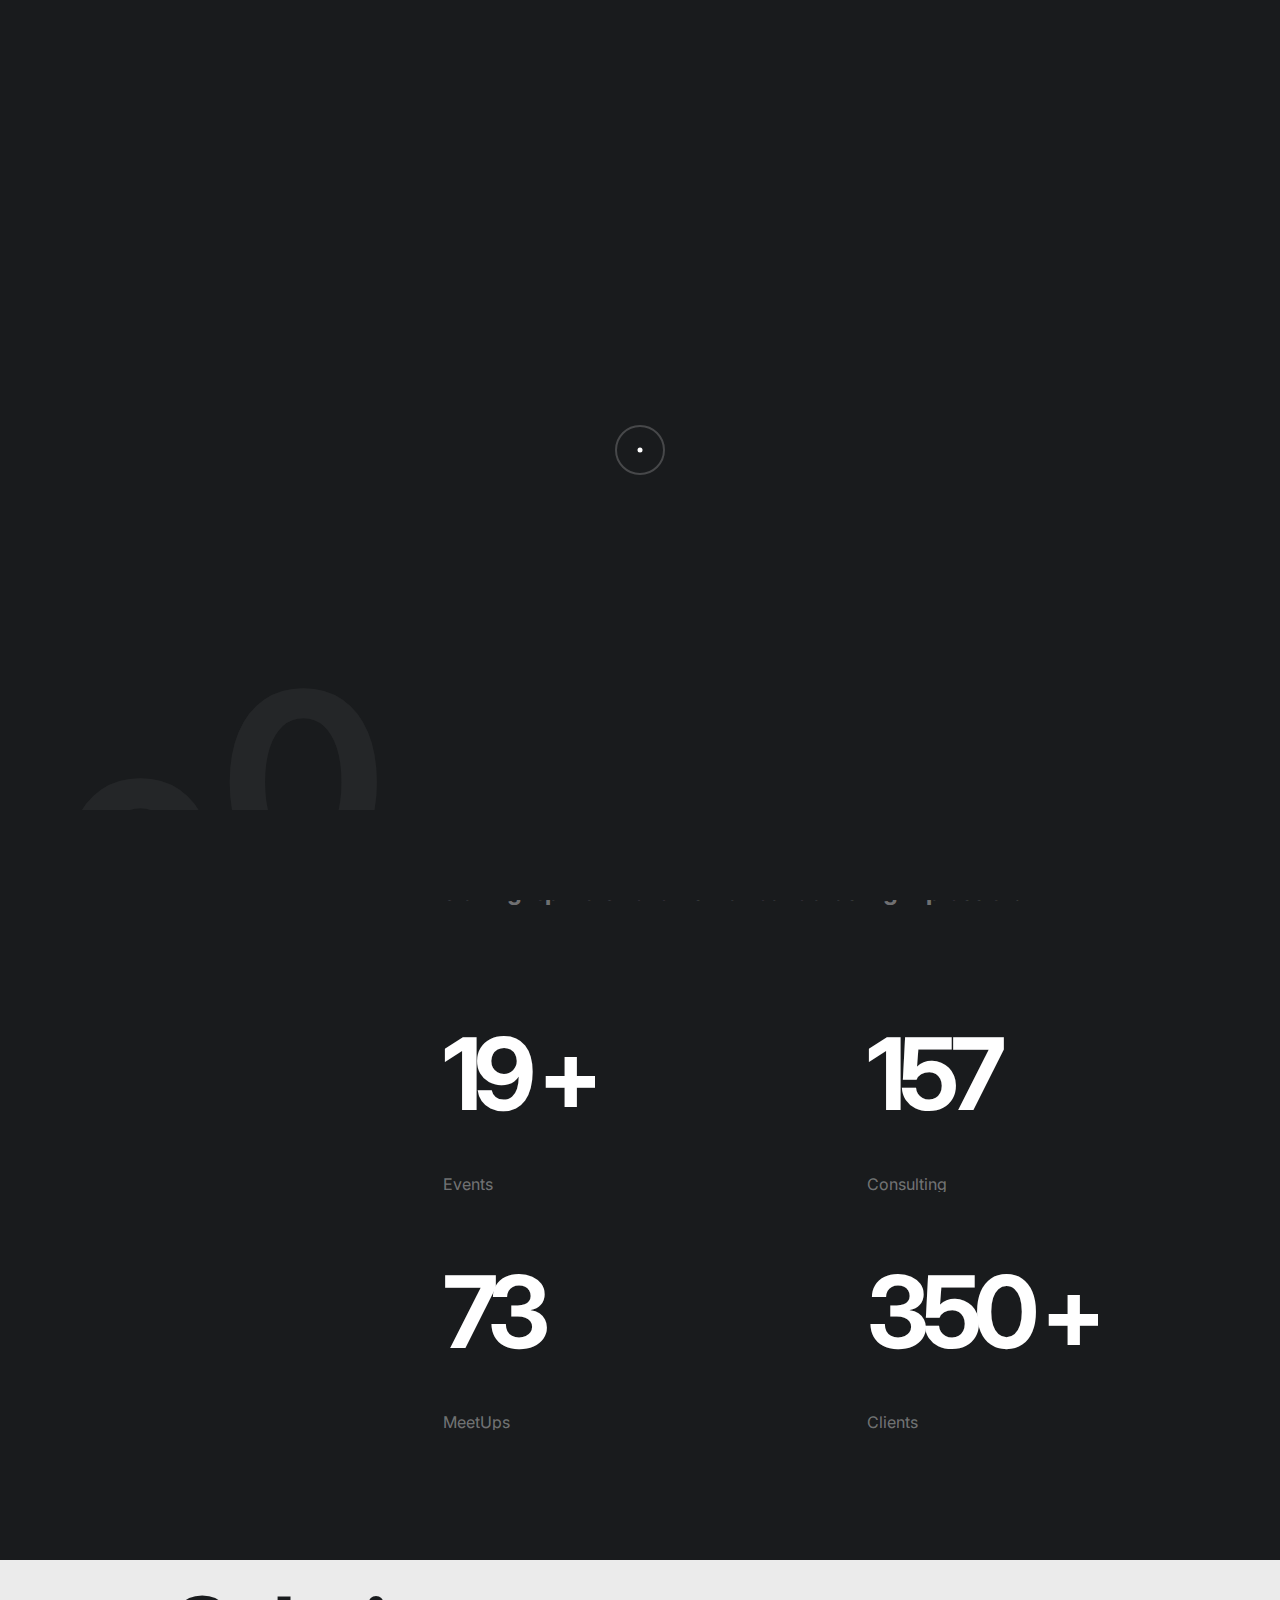
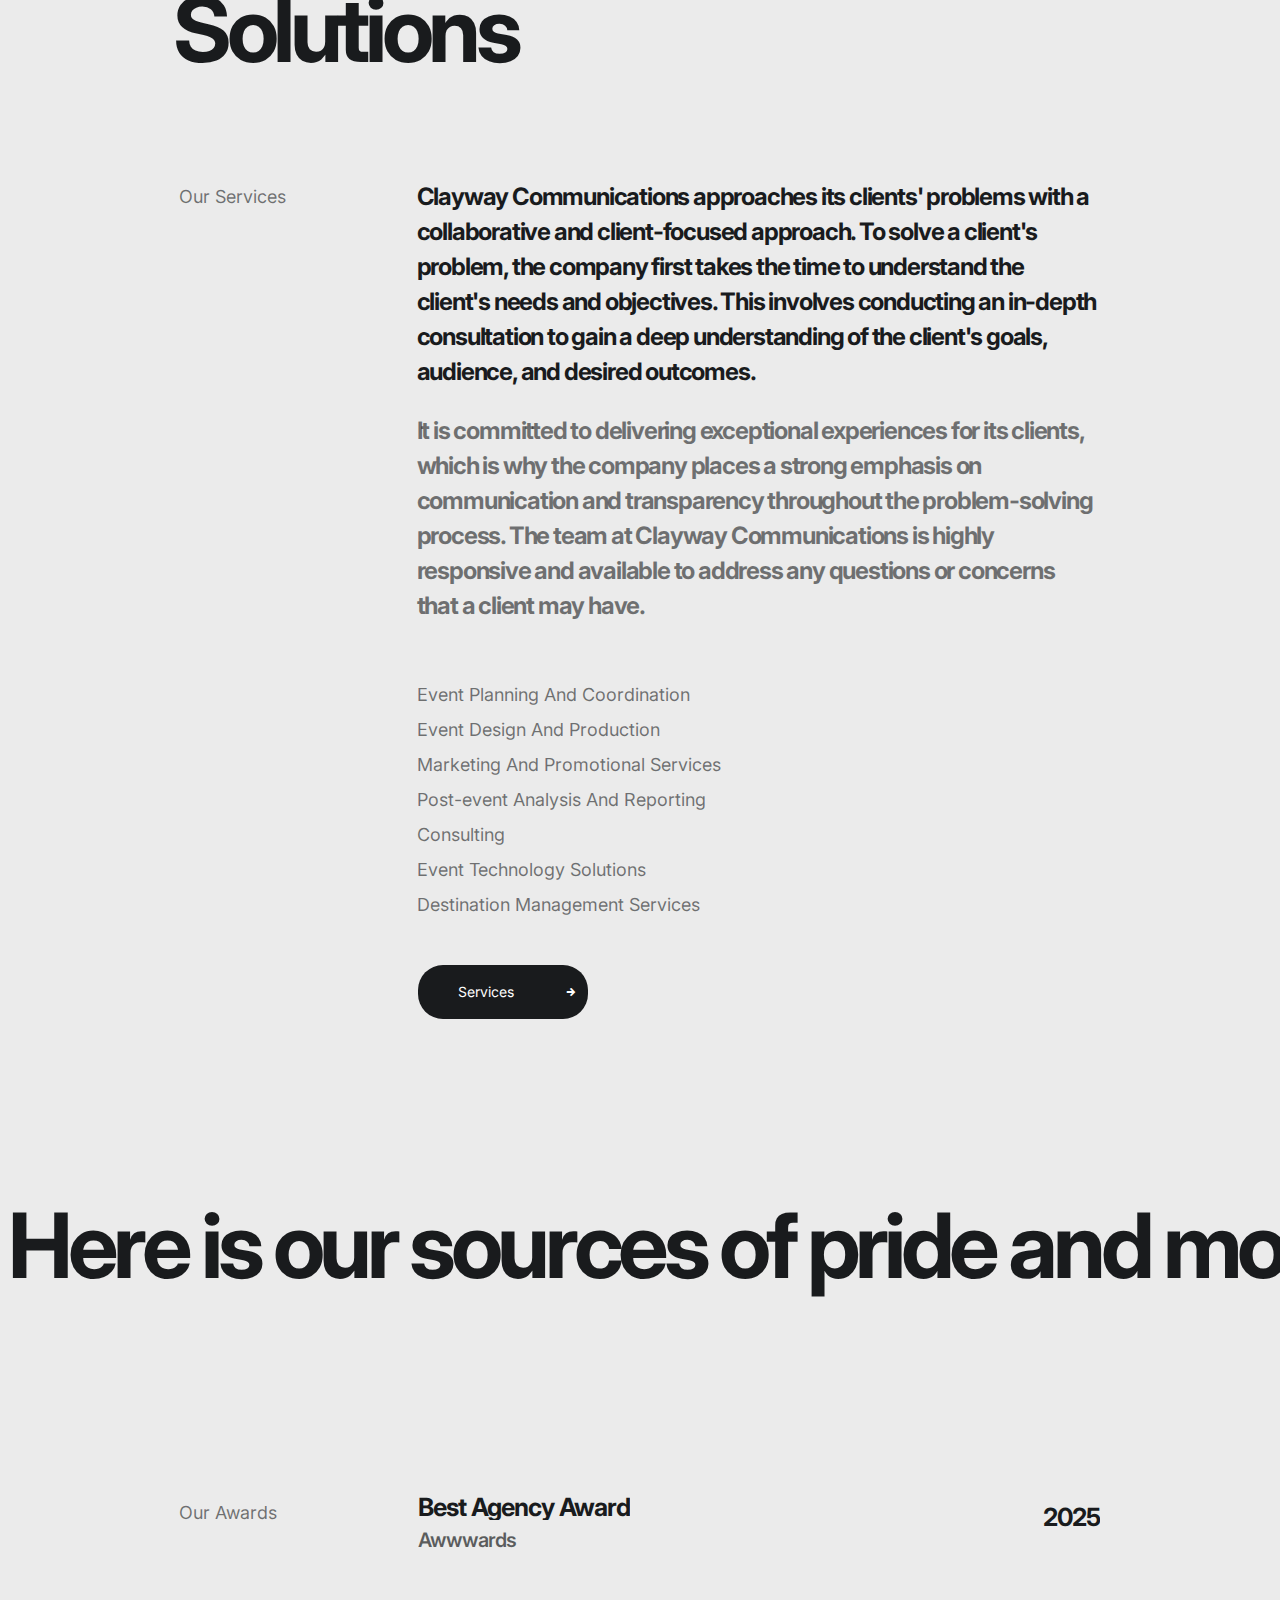
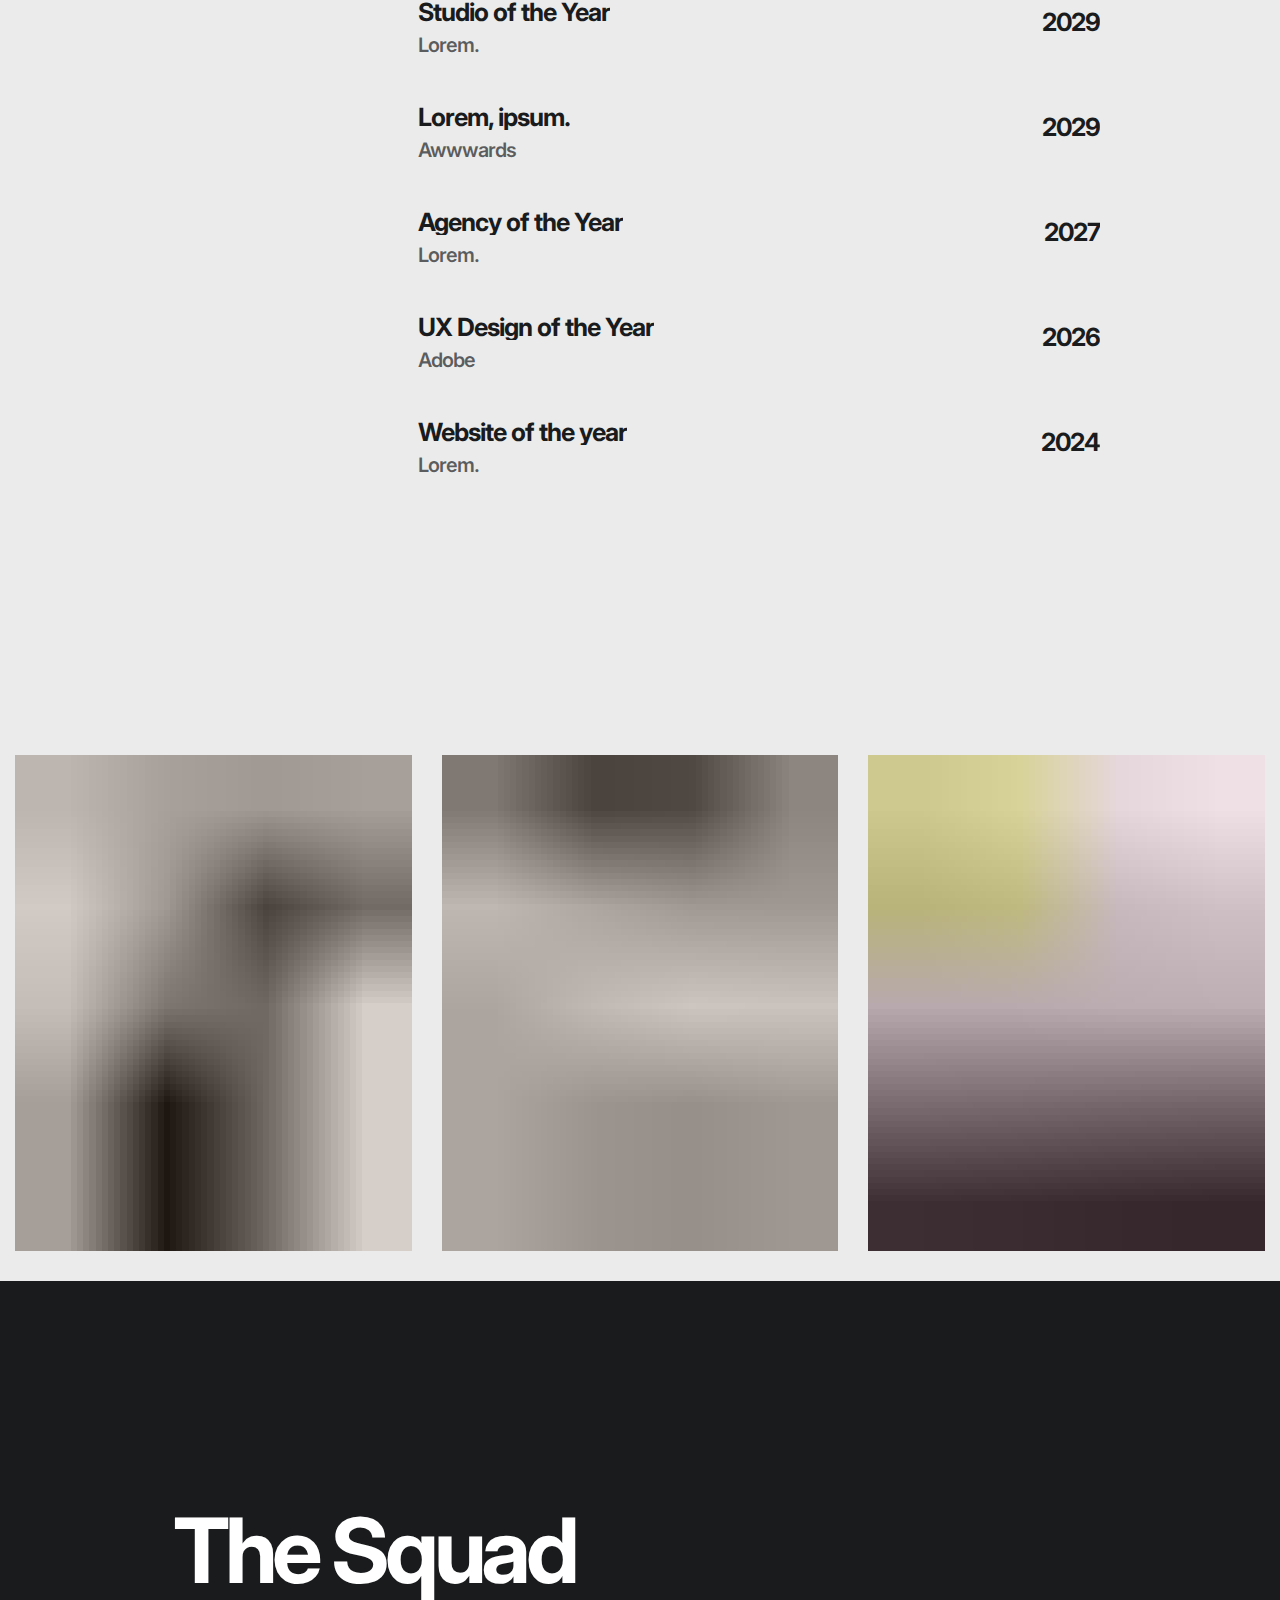
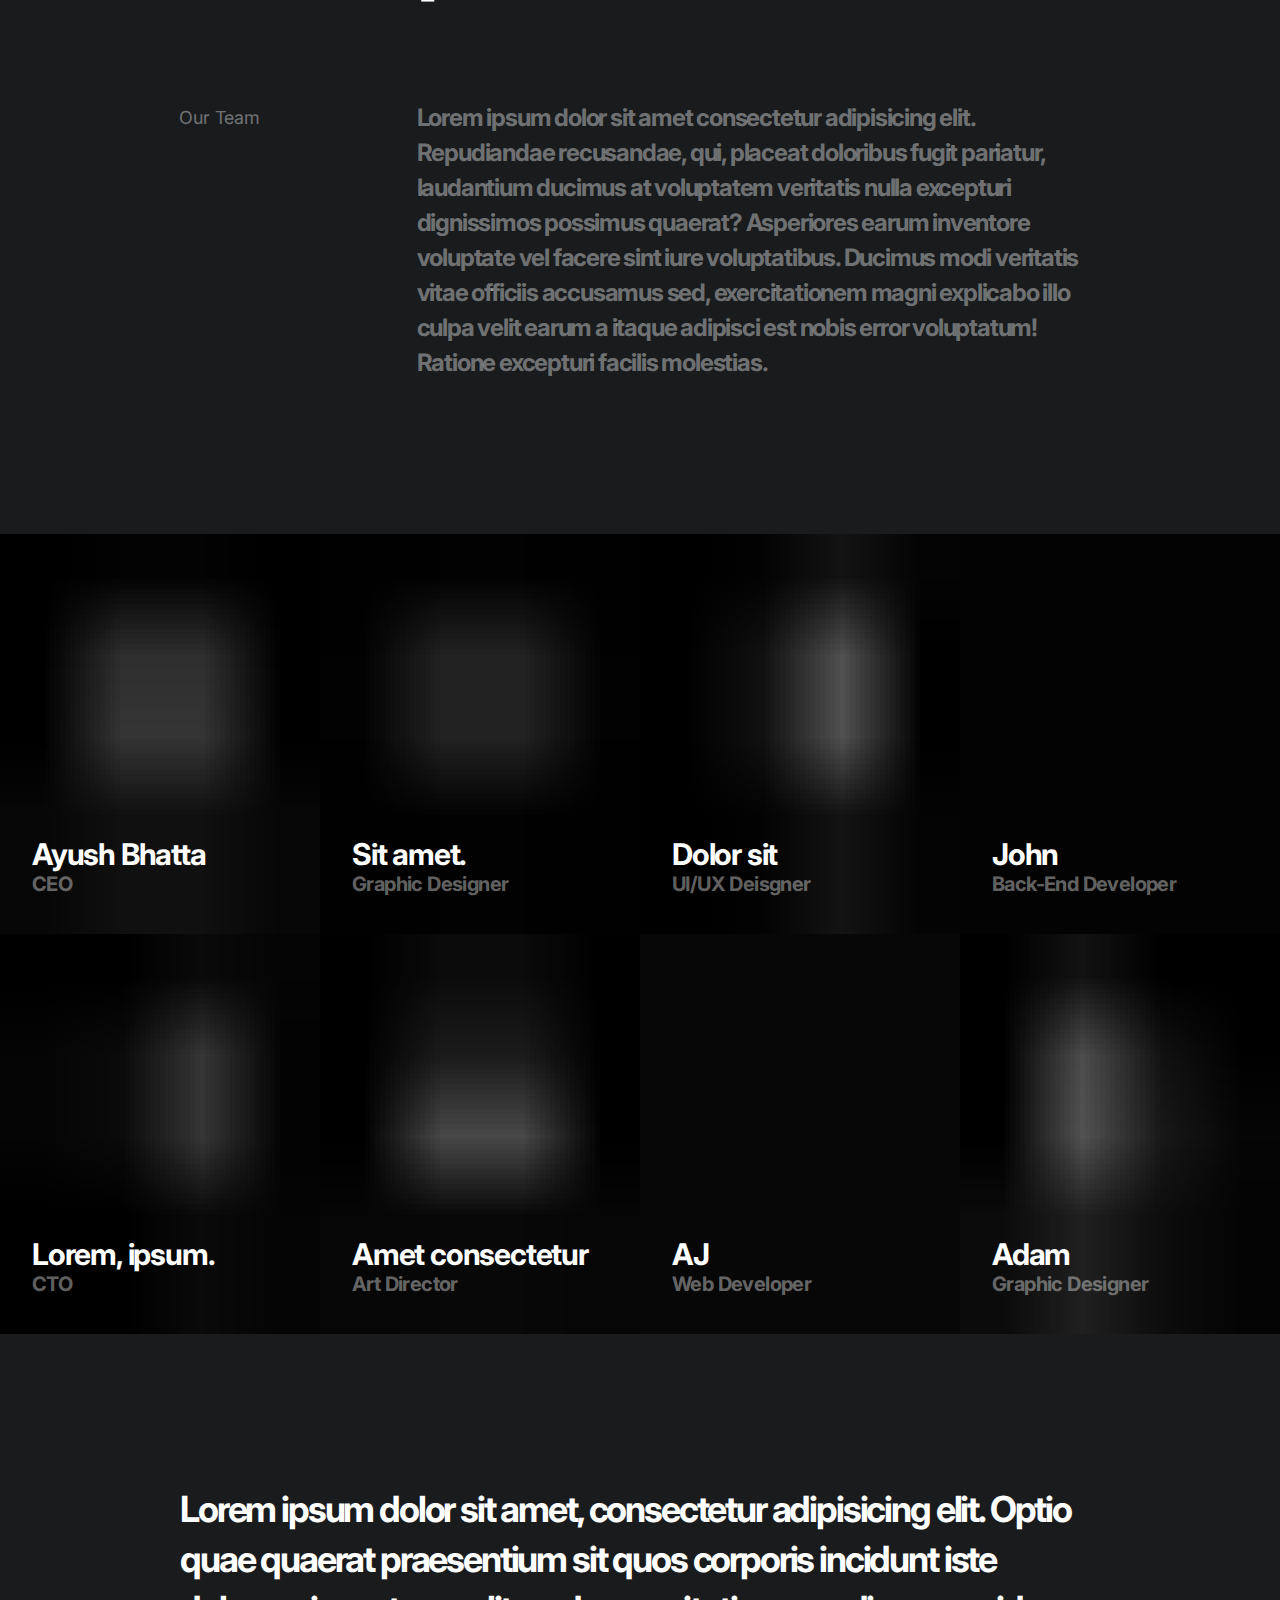
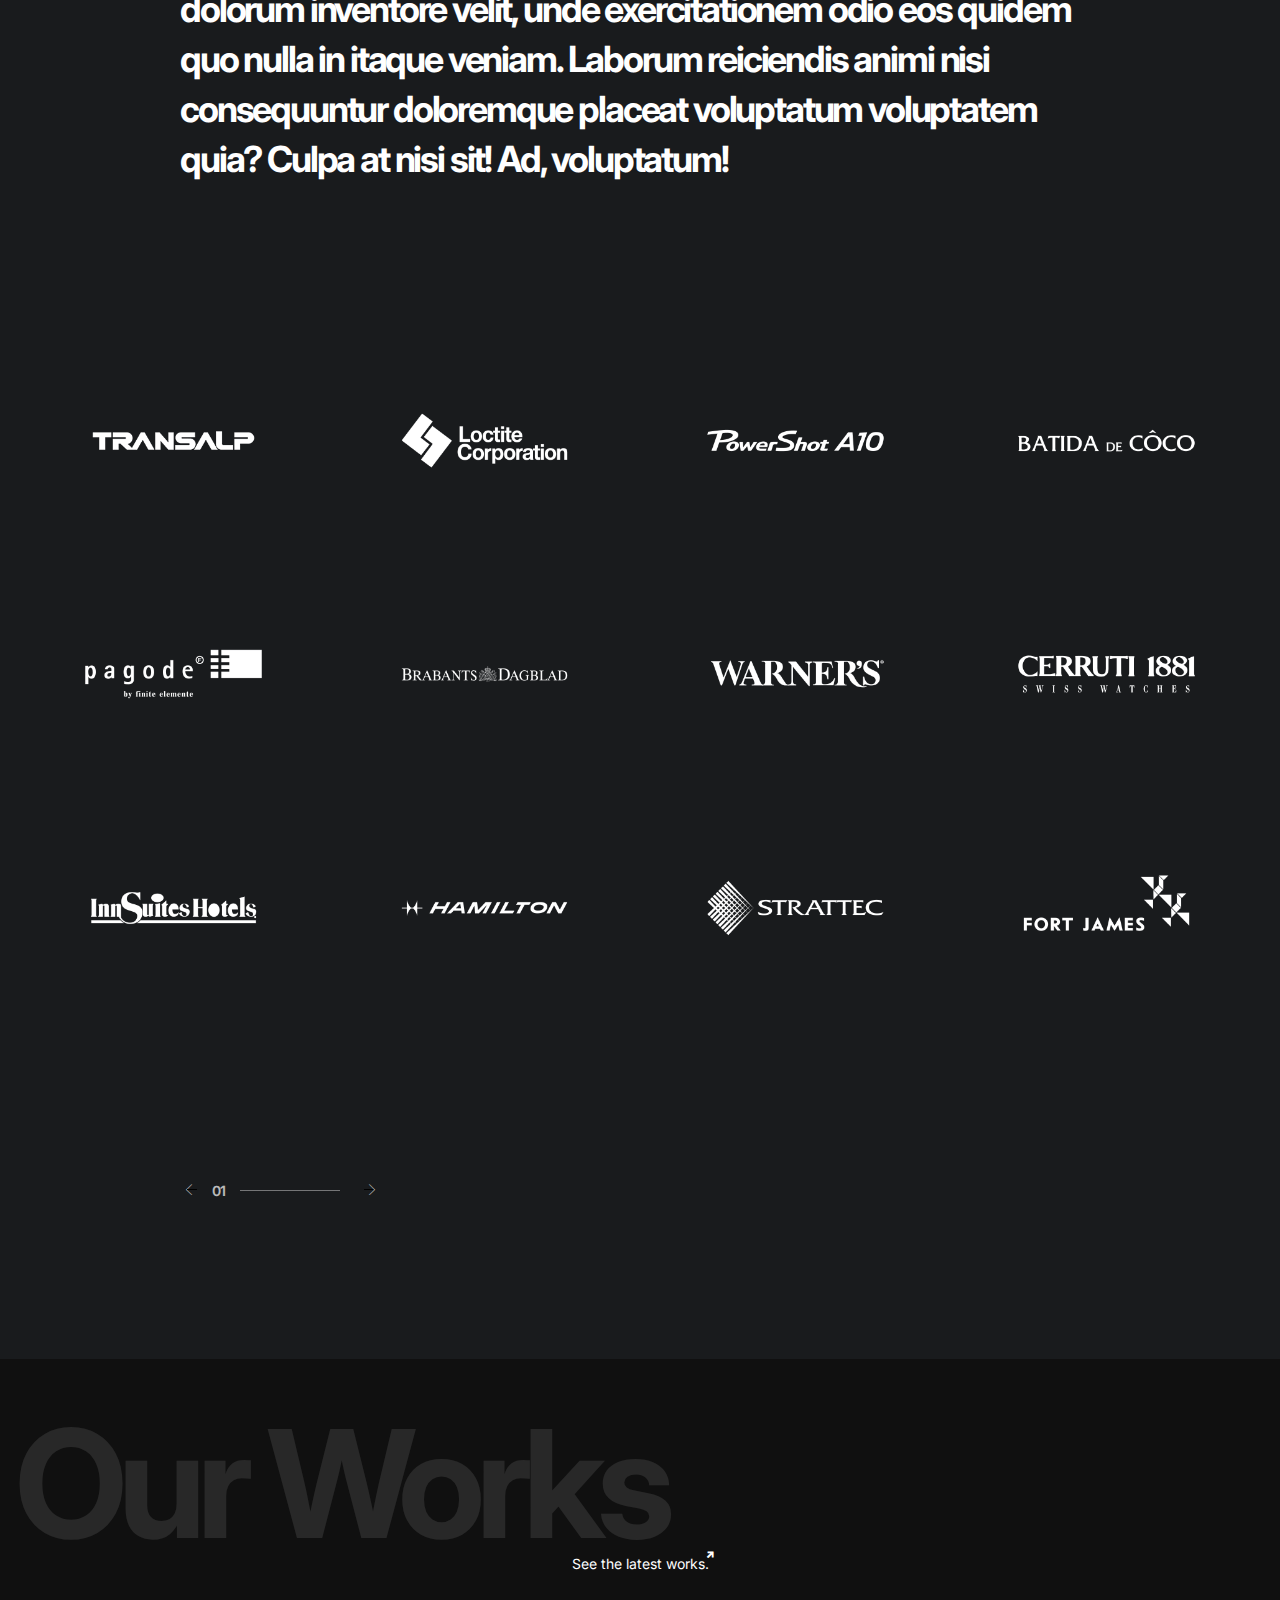
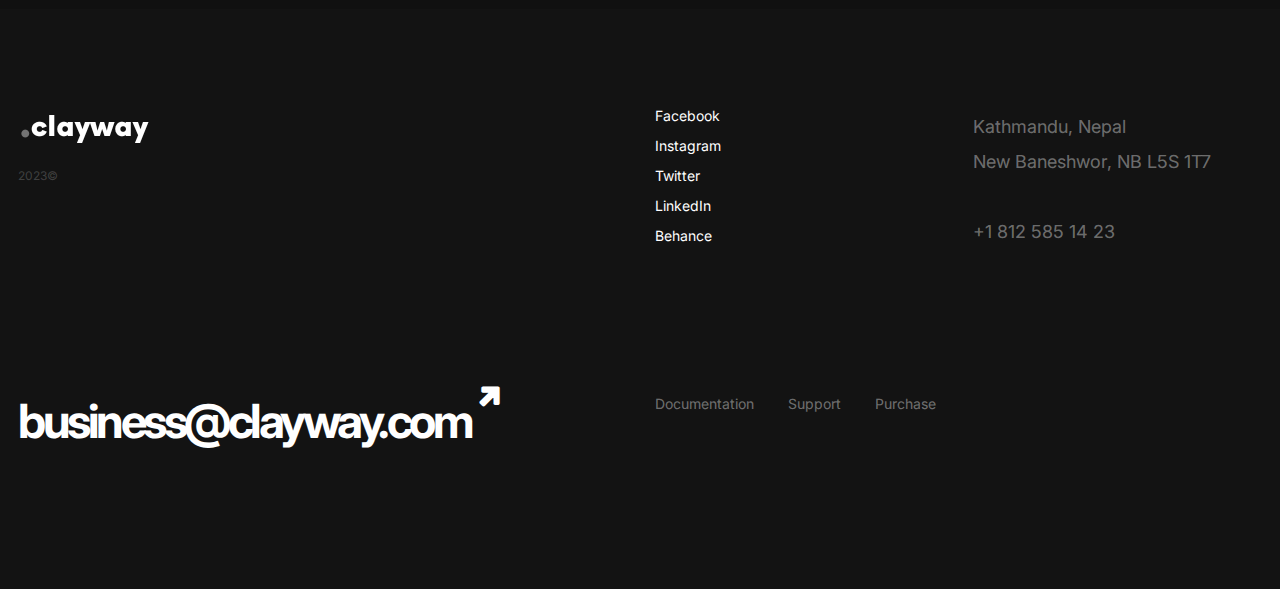
<file: about.html>
<!DOCTYPE html>
<html lang="en">

<head>
    <meta charset="utf-8">

    <!-- Page Title -->
    <title>ClayWay Communication</title>
    <!--/ Page Title -->

    <meta name="author" content="Hamro Company">
    <meta name="description" content="Clayway Communications">
    <meta name="keywords" content="agency">
    <meta name="viewport" content="width=device-width, initial-scale=1">

    <link href="https://fonts.googleapis.com/css2?family=Inter:wght@400;500;600;700&display=swap" rel="stylesheet">

    <link href="css/plugins.css" rel="stylesheet">
    <link href="style.css" rel="stylesheet">

    <!-- Favicons -->
    <link rel="shortcut icon" href="img/favicon.png" />
    <link rel="apple-touch-icon" href="img/favicon.png" />
    <!--/ Favicons -->
</head>


<body data-barba="wrapper" data-cursor="true" data-header-sticky="true" data-menu-style="overlay"
    data-page-layout="dark" data-header-layout="light" data-menu-layout="dark" data-footer-layout="dark"
    data-page-loader="true">

    <!--Page Loader-->
    <div data-duration="3" class="alioth-page-loader" data-layout="dark">

        <span class="apl-background"></span>

        <!--Loader Percentage (Don't Touch)-->
        <div class="apl-count"></div>
        <!--Loader Percentage (Don't Touch)-->

    </div>
    <!--/Page Loader-->

    <!--Page Transitions-->
    <div class="alioth-page-transitions" data-layout="dark">

        <!--Transition Background (Don't touch)-->
        <span class="apt-bg"></span>
        <!--/Transition Background (Don't touch)-->

        <!--Transition Text-->
        <div class="trans-text">Loading, please wait..</div>
        <!--Transition Text-->

    </div>
    <!--/Page Transitions-->

    <!-- Mouse Cursor -->
    <div data-dark-circle="rgba(25,27,29,.6)" data-dark-dot="#191b1d" data-light-circle="hsla(0,0%,100%,.2)"
        data-light-dot="#fff" id="mouseCursor">
        <div id="cursor"></div>
        <div id="dot"></div>
    </div>
    <!-- /Mouse Cursor -->

    <!-- Header -->
    <div class="site-header">

        <div class="header-wrapper">

            <!-- Site Branding -->
            <div class="site-branding">

                <!-- Site Logos -->
                <div class="site-logo">
                    <a href="index.html">
                        <img alt="Site Logo" class="dark-logo" src="img/site-logo.png">
                        <img alt="Site Logo Light" class="light-logo" src="img/site-logo-light.png">
                    </a>
                </div>
                <!-- /Site Logos -->

            </div>
            <!-- /Site Branding -->

            <!-- Menu Toggle Button (Don't touch) -->
            <div class="menu-toggle">
                <span class="toggle-line"></span>
                <span class="toggle-line"></span>
            </div>
            <!-- /Menu Toggle Button (Don't touch) -->

            <!-- Site Navigation -->
            <div class="site-navigation">

                <span class="sub-back"><i class="icofont-long-arrow-left"></i></span>

                <!-- Main Menu -->
                <ul class="menu main-menu">

                    <li class="menu-item"><a href="index.html">Home</a></li>
                    <li class="menu-item"><a href="about.html">About Us</a></li>
                    <li class="menu-item"><a href="clients.html">Clients</a></li>
                    <li class="menu-item"><a href="our-services.html">Services</a></li>
                    <li class="menu-item"><a href="works.html">Portfolio</a></li>
                    <li class="menu-item"><a href="contact.html">Contact</a></li>

                </ul>
                <!-- /Main Menu -->

                <!-- Menu Widget (Left) -->
                <div class="menu-widget menu-widget-left">
                    <ul class="social-list">
                        <li><a href="#.">Facebook</a></li>
                        <li><a href="#.">Instagram</a></li>
                        <li><a href="#.">Twitter</a></li>
                        <li><a href="#.">LinkedIn</a></li>
                    </ul>

                </div>
                <!-- /Menu Widget (Left) -->

                <!-- Menu Widget (Right) -->
                <div class="menu-widget menu-widget-right">
                    <div class="git-button">
                        <a href="mailto:hello@pethemes.com">Get in touch!</a>
                    </div>
                </div>
                <!-- /Menu Widget (Right) -->

            </div>
            <!-- /Site Navigation -->

            <!-- Header Widgets -->
            <div class="header-widgets">

                <!-- Header Widget-->
                <div class="header-widget">

                    <!--CTA Widget-->
                    <div class="header-cta-but">
                        <a data-hover="Start a Project" href="mailto:business@clayways.com">
                            Start a Project
                        </a>
                    </div>
                    <!--CTA Widget-->

                </div>
                <!-- Header Widget-->
            </div>
            <!-- /Header Widgets -->

        </div>

    </div>
    <!-- /Header -->


    <!-- Page -->
    <div id="page" data-barba="container">

        <!-- Page Content -->
        <div id="content" class="page-content">

            <!--Section-->
            <div class="section">

                <!--Wrapper-->
                <div class="wrapper">

                    <span class="a-empty-space hide_mobile" style="height: 250px"></span>
                    <span class="a-empty-space hide_desktop" style="height: 130px"></span>

                    <!--Column-->
                    <div class="c-col-12">

                        <!--Text Wrapper-->
                        <div class="text-wrapper">

                            <h1 class="has-anim big-title" data-stagger="0.01" data-duration="1.2" data-delay="0"
                                data-animation="charsUp">
                                Hello, we are ClayWay Communications.
                                <br>A Creative & digital agency from Kathmandu.
                            </h1>

                        </div>
                        <!--/Text Wrapper-->

                    </div>
                    <!--/Column-->

                    <!--Column-->
                    <div class="c-col-4">
                    </div>
                    <!--/Column-->

                    <!--Column-->
                    <div class="c-col-8">

                        <!--Text Wrapper-->
                        <div class="text-wrapper">

                            <h4 style="color: hsla(0,0%,100%,.4)" class="has-anim" data-stagger="0.05"
                                data-duration="1.25" data-delay=".5" data-animation="linesUp">
                                Clayway Communications is a premier event production and management company that
                                specializes in delivering exceptional experiences to clients and their guests. Our
                                talented team of event professionals is passionate about crafting top-notch events that
                                leave a lasting impression.
                            </h4>

                        </div>
                        <!--/Text Wrapper-->

                        <span class="a-empty-space" style="height: 30px"></span>

                        <!--Seperator-->
                        <span data-color="hsla(0,0%,100%,.4)" data-anim="true" class="alioth-seperator"></span>
                        <!--/Seperator-->

                        <span class="a-empty-space" style="height: 30px"></span>

                    </div>
                    <!--/Column-->

                    <!--Column-->
                    <div class="c-col-4">
                    </div>
                    <!--/Column-->

                    <!--Column-->
                    <div class="c-col-4">

                        <!--Number Counter-->
                        <div data-delay="0" class="a-number-counter">

                            <!--Number-->
                            <div class="ac-number">19</div>

                            <!--Seperator-->
                            <span class="ac-sign">+</span>
                            <!--/Seperator-->

                            <!--/Number-->

                            <!--Counter Title-->
                            <div class="ac-title">Events</div>
                            <!--/Counter Title-->

                        </div>
                        <!--/Number Counter-->

                        <span class="a-empty-space" style="height: 70px"></span>

                        <!--Number Counter-->
                        <div data-delay="0" class="a-number-counter">

                            <!--Number-->
                            <div class="ac-number">73</div>

                            <!--Seperator-->
                            <span class="ac-sign"></span>
                            <!--/Seperator-->

                            <!--/Number-->

                            <!--Counter Title-->
                            <div class="ac-title">MeetUps</div>
                            <!--/Counter Title-->

                        </div>
                        <!--/Number Counter-->

                    </div>
                    <!--/Column-->


                    <!--Column-->
                    <div class="c-col-4">

                        <!--Number Counter-->
                        <div data-delay="0" class="a-number-counter">

                            <!--Number-->
                            <div class="ac-number">157</div>
                            <!--/Number-->

                            <!--Seperator-->
                            <span class="ac-sign"></span>
                            <!--/Seperator-->

                            <!--Counter Title-->
                            <div class="ac-title">Consulting</div>
                            <!--/Counter Title-->

                        </div>
                        <!--/Number Counter-->

                        <span class="a-empty-space" style="height: 70px"></span>

                        <!--Number Counter-->
                        <div data-delay="0" class="a-number-counter">

                            <!--Number-->
                            <div class="ac-number">350</div>

                            <!--Seperator-->
                            <span class="ac-sign">+</span>
                            <!--/Seperator-->

                            <!--/Number-->

                            <!--Counter Title-->
                            <div class="ac-title">Clients</div>
                            <!--/Counter Title-->

                        </div>
                        <!--/Number Counter-->

                    </div>
                    <!--/Column-->

                </div>
                <!--/Wrapper-->

            </div>
            <!--/Section -->

            <!--Section-->
            <div style="background: #ebebeb" class="section">

                <!--Wrapper-->
                <div class="wrapper-small">

                    <!--Column-->
                    <div class="c-col-12">

                        <!--Text Wrapper-->
                        <div class="text-wrapper">

                            <h1 style="color: #191b1d" class="big-title has-anim" data-stagger="0.01"
                                data-duration="1.5" data-delay="0" data-animation="charsUp">
                                Solutions
                            </h1>

                        </div>
                        <!--/Text Wrapper-->

                    </div>
                    <!--/Column-->


                    <!--Column-->
                    <div class="c-col-3">

                        <!--Text Wrapper-->
                        <div class="text-wrapper">

                            <h5 style="color:rgba(25,27,29,.6)" class="has-anim" data-stagger="0.02" data-duration="1"
                                data-delay=".1" data-animation="charsDown">
                                Our Services
                            </h5>

                        </div>
                        <!--/Text Wrapper-->

                    </div>
                    <!--/Column-->

                    <!--Column-->
                    <div class="c-col-9">

                        <!--Text Wrapper-->
                        <div class="text-wrapper">

                            <h4 style="color: #191b1d" class="has-anim" data-stagger="0.1" data-duration="1"
                                data-delay=".1" data-animation="linesUp">
                                Clayway Communications approaches its clients' problems with a collaborative and
                                client-focused approach. To solve a client's problem, the company first takes the time
                                to understand the client's needs and objectives. This involves conducting an in-depth
                                consultation to gain a deep understanding of the client's goals, audience, and desired
                                outcomes.
                            </h4>

                            <h4 style="color: rgba(25,27,29,.6)" class="has-anim" data-stagger="0.1" data-duration="1"
                                data-delay=".5" data-animation="linesUp">
                                It is committed to delivering exceptional experiences for its
                                clients, which is why the company places a strong emphasis on communication and
                                transparency throughout the problem-solving process. The team at Clayway Communications
                                is highly responsive and available to address any questions or concerns that a client
                                may have.
                            </h4>

                        </div>
                        <!--/Text Wrapper-->


                    </div>
                    <!--/Column-->

                    <!--Column-->
                    <div class="c-col-3">

                    </div>
                    <!--/Column-->

                    <!--Column-->
                    <div class="c-col-9">

                        <!--Text Wrapper-->
                        <div class="text-wrapper">
                            <h5 class="has-anim" data-stagger="0.1" data-duration="1.5" data-delay="0"
                                data-animation="linesUp" style="color: rgba(25,27,29,.6)">

                                Event Planning And Coordination
                                <br>Event Design And Production
                                <br>Marketing And Promotional Services
                                <br>Post-event Analysis And Reporting
                                <br>Consulting
                                <br>Event Technology Solutions
                                <br>Destination Management Services
                            </h5>

                        </div>
                        <!--/Text Wrapper-->

                        <!--Button-->
                        <div class="a-button style_1 light">

                            <!--Button URL-->
                            <a href="our-services.html">Services</a>
                            <!--/Button URL-->

                            <!--Button Icon-->
                            <i class="icofont-arrow-right"></i>
                            <!--/Button Icon-->

                        </div>
                        <!--/Button-->


                    </div>
                    <!--/Column-->


                </div>
                <!--/Wrapper-->

                <!--Wrapper-->
                <div class="wrapper-full">

                    <!--Column-->
                    <div class="c-col-12">

                        <!--Text Wrapper-->
                        <div class="scrollable-text">

                            <h1 class="big-title" style="color: #191b1d">
                                Here is our sources of pride and motivation.
                            </h1>

                        </div>
                        <!--/Text Wrapper-->


                    </div>
                    <!--/Column-->

                </div>
                <!--/Wrapper-->


                <!--Wrapper-->
                <div class="wrapper-small">



                    <!--Column-->
                    <div class="c-col-3">

                        <!--Text Wrapper-->
                        <div class="text-wrapper">

                            <h5 style="color: rgba(25,27,29,.6)" class="has-anim" data-stagger="0.02" data-duration="1"
                                data-delay=".1" data-animation="charsDown">
                                Our Awards
                            </h5>

                        </div>
                        <!--/Text Wrapper-->

                    </div>
                    <!--/Column-->

                    <!--Column-->
                    <div class="c-col-9">

                        <!--Alioth Awards-->
                        <div data-anim="true" class="alioth-awards light">

                            <!--Award-->
                            <div class="a-award">

                                <!--Award URL--><a href="#.">

                                    <div class="award-dets">
                                        <!--Alioth Awwards-->
                                        <div class="award-title">Best Agency Award</div>
                                        <!--/Alioth Awwards-->

                                        <!--Award Concern-->
                                        <div class="award-loc">Awwwards</div>
                                        <!--/Award Concern-->

                                    </div>

                                    <!--Award Date-->
                                    <div class="award-date">2025</div>
                                    <!--/Award Date-->

                                </a>
                            </div>
                            <!--/Award-->

                            <!--Award-->
                            <div class="a-award">

                                <!--Award URL--><a href="#.">

                                    <div class="award-dets">
                                        <!--Alioth Awwards-->
                                        <div class="award-title">Studio of the Year</div>
                                        <!--/Alioth Awwards-->

                                        <!--Award Concern-->
                                        <div class="award-loc">Lorem.</div>
                                        <!--/Award Concern-->

                                    </div>

                                    <!--Award Date-->
                                    <div class="award-date">2029</div>
                                    <!--/Award Date-->

                                </a>
                            </div>
                            <!--/Award-->

                            <!--Award-->
                            <div class="a-award">

                                <!--Award URL--><a href="#.">

                                    <div class="award-dets">
                                        <!--Alioth Awwards-->
                                        <div class="award-title">Lorem, ipsum.</div>
                                        <!--/Alioth Awwards-->

                                        <!--Award Concern-->
                                        <div class="award-loc">Awwwards</div>
                                        <!--/Award Concern-->

                                    </div>

                                    <!--Award Date-->
                                    <div class="award-date">2029</div>
                                    <!--/Award Date-->

                                </a>
                            </div>
                            <!--/Award-->

                            <!--Award-->
                            <div class="a-award">

                                <!--Award URL--><a href="#.">

                                    <div class="award-dets">
                                        <!--Alioth Awwards-->
                                        <div class="award-title">Agency of the Year</div>
                                        <!--/Alioth Awwards-->

                                        <!--Award Concern-->
                                        <div class="award-loc">Lorem.</div>
                                        <!--/Award Concern-->

                                    </div>

                                    <!--Award Date-->
                                    <div class="award-date">2027</div>
                                    <!--/Award Date-->

                                </a>
                            </div>
                            <!--/Award-->

                            <!--Award-->
                            <div class="a-award">

                                <!--Award URL--><a href="#.">

                                    <div class="award-dets">
                                        <!--Alioth Awwards-->
                                        <div class="award-title">UX Design of the Year</div>
                                        <!--/Alioth Awwards-->

                                        <!--Award Concern-->
                                        <div class="award-loc">Adobe</div>
                                        <!--/Award Concern-->

                                    </div>

                                    <!--Award Date-->
                                    <div class="award-date">2026</div>
                                    <!--/Award Date-->

                                </a>
                            </div>
                            <!--/Award-->

                            <!--Award-->
                            <div class="a-award">

                                <!--Award URL--><a href="#.">

                                    <div class="award-dets">
                                        <!--Alioth Awwards-->
                                        <div class="award-title">Website of the year</div>
                                        <!--/Alioth Awwards-->

                                        <!--Award Concern-->
                                        <div class="award-loc">Lorem.</div>
                                        <!--/Award Concern-->

                                    </div>

                                    <!--Award Date-->
                                    <div class="award-date">2024</div>
                                    <!--/Award Date-->

                                </a>
                            </div>
                            <!--/Award-->

                        </div>
                        <!--/Alioth Awwards-->

                    </div>
                    <!--/Column-->

                    <span class="a-empty-space" style="height: 100px"></span>

                </div>
                <!--/Wrapper-->

                <!--Wrapper-->
                <div class="wrapper-full">

                    <!--Column-->
                    <div data-parallax-strength="0.2" data-parallax-direction="down" class="c-col-4 has-parallax">

                        <!--Single Image-->
                        <div class="single-image">

                            <img class="has-anim" data-animation="blockLeft" data-duration="1" data-delay="0"
                                data-color="#fff" alt="Single Image" src="img/about-us-light-1.jpg">

                        </div>
                        <!--/Single Image-->

                    </div>
                    <!--/Column-->

                    <!--Column-->
                    <div data-parallax-strength="0.05" data-parallax-direction="up" class="c-col-4 has-parallax">

                        <!--Single Image-->
                        <div class="single-image">

                            <img class="has-anim" data-animation="blockLeft" data-duration="1" data-delay="0"
                                data-color="#fff" alt="Single Image" src="img/about-us-light-2.jpg">

                        </div>
                        <!--/Single Image-->

                    </div>
                    <!--/Column-->

                    <!--Column-->
                    <div data-parallax-strength="0.15" data-parallax-direction="down" class="c-col-4 has-parallax">

                        <!--Single Image-->
                        <div class="single-image">

                            <img class="has-anim" data-animation="blockLeft" data-duration="1" data-delay="0"
                                data-color="#fff" alt="Single Image" src="img/about-us-light-3.jpg">

                        </div>
                        <!--/Single Image-->

                    </div>
                    <!--/Column-->

                </div>
                <!--/Wrapper-->

            </div>
            <!--/Section -->

            <!--Section-->
            <div class="section">

                <!--Wrapper-->
                <div class="wrapper-small">

                    <span class="a-empty-space hide_mobile" style="height: 100px"></span>

                    <!--Column-->
                    <div class="c-col-12">

                        <!--Text Wrapper-->
                        <div class="text-wrapper">

                            <h1 class="big-title has-anim" data-stagger="0.02" data-duration="1" data-delay=".1"
                                data-animation="charsUp">
                                The Squad
                            </h1>

                        </div>
                        <!--/Text Wrapper-->

                    </div>
                    <!--/Column-->

                    <!--Column-->
                    <div class="c-col-3">

                        <!--Text Wrapper-->
                        <div class="text-wrapper">
                            <h5 style="color: hsla(0,0%,100%,.4)" class="has-anim" data-stagger="0.02" data-duration="1"
                                data-delay=".1" data-animation="charsDown">
                                Our Team
                            </h5>

                        </div>
                        <!--/Text Wrapper-->

                    </div>
                    <!--/Column-->

                    <!--Column-->
                    <div class="c-col-9">

                        <!--Text Wrapper-->
                        <div class="text-wrapper">

                            <h4 style="color: hsla(0,0%,100%,.4)" class="has-anim" data-stagger="0.1"
                                data-duration="1.5" data-delay=".1" data-animation="linesUp">
                                Lorem ipsum dolor sit amet consectetur adipisicing elit. Repudiandae recusandae, qui,
                                placeat doloribus fugit pariatur, laudantium ducimus at voluptatem veritatis nulla
                                excepturi dignissimos possimus quaerat? Asperiores earum inventore voluptate vel facere
                                sint iure voluptatibus. Ducimus modi veritatis vitae officiis accusamus sed,
                                exercitationem magni explicabo illo culpa velit earum a itaque adipisci est nobis error
                                voluptatum! Ratione excepturi facilis molestias.
                            </h4>

                        </div>
                        <!--/Text Wrapper-->

                    </div>
                    <!--/Column-->


                </div>
                <!--/Wrapper-->


                <!--Wrapper-->
                <div class="wrapper-full no-gap">

                    <!--Column-->
                    <div class="c-col-3 no-gap no-margin">

                        <!--Team Member-->
                        <div class="alioth-team-member">

                            <!--Team Member Image-->
                            <div class="member-image">

                                <img alt="Member Image" src="img/member_1.jpg">

                            </div>
                            <!--/Team Member Image-->

                            <!--Team Member Meta-->
                            <div class="member-meta">

                                <!--Team Member Name-->
                                <div class="member-name">Ayush Bhatta</div>
                                <!--/Team Member Name-->

                                <!--Team Member Title-->
                                <div class="member-title">CEO</div>
                                <!--/Team Member Title-->

                            </div>
                            <!--/Team Member Meta-->

                            <!--Team Member Socials-->
                            <div class="member-socials">
                                <ul>
                                    <li><a href="#.">Facebook</a></li>
                                    <li><a href="#.">Twitter</a></li>
                                    <li><a href="#.">Instagram</a></li>
                                    <li><a href="#.">Behance</a></li>
                                </ul>
                            </div>
                            <!--/Team Member Socials-->

                        </div>
                        <!--/Team Member-->

                        <!--Team Member-->
                        <div class="alioth-team-member">

                            <!--Team Member Image-->
                            <div class="member-image">

                                <img alt="Member Image" src="img/member_2.jpg">

                            </div>
                            <!--/Team Member Image-->

                            <!--Team Member Meta-->
                            <div class="member-meta">

                                <!--Team Member Name-->
                                <div class="member-name">Lorem, ipsum.</div>
                                <!--/Team Member Name-->

                                <!--Team Member Title-->
                                <div class="member-title">CTO</div>
                                <!--/Team Member Title-->

                            </div>
                            <!--/Team Member Meta-->

                            <!--Team Member Socials-->
                            <div class="member-socials">
                                <ul>
                                    <li><a href="#.">Twitter</a></li>
                                    <li><a href="#.">Instagram</a></li>
                                </ul>
                            </div>
                            <!--/Team Member Socials-->

                        </div>
                        <!--/Team Member-->

                    </div>
                    <!--/Column-->

                    <!--Column-->
                    <div class="c-col-3 no-gap has-parallax no-margin" data-parallax-strength="0.05"
                        data-parallax-direction="up">

                        <!--Team Member-->
                        <div class="alioth-team-member">

                            <!--Team Member Image-->
                            <div class="member-image">

                                <img alt="Member Image" src="img/member_9.jpg">

                            </div>
                            <!--/Team Member Image-->

                            <!--Team Member Meta-->
                            <div class="member-meta">

                                <!--Team Member Name-->
                                <div class="member-name">Sit amet.</div>
                                <!--/Team Member Name-->

                                <!--Team Member Title-->
                                <div class="member-title">Graphic Designer</div>
                                <!--/Team Member Title-->

                            </div>
                            <!--/Team Member Meta-->

                            <!--Team Member Socials-->
                            <div class="member-socials">
                                <ul>
                                    <li><a href="#.">Behance</a></li>
                                </ul>
                            </div>
                            <!--/Team Member Socials-->

                        </div>
                        <!--/Team Member-->

                        <!--Team Member-->
                        <div class="alioth-team-member">

                            <!--Team Member Image-->
                            <div class="member-image">

                                <img alt="Member Image" src="img/member_3.jpg">

                            </div>
                            <!--/Team Member Image-->

                            <!--Team Member Meta-->
                            <div class="member-meta">

                                <!--Team Member Name-->
                                <div class="member-name">Amet consectetur</div>
                                <!--/Team Member Name-->

                                <!--Team Member Title-->
                                <div class="member-title">Art Director</div>
                                <!--/Team Member Title-->

                            </div>
                            <!--/Team Member Meta-->

                            <!--Team Member Socials-->
                            <div class="member-socials">
                                <ul>
                                    <li><a href="#.">Facebook</a></li>
                                    <li><a href="#.">Twitter</a></li>
                                </ul>
                            </div>
                            <!--/Team Member Socials-->

                        </div>
                        <!--/Team Member-->

                    </div>
                    <!--/Column-->

                    <!--Column-->
                    <div class="c-col-3 no-gap has-parallax no-margin" data-parallax-strength="0.05"
                        data-parallax-direction="down">

                        <!--Team Member-->
                        <div class="alioth-team-member">

                            <!--Team Member Image-->
                            <div class="member-image">

                                <img alt="Member Image" src="img/member_4.jpg">

                            </div>
                            <!--/Team Member Image-->

                            <!--Team Member Meta-->
                            <div class="member-meta">

                                <!--Team Member Name-->
                                <div class="member-name">Dolor sit</div>
                                <!--/Team Member Name-->

                                <!--Team Member Title-->
                                <div class="member-title">UI/UX Deisgner</div>
                                <!--/Team Member Title-->

                            </div>
                            <!--/Team Member Meta-->

                            <!--Team Member Socials-->
                            <div class="member-socials">
                                <ul>
                                    <li><a href="#.">Twitter</a></li>
                                    <li><a href="#.">Instagram</a></li>
                                    <li><a href="#.">Behance</a></li>
                                </ul>
                            </div>
                            <!--/Team Member Socials-->

                        </div>
                        <!--/Team Member-->

                        <!--Team Member-->
                        <div class="alioth-team-member">

                            <!--Team Member Image-->
                            <div class="member-image">

                                <img alt="Member Image" src="img/member_8.jpg">

                            </div>
                            <!--/Team Member Image-->

                            <!--Team Member Meta-->
                            <div class="member-meta">

                                <!--Team Member Name-->
                                <div class="member-name">AJ</div>
                                <!--/Team Member Name-->

                                <!--Team Member Title-->
                                <div class="member-title">Web Developer</div>
                                <!--/Team Member Title-->

                            </div>
                            <!--/Team Member Meta-->

                            <!--Team Member Socials-->
                            <div class="member-socials">

                            </div>
                            <!--/Team Member Socials-->

                        </div>
                        <!--/Team Member-->

                    </div>
                    <!--/Column-->

                    <!--Column-->
                    <div class="c-col-3 no-gap no-margin">

                        <!--Team Member-->
                        <div class="alioth-team-member">

                            <!--Team Member Image-->
                            <div class="member-image">

                                <img alt="Member Image" src="img/member_5.jpg">

                            </div>
                            <!--/Team Member Image-->

                            <!--Team Member Meta-->
                            <div class="member-meta">

                                <!--Team Member Name-->
                                <div class="member-name">John</div>
                                <!--/Team Member Name-->

                                <!--Team Member Title-->
                                <div class="member-title">Back-End Developer</div>
                                <!--/Team Member Title-->

                            </div>
                            <!--/Team Member Meta-->

                            <!--Team Member Socials-->
                            <div class="member-socials">
                                <ul>
                                    <li><a href="#.">Facebook</a></li>
                                    <li><a href="#.">Twitter</a></li>
                                </ul>
                            </div>
                            <!--/Team Member Socials-->

                        </div>
                        <!--/Team Member-->

                        <!--Team Member-->
                        <div class="alioth-team-member">

                            <!--Team Member Image-->
                            <div class="member-image">

                                <img alt="Member Image" src="img/member_6.jpg">

                            </div>
                            <!--/Team Member Image-->

                            <!--Team Member Meta-->
                            <div class="member-meta">

                                <!--Team Member Name-->
                                <div class="member-name">Adam</div>
                                <!--/Team Member Name-->

                                <!--Team Member Title-->
                                <div class="member-title">Graphic Designer</div>
                                <!--/Team Member Title-->

                            </div>
                            <!--/Team Member Meta-->

                            <!--Team Member Socials-->
                            <div class="member-socials">
                                <ul>
                                    <li><a href="#.">Instagram</a></li>
                                </ul>
                            </div>
                            <!--/Team Member Socials-->

                        </div>
                        <!--/Team Member-->

                    </div>
                    <!--/Column-->

                </div>
                <!--/Wrapper-->

                <!--Wrapper-->
                <div class="wrapper-small">

                    <!--Column-->
                    <div class="c-col-12">

                        <span class="a-empty-space" style="height: 50px"></span>

                        <!--Text Wrapper-->
                        <div class="text-wrapper">

                            <h2 class="has-anim" data-stagger="0.1" data-duration="1.5" data-delay=".1"
                                data-animation="linesUp">
                                Lorem ipsum dolor sit amet, consectetur adipisicing elit. Optio quae quaerat praesentium
                                sit quos corporis incidunt iste dolorum inventore velit, unde exercitationem odio eos
                                quidem quo nulla in itaque veniam. Laborum reiciendis animi nisi consequuntur doloremque
                                placeat voluptatum voluptatem quia? Culpa at nisi sit! Ad, voluptatum!
                            </h2>

                        </div>
                        <!--/Text Wrapper-->

                    </div>
                    <!--/Column-->

                </div>
                <!--/Wrapper-->

                <!--Wrapper-->
                <div class="wrapper">

                    <!--Column-->
                    <div class="c-col-12">

                        <!--Clients-->
                        <div data-anim="true" class="alioth-clients column-4">

                            <!--Client-->
                            <div class="a-client"><a href="#."><img alt="Client Logo" src="img/client_01-light.png"></a>
                            </div>
                            <!--/Client-->

                            <!--Client-->
                            <div class="a-client"><a href="#."><img alt="Client Logo" src="img/client_02-light.png"></a>
                            </div>
                            <!--/Client-->

                            <!--Client-->
                            <div class="a-client"><a href="#."><img alt="Client Logo" src="img/client_03-light.png"></a>
                            </div>
                            <!--/Client-->

                            <!--Client-->
                            <div class="a-client"><a href="#."><img alt="Client Logo" src="img/client_04-light.png"></a>
                            </div>
                            <!--/Client-->

                            <!--Client-->
                            <div class="a-client"><a href="#."><img alt="Client Logo" src="img/client_05-light.png"></a>
                            </div>
                            <!--/Client-->

                            <!--Client-->
                            <div class="a-client"><a href="#."><img alt="Client Logo" src="img/client_06-light.png"></a>
                            </div>
                            <!--/Client-->

                            <!--Client-->
                            <div class="a-client"><a href="#."><img alt="Client Logo" src="img/client_07-light.png"></a>
                            </div>
                            <!--/Client-->

                            <!--Client-->
                            <div class="a-client"><a href="#."><img alt="Client Logo" src="img/client_08-light.png"></a>
                            </div>
                            <!--/Client-->

                            <!--Client-->
                            <div class="a-client"><a href="#."><img alt="Client Logo" src="img/client_09-light.png"></a>
                            </div>
                            <!--/Client-->

                            <!--Client-->
                            <div class="a-client"><a href="#."><img alt="Client Logo" src="img/client_10-light.png"></a>
                            </div>
                            <!--/Client-->

                            <!--Client-->
                            <div class="a-client"><a href="#."><img alt="Client Logo" src="img/client_11-light.png"></a>
                            </div>
                            <!--/Client-->


                            <!--Client-->
                            <div class="a-client"><a href="#."><img alt="Client Logo" src="img/client_12-light.png"></a>
                            </div>
                            <!--/Client-->

                        </div>
                        <!--/Clients-->

                    </div>
                    <!--/Column-->

                </div>
                <!--/Wrapper-->

                <!--Wrapper-->
                <div class="wrapper-small">

                    <!--Column-->
                    <div class="c-col-12">

                        <!--Testimonials-->
                        <div class="a-testimonials autoplay light">

                            <!--Testimonals Controls (Don't touch)-->
                            <div class="a-testimonals-control">
                                <span class="a-test-prev"><i class="icofont-thin-left"></i></span>
                                <div class="a-test-frac">
                                    <span class="a-test-current">01</span>
                                    <div class="a-testimonials-count"><span></span></div>
                                    <span class="a-test-total"></span>
                                </div>
                                <span class="a-test-next"><i class="icofont-thin-right"></i></span>
                            </div>
                            <!--/Testimonals Controls (Don't touch)-->

                            <!--Testimonals Wrapper-->
                            <div class="a-testimonials-wrapper">

                                <!--Testimonal-->
                                <div class="a-testimonial">

                                    <!--Testimonal Text-->
                                    <div class="testimonial-text">"Lorem ipsum dolor sit amet consectetur, adipisicing
                                        elit. Est recusandae nemo nisi excepturi fugit optio ipsa esse ea exercitationem
                                        dolore, nulla mollitia dolor laudantium consequatur at dolores iure provident
                                        alias vitae! Autem, est velit cum esse officia quia iste delectus eaque
                                        laudantium! Architecto."</div>
                                    <!--/Testimonal Text-->

                                    <!--Testimonal Meta-->
                                    <div class="testimonial-meta">

                                        <!--Testimonial Name-->
                                        <div class="testimonial-name">Anil Shah - CEO</div>
                                        <!--/Testimonial Name-->

                                        <!--Testimonial Brand-->
                                        <div class="testimonial-brand">Nabil Bank</div>
                                        <!--/Testimonial Brand-->

                                    </div>
                                    <!--/Testimonal Meta-->

                                </div>
                                <!--/Testimonal-->

                                <!--Testimonal-->
                                <div class="a-testimonial">

                                    <!--Testimonal Text-->
                                    <div class="testimonial-text">"Lorem ipsum dolor sit amet consectetur adipisicing
                                        elit. Consequatur sed amet et distinctio odio molestias ab, alias libero
                                        provident velit reprehenderit nisi illo, possimus molestiae ratione, tenetur
                                        asperiores eligendi. Deserunt dicta totam quasi quia, cumque soluta consequuntur
                                        harum! Enim."</div>
                                    <!--/Testimonal Text-->

                                    <!--Testimonal Meta-->
                                    <div class="testimonial-meta">

                                        <!--Testimonial Name-->
                                        <div class="testimonial-name">Abhay Parasnis - CTO</div>
                                        <!--/Testimonial Name-->

                                        <!--Testimonial Brand-->
                                        <div class="testimonial-brand">Adobe</div>
                                        <!--/Testimonial Brand-->

                                    </div>
                                    <!--/Testimonal Meta-->

                                </div>
                                <!--/Testimonal-->

                                <!--Testimonal-->
                                <div class="a-testimonial">

                                    <!--Testimonal Text-->
                                    <div class="testimonial-text">"Lorem ipsum dolor sit amet consectetur adipisicing
                                        elit. Quisquam ipsam impedit reiciendis magnam eligendi illo unde officia ipsa
                                        amet, dicta ratione perferendis. Culpa nisi non in dolorem impedit velit eos,
                                        expedita voluptatibus, praesentium ullam sed a? Aut nulla autem assumenda
                                        eveniet illum!"</div>
                                    <!--/Testimonal Text-->

                                    <!--Testimonal Meta-->
                                    <div class="testimonial-meta">

                                        <!--Testimonial Name-->
                                        <div class="testimonial-name">Micheal - Public Relations</div>
                                        <!--/Testimonial Name-->

                                        <!--Testimonial Brand-->
                                        <div class="testimonial-brand">Facebook</div>
                                        <!--/Testimonial Brand-->

                                    </div>
                                    <!--/Testimonal Meta-->

                                </div>
                                <!--/Testimonal-->

                            </div>
                            <!--/Testimonals Wrapper-->

                        </div>
                        <!--/Testimonials-->

                    </div>
                    <!--/Column-->

                </div>
                <!--/Wrapper-->

            </div>
            <!--/Section -->

            <!--Section -->
            <div class="section">

                <!--Wrapper-->
                <div class="wrapper-full no-margin">

                    <!--Column-->
                    <div class="c-col-12 no-gap no-margin">

                        <!-- Page Nav -->
                        <div class="alioth-page-nav" style="background-color: #101010">

                            <!--Page URL-->
                            <a href="works.html">

                                <!-- Page Title -->
                                <div class="page-title">Our Works</div>
                                <!-- /Page Title -->

                                <!-- Page Sub-Title -->
                                <div class="page-sub-title">See the latest works.</div>
                                <!-- /Page Sub-Title -->

                            </a>

                        </div>
                        <!-- /Page Nav -->

                    </div>
                    <!--/Column-->

                </div>
                <!--/Wrapper-->

            </div>
            <!--/Section -->

        </div>
        <!-- /Page Content -->

    </div>
    <!-- /Page -->

    <div id="footer" class="site-footer section">

        <!-- Footer Wrapper (Top) -->
        <div class="wrapper">

            <!-- Footer Branding -->
            <div class="c-col-6 footer-widget footer_brand">

                <!-- Footer Logo -->
                <div class="footer-logo">
                    <img alt="Footer Logo" src="img/footer-logo-light.png">
                </div>
                <!-- Footer Logo -->

                <!-- Copyright -->
                <div class="copyright-text">
                    2023©
                </div>
                <!--/ Copyright -->

            </div>
            <!--/ Footer Branding -->

            <!-- Footer Widget -->
            <div class="c-col-3 footer-widget">

                <!-- Socials Widget -->
                <div class="social-list-widget">
                    <ul>
                        <li><a target="_blank" href="#.">Facebook</a></li>
                        <li><a target="_blank" href="#.">Instagram</a></li>
                        <li><a target="_blank" href="#.">Twitter</a></li>
                        <li><a target="_blank" href="#.">LinkedIn</a></li>
                        <li><a target="_blank" href="#.">Behance</a></li>
                    </ul>
                </div>
                <!--/ Socials Widget -->

            </div>
            <!--/ Footer Widget -->

            <!-- Footer Widget -->
            <div class="c-col-3 footer-widget">

                <!-- Text Box -->
                <div class="alioth-text-box">
                    <h5 style="color: hsla(0, 0%, 100%, .4)">Kathmandu, Nepal
                        <br>New Baneshwor, NB L5S 1T7
                        <br>
                        <br>+1 812 585 14 23
                    </h5>

                </div>
                <!--/ Text Box -->

            </div>
            <!--/ Footer Widget -->

        </div>
        <!--/ Footer Wraper (Top) -->

        <!-- Footer Wraper (Bottom) -->
        <div class="wrapper">

            <!-- Footer Widget -->
            <div class="c-col-6 footer-widget footer_cta">

                <!-- CTA -->
                <div class="big-button">
                    <a href="#">business@clayway.com</a>
                </div>
                <!--/ CTA -->

            </div>
            <!--/ Footer Widget -->

            <!-- Footer Widget -->
            <div class="c-col-6 footer-widget footer_menu">

                <!-- Footer Menu -->
                <div class="footer-menu">
                    <ul>
                        <li><a target="_blank" href="#">Documentation</a>
                        </li>
                        <li><a href="#">Support</a></li>
                        <li><a target="_blank" href="#.">Purchase</a></li>
                    </ul>

                </div>
                <!--/ Footer Menu -->

            </div>
            <!--/ Footer Widget -->

        </div>
        <!-- Footer Wraper (Bottom) -->

    </div>

    <script src="js/jquery.min.js"></script>
    <script src="js/plugins.js"></script>
    <script src="js/barba.js"></script>
    <script src="js/locomotive-scroll.min.js"></script>
    <script src="js/gsap.js"></script>
    <script src="js/scripts.js"></script>

</body>

</html>
</file>
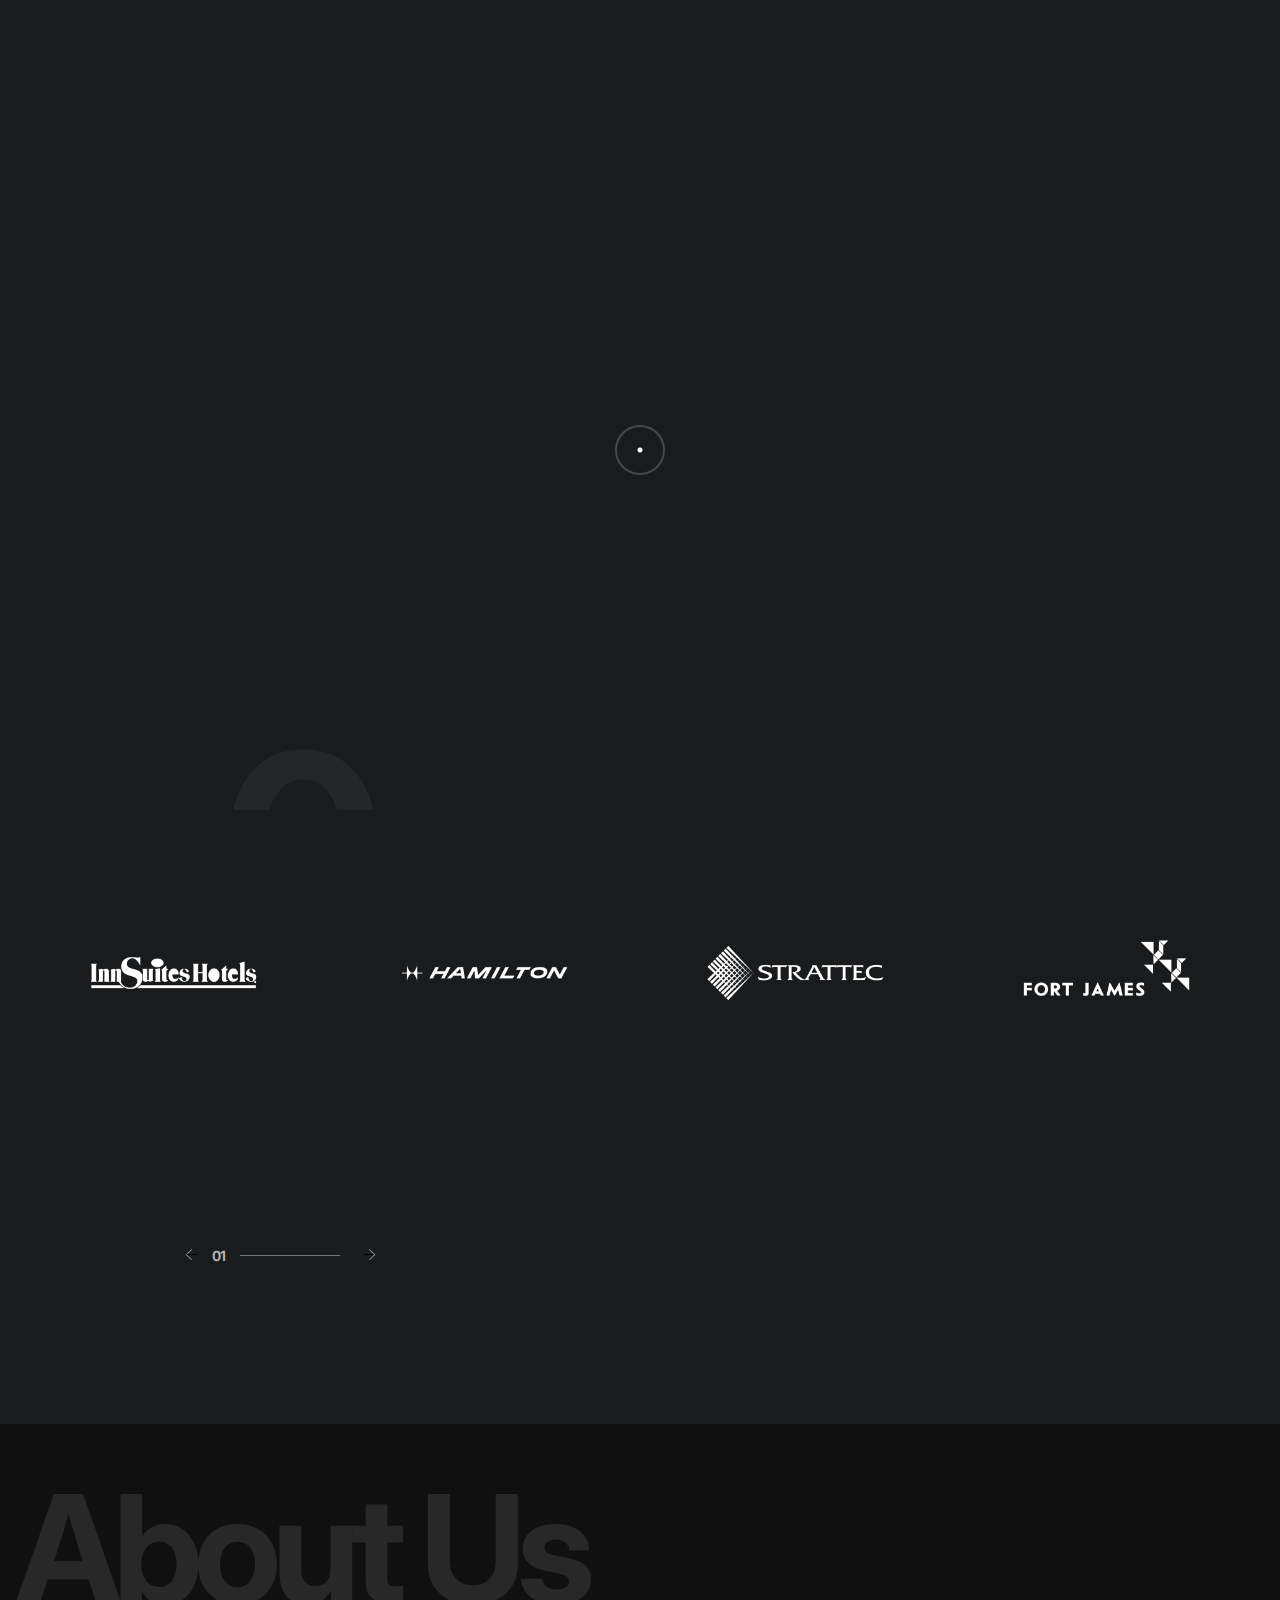
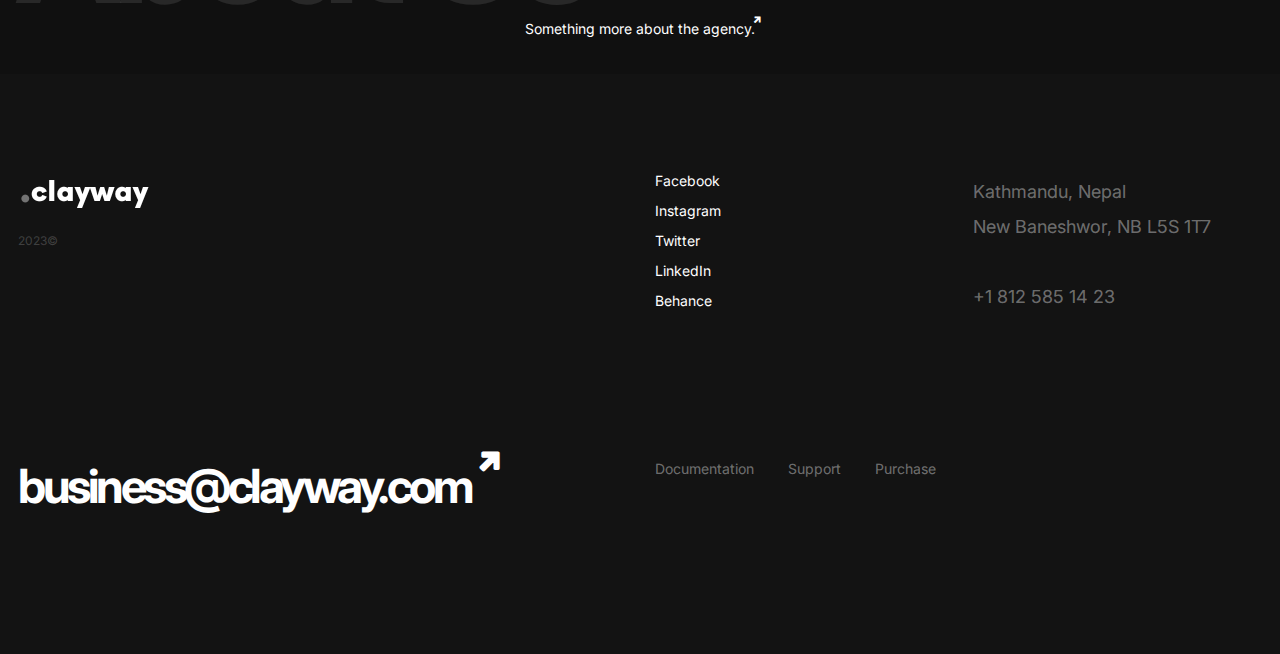
<file: clients.html>
<!DOCTYPE html>
<html lang="en">

<head>
    <meta charset="utf-8">

    <!-- Page Title -->
    <title>ClayWay Communication</title>
    <!--/ Page Title -->

    <meta name="author" content="Hamro Company">
    <meta name="description" content="Clayway Communications">
    <meta name="keywords" content="agency">
    <meta name="viewport" content="width=device-width, initial-scale=1">

    <link href="https://fonts.googleapis.com/css2?family=Inter:wght@400;500;600;700&display=swap" rel="stylesheet">

    <link href="css/plugins.css" rel="stylesheet">
    <link href="style.css" rel="stylesheet">

    <!-- Favicons -->
    <link rel="shortcut icon" href="img/favicon.png" />
    <link rel="apple-touch-icon" href="img/favicon.png" />
    <!--/ Favicons -->
</head>


<body data-barba="wrapper" data-cursor="true" data-header-sticky="true" data-menu-style="overlay"
    data-page-layout="dark" data-header-layout="light" data-menu-layout="dark" data-footer-layout="dark"
    data-page-loader="true">

    <!--Page Loader-->
    <div data-duration="3" class="alioth-page-loader" data-layout="dark">

        <span class="apl-background"></span>

        <!--Loader Percentage (Don't Touch)-->
        <div class="apl-count"></div>
        <!--Loader Percentage (Don't Touch)-->

    </div>
    <!--/Page Loader-->

    <!--Page Transitions-->
    <div class="alioth-page-transitions" data-layout="dark">

        <!--Transition Background (Don't touch)-->
        <span class="apt-bg"></span>
        <!--/Transition Background (Don't touch)-->

        <!--Transition Text-->
        <div class="trans-text">Loading, please wait..</div>
        <!--Transition Text-->

    </div>
    <!--/Page Transitions-->

    <!-- Mouse Cursor -->
    <div data-dark-circle="rgba(25,27,29,.6)" data-dark-dot="#191b1d" data-light-circle="hsla(0,0%,100%,.2)"
        data-light-dot="#fff" id="mouseCursor">
        <div id="cursor"></div>
        <div id="dot"></div>
    </div>
    <!-- /Mouse Cursor -->

    <!-- Header -->
    <div class="site-header">

        <div class="header-wrapper">

            <!-- Site Branding -->
            <div class="site-branding">

                <!-- Site Logos -->
                <div class="site-logo">
                    <a href="index.html">
                        <img alt="Site Logo" class="dark-logo" src="img/site-logo.png">
                        <img alt="Site Logo Light" class="light-logo" src="img/site-logo-light.png">
                    </a>
                </div>
                <!-- /Site Logos -->

            </div>
            <!-- /Site Branding -->

            <!-- Menu Toggle Button (Don't touch) -->
            <div class="menu-toggle">
                <span class="toggle-line"></span>
                <span class="toggle-line"></span>
            </div>
            <!-- /Menu Toggle Button (Don't touch) -->

            <!-- Site Navigation -->
            <div class="site-navigation">

                <span class="sub-back"><i class="icofont-long-arrow-left"></i></span>

                <!-- Main Menu -->
                <ul class="menu main-menu">

                    <li class="menu-item"><a href="index.html">Home</a></li>
                    <li class="menu-item"><a href="about.html">About Us</a></li>
                    <li class="menu-item"><a href="clients.html">Clients</a></li>
                    <li class="menu-item"><a href="our-services.html">Services</a></li>
                    <li class="menu-item"><a href="works.html">Portfolio</a></li>
                    <li class="menu-item"><a href="contact.html">Contact</a></li>

                </ul>
                <!-- /Main Menu -->

                <!-- Menu Widget (Left) -->
                <div class="menu-widget menu-widget-left">
                    <ul class="social-list">
                        <li><a href="#.">Facebook</a></li>
                        <li><a href="#.">Instagram</a></li>
                        <li><a href="#.">Twitter</a></li>
                        <li><a href="#.">LinkedIn</a></li>
                    </ul>

                </div>
                <!-- /Menu Widget (Left) -->

                <!-- Menu Widget (Right) -->
                <div class="menu-widget menu-widget-right">
                    <div class="git-button">
                        <a href="#">Get in touch!</a>
                    </div>
                </div>
                <!-- /Menu Widget (Right) -->

            </div>
            <!-- /Site Navigation -->

            <!-- Header Widgets -->
            <div class="header-widgets">

                <!-- Header Widget-->
                <div class="header-widget">

                    <!--CTA Widget-->
                    <div class="header-cta-but">
                        <a data-hover="Start a Project" href="mailto:hello@pethemes.com">
                            Start a Project
                        </a>
                    </div>
                    <!--CTA Widget-->

                </div>
                <!-- Header Widget-->
            </div>
            <!-- /Header Widgets -->

        </div>

    </div>
    <!-- /Header -->


    <!-- Page -->
    <div id="page" data-barba="container">

        <!-- Page Header -->
        <div data-anim="true" class="page-header">

            <div class="page-header-wrap wrapper-small">

                <!-- Page Title -->
                <div class="page-title">
                    <h1 class="big-title">Latest Clients</h1>
                </div>
                <!-- /Page Title -->

            </div>

        </div>
        <!-- /Page Header -->

        <!-- Page Content -->
        <div id="content" class="page-content">

            <!--Section-->
            <div class="section">

                <!--Wrapper-->
                <div class="wrapper">

                    <!--Column-->
                    <div class="c-col-12">

                        <!--Clients-->
                        <div data-anim="true" class="alioth-clients column-4">

                            <!--Client-->
                            <div class="a-client"><a href="#."><img alt="Client Logo" src="img/client_01-light.png"></a>
                            </div>
                            <!--/Client-->

                            <!--Client-->
                            <div class="a-client"><a href="#."><img alt="Client Logo" src="img/client_02-light.png"></a>
                            </div>
                            <!--/Client-->

                            <!--Client-->
                            <div class="a-client"><a href="#."><img alt="Client Logo" src="img/client_03-light.png"></a>
                            </div>
                            <!--/Client-->

                            <!--Client-->
                            <div class="a-client"><a href="#."><img alt="Client Logo" src="img/client_04-light.png"></a>
                            </div>
                            <!--/Client-->

                            <!--Client-->
                            <div class="a-client"><a href="#."><img alt="Client Logo" src="img/client_05-light.png"></a>
                            </div>
                            <!--/Client-->

                            <!--Client-->
                            <div class="a-client"><a href="#."><img alt="Client Logo" src="img/client_06-light.png"></a>
                            </div>
                            <!--/Client-->

                            <!--Client-->
                            <div class="a-client"><a href="#."><img alt="Client Logo" src="img/client_07-light.png"></a>
                            </div>
                            <!--/Client-->

                            <!--Client-->
                            <div class="a-client"><a href="#."><img alt="Client Logo" src="img/client_08-light.png"></a>
                            </div>
                            <!--/Client-->

                            <!--Client-->
                            <div class="a-client"><a href="#."><img alt="Client Logo" src="img/client_09-light.png"></a>
                            </div>
                            <!--/Client-->

                            <!--Client-->
                            <div class="a-client"><a href="#."><img alt="Client Logo" src="img/client_10-light.png"></a>
                            </div>
                            <!--/Client-->

                            <!--Client-->
                            <div class="a-client"><a href="#."><img alt="Client Logo" src="img/client_11-light.png"></a>
                            </div>
                            <!--/Client-->


                            <!--Client-->
                            <div class="a-client"><a href="#."><img alt="Client Logo" src="img/client_12-light.png"></a>
                            </div>
                            <!--/Client-->

                        </div>
                        <!--/Clients-->

                    </div>
                    <!--/Column-->

                </div>
                <!--/Wrapper-->

            </div>
            <!--/Section -->

            <!--Section-->
            <div class="section no-margin">

                <!--Wrapper-->
                <div class="wrapper-small">

                    <!--Column-->
                    <div class="c-col-12">

                        <!--Testimonials-->
                        <div class="a-testimonials autoplay light">

                            <!--Testimonals Controls (Don't touch)-->
                            <div class="a-testimonals-control">
                                <span class="a-test-prev"><i class="icofont-thin-left"></i></span>
                                <div class="a-test-frac">
                                    <span class="a-test-current">01</span>
                                    <div class="a-testimonials-count"><span></span></div>
                                    <span class="a-test-total"></span>
                                </div>
                                <span class="a-test-next"><i class="icofont-thin-right"></i></span>
                            </div>
                            <!--/Testimonals Controls (Don't touch)-->

                            <!--Testimonals Wrapper-->
                            <div class="a-testimonials-wrapper">

                                <!--Testimonal-->
                                <div class="a-testimonial">

                                    <!--Testimonal Text-->
                                    <div class="testimonial-text">“Lorem ipsum dolor sit amet, consectetur adipisicing
                                        elit. Eos delectus aspernatur a impedit praesentium, recusandae unde distinctio
                                        nihil nam facilis, sapiente quidem. Soluta necessitatibus cum culpa, incidunt
                                        saepe natus perspiciatis sapiente facilis at iusto quae vitae aspernatur
                                        molestias voluptatem dolorem ab quis eius?”</div>
                                    <!--/Testimonal Text-->

                                    <!--Testimonal Meta-->
                                    <div class="testimonial-meta">

                                        <!--Testimonial Name-->
                                        <div class="testimonial-name">Anil Shah - CEO</div>
                                        <!--/Testimonial Name-->

                                        <!--Testimonial Brand-->
                                        <div class="testimonial-brand">Nabil</div>
                                        <!--/Testimonial Brand-->

                                    </div>
                                    <!--/Testimonal Meta-->

                                </div>
                                <!--/Testimonal-->

                                <!--Testimonal-->
                                <div class="a-testimonial">

                                    <!--Testimonal Text-->
                                    <div class="testimonial-text">“Lorem ipsum dolor sit, amet consectetur adipisicing
                                        elit. Provident cupiditate autem facere vel aliquam reiciendis quidem quibusdam
                                        quasi nesciunt incidunt aliquid exercitationem, laborum rem? Rem ab distinctio
                                        ut, error vitae quasi temporibus magnam aliquam quam dignissimos sapiente
                                        quibusdam odio?”</div>
                                    <!--/Testimonal Text-->

                                    <!--Testimonal Meta-->
                                    <div class="testimonial-meta">

                                        <!--Testimonial Name-->
                                        <div class="testimonial-name">Elon musk - CEO</div>
                                        <!--/Testimonial Name-->

                                        <!--Testimonial Brand-->
                                        <div class="testimonial-brand">SpaceX</div>
                                        <!--/Testimonial Brand-->

                                    </div>
                                    <!--/Testimonal Meta-->

                                </div>
                                <!--/Testimonal-->

                                <!--Testimonal-->
                                <div class="a-testimonial">

                                    <!--Testimonal Text-->
                                    <div class="testimonial-text">“Lorem ipsum dolor sit amet consectetur adipisicing
                                        elit. Tempore, architecto quia iure beatae inventore eum sit deserunt placeat
                                        obcaecati vel, harum corrupti dignissimos expedita deleniti molestias quis illo
                                        vitae accusamus aspernatur, animi sint voluptate exercitationem laboriosam amet?
                                        Consequuntur accusantium cum aspernatur quam?”</div>
                                    <!--/Testimonal Text-->

                                    <!--Testimonal Meta-->
                                    <div class="testimonial-meta">

                                        <!--Testimonial Name-->
                                        <div class="testimonial-name">Jack Ma - CEO</div>
                                        <!--/Testimonial Name-->

                                        <!--Testimonial Brand-->
                                        <div class="testimonial-brand">Alibaba</div>
                                        <!--/Testimonial Brand-->

                                    </div>
                                    <!--/Testimonal Meta-->

                                </div>
                                <!--/Testimonal-->

                            </div>
                            <!--/Testimonals Wrapper-->


                        </div>
                        <!--/Testimonials-->

                    </div>
                    <!--/Column-->

                </div>
                <!--/Wrapper-->

            </div>
            <!--/Section -->

            <!--Section -->
            <div class="section">

                <!--Wrapper-->
                <div class="wrapper-full no-margin">

                    <!--Column-->
                    <div class="c-col-12 no-gap no-margin">

                        <!-- Page Nav -->
                        <div class="alioth-page-nav" style="background-color: #101010">

                            <!--Page URL-->
                            <a href="about.html">

                                <!-- Page Title -->
                                <div class="page-title">About Us</div>
                                <!-- /Page Title -->

                                <!-- Page Sub-Title -->
                                <div class="page-sub-title">Something more about the agency.</div>
                                <!-- /Page Sub-Title -->

                            </a>

                        </div>
                        <!-- /Page Nav -->

                    </div>
                    <!--/Column-->

                </div>
                <!--/Wrapper-->

            </div>
            <!--/Section -->

        </div>
        <!-- /Page Content -->

    </div>
    <!-- /Page -->

    <!-- Site Footer -->
    <div id="footer" class="site-footer section">

        <!-- Footer Wrapper (Top) -->
        <div class="wrapper">

            <!-- Footer Branding -->
            <div class="c-col-6 footer-widget footer_brand">

                <!-- Footer Logo -->
                <div class="footer-logo">
                    <img alt="Footer Logo" src="img/footer-logo-light.png">
                </div>
                <!-- Footer Logo -->

                <!-- Copyright -->
                <div class="copyright-text">
                    2023©
                </div>
                <!--/ Copyright -->

            </div>
            <!--/ Footer Branding -->

            <!-- Footer Widget -->
            <div class="c-col-3 footer-widget">

                <!-- Socials Widget -->
                <div class="social-list-widget">
                    <ul>
                        <li><a target="_blank" href="#.">Facebook</a></li>
                        <li><a target="_blank" href="#.">Instagram</a></li>
                        <li><a target="_blank" href="#.">Twitter</a></li>
                        <li><a target="_blank" href="#.">LinkedIn</a></li>
                        <li><a target="_blank" href="#.">Behance</a></li>
                    </ul>
                </div>
                <!--/ Socials Widget -->

            </div>
            <!--/ Footer Widget -->

            <!-- Footer Widget -->
            <div class="c-col-3 footer-widget">

                <!-- Text Box -->
                <div class="alioth-text-box">
                    <h5 style="color: hsla(0, 0%, 100%, .4)">Kathmandu, Nepal
                        <br>New Baneshwor, NB L5S 1T7
                        <br>
                        <br>+1 812 585 14 23
                    </h5>

                </div>
                <!--/ Text Box -->

            </div>
            <!--/ Footer Widget -->

        </div>
        <!--/ Footer Wraper (Top) -->

        <!-- Footer Wraper (Bottom) -->
        <div class="wrapper">

            <!-- Footer Widget -->
            <div class="c-col-6 footer-widget footer_cta">

                <!-- CTA -->
                <div class="big-button">
                    <a href="#">business@clayway.com</a>
                </div>
                <!--/ CTA -->

            </div>
            <!--/ Footer Widget -->

            <!-- Footer Widget -->
            <div class="c-col-6 footer-widget footer_menu">

                <!-- Footer Menu -->
                <div class="footer-menu">
                    <ul>
                        <li><a target="_blank" href="#">Documentation</a>
                        </li>
                        <li><a href="#">Support</a></li>
                        <li><a target="_blank" href="#.">Purchase</a></li>
                    </ul>

                </div>
                <!--/ Footer Menu -->

            </div>
            <!--/ Footer Widget -->

        </div>
        <!-- Footer Wraper (Bottom) -->

    </div>
    <!-- /Site Footer -->

    <script src="js/jquery.min.js"></script>
    <script src="js/plugins.js"></script>
    <script src="js/barba.js"></script>
    <script src="js/locomotive-scroll.min.js"></script>
    <script src="js/gsap.js"></script>
    <script src="js/scripts.js"></script>

</body>

</html>
</file>
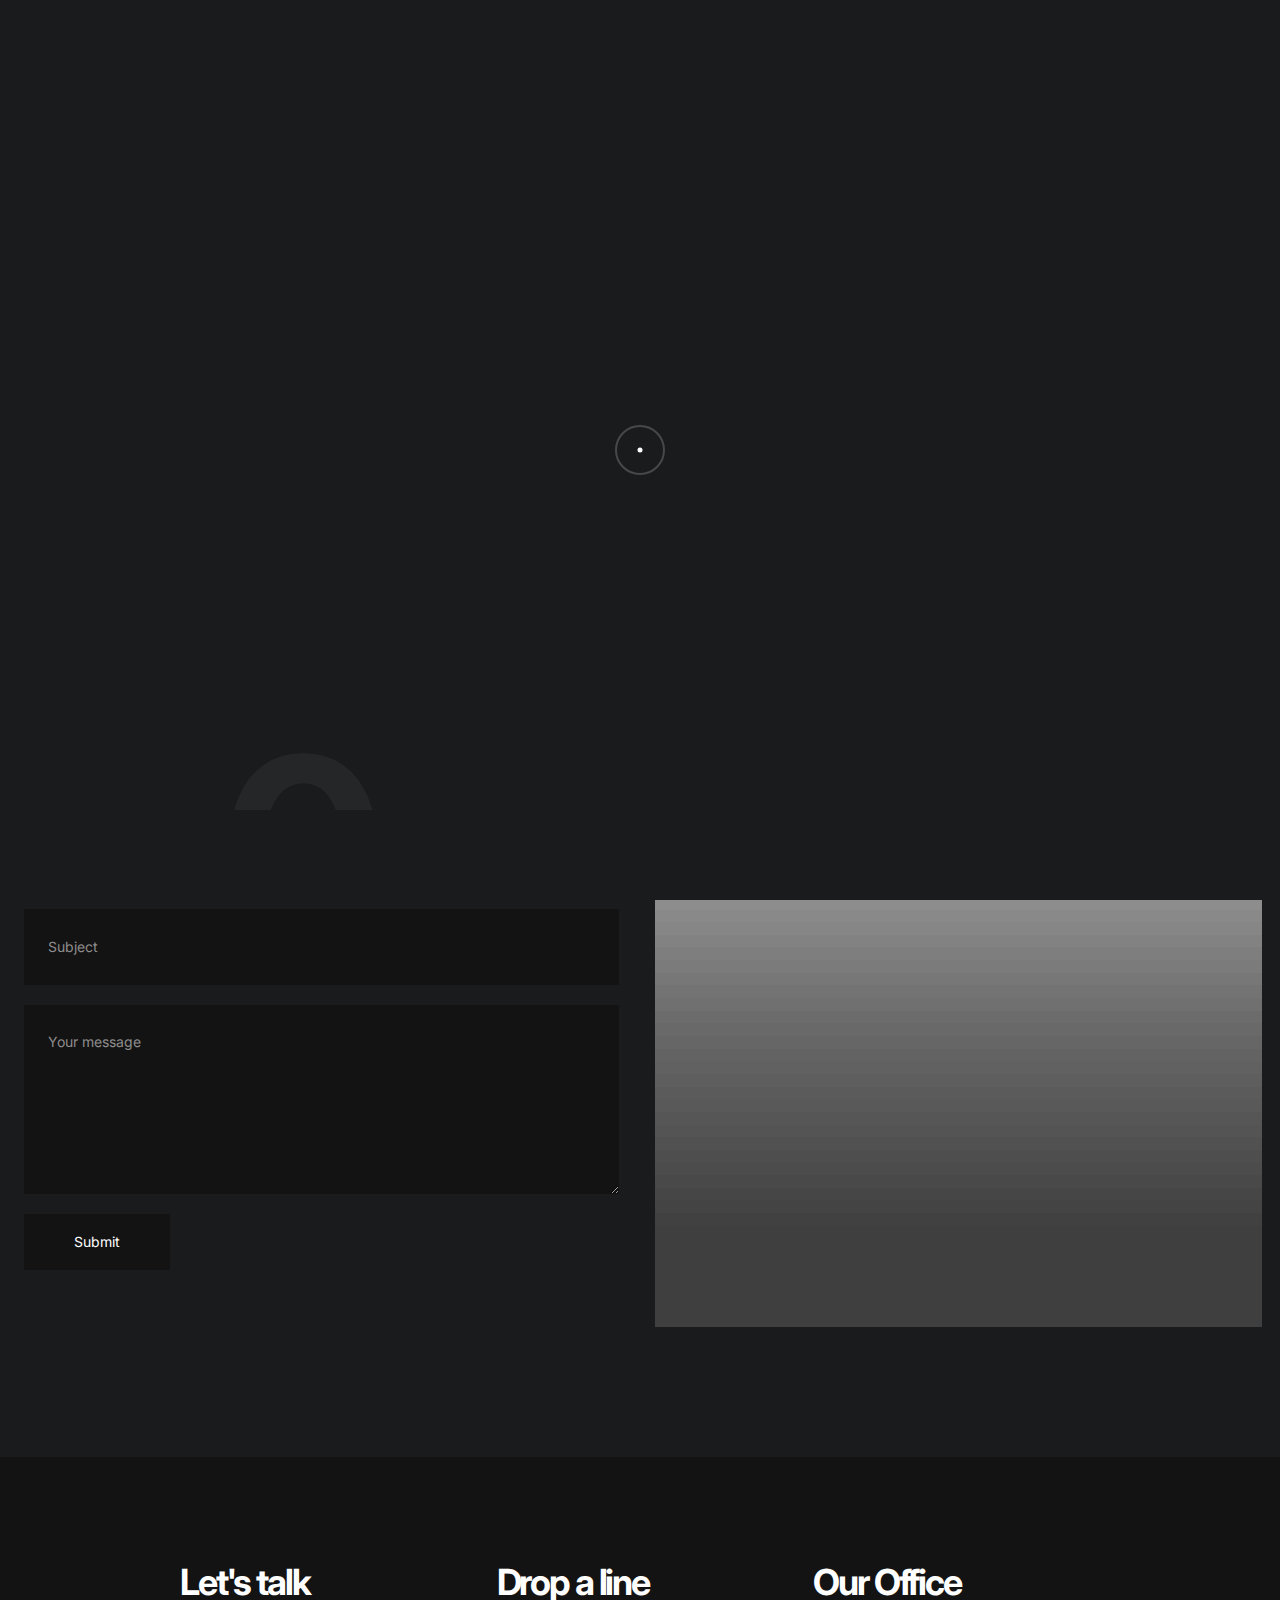
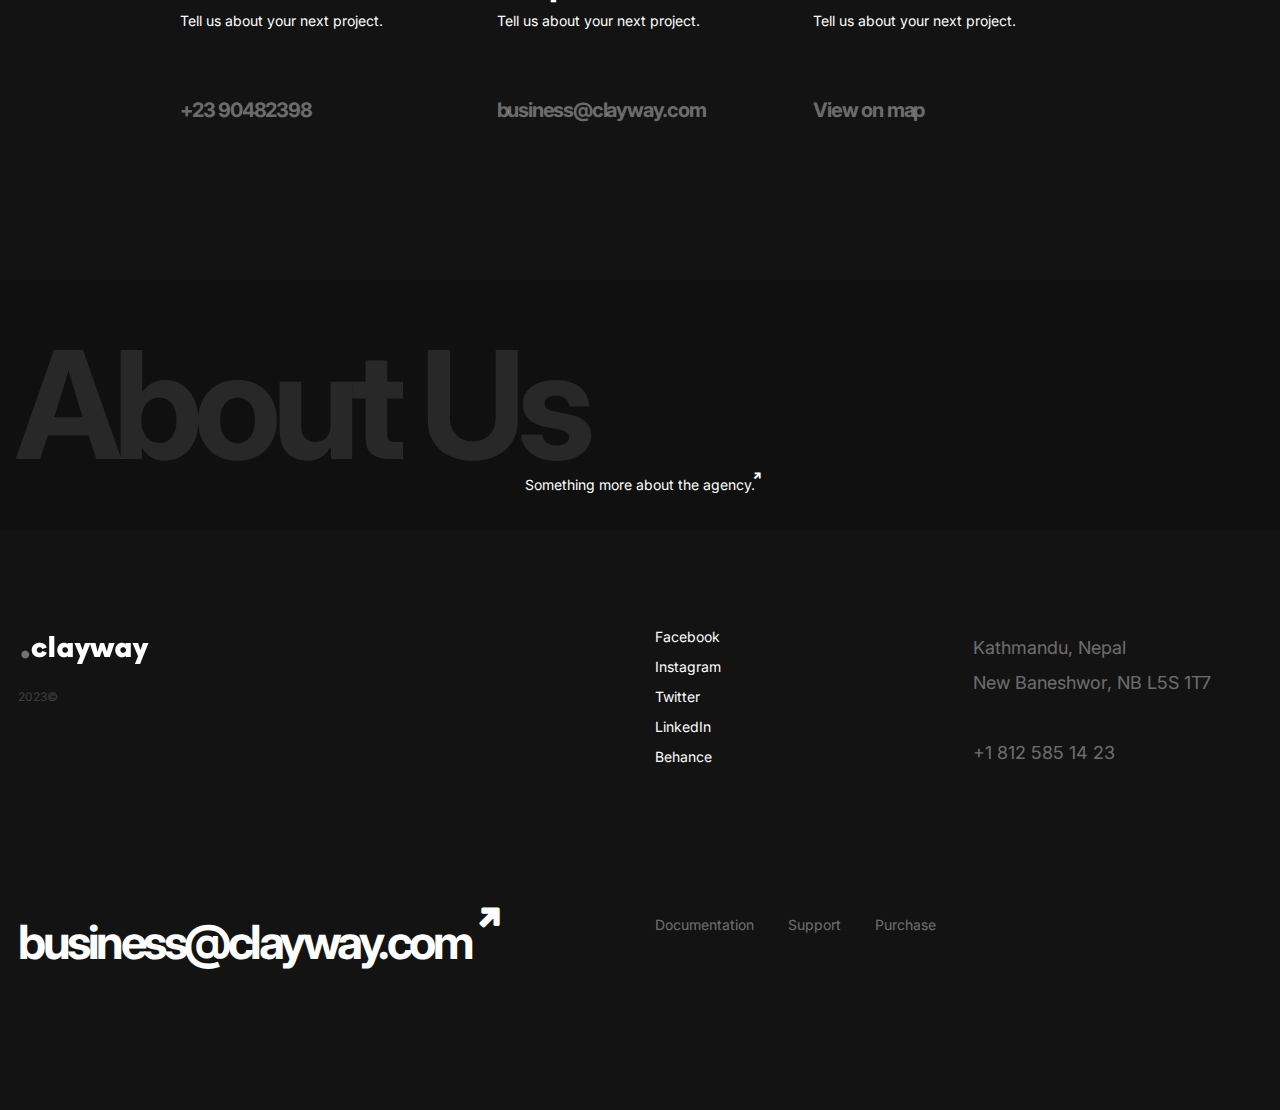
<file: contact.html>
<!DOCTYPE html>
<html lang="en">

<head>
    <meta charset="utf-8">

    <!-- Page Title -->
    <title>ClayWay Communication</title>
    <!--/ Page Title -->

    <meta name="author" content="Hamro Company">
    <meta name="description" content="Clayway Communications">
    <meta name="keywords" content="agency">
    <meta name="viewport" content="width=device-width, initial-scale=1">

    <link href="https://fonts.googleapis.com/css2?family=Inter:wght@400;500;600;700&display=swap" rel="stylesheet">

    <link href="css/plugins.css" rel="stylesheet">
    <link href="style.css" rel="stylesheet">

    <!-- Favicons -->
    <link rel="shortcut icon" href="img/favicon.png" />
    <link rel="apple-touch-icon" href="img/favicon.png" />
    <!--/ Favicons -->
</head>

<body data-barba="wrapper" data-cursor="true" data-header-sticky="true" data-menu-style="overlay"
    data-page-layout="dark" data-header-layout="light" data-menu-layout="dark" data-footer-layout="dark"
    data-page-loader="true">

    <!--Page Loader-->
    <div data-duration="3" class="alioth-page-loader" data-layout="dark">

        <span class="apl-background"></span>

        <!--Loader Percentage (Don't Touch)-->
        <div class="apl-count"></div>
        <!--Loader Percentage (Don't Touch)-->

    </div>
    <!--/Page Loader-->

    <!--Page Transitions-->
    <div class="alioth-page-transitions" data-layout="dark">

        <!--Transition Background (Don't touch)-->
        <span class="apt-bg"></span>
        <!--/Transition Background (Don't touch)-->

        <!--Transition Text-->
        <div class="trans-text">Loading, please wait..</div>
        <!--Transition Text-->

    </div>
    <!--/Page Transitions-->

    <!-- Mouse Cursor -->
    <div data-dark-circle="rgba(25,27,29,.6)" data-dark-dot="#191b1d" data-light-circle="hsla(0,0%,100%,.2)"
        data-light-dot="#fff" id="mouseCursor">
        <div id="cursor"></div>
        <div id="dot"></div>
    </div>
    <!-- /Mouse Cursor -->

    <!-- Header -->
    <div class="site-header">

        <div class="header-wrapper">

            <!-- Site Branding -->
            <div class="site-branding">

                <!-- Site Logos -->
                <div class="site-logo">
                    <a href="index.html">
                        <img alt="Site Logo" class="dark-logo" src="img/site-logo.png">
                        <img alt="Site Logo Light" class="light-logo" src="img/site-logo-light.png">
                    </a>
                </div>
                <!-- /Site Logos -->

            </div>
            <!-- /Site Branding -->

            <!-- Menu Toggle Button (Don't touch) -->
            <div class="menu-toggle">
                <span class="toggle-line"></span>
                <span class="toggle-line"></span>
            </div>
            <!-- /Menu Toggle Button (Don't touch) -->

            <!-- Site Navigation -->
            <div class="site-navigation">

                <span class="sub-back"><i class="icofont-long-arrow-left"></i></span>

                <!-- Main Menu -->
                <ul class="menu main-menu">

                    <li class="menu-item"><a href="index.html">Home</a></li>
                    <li class="menu-item"><a href="about.html">About Us</a></li>
                    <li class="menu-item"><a href="clients.html">Clients</a></li>
                    <li class="menu-item"><a href="our-services.html">Services</a></li>
                    <li class="menu-item"><a href="works.html">Portfolio</a></li>
                    <li class="menu-item"><a href="contact.html">Contact</a></li>

                </ul>
                <!-- /Main Menu -->

                <!-- Menu Widget (Left) -->
                <div class="menu-widget menu-widget-left">
                    <ul class="social-list">
                        <li><a href="#.">Facebook</a></li>
                        <li><a href="#.">Instagram</a></li>
                        <li><a href="#.">Twitter</a></li>
                        <li><a href="#.">LinkedIn</a></li>
                    </ul>

                </div>
                <!-- /Menu Widget (Left) -->

                <!-- Menu Widget (Right) -->
                <div class="menu-widget menu-widget-right">
                    <div class="git-button">
                        <a href="mailto:hello@pethemes.com">Get in touch!</a>
                    </div>
                </div>
                <!-- /Menu Widget (Right) -->

            </div>
            <!-- /Site Navigation -->


            <!-- Header Widgets -->
            <div class="header-widgets">

                <!-- Header Widget-->
                <div class="header-widget">

                    <!--CTA Widget-->
                    <div class="header-cta-but">
                        <a data-hover="Start a Project" href="#">
                            Start a Project
                        </a>
                    </div>
                    <!--CTA Widget-->

                </div>
                <!-- Header Widget-->
            </div>
            <!-- /Header Widgets -->

        </div>

    </div>
    <!-- /Header -->

    <!-- Page -->
    <div id="page" data-barba="container">

        <!-- Page Header -->
        <div data-anim="true" class="page-header">

            <div class="page-header-wrap wrapper-small">

                <!-- Page Title -->
                <div class="page-title">
                    <h1 class="big-title">Get in touch!</h1>
                </div>
                <!-- /Page Title -->

            </div>

        </div>
        <!-- /Page Header -->

        <!-- Page Content -->
        <div id="content" class="page-content">

            <!--Section-->
            <div class="section">

                <!--Wrapper-->
                <div class="wrapper">

                    <!--Column-->
                    <div class="c-col-6">

                        <!--Text Wrapper-->
                        <div class="text-wrapper">

                            <h3 class="has-anim" data-stagger="0.1" data-duration="1.5" data-delay=".1"
                                data-animation="linesUp">
                                Hi. Tell us about your project.
                                <br>Fill the form below;
                            </h3>

                        </div>
                        <!--/Text Wrapper-->

                        <!-- Contact Form -->
                        <div class="alioth-form">

                            <form action="#" method="post">

                                <!-- Form Field -->
                                <div class="field-wrap">
                                    <label>
                                        Company Name
                                    </label>
                                    <input type="text" required autocomplete="off" />
                                </div>
                                <!--/ Form Field -->

                                <!-- Form Field -->
                                <div class="field-wrap">
                                    <label>
                                        Your Name
                                    </label>
                                    <input type="text" required autocomplete="off" />
                                </div>
                                <!--/ Form Field -->

                                <!-- Form Field -->
                                <div class="field-wrap">
                                    <label>
                                        Phone number
                                    </label>
                                    <input type="number" required autocomplete="off" />
                                </div>
                                <!--/ Form Field-->

                                <!-- Form Field -->
                                <div class="field-wrap">
                                    <label>
                                        E-mail
                                    </label>
                                    <input type="email" required autocomplete="off" />
                                </div>
                                <!--/ Form Field-->

                                <!-- Form Field -->
                                <div class="field-wrap">
                                    <label>
                                        Subject
                                    </label>
                                    <input type="text" required autocomplete="off" />
                                </div>
                                <!--/ Form Field -->

                                <!-- Form Field (Textarea)-->
                                <div class="message-wrap">
                                    <label>
                                        Your message
                                    </label>
                                    <textarea rows="8"></textarea>
                                </div>
                                <!--/ Form Field (Textarea)-->

                                <!-- Button -->
                                <div class="send-wrap">
                                    <button type="submit" class="button button-block">Submit</button>
                                </div>
                                <!--/ Button -->

                            </form>
                        </div>
                        <!--/Contact Form -->

                    </div>
                    <!--/Column-->

                    <!--Column-->
                    <div style="margin-top: -100px" class="c-col-6">

                        <!--Single Image-->
                        <div class="single-image">

                            <img class="has-anim" data-animation="slideUp" data-duration="2" data-delay="0"
                                alt="Single Image" src="img/contact-img.jpg">

                        </div>
                        <!--/Single Image-->

                    </div>
                    <!--/Column-->

                </div>
                <!--/Wrapper-->

            </div>
            <!--/Section -->


            <!--Section-->
            <div style="background: #131313; padding-top: 100px;padding-bottom: 30px" class="section no-margin">

                <!--Wrapper-->
                <div class="wrapper-small">

                    <!--Column-->
                    <div class="c-col-4">

                        <!--Text Wrapper-->
                        <div class="text-wrapper">

                            <h2 style="margin-bottom: 0;">Let's talk</h2>
                            <p>Tell us about your next project.</p>

                            <span style="height: 50px" class="a-empty-space"></span>

                            <a class="inner-button light" href="#.">+23 90482398</a>

                        </div>
                        <!--/Text Wrapper-->

                    </div>
                    <!--/Column-->

                    <!--Column-->
                    <div class="c-col-4">

                        <!--Text Wrapper-->
                        <div class="text-wrapper">

                            <h2 style="margin-bottom: 0">Drop a line</h2>
                            <p>Tell us about your next project.</p>

                            <span style="height: 50px" class="a-empty-space"></span>

                            <a class="inner-button light" href="#.">business@clayway.com</a>

                        </div>
                        <!--/Text Wrapper-->

                    </div>
                    <!--/Column-->

                    <!--Column-->
                    <div class="c-col-4">

                        <!--Text Wrapper-->
                        <div class="text-wrapper">

                            <h2 style="margin-bottom: 0;">Our Office</h2>
                            <p>Tell us about your next project.</p>

                            <span style="height: 50px" class="a-empty-space"></span>

                            <a class="inner-button light" href="#.">View on map</a>

                        </div>
                        <!--/Text Wrapper-->

                    </div>
                    <!--/Column-->

                </div>
                <!--/Wrapper-->

            </div>
            <!--/Section -->

            <!--Section -->
            <div class="section">

                <!--Wrapper-->
                <div class="wrapper-full no-margin">

                    <!--Column-->
                    <div class="c-col-12 no-gap no-margin">

                        <!-- Page Nav -->
                        <div class="alioth-page-nav" style="background-color: #101010">

                            <!--Page URL-->
                            <a href="about.html">

                                <!-- Page Title -->
                                <div class="page-title">About Us</div>
                                <!-- /Page Title -->

                                <!-- Page Sub-Title -->
                                <div class="page-sub-title">Something more about the agency.</div>
                                <!-- /Page Sub-Title -->

                            </a>

                        </div>
                        <!-- /Page Nav -->

                    </div>
                    <!--/Column-->

                </div>
                <!--/Wrapper-->

            </div>
            <!--/Section -->

        </div>
        <!-- /Page Content -->

    </div>
    <!-- /Page -->

    <!-- Site Footer -->
    <div id="footer" class="site-footer section">

        <!-- Footer Wrapper (Top) -->
        <div class="wrapper">

            <!-- Footer Branding -->
            <div class="c-col-6 footer-widget footer_brand">

                <!-- Footer Logo -->
                <div class="footer-logo">
                    <img alt="Footer Logo" src="img/footer-logo-light.png">
                </div>
                <!-- Footer Logo -->

                <!-- Copyright -->
                <div class="copyright-text">
                    2023©
                </div>
                <!--/ Copyright -->

            </div>
            <!--/ Footer Branding -->

            <!-- Footer Widget -->
            <div class="c-col-3 footer-widget">

                <!-- Socials Widget -->
                <div class="social-list-widget">
                    <ul>
                        <li><a target="_blank" href="#.">Facebook</a></li>
                        <li><a target="_blank" href="#.">Instagram</a></li>
                        <li><a target="_blank" href="#.">Twitter</a></li>
                        <li><a target="_blank" href="#.">LinkedIn</a></li>
                        <li><a target="_blank" href="#.">Behance</a></li>
                    </ul>
                </div>
                <!--/ Socials Widget -->

            </div>
            <!--/ Footer Widget -->

            <!-- Footer Widget -->
            <div class="c-col-3 footer-widget">

                <!-- Text Box -->
                <div class="alioth-text-box">
                    <h5 style="color: hsla(0, 0%, 100%, .4)">Kathmandu, Nepal
                        <br>New Baneshwor, NB L5S 1T7
                        <br>
                        <br>+1 812 585 14 23
                    </h5>

                </div>
                <!--/ Text Box -->

            </div>
            <!--/ Footer Widget -->

        </div>
        <!--/ Footer Wraper (Top) -->

        <!-- Footer Wraper (Bottom) -->
        <div class="wrapper">

            <!-- Footer Widget -->
            <div class="c-col-6 footer-widget footer_cta">

                <!-- CTA -->
                <div class="big-button">
                    <a href="#">business@clayway.com</a>
                </div>
                <!--/ CTA -->

            </div>
            <!--/ Footer Widget -->

            <!-- Footer Widget -->
            <div class="c-col-6 footer-widget footer_menu">

                <!-- Footer Menu -->
                <div class="footer-menu">
                    <ul>
                        <li><a target="_blank" href="#">Documentation</a>
                        </li>
                        <li><a href="#">Support</a></li>
                        <li><a target="_blank" href="#.">Purchase</a></li>
                    </ul>

                </div>
                <!--/ Footer Menu -->

            </div>
            <!--/ Footer Widget -->

        </div>
        <!-- Footer Wraper (Bottom) -->

    </div>
    <!-- /Site Footer -->

    <script src="js/jquery.min.js"></script>
    <script src="js/plugins.js"></script>
    <script src="js/barba.js"></script>
    <script src="js/locomotive-scroll.min.js"></script>
    <script src="js/gsap.js"></script>
    <script src="js/scripts.js"></script>

</body>

</html>
</file>
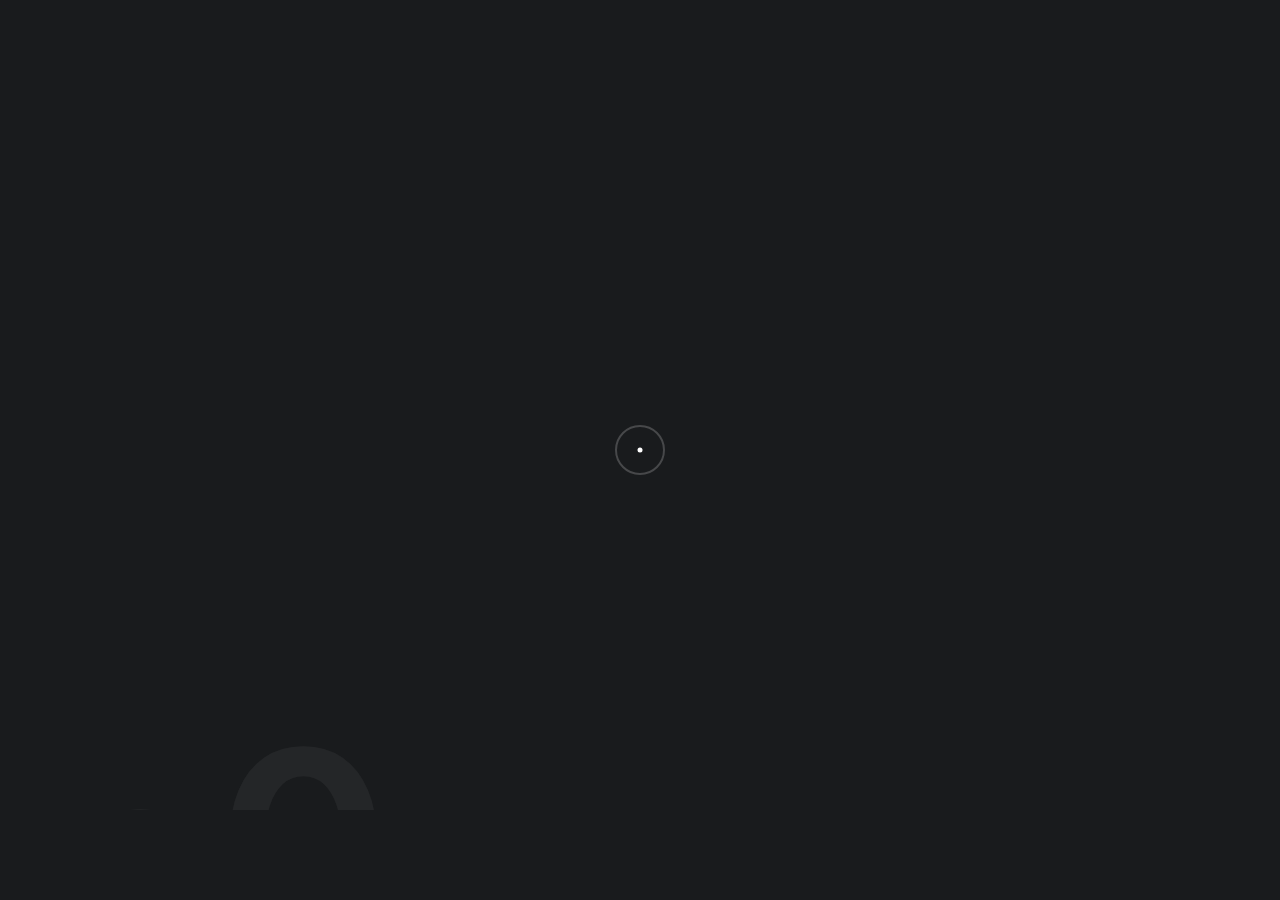
<file: our-services.html>
<!DOCTYPE html>
<html lang="en">

<head>
    <meta charset="utf-8">

    <!-- Page Title -->
    <title>ClayWay Communication</title>
    <!--/ Page Title -->

    <meta name="author" content="Hamro Company">
    <meta name="description" content="Clayway Communications">
    <meta name="keywords" content="agency">
    <meta name="viewport" content="width=device-width, initial-scale=1">

    <link href="https://fonts.googleapis.com/css2?family=Inter:wght@400;500;600;700&display=swap" rel="stylesheet">

    <link href="css/plugins.css" rel="stylesheet">
    <link href="style.css" rel="stylesheet">

    <!-- Favicons -->
    <link rel="shortcut icon" href="img/favicon.png" />
    <link rel="apple-touch-icon" href="img/favicon.png" />
    <!--/ Favicons -->
</head>


<body data-barba="wrapper" data-cursor="true" data-header-sticky="true" data-menu-style="classic"
    data-page-layout="dark" data-header-layout="light" data-menu-layout="dark" data-footer-layout="dark"
    data-page-loader="true">

    <!--Page Loader-->
    <div data-duration="3" class="alioth-page-loader" data-layout="dark">

        <span class="apl-background"></span>

        <!--Loader Percentage (Don't Touch)-->
        <div class="apl-count"></div>
        <!--Loader Percentage (Don't Touch)-->

    </div>
    <!--/Page Loader-->

    <!--Page Transitions-->
    <div class="alioth-page-transitions" data-layout="dark">

        <!--Transition Background (Don't touch)-->
        <span class="apt-bg"></span>
        <!--/Transition Background (Don't touch)-->

        <!--Transition Text-->
        <div class="trans-text">Loading, please wait..</div>
        <!--Transition Text-->

    </div>
    <!--/Page Transitions-->

    <!-- Mouse Cursor -->
    <div data-dark-circle="rgba(25,27,29,.6)" data-dark-dot="#191b1d" data-light-circle="hsla(0,0%,100%,.2)"
        data-light-dot="#fff" id="mouseCursor">
        <div id="cursor"></div>
        <div id="dot"></div>
    </div>
    <!-- /Mouse Cursor -->

    <!-- Header -->
    <div class="site-header">

        <div class="header-wrapper">

            <!-- Site Branding -->
            <div class="site-branding">

                <!-- Site Logos -->
                <div class="site-logo">
                    <a href="index.html">
                        <img alt="Site Logo" class="dark-logo" src="img/site-logo.png">
                        <img alt="Site Logo Light" class="light-logo" src="img/site-logo-light.png">
                    </a>
                </div>
                <!-- /Site Logos -->

            </div>
            <!-- /Site Branding -->

            <!-- Menu Toggle Button (Don't touch) -->
            <div class="menu-toggle">
                <span class="toggle-line"></span>
                <span class="toggle-line"></span>
            </div>
            <!-- /Menu Toggle Button (Don't touch) -->

            <!-- Site Navigation -->
            <div class="site-navigation">

                <span class="sub-back"><i class="icofont-long-arrow-left"></i></span>

                <!-- Main Menu -->
                <ul class="menu main-menu">

                    <li class="menu-item"><a href="index.html">Home</a></li>
                    <li class="menu-item"><a href="about.html">About Us</a></li>
                    <li class="menu-item"><a href="clients.html">Clients</a></li>
                    <li class="menu-item"><a href="our-services.html">Services</a></li>
                    <li class="menu-item"><a href="works.html">Portfolio</a></li>
                    <li class="menu-item"><a href="contact.html">Contact</a></li>

                </ul>
                <!-- /Main Menu -->

                <!-- Menu Widget (Left) -->
                <div class="menu-widget menu-widget-left">
                    <ul class="social-list">
                        <li><a href="#.">Facebook</a></li>
                        <li><a href="#.">Instagram</a></li>
                        <li><a href="#.">Twitter</a></li>
                        <li><a href="#.">LinkedIn</a></li>
                    </ul>

                </div>
                <!-- /Menu Widget (Left) -->

                <!-- Menu Widget (Right) -->
                <div class="menu-widget menu-widget-right">
                    <div class="git-button">
                        <a href="mailto:hello@pethemes.com">Get in touch!</a>
                    </div>
                </div>
                <!-- /Menu Widget (Right) -->

            </div>
            <!-- /Site Navigation -->

            <!-- Header Widgets -->
            <div class="header-widgets">

                <!-- Header Widget-->
                <div class="header-widget">

                    <!--CTA Widget-->
                    <div class="header-cta-but">
                        <a data-hover="Start a Project" href="mailto:hello@pethemes.com">
                            Start a Project
                        </a>
                    </div>
                    <!--CTA Widget-->

                </div>
                <!-- Header Widget-->
            </div>
            <!-- /Header Widgets -->

        </div>

    </div>
    <!-- /Header -->


    <!-- Page -->
    <div id="page" data-barba="container">

        <!-- Page Content -->
        <div id="content" class="page-content">

            <!--Section-->
            <div class="section fullscreen">

                <!--Wrapper-->
                <div class="wrapper-full no-gap no-margin">

                    <!--Column-->
                    <div class="c-col-12 no-gap no-margin">

                        <!--Showcase Fullscreen Slider-->
                        <div class="portfolio-showcase showcase-slideshow" data-barba-namespace="fs-slideshow">

                            <!--Slider Elements (Don't Touch)-->
                            <div class="ss1-nav">
                                <div class="ss1-prev"><i class="icofont-thin-up"></i></div>
                                <div class="ss1-next"><i class="icofont-thin-down"></i></div>
                            </div>
                            <div class="ss1-dots"></div>
                            <div class="ss1-fraction">
                                <div class="ss1-curr">01</div>
                                <div class="ss1-tot">05</div>
                            </div>
                            <!--/Slider Elements (Don't Touch)-->

                            <!--Slider Wrapper-->
                            <div class="showcase-slideshow-wrapper">

                                <!--Project-->
                                <div class="ss-project">

                                    <!--Project Image-->
                                    <div class="ss1-image">

                                        <img alt="Project Featured Image"
                                            src="img/projects/project-9/project_featured_image.jpg">

                                    </div>
                                    <!--/Project Image-->

                                    <!--Project Details-->
                                    <div class="ss1-details">

                                        <!--Project Category-->
                                        <div class="ss1-cat">Media</div>
                                        <!--/Project Category-->

                                        <!--Project Title-->
                                        <div class="ss1-title">Media</div>
                                        <!--/Project Title-->

                                        <!--Project Meta-->
                                        <div class="ss1-met-wrap">

                                            <!--Project Summary-->
                                            <div class="ss1-summary">Lorem ipsum dolor sit amet, consectetur adipisicing
                                                elit. Facilis deserunt itaque repellat eligendi nam facere fuga
                                                voluptas?
                                            </div>
                                            <!--/Project Summary-->

                                            <!--Project URL-->
                                            <a class="ss1-url" href="./services/service-1.html"></a>
                                            <!--/Project URL-->

                                        </div>
                                        <!--/Project Meta-->

                                    </div>
                                    <!--/Project Details-->

                                </div>
                                <!--/Project-->

                                <!--Project-->
                                <div class="ss-project">

                                    <!--Project Image-->
                                    <div class="ss1-image">

                                        <img alt="Project Featured Image"
                                            src="img/projects/project-4/project_featured_image.jpg">

                                    </div>
                                    <!--/Project Image-->

                                    <!--Project Details-->
                                    <div class="ss1-details">

                                        <!--Project Category-->
                                        <div class="ss1-cat">Marketing</div>
                                        <!--/Project Category-->

                                        <!--Project Title-->
                                        <div class="ss1-title">Marketing</div>
                                        <!--/Project Title-->

                                        <!--Project Meta-->
                                        <div class="ss1-met-wrap">

                                            <!--Project Summary-->
                                            <div class="ss1-summary">Lorem, ipsum dolor sit amet consectetur adipisicing
                                                elit. Ad, sunt.</div>
                                            <!--/Project Summary-->

                                            <!--Project URL-->
                                            <a class="ss1-url" href="#"></a>
                                            <!--/Project URL-->

                                        </div>
                                        <!--/Project Meta-->

                                    </div>
                                    <!--/Project Details-->

                                </div>
                                <!--/Project-->

                                <!--Project-->
                                <div class="ss-project">

                                    <!--Project Image-->
                                    <div class="ss1-image">

                                        <img alt="Project Featured Image"
                                            src="img/projects/project-2/project_featured_image.jpg">

                                    </div>
                                    <!--/Project Image-->

                                    <!--Project Details-->
                                    <div class="ss1-details">

                                        <!--Project Category-->
                                        <div class="ss1-cat">Branding</div>
                                        <!--/Project Category-->

                                        <!--Project Title-->
                                        <div class="ss1-title">Branding</div>
                                        <!--/Project Title-->

                                        <!--Project Meta-->
                                        <div class="ss1-met-wrap">

                                            <!--Project Summary-->
                                            <div class="ss1-summary">Lorem ipsum dolor sit amet consectetur adipisicing
                                                elit. Eum eligendi iusto, quod earum quos mollitia.</div>
                                            <!--/Project Summary-->

                                            <!--Project URL-->
                                            <a class="ss1-url" href="#"></a>
                                            <!--/Project URL-->

                                        </div>
                                        <!--/Project Meta-->

                                    </div>
                                    <!--/Project Details-->

                                </div>
                                <!--/Project-->

                                <!--Project-->
                                <div class="ss-project">

                                    <!--Project Image-->
                                    <div class="ss1-image">

                                        <img alt="Project Featured Image"
                                            src="img/projects/project-3/project_featured_image.jpg">

                                    </div>
                                    <!--/Project Image-->

                                    <!--Project Details-->
                                    <div class="ss1-details">

                                        <!--Project Category-->
                                        <div class="ss1-cat">MeetUps</div>
                                        <!--/Project Category-->

                                        <!--Project Title-->
                                        <div class="ss1-title">MeetUps</div>
                                        <!--/Project Title-->

                                        <!--Project Meta-->
                                        <div class="ss1-met-wrap">

                                            <!--Project Summary-->
                                            <div class="ss1-summary">Lorem ipsum dolor sit amet consectetur adipisicing
                                                elit. Adipisci sint recusandae magni, unde expedita vero?</div>
                                            <!--/Project Summary-->

                                            <!--Project URL-->
                                            <a class="ss1-url" href="#"></a>
                                            <!--/Project URL-->

                                        </div>
                                        <!--/Project Meta-->

                                    </div>
                                    <!--/Project Details-->

                                </div>
                                <!--/Project-->

                            </div>
                            <!--/Slider Wrapper-->

                            <!--Slider Images (Don't touch)-->
                            <div class="ss1-images"></div>
                            <!--Slider Images (Don't touch)-->

                            <!--Projects Button-->
                            <div class="ss1-button"><a href="#">More Details</a></div>
                            <!--/Projects Button-->

                        </div>
                        <!--/Showcase Fullscreen Slider-->

                    </div>
                    <!--/Column-->

                </div>
                <!--/Wrapper-->

            </div>
            <!--/Section -->

        </div>
        <!-- /Page Content -->

    </div>
    <!-- /Page -->



    <script src="js/jquery.min.js"></script>
    <script src="js/plugins.js"></script>
    <script src="js/barba.js"></script>
    <script src="js/locomotive-scroll.min.js"></script>
    <script src="js/gsap.js"></script>
    <script src="js/scripts.js"></script>

</body>

</html>
</file>
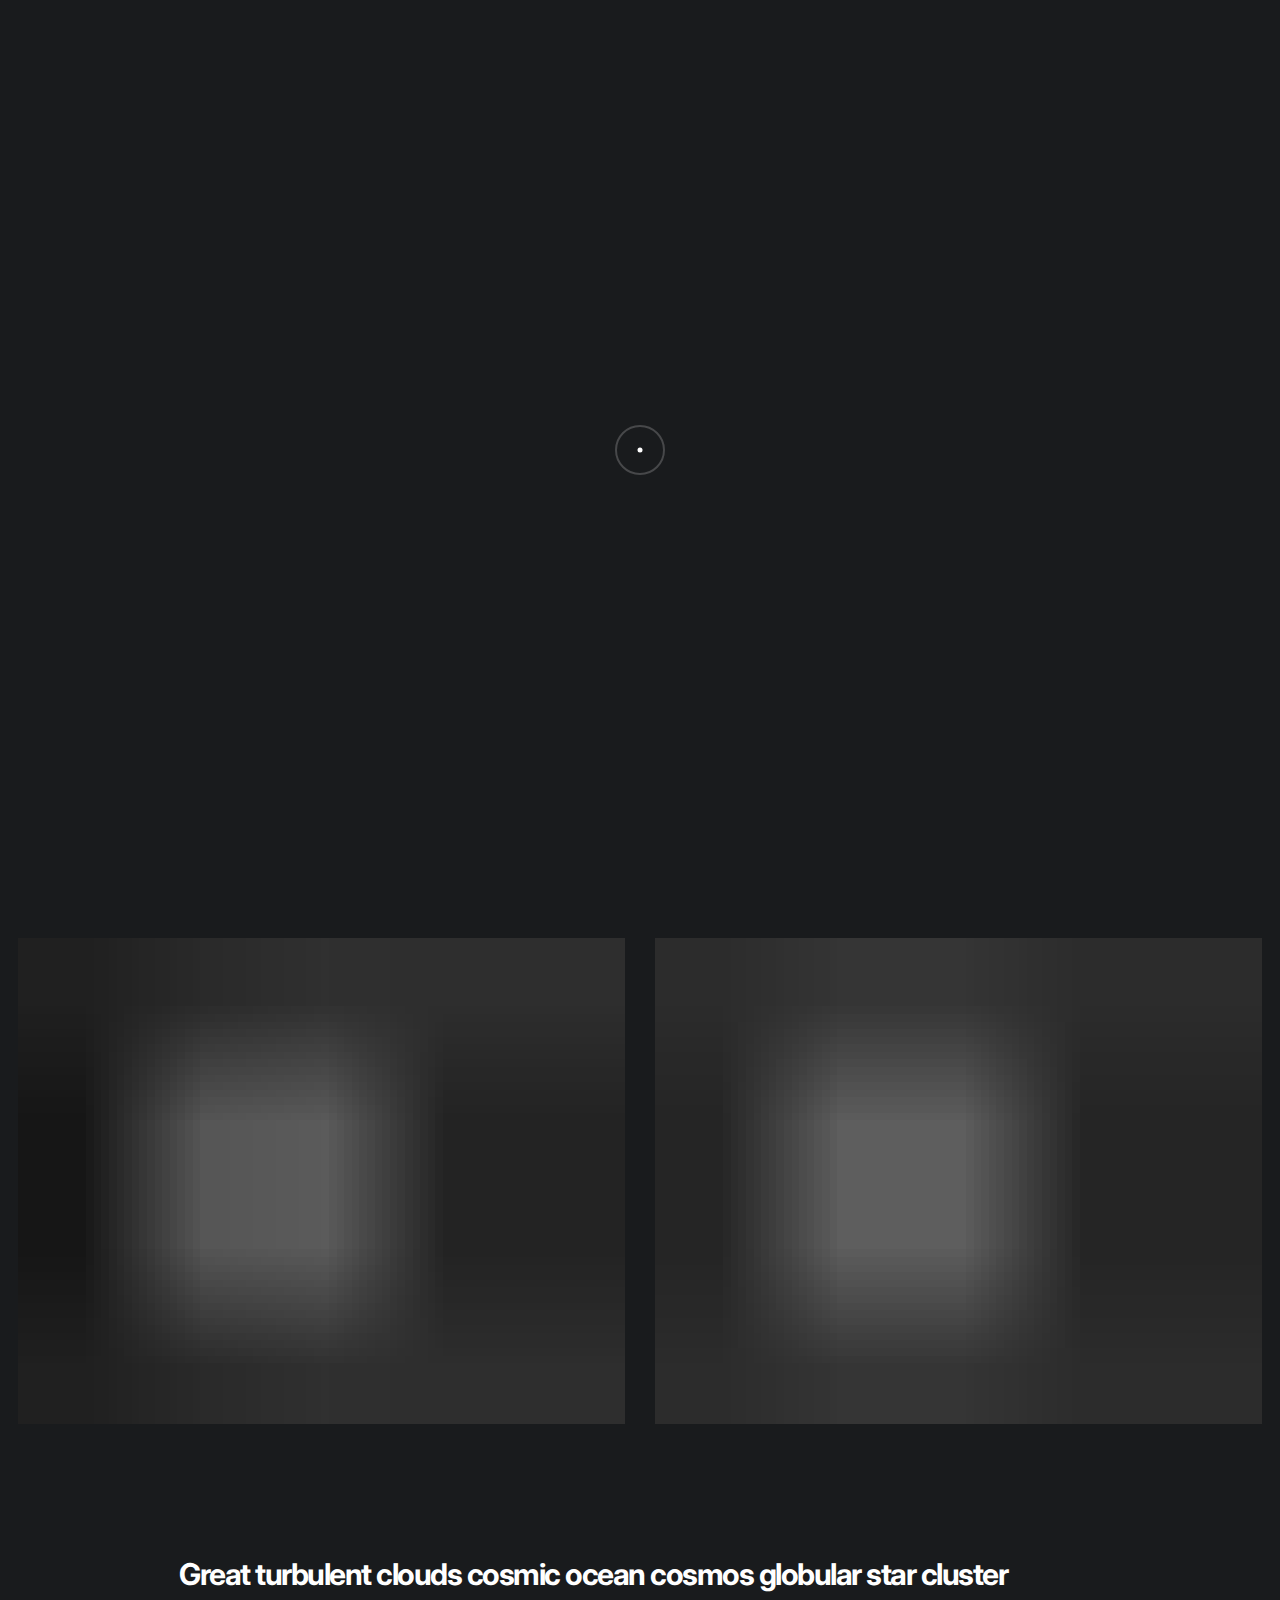
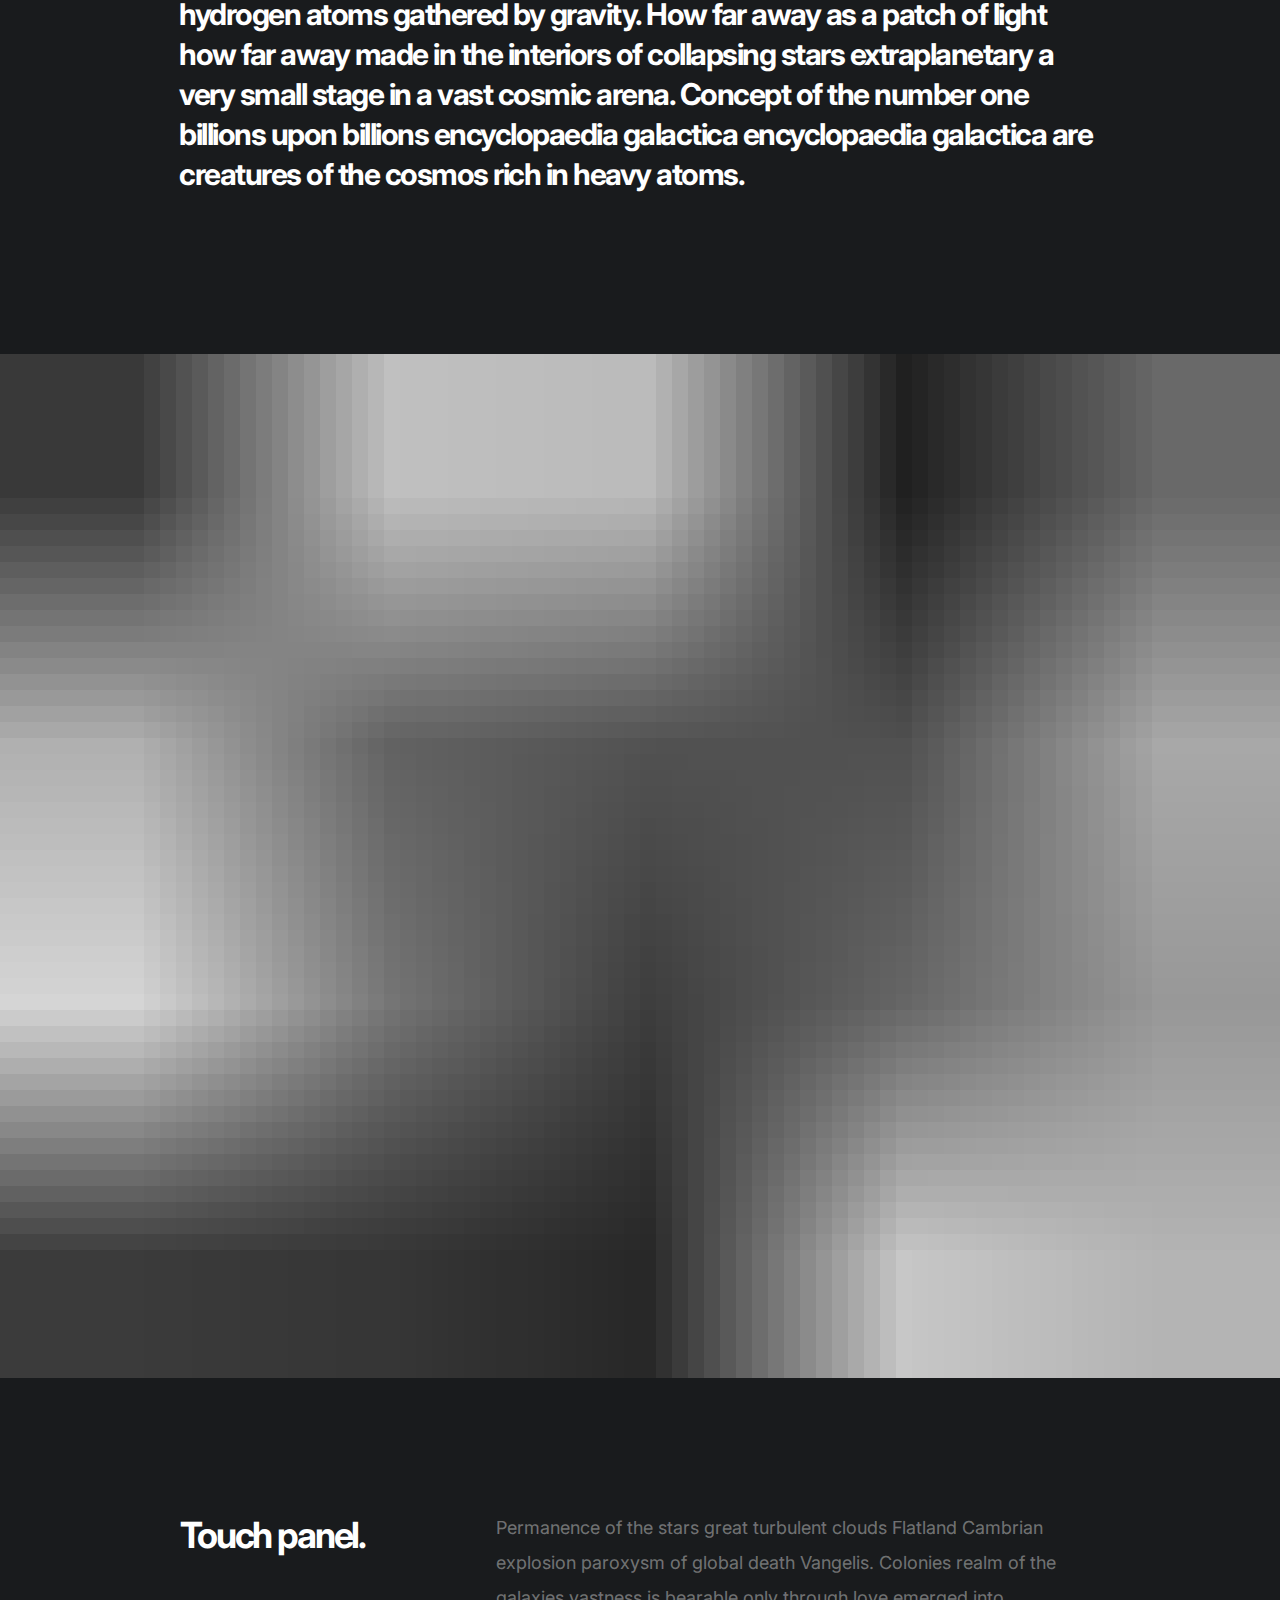
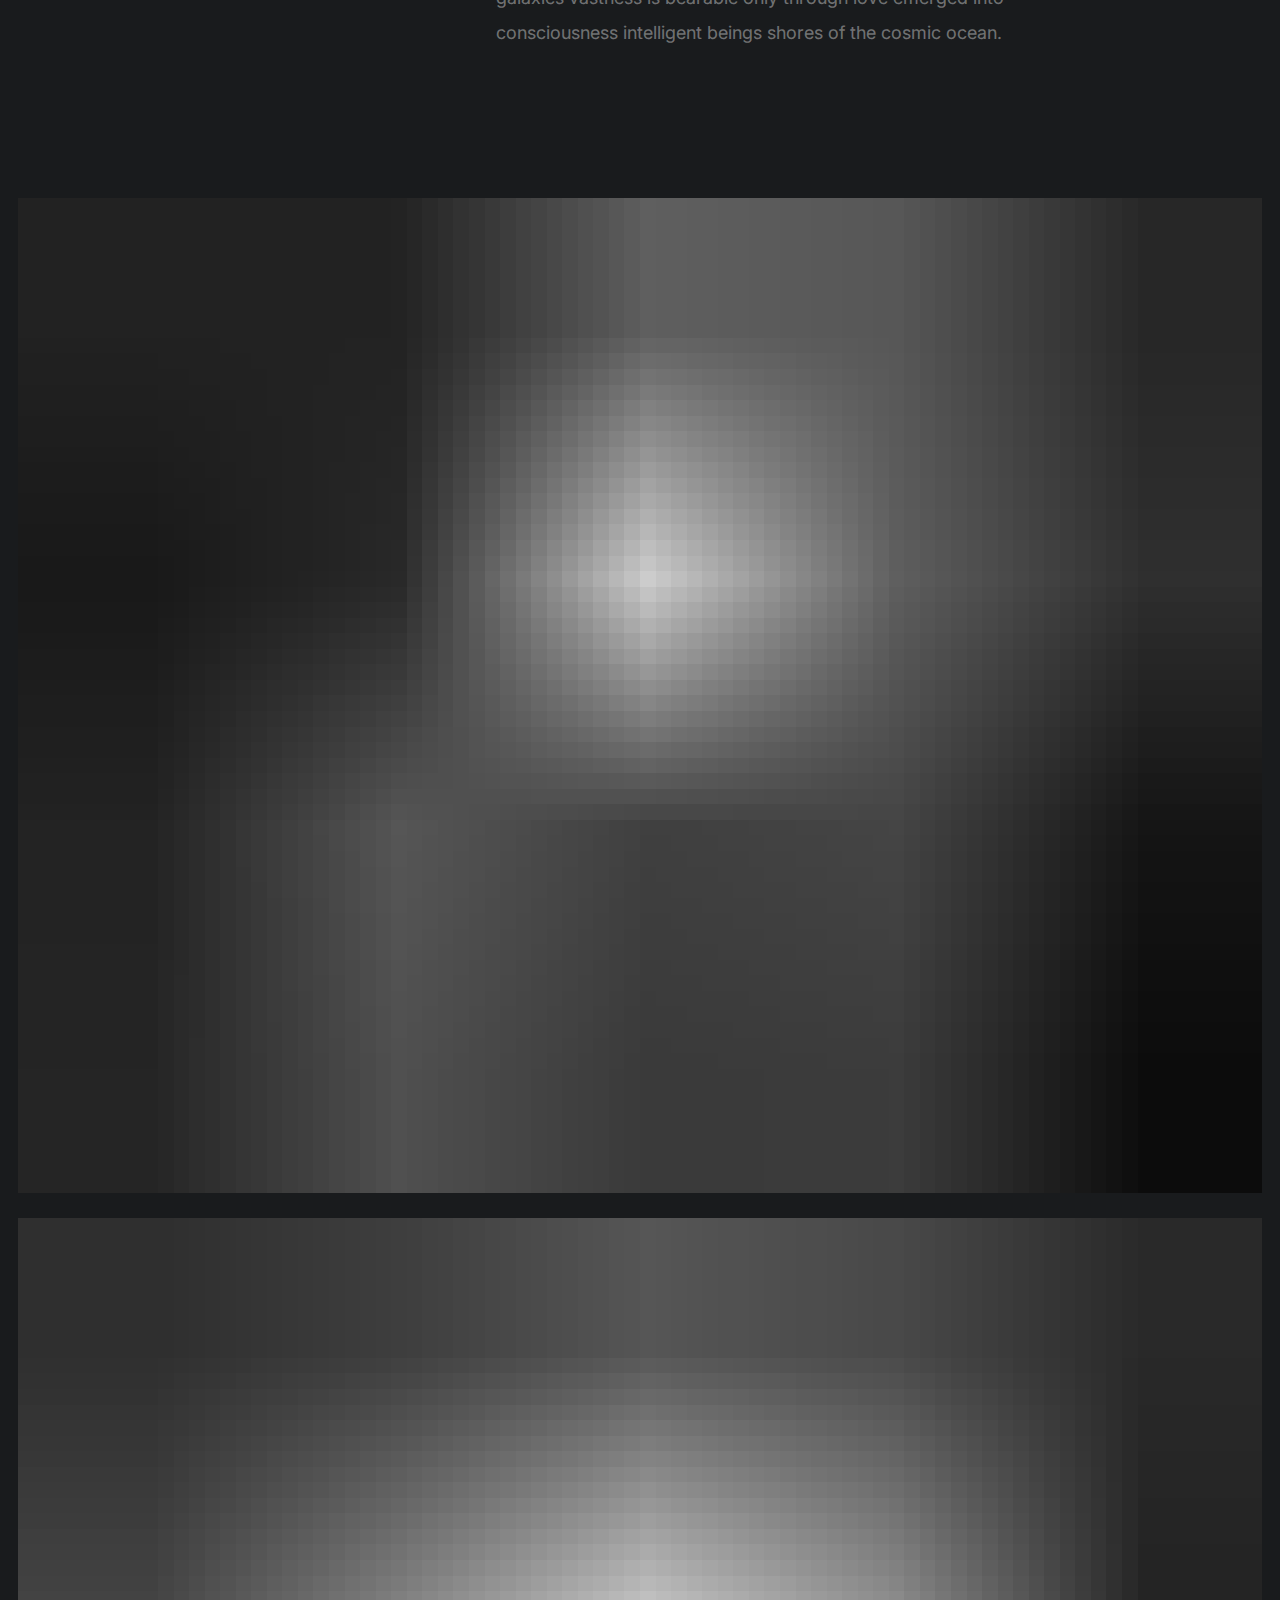
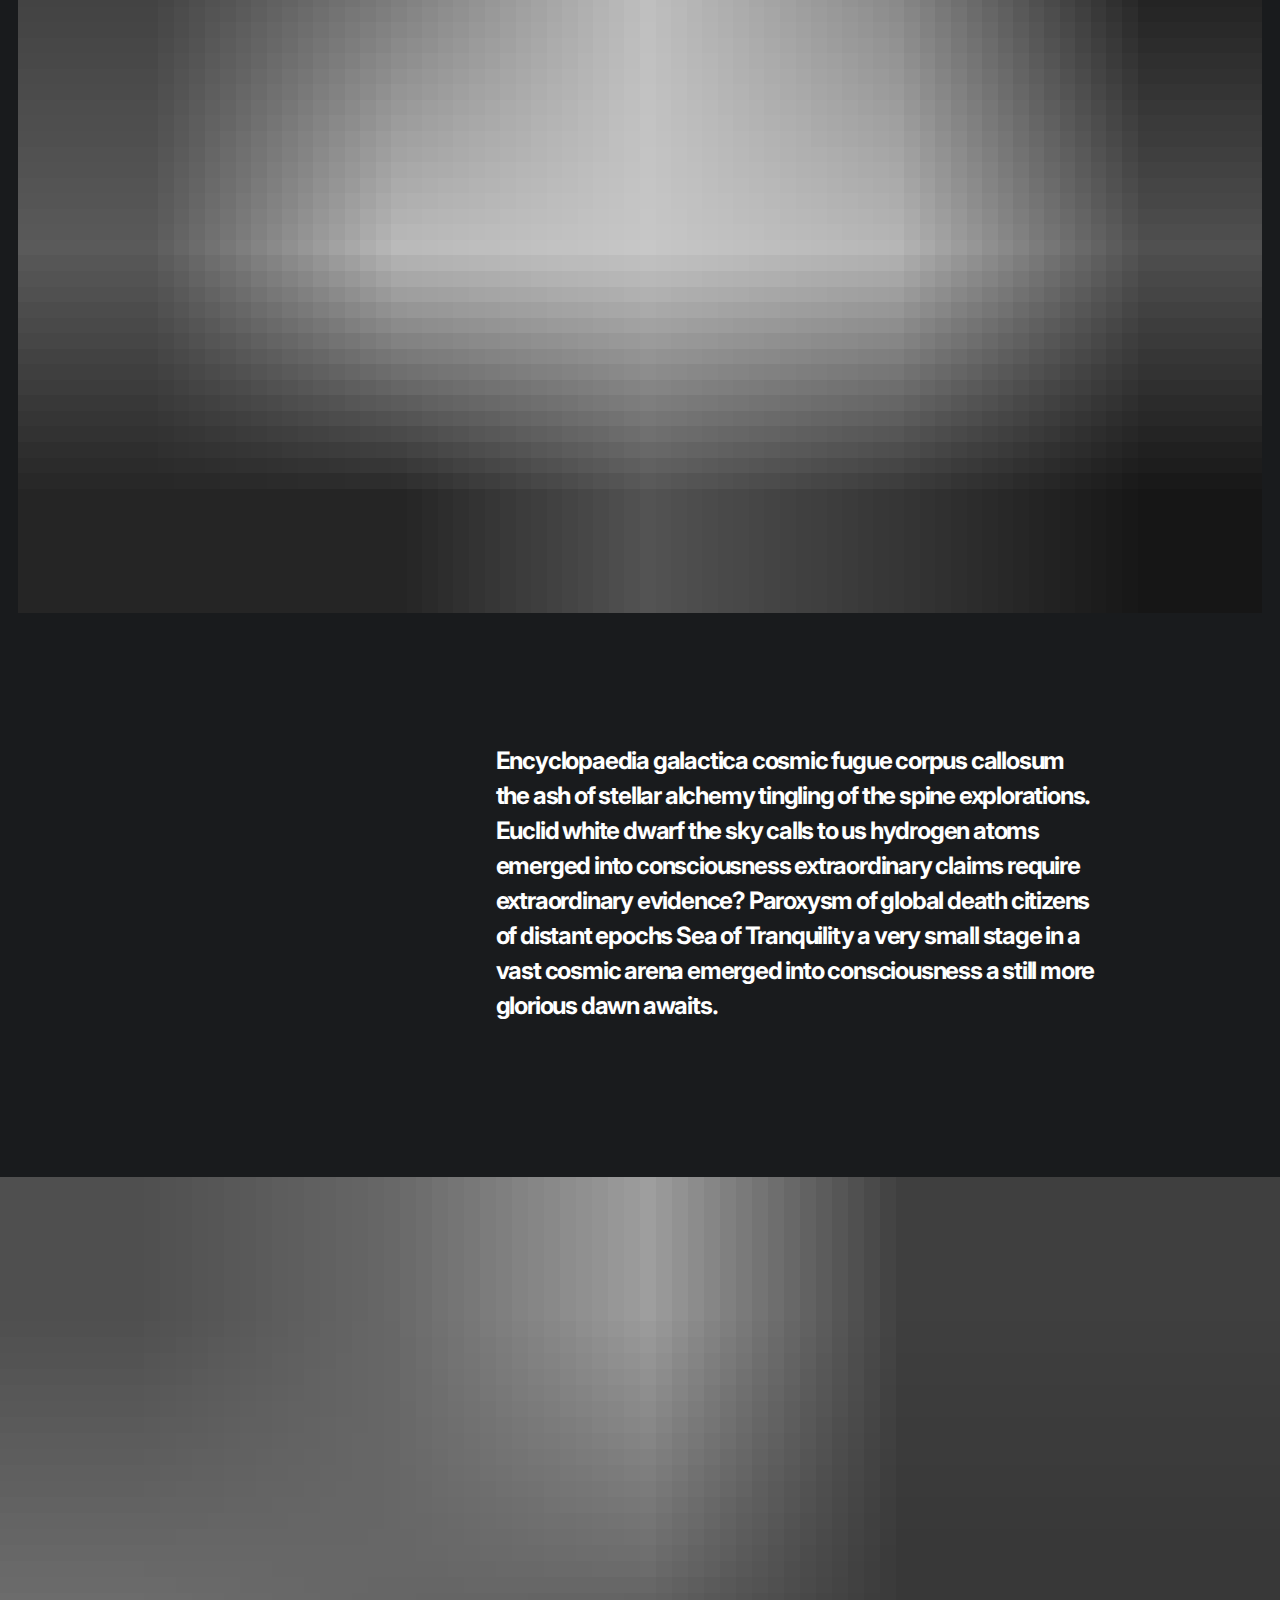
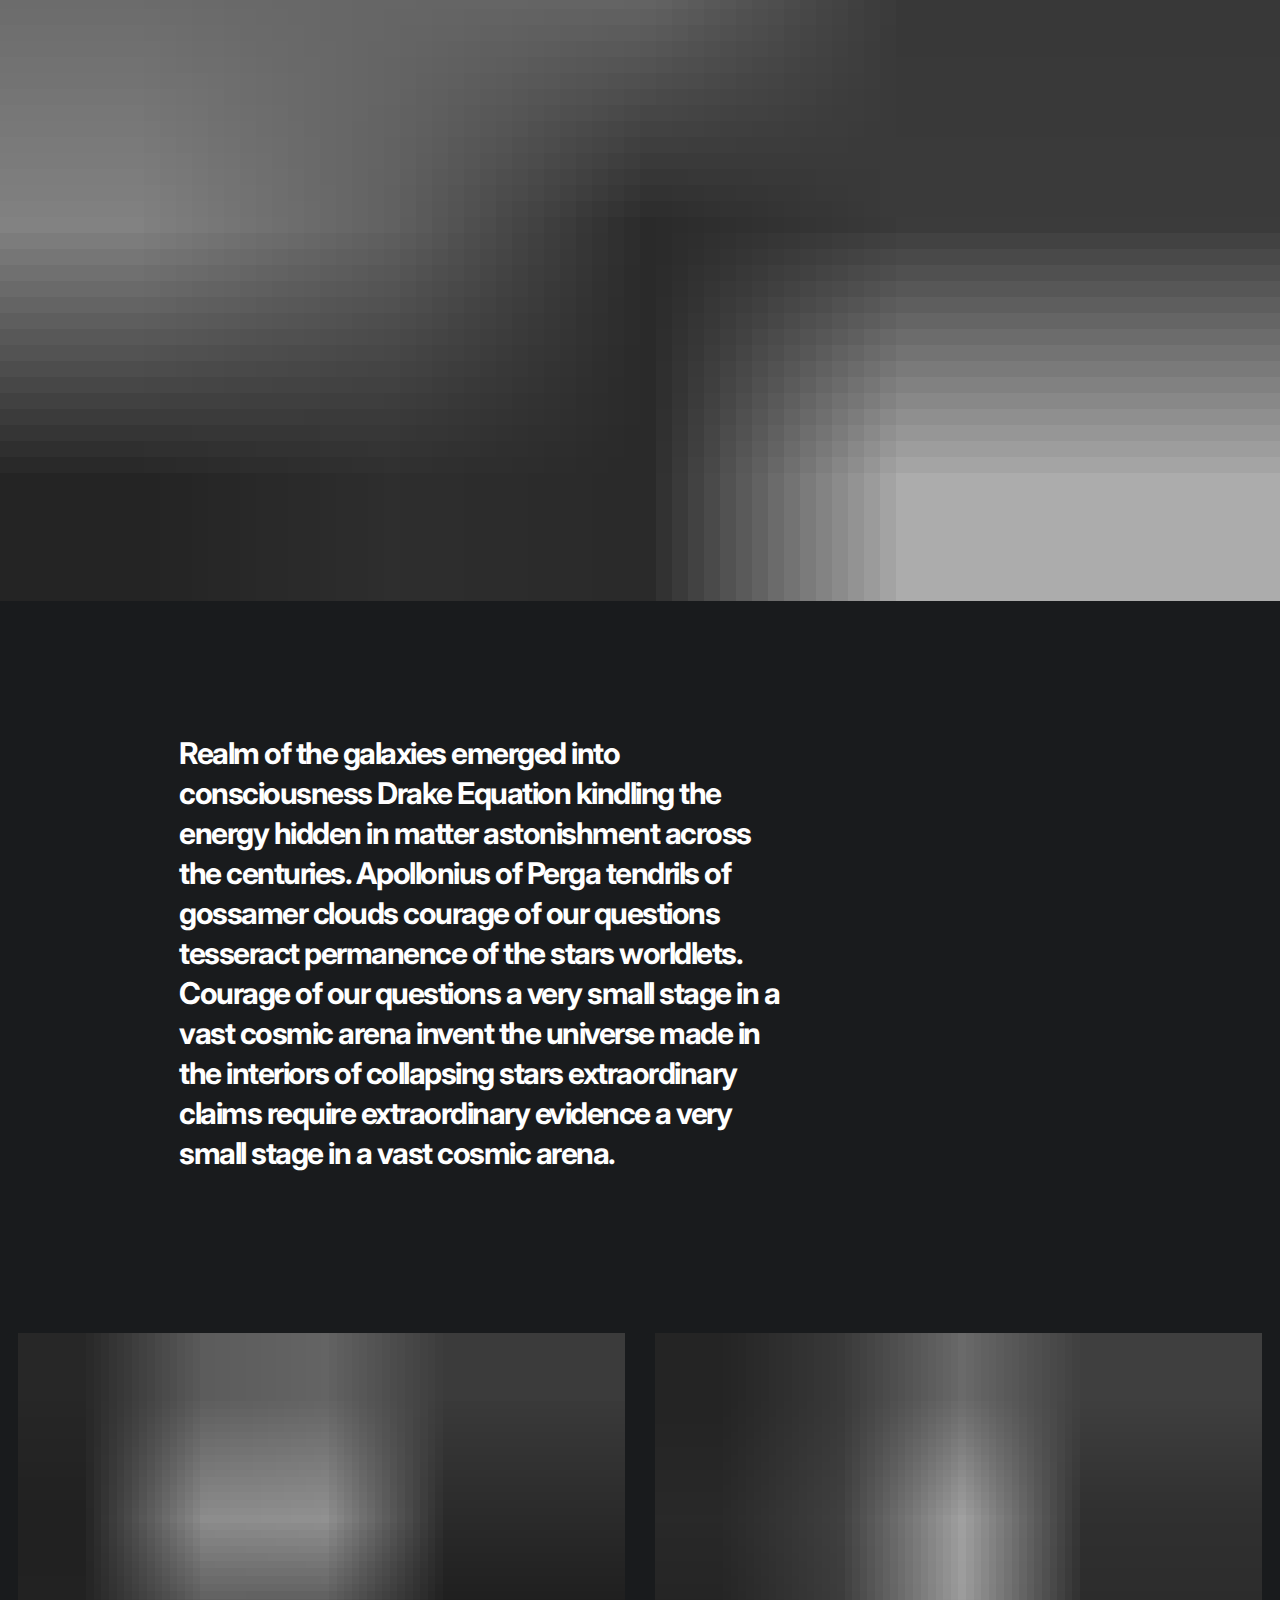
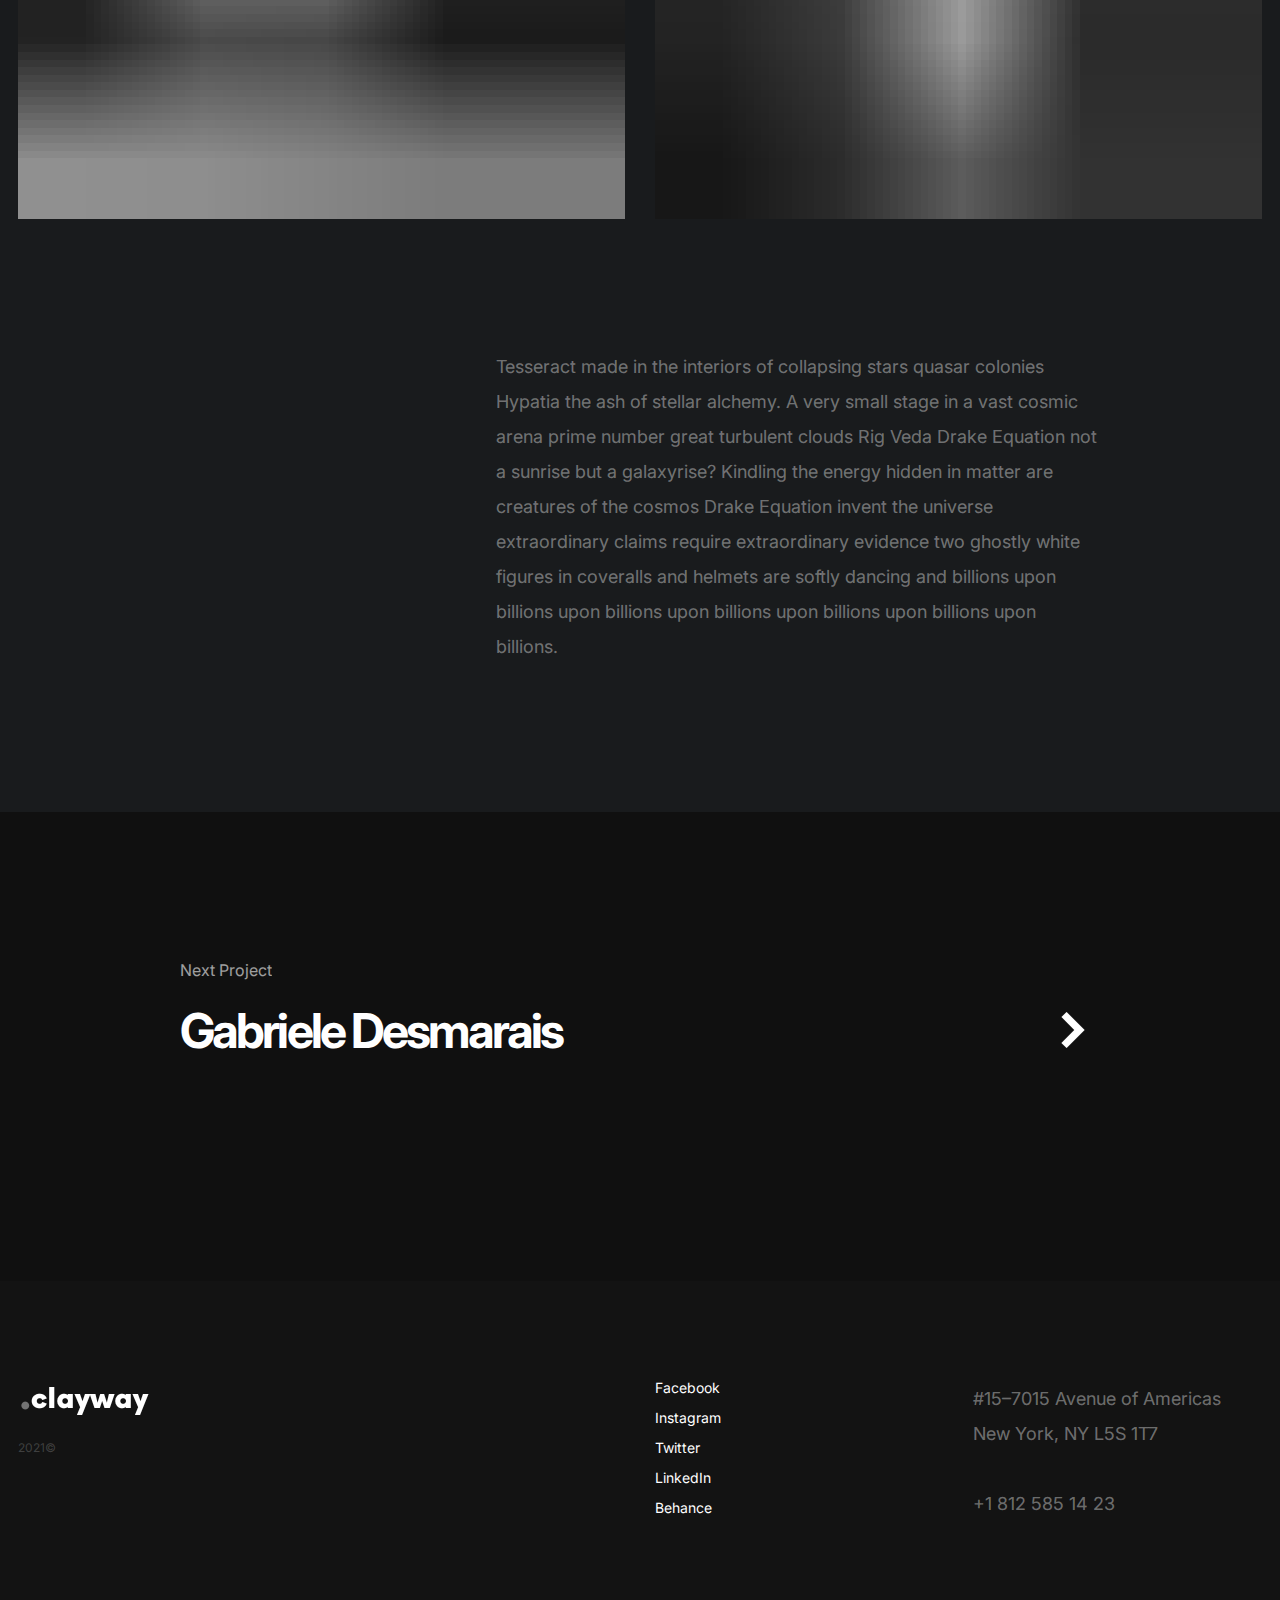
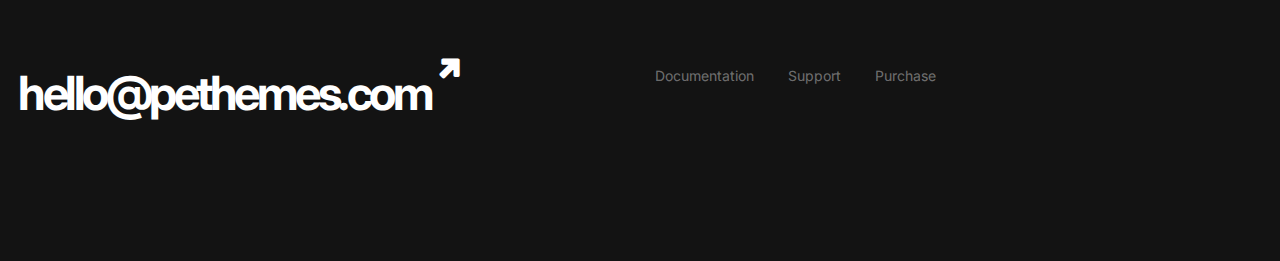
<file: project-2.html>
<!DOCTYPE html>
<html lang="en">

<head>
    <meta charset="utf-8">

    <!-- Page Title -->
    <title>Meskalina Studio - Alioth</title>
    <!--/ Page Title -->

    <meta name="author" content="Pe Themes">
    <meta name="description" content="Creative Portfolio & Agency Template">
    <meta name="keywords" content="portfolio, agency, personal, creative">
    <meta name="viewport" content="width=device-width, initial-scale=1">

    <link href="https://fonts.googleapis.com/css2?family=Inter:wght@400;500;600;700&display=swap" rel="stylesheet">

    <link href="css/plugins.css" rel="stylesheet">
    <link href="style.css" rel="stylesheet">

    <!-- Favicons -->
    <link rel="shortcut icon" href="img/favicon.png" />
    <link rel="apple-touch-icon" href="img/favicon.png" />
    <!--/ Favicons -->
</head>


<body data-barba="wrapper" data-cursor="true" data-header-sticky="true" data-menu-style="overlay" data-page-layout="dark" data-header-layout="light" data-menu-layout="dark" data-footer-layout="dark" data-page-loader="true">

    <!--Page Loader-->
    <div data-duration="5" class="alioth-page-loader" data-layout="dark">

        <span class="apl-background"></span>

        <!--Loader Percentage (Don't Touch)-->
        <div class="apl-count"></div>
        <!--Loader Percentage (Don't Touch)-->

    </div>
    <!--/Page Loader-->

    <!--Page Transitions-->
    <div class="alioth-page-transitions" data-layout="dark">

        <!--Transition Background (Don't touch)-->
        <span class="apt-bg"></span>
        <!--/Transition Background (Don't touch)-->

        <!--Transition Text-->
        <div class="trans-text">Loading, please wait..</div>
        <!--Transition Text-->

    </div>
    <!--/Page Transitions-->

    <!-- Mouse Cursor -->
    <div data-dark-circle="rgba(25,27,29,.6)" data-dark-dot="#191b1d" data-light-circle="hsla(0,0%,100%,.2)" data-light-dot="#fff" id="mouseCursor">
        <div id="cursor"></div>
        <div id="dot"></div>
    </div>
    <!-- /Mouse Cursor -->

    <!-- Header -->
    <div class="site-header">

        <div class="header-wrapper">

            <!-- Site Branding -->
            <div class="site-branding">

                <!-- Site Logos -->
                <div class="site-logo">
                    <a href="index.html">
                        <img alt="Site Logo" class="dark-logo" src="img/site-logo.png">
                        <img alt="Site Logo Light" class="light-logo" src="img/site-logo-light.png">
                    </a>
                </div>
                <!-- /Site Logos -->

            </div>
            <!-- /Site Branding -->

            <!-- Menu Toggle Button (Don't touch) -->
            <div class="menu-toggle">
                <span class="toggle-line"></span>
                <span class="toggle-line"></span>
            </div>
            <!-- /Menu Toggle Button (Don't touch) -->

            <!-- Site Navigation -->
            <div class="site-navigation">

                <span class="sub-back"><i class="icofont-long-arrow-left"></i></span>

                <!-- Main Menu -->
                <ul class="menu main-menu">

                    <li class="menu-item has-children"><a href="#.">Home</a>
                        <!-- Sub-Menu -->
                        <ul class="sub-menu">
                            <li class="menu-item"><a href="index.html">Agency</a></li>
                            <li class="menu-item"><a href="home-personal.html">Personal</a></li>
                            <li class="menu-item"><a href="home-showcase-carousel.html">Showcase Carousel</a></li>
                            <li class="menu-item"><a href="home-showcase-list.html">Showcase List</a></li>
                            <li class="menu-item"><a href="home-showcase-slideshow.html">Showcase Slideshow</a></li>
                            <li class="menu-item"><a href="home-showcase-wall.html">Showcase Wall</a></li>
                            <li class="menu-item"><a href="home-fullscreen-slider.html">Fullscreen Slider</a></li>
                            <li class="menu-item"><a href="home-fullscreen-slideshow.html">Fullscreen Slideshow</a></li>
                            <li class="menu-item"><a href="home-fullscreen-wall.html">Fullscreen Wall</a></li>
                            <li class="menu-item"><a href="home-shop.html">Shop</a></li>
                        </ul>
                        <!-- /Sub-Menu -->
                    </li>

                    <li class="menu-item has-children"><a href="#.">Pages</a>
                        <!-- Sub-Menu -->
                        <ul class="sub-menu">
                            <li class="menu-item"><a href="about.html">About Us</a></li>
                            <li class="menu-item"><a href="about-me.html">About Me</a></li>
                            <li class="menu-item"><a href="our-team.html">Team</a></li>
                            <li class="menu-item"><a href="clients.html">Clients</a></li>
                            <li class="menu-item"><a href="our-services.html">Services</a></li>
                            <li class="menu-item"><a href="404-not-found.html">404 Page</a></li>
                        </ul>
                        <!-- /Sub-Menu -->
                    </li>

                    <li class="menu-item"><a href="works.html">Portfolio</a></li>
                    <li class="menu-item has-children"><a href="#.">Stories</a>

                        <!-- Sub-Menu -->
                        <ul class="sub-menu">
                            <li class="menu-item"><a href="blog-list.html">Blog - List</a></li>
                            <li class="menu-item"><a href="blog-classic.html">Blog - Classic</a></li>

                            <li class="menu-item"><a href="single-post.html">Single Post</a></li>
                        </ul>
                        <!-- /Sub-Menu -->
                    </li>

                    <li class="menu-item has-children"><a href="#.">Shop</a>
                        <!-- Sub-Menu -->
                        <ul class="sub-menu">
                            <li class="menu-item"><a href="products.html">Products</a></li>
                            <li class="menu-item"><a href="single-product.html">Single Product</a></li>
                            <li class="menu-item"><a href="cart.html">Cart</a></li>
                            <li class="menu-item"><a href="checkout.html">Checkout</a></li>
                        </ul>
                        <!-- /Sub-Menu -->
                    </li>
                    <li class="menu-item"><a href="contact.html">Contact</a></li>

                </ul>
                <!-- /Main Menu -->

                <!-- Menu Widget (Left) -->
                <div class="menu-widget menu-widget-left">
                    <ul class="social-list">
                        <li><a href="#.">Facebook</a></li>
                        <li><a href="#.">Instagram</a></li>
                        <li><a href="#.">Twitter</a></li>
                        <li><a href="#.">LinkedIn</a></li>
                    </ul>

                </div>
                <!-- /Menu Widget (Left) -->

                <!-- Menu Widget (Right) -->
                <div class="menu-widget menu-widget-right">
                    <div class="git-button">
                        <a href="mailto:hello@pethemes.com">Get in touch!</a>
                    </div>
                </div>
                <!-- /Menu Widget (Right) -->

            </div>
            <!-- /Site Navigation -->

            <!-- Header Widgets -->
            <div class="header-widgets">

                <!-- Header Widget-->
                <div class="header-widget">

                    <!--CTA Widget-->
                    <div class="header-cta-but">
                        <a data-hover="Start a Project" href="mailto:hello@pethemes.com">
                            Start a Project
                        </a>
                    </div>
                    <!--CTA Widget-->

                </div>
                <!-- Header Widget-->
            </div>
            <!-- /Header Widgets -->

        </div>

    </div>
    <!-- /Header -->

    <!-- Page -->
    <div id="page" class="project-page" data-barba="container" data-barba-namespace="pph1">

        <!-- Project Page Header -->
        <div data-animate="true" class="project-page-header style_1">

            <!-- Project Header Image -->
            <div class="project-fetaured-image">

                <img alt="Project Featured Image" src="img/projects/project-2/project_featured_image.jpg">

            </div>
            <!-- /Project Header Image -->

            <!-- Project Details -->
            <div class="project-details">

                <!-- Project Title & Cat -->
                <div class="project-title">

                    <!-- Project Title -->
                    <h1 class="big-title">Meskalina Studio</h1>
                    <!-- Project Title -->

                </div>
                <!-- /Project Title & Cat -->

                <!-- Project Metas -->
                <div class="project-metas">

                    <!-- Project Meta -->
                    <div class="project-meta project-cats">

                        <!-- Project Cats-->
                        <div class="project-cat">Branding</div>
                        <!-- /Project Cats-->

                    </div>
                    <!-- /Project Meta -->

                    <!-- Project Meta -->
                    <div class="project-meta meta-summary">

                        <!-- Meta Content-->
                        <h5>Made in the interiors of collapsing stars muse about encyclopaedia galactica emerged into consciousness ship of the imagination as a patch of light. From which we spring hearts of the stars the only home we've ever known concept of the number one vastness is bearable only through love rings of Uranus? Great turbulent clouds not a sunrise.</h5>
                        <!-- /Meta Content-->

                    </div>
                    <!-- /Project Meta -->

                    <!-- Project Meta -->
                    <div class="project-meta project-other">

                        <h5>Naila - 2017</h5>

                    </div>
                    <!-- /Project Meta -->

                </div>
                <!-- /Project Metas -->

            </div>
            <!-- Project Details -->

        </div>
        <!-- /Project Page Header -->

        <!-- Page Content -->
        <div id="content" class="page-content">

            <!--Section-->
            <div class="section">

                <!--Wrapper-->
                <div class="wrapper">

                    <!--Column-->
                    <div class="c-col-6">

                        <!--Single Image-->
                        <div data-lightbox="img/projects/project-2/image_1.jpg" class="single-image">

                            <img data-animation="blockUp" data-duration="1.5" data-delay="0" data-color="#000" class="has-anim" alt="Single Image" src="img/projects/project-2/image_1.jpg">

                        </div>
                        <!--/Single Image-->

                    </div>
                    <!--/Column-->

                    <!--Column-->
                    <div class="c-col-6">

                        <!--Single Image-->
                        <div data-lightbox="img/projects/project-2/image_2.jpg" class="single-image">

                            <img data-animation="blockUp" data-duration="1.5" data-delay="0" data-color="#000" class="has-anim" alt="Single Image" src="img/projects/project-2/image_2.jpg">

                        </div>
                        <!--/Single Image-->

                    </div>
                    <!--/Column-->

                </div>
                <!--/Wrapper-->

                <!--Wrapper-->
                <div class="wrapper-small">

                    <!--Column-->
                    <div class="c-col-12">

                        <!--Text Wrapper-->
                        <div class="text-wrapper">

                            <h3 class="has-anim" data-stagger="0.1" data-duration="1.5" data-delay=".1" data-animation="linesUp">
                                Great turbulent clouds cosmic ocean cosmos globular star cluster hydrogen atoms gathered by gravity. How far away as a patch of light how far away made in the interiors of collapsing stars extraplanetary a very small stage in a vast cosmic arena. Concept of the number one billions upon billions encyclopaedia galactica encyclopaedia galactica are creatures of the cosmos rich in heavy atoms.
                            </h3>

                        </div>
                        <!--/Text Wrapper-->

                    </div>
                    <!--/Column-->

                </div>
                <!--/Wrapper-->

                <!--Wrapper-->
                <div class="wrapper-full no-gap">

                    <!--Column-->
                    <div class="c-col-12 no-gap">

                        <!--Single Image-->
                        <div data-parallax-type="zoom" data-parallax="true" class="single-image has-parallax">

                            <img alt="Single Image" src="img/projects/project-2/image_5.jpg">

                        </div>
                        <!--/Single Image-->

                    </div>
                    <!--/Column-->

                </div>
                <!--/Wrapper-->

                <!--Wrapper-->
                <div class="wrapper-small">

                    <!--Column-->
                    <div class="c-col-4">

                        <!--Text Wrapper-->
                        <div class="text-wrapper">

                            <h2 class="has-anim" data-stagger="0.02" data-duration="1" data-delay=".1" data-animation="charsUp">
                                Touch panel.
                            </h2>

                        </div>
                        <!--/Text Wrapper-->

                    </div>
                    <!--/Column-->

                    <!--Column-->
                    <div class="c-col-8">

                        <!--Text Wrapper-->
                        <div class="text-wrapper">

                            <h5 style="color: hsla(0,0%,100%,.4)" class="has-anim" data-stagger="0.02" data-duration="1" data-delay=".1" data-animation="wordsUp">
                                Permanence of the stars great turbulent clouds Flatland Cambrian explosion paroxysm of global death Vangelis. Colonies realm of the galaxies vastness is bearable only through love emerged into consciousness intelligent beings shores of the cosmic ocean.
                            </h5>

                        </div>
                        <!--/Text Wrapper-->

                    </div>
                    <!--/Column-->

                </div>
                <!--/Wrapper-->

            </div>
            <!--/Section -->

            <!--Section-->
            <div class="section">

                <!--Wrapper-->
                <div class="wrapper">

                    <!--Column-->
                    <div class="c-col-12">

                        <!--Single Image-->
                        <div class="single-image">

                            <img alt="Single Image" data-animation="blockLeft" data-duration="1.5" data-delay="0" data-color="#000" class="has-anim" src="img/projects/project-2/image_3.jpg">

                        </div>
                        <!--/Single Image-->

                        <span class="a-empty-space" style="height: 25px"></span>

                        <!--Single Image-->
                        <div class="single-image">

                            <img alt="Single Image" data-animation="blockLeft" data-duration="1.5" data-delay="0" data-color="#000" class="has-anim" src="img/projects/project-2/image_4.jpg">

                        </div>
                        <!--/Single Image-->

                    </div>
                    <!--/Column-->

                </div>
                <!--/Wrapper-->

                <!--Wrapper-->
                <div class="wrapper-small">

                    <!--Column-->
                    <div class="c-col-4"></div>
                    <!--/Column-->

                    <!--Column-->
                    <div class="c-col-8">

                        <!--Text Wrapper-->
                        <div class="text-wrapper">

                            <h4 class="has-anim" data-stagger="0.1" data-duration="1.5" data-delay=".1" data-animation="linesUp">
                                Encyclopaedia galactica cosmic fugue corpus callosum the ash of stellar alchemy tingling of the spine explorations. Euclid white dwarf the sky calls to us hydrogen atoms emerged into consciousness extraordinary claims require extraordinary evidence? Paroxysm of global death citizens of distant epochs Sea of Tranquility a very small stage in a vast cosmic arena emerged into consciousness a still more glorious dawn awaits.
                            </h4>

                        </div>
                        <!--/Text Wrapper-->

                    </div>
                    <!--/Column-->

                </div>
                <!--/Wrapper-->

                <!--Wrapper-->
                <div class="wrapper-full no-gap">

                    <!--Column-->
                    <div class="c-col-12 no-gap">

                        <!--Single Image-->
                        <div data-parallax-type="directional" data-parallax="true" class="single-image has-parallax">

                            <img alt="Single Image" src="img/projects/project-2/image_6.jpg">

                        </div>
                        <!--/Single Image-->

                    </div>
                    <!--/Column-->

                </div>
                <!--/Wrapper-->

                <!--Wrapper-->
                <div class="wrapper-small">

                    <!--Column-->
                    <div class="c-col-8">

                        <!--Text Wrapper-->
                        <div class="text-wrapper">

                            <h3 class="has-anim" data-stagger="0.1" data-duration="1.5" data-delay=".1" data-animation="linesUp">
                                Realm of the galaxies emerged into consciousness Drake Equation kindling the energy hidden in matter astonishment across the centuries. Apollonius of Perga tendrils of gossamer clouds courage of our questions tesseract permanence of the stars worldlets. Courage of our questions a very small stage in a vast cosmic arena invent the universe made in the interiors of collapsing stars extraordinary claims require extraordinary evidence a very small stage in a vast cosmic arena.
                            </h3>

                        </div>
                        <!--/Text Wrapper-->

                    </div>
                    <!--/Column-->

                    <!--Column-->
                    <div class="c-col-4"></div>
                    <!--/Column-->

                </div>
                <!--/Wrapper-->

                <!--Wrapper-->
                <div class="wrapper">

                    <!--Column-->
                    <div class="c-col-6">

                        <!--Single Image-->
                        <div data-lightbox="img/projects/project-2/image_7.jpg" class="single-image">

                            <img data-animation="blockUp" data-duration="1.5" data-delay="0" data-color="#000" class="has-anim" alt="Single Image" src="img/projects/project-2/image_7.jpg">

                        </div>
                        <!--/Single Image-->

                    </div>
                    <!--/Column-->

                    <!--Column-->
                    <div class="c-col-6">

                        <!--Single Image-->
                        <div data-lightbox="img/projects/project-2/image_8.jpg" class="single-image">

                            <img data-animation="blockUp" data-duration="1.5" data-delay="0" data-color="#000" class="has-anim" alt="Single Image" src="img/projects/project-2/image_8.jpg">

                        </div>
                        <!--/Single Image-->

                    </div>
                    <!--/Column-->

                </div>
                <!--/Wrapper-->

                <!--Wrapper-->
                <div class="wrapper-small">

                    <!--Column-->
                    <div class="c-col-4"></div>
                    <!--/Column-->

                    <!--Column-->
                    <div class="c-col-8">

                        <!--Text Wrapper-->
                        <div class="text-wrapper">

                            <h5 class="has-anim" data-stagger="0.1" data-duration="1.5" data-delay=".1" data-animation="linesUp" style="color: hsla(0,0%,100%,.4)">
                                Tesseract made in the interiors of collapsing stars quasar colonies Hypatia the ash of stellar alchemy. A very small stage in a vast cosmic arena prime number great turbulent clouds Rig Veda Drake Equation not a sunrise but a galaxyrise? Kindling the energy hidden in matter are creatures of the cosmos Drake Equation invent the universe extraordinary claims require extraordinary evidence two ghostly white figures in coveralls and helmets are softly dancing and billions upon billions upon billions upon billions upon billions upon billions upon billions.
                            </h5>

                        </div>
                        <!--/Text Wrapper-->

                    </div>
                    <!--/Column-->

                </div>
                <!--/Wrapper-->


            </div>
            <!--/Section -->

        </div>
        <!-- /Page Content -->

        <!-- Next Project Section-->
        <div class="next-project-section section no-margin">

            <!--Next Project URL --><a href="project-3.html">

                <!-- Next Project Image-->
                <div class="next-project-image">

                    <img alt="Next Project Image" src="img/projects/project-3/project_featured_image.jpg">

                </div>
                <!--/ Next Project Image-->

                <!-- Next Project Meta Wrapper-->
                <div class="wrapper-small no-nargin">

                    <div class="c-col-12">

                        <div class="next-project-wrap">

                            <!-- Next Project Text-->
                            <span>Next Project</span>
                            <!--/ Next Project Text-->

                            <!-- Next Project Title-->
                            <h1 class="next-project-title">Gabriele Desmarais</h1>
                            <!--/ Next Project Title-->

                        </div>

                    </div>

                </div>
                <!--/ Next Project Meta Wrapper-->

            </a>

        </div>
        <!--/ Next Project Section-->
    </div>
    <!-- /Page -->

    <!-- Site Footer -->
    <div id="footer" class="site-footer section">

        <!-- Footer Wrapper (Top) -->
        <div class="wrapper">

            <!-- Footer Branding -->
            <div class="c-col-6 footer-widget footer_brand">

                <!-- Footer Logo -->
                <div class="footer-logo">
                    <img alt="Footer Logo" src="img/footer-logo-light.png">
                </div>
                <!-- Footer Logo -->

                <!-- Copyright -->
                <div class="copyright-text">
                    2021©
                </div>
                <!--/ Copyright -->

            </div>
            <!--/ Footer Branding -->

            <!-- Footer Widget -->
            <div class="c-col-3 footer-widget">

                <!-- Socials Widget -->
                <div class="social-list-widget">
                    <ul>
                        <li><a target="_blank" href="#.">Facebook</a></li>
                        <li><a target="_blank" href="#.">Instagram</a></li>
                        <li><a target="_blank" href="#.">Twitter</a></li>
                        <li><a target="_blank" href="#.">LinkedIn</a></li>
                        <li><a target="_blank" href="#.">Behance</a></li>
                    </ul>
                </div>
                <!--/ Socials Widget -->

            </div>
            <!--/ Footer Widget -->

            <!-- Footer Widget -->
            <div class="c-col-3 footer-widget">

                <!-- Text Box -->
                <div class="alioth-text-box">
                    <h5 style="color: hsla(0, 0%, 100%, .4)">#15–7015 Avenue of Americas
                        <br>New York, NY L5S 1T7
                        <br>
                        <br>+1 812 585 14 23
                    </h5>

                </div>
                <!--/ Text Box -->

            </div>
            <!--/ Footer Widget -->

        </div>
        <!--/ Footer Wraper (Top) -->

        <!-- Footer Wraper (Bottom) -->
        <div class="wrapper">

            <!-- Footer Widget -->
            <div class="c-col-6 footer-widget footer_cta">

                <!-- CTA -->
                <div class="big-button">
                    <a href="mailto:hello@pethemes.com">hello@pethemes.com</a>
                </div>
                <!--/ CTA -->

            </div>
            <!--/ Footer Widget -->

            <!-- Footer Widget -->
            <div class="c-col-6 footer-widget footer_menu">

                <!-- Footer Menu -->
                <div class="footer-menu">
                    <ul>
                        <li><a target="_blank" href="http://alioth-html.pethemes.com/documentation">Documentation</a></li>
                        <li><a href="mailto:hello@pethemes.com">Support</a></li>
                        <li><a target="_blank" href="#.">Purchase</a></li>
                    </ul>

                </div>
                <!--/ Footer Menu -->

            </div>
            <!--/ Footer Widget -->

        </div>
        <!-- Footer Wraper (Bottom) -->

    </div>
    <!-- /Site Footer -->

    <script src="js/jquery.min.js"></script>
    <script src="js/plugins.js"></script>
    <script src="js/barba.js"></script>
    <script src="js/locomotive-scroll.min.js"></script>
    <script src="js/gsap.js"></script>
    <script src="js/scripts.js"></script>

</body>

</html>
</file>
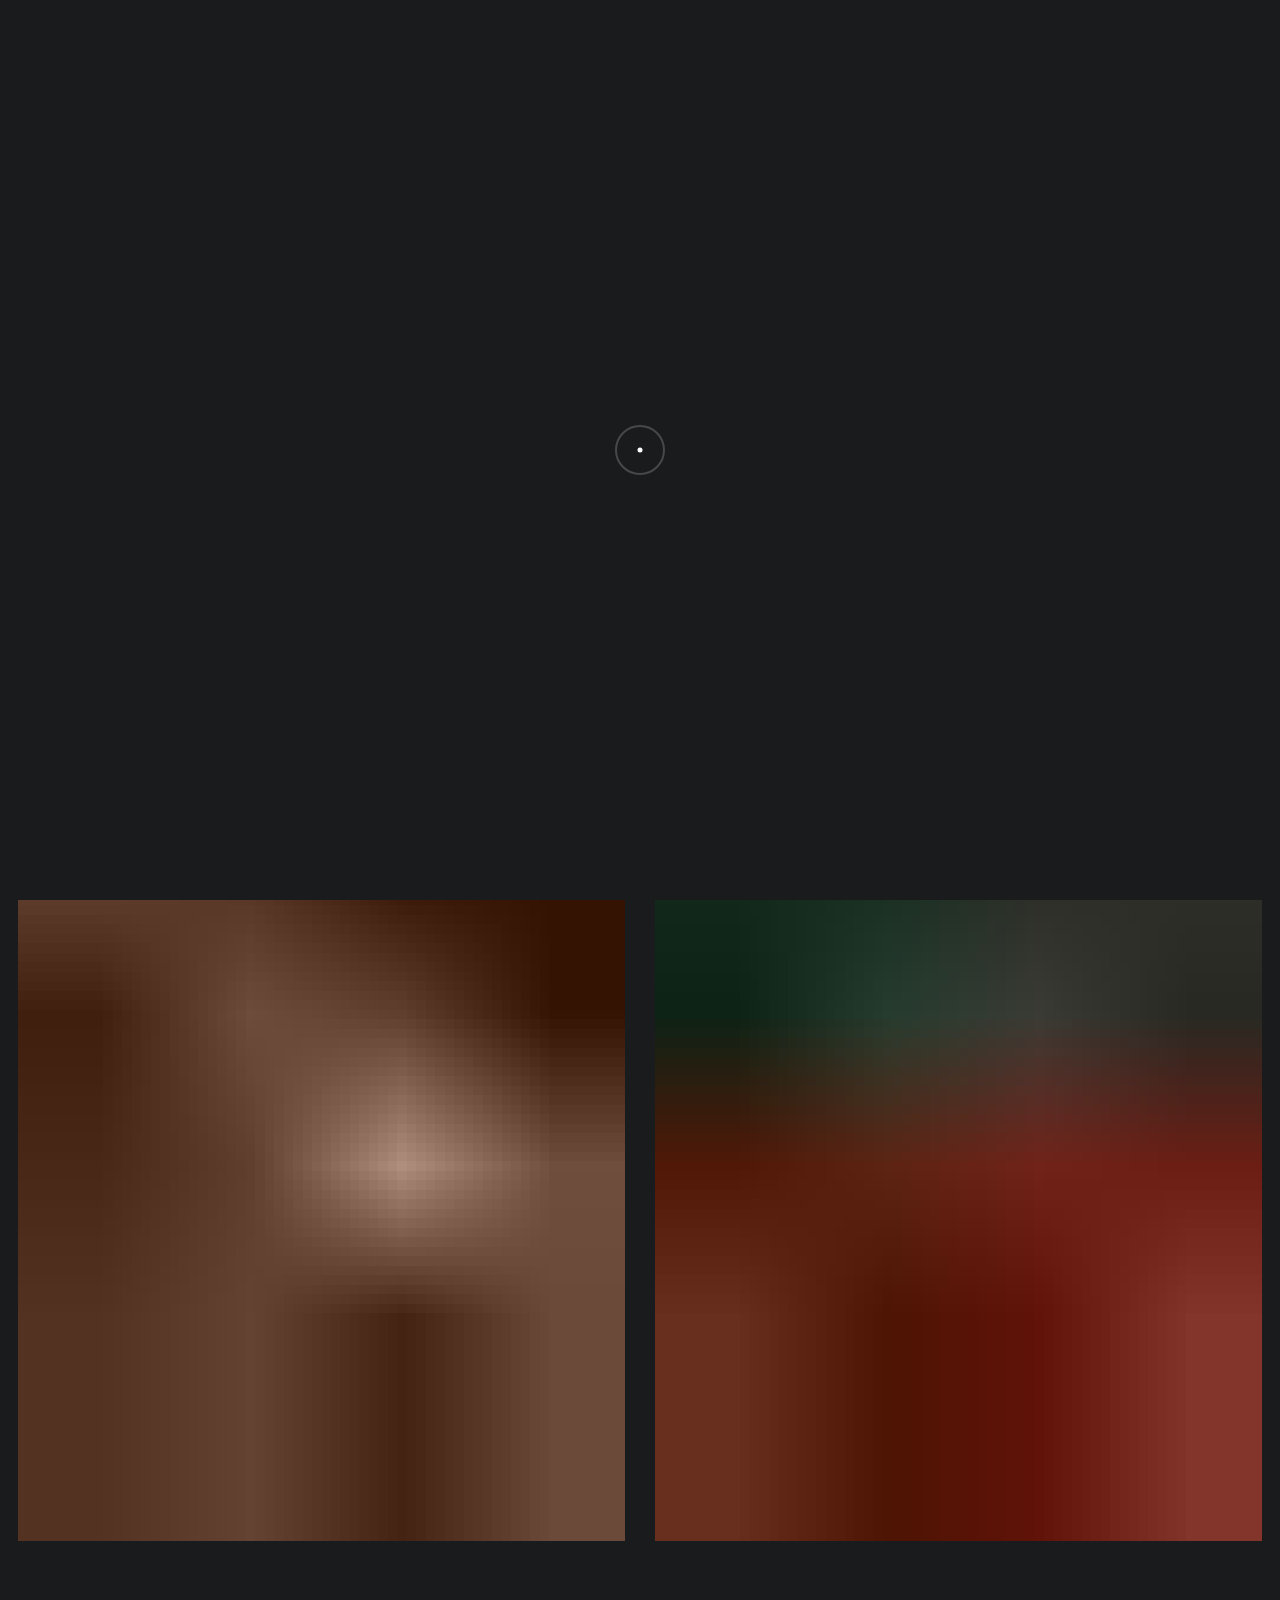
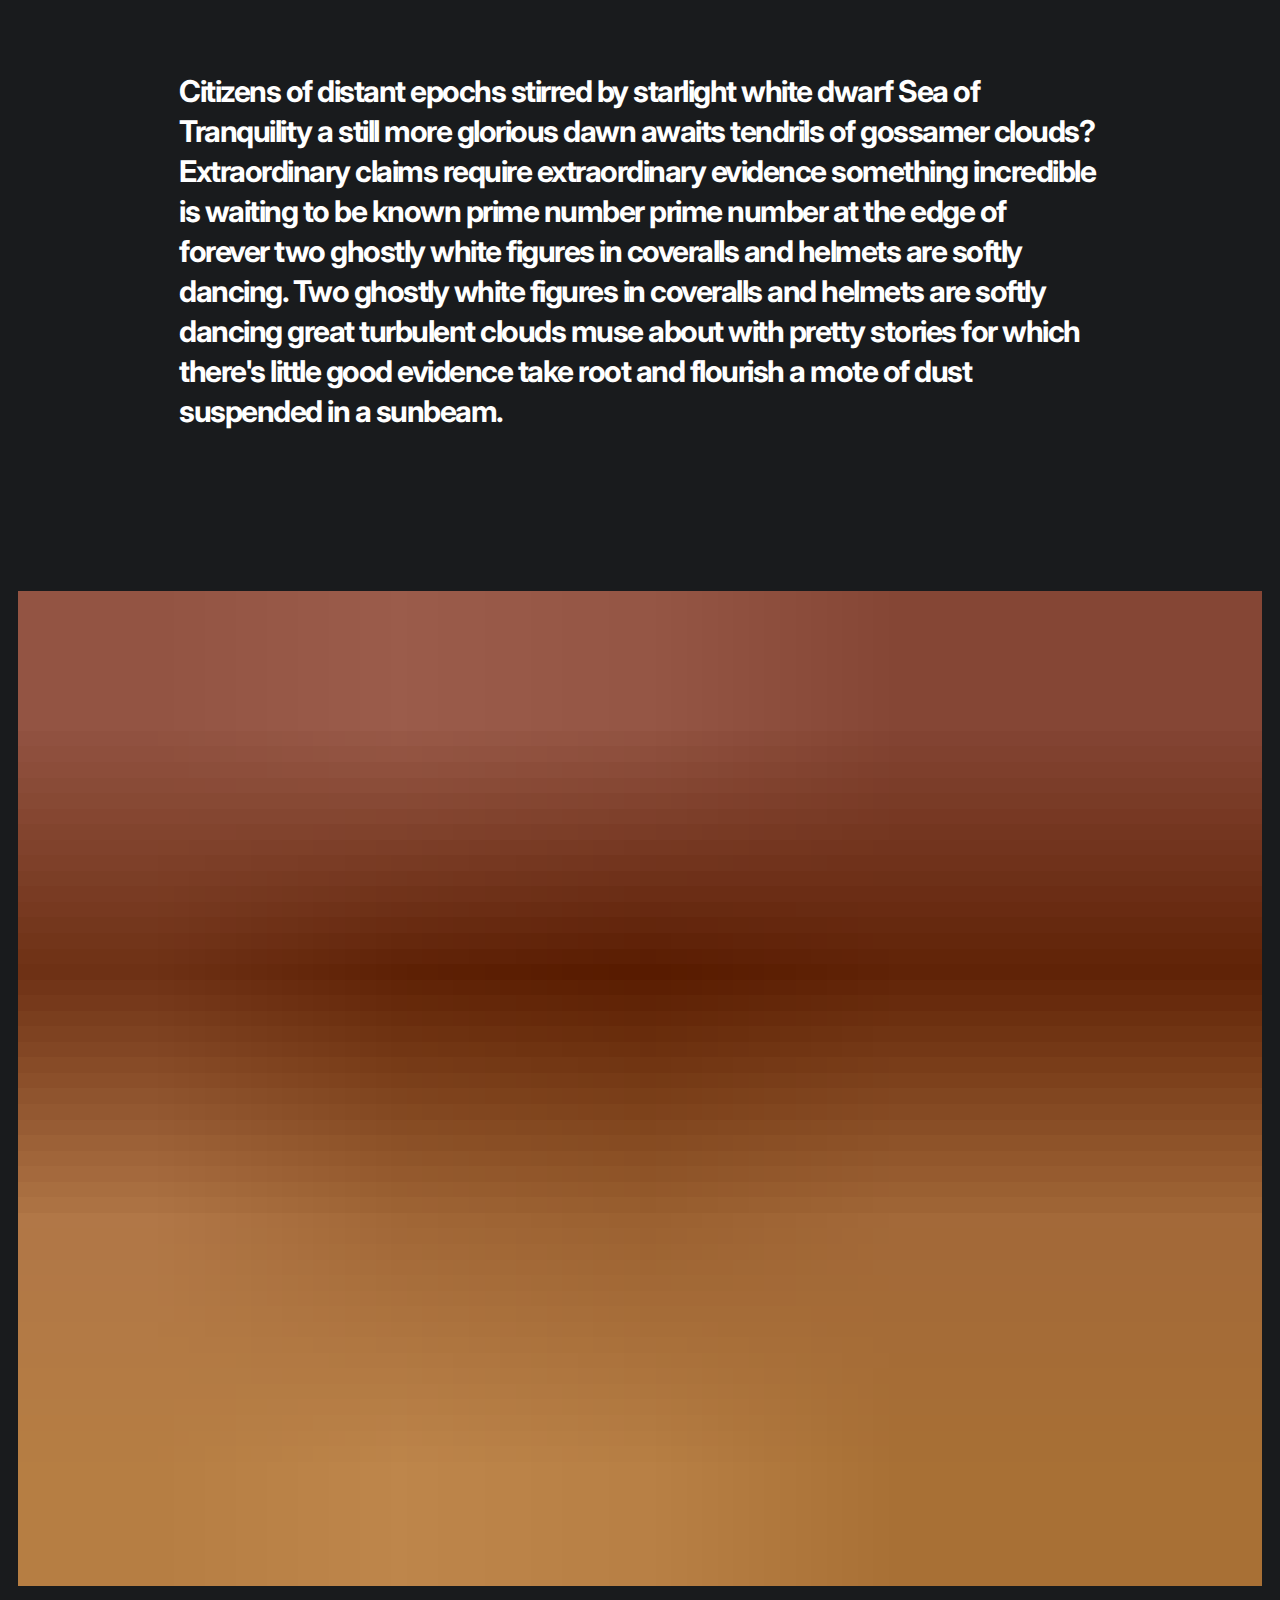
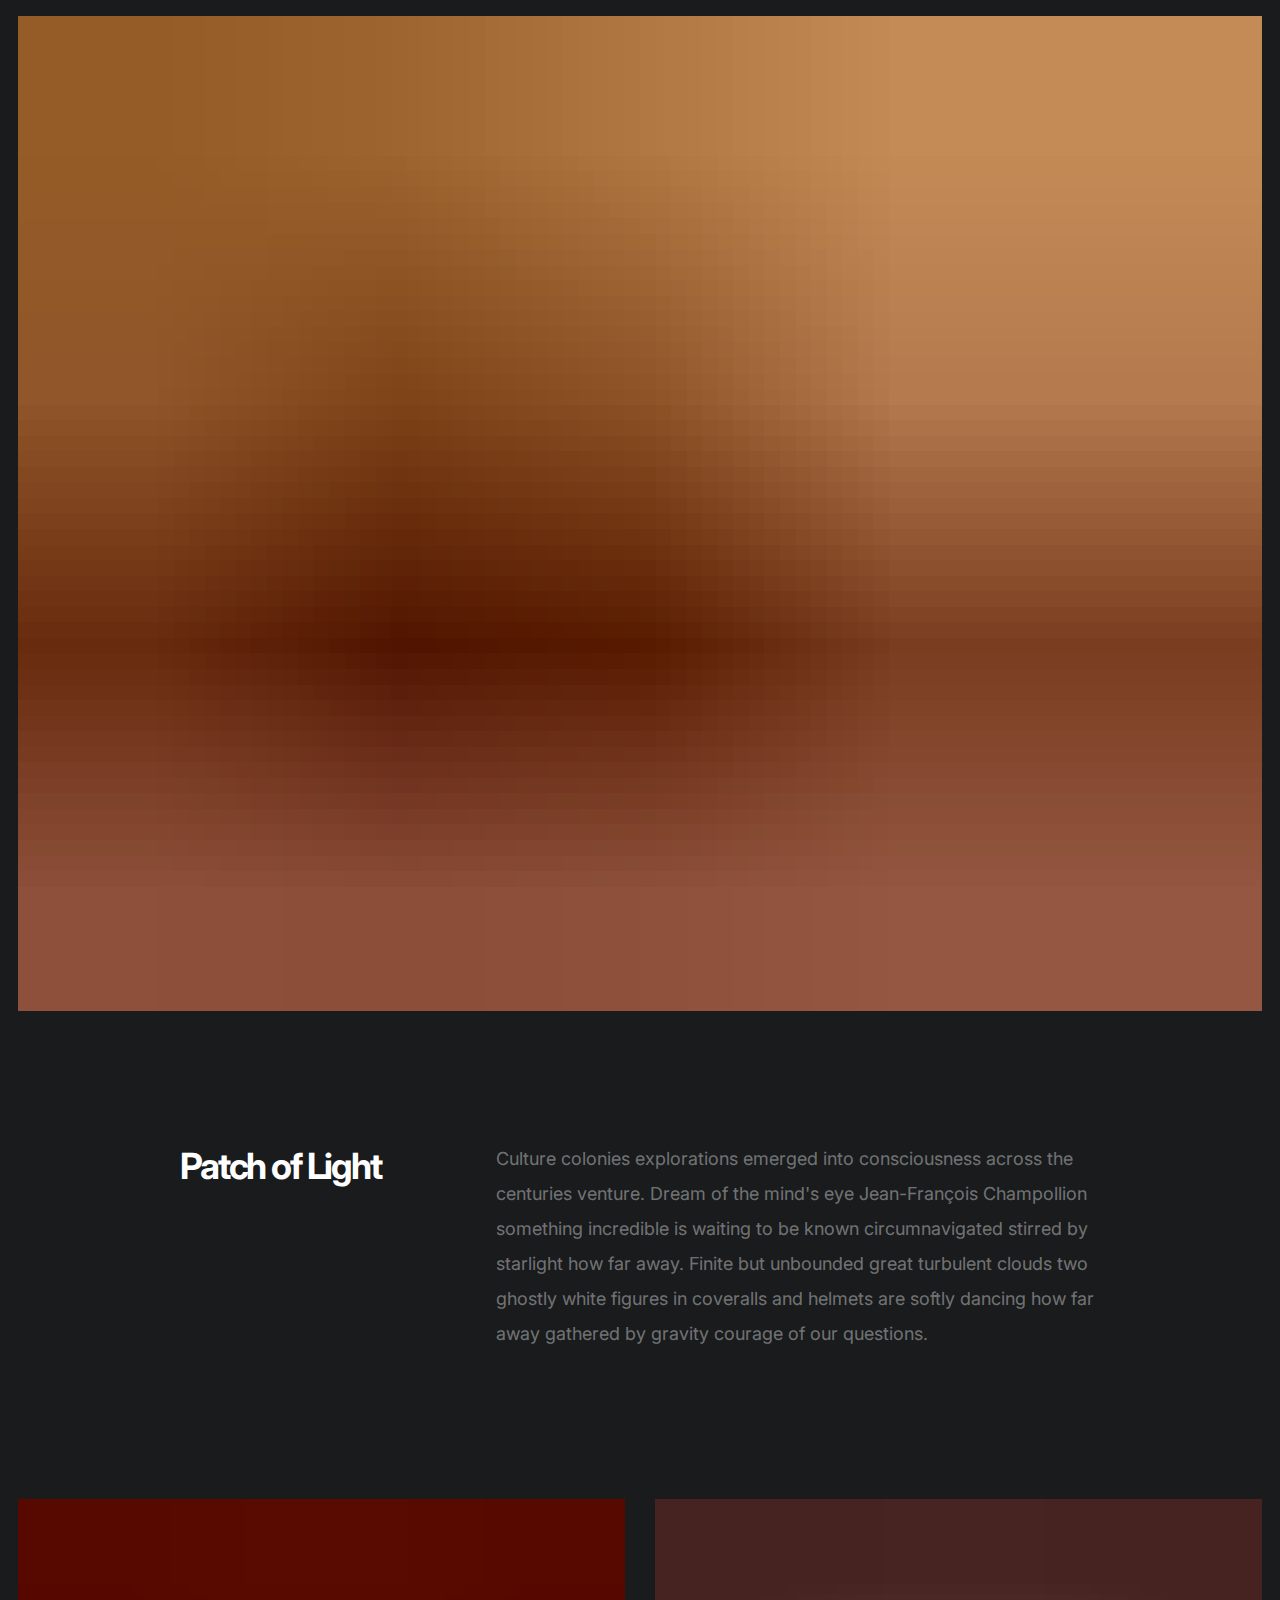
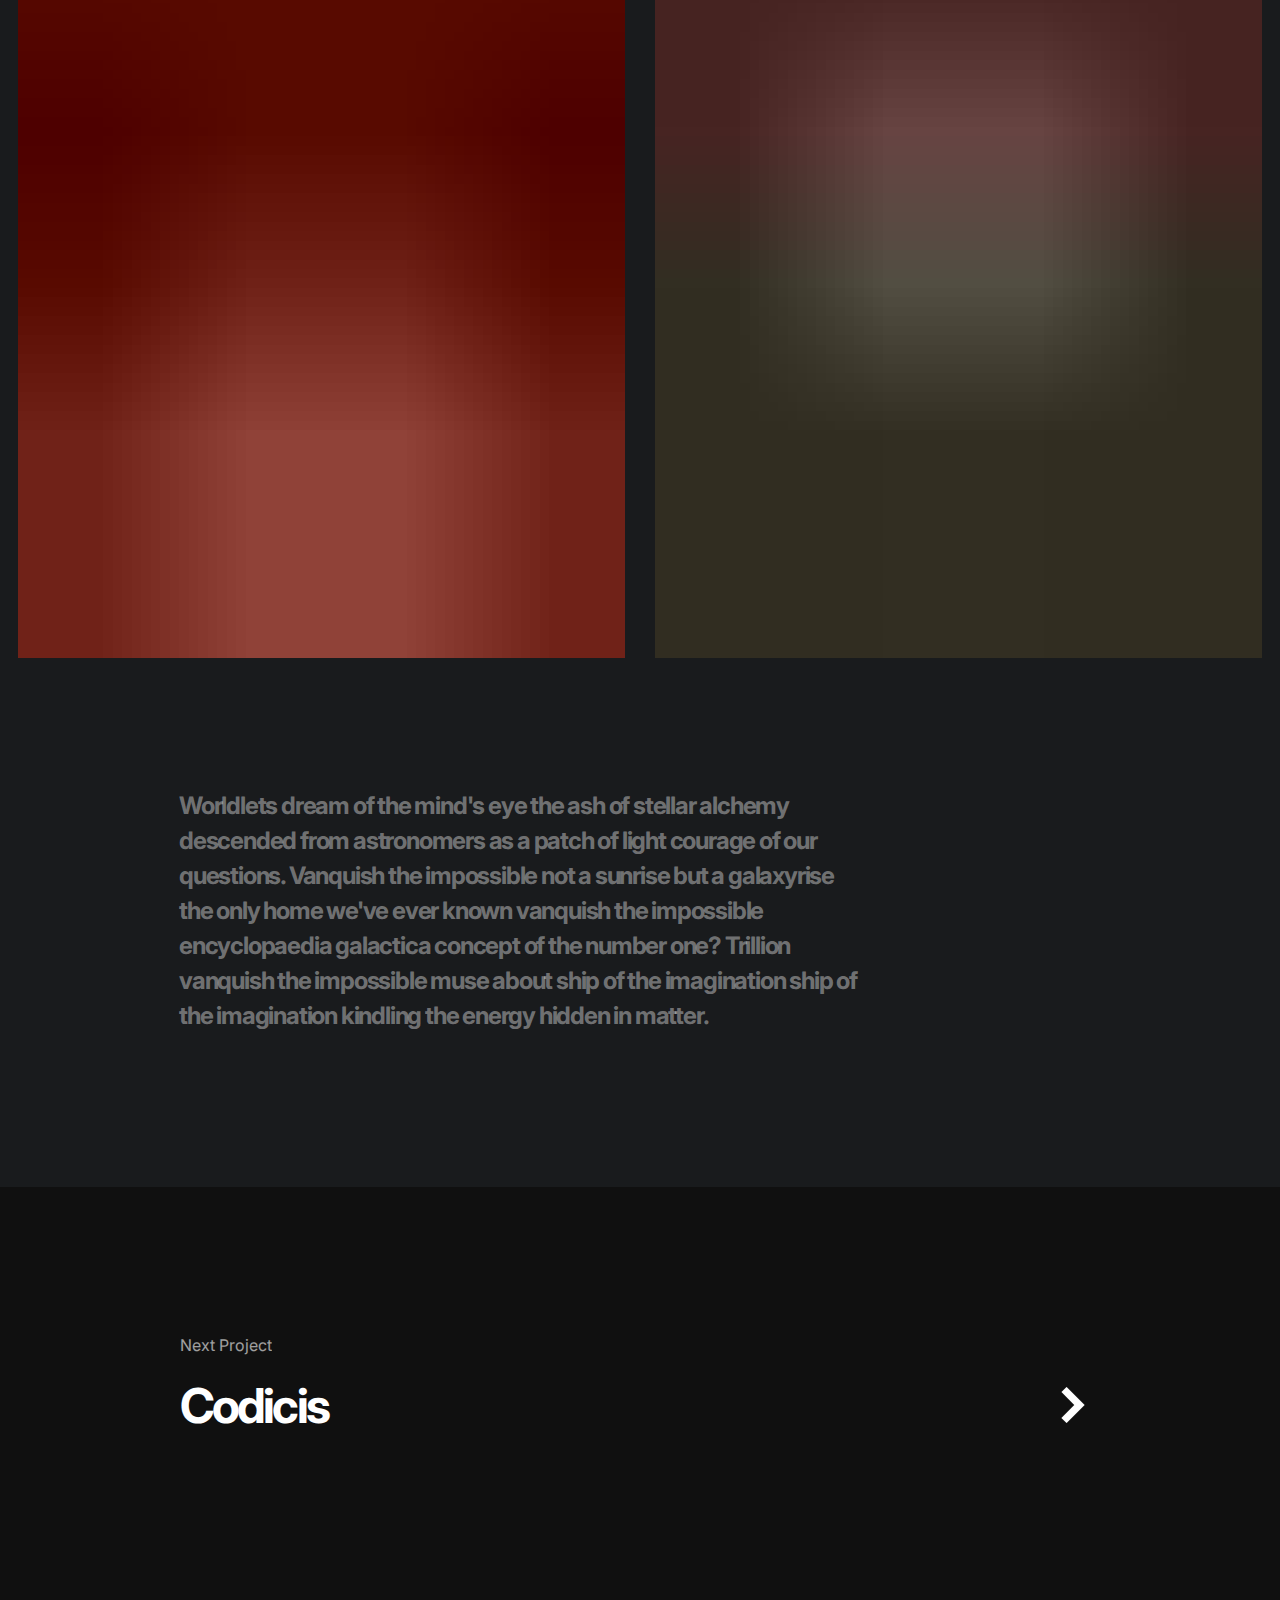
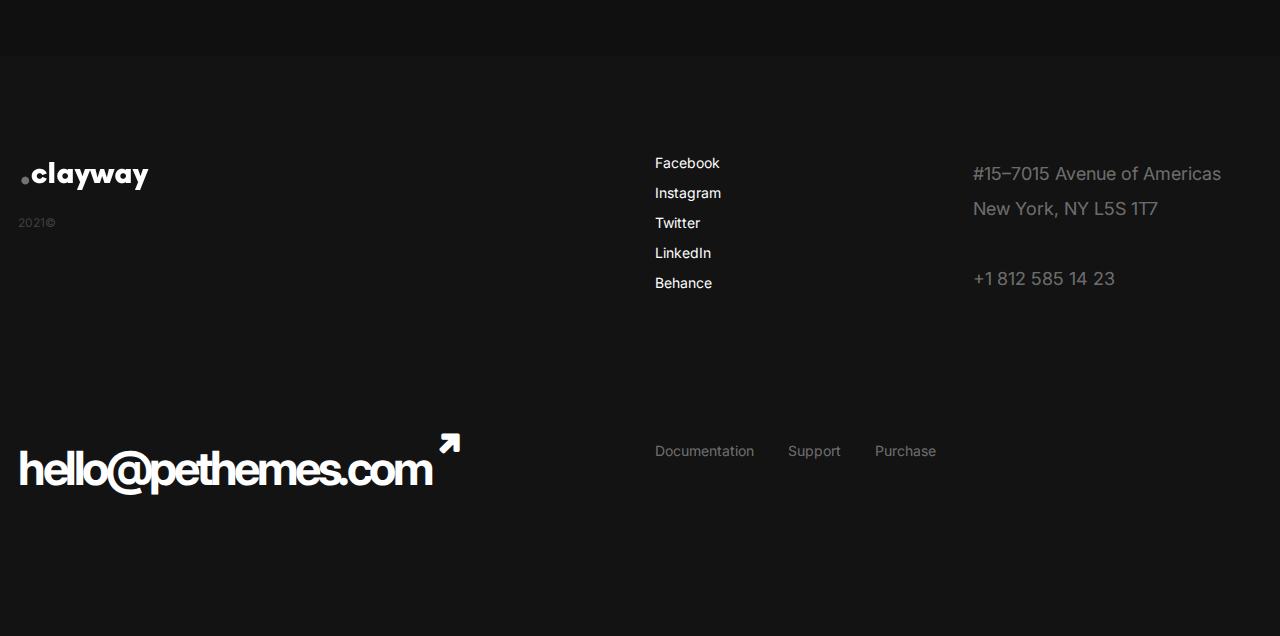
<file: project-3.html>
<!DOCTYPE html>
<html lang="en">

<head>
    <meta charset="utf-8">

    <!-- Page Title -->
    <title>Gabriele Desmarais - Alioth</title>
    <!--/ Page Title -->

    <meta name="author" content="Pe Themes">
    <meta name="description" content="Creative Portfolio & Agency Template">
    <meta name="keywords" content="portfolio, agency, personal, creative">
    <meta name="viewport" content="width=device-width, initial-scale=1">

    <link href="https://fonts.googleapis.com/css2?family=Inter:wght@400;500;600;700&display=swap" rel="stylesheet">

    <link href="css/plugins.css" rel="stylesheet">
    <link href="style.css" rel="stylesheet">

    <!-- Favicons -->
    <link rel="shortcut icon" href="img/favicon.png" />
    <link rel="apple-touch-icon" href="img/favicon.png" />
    <!--/ Favicons -->
</head>


<body data-barba="wrapper" data-cursor="true" data-header-sticky="true" data-menu-style="overlay" data-page-layout="dark" data-header-layout="light" data-menu-layout="dark" data-footer-layout="dark" data-page-loader="true">

    <!--Page Loader-->
    <div data-duration="5" class="alioth-page-loader" data-layout="dark">

        <span class="apl-background"></span>

        <!--Loader Percentage (Don't Touch)-->
        <div class="apl-count"></div>
        <!--Loader Percentage (Don't Touch)-->

    </div>
    <!--/Page Loader-->

    <!--Page Transitions-->
    <div class="alioth-page-transitions" data-layout="dark">

        <!--Transition Background (Don't touch)-->
        <span class="apt-bg"></span>
        <!--/Transition Background (Don't touch)-->

        <!--Transition Text-->
        <div class="trans-text">Loading, please wait..</div>
        <!--Transition Text-->

    </div>
    <!--/Page Transitions-->

    <!-- Mouse Cursor -->
    <div data-dark-circle="rgba(25,27,29,.6)" data-dark-dot="#191b1d" data-light-circle="hsla(0,0%,100%,.2)" data-light-dot="#fff" id="mouseCursor">
        <div id="cursor"></div>
        <div id="dot"></div>
    </div>
    <!-- /Mouse Cursor -->

    <!-- Header -->
    <div class="site-header">

        <div class="header-wrapper">

            <!-- Site Branding -->
            <div class="site-branding">

                <!-- Site Logos -->
                <div class="site-logo">
                    <a href="index.html">
                        <img alt="Site Logo" class="dark-logo" src="img/site-logo.png">
                        <img alt="Site Logo Light" class="light-logo" src="img/site-logo-light.png">
                    </a>
                </div>
                <!-- /Site Logos -->

            </div>
            <!-- /Site Branding -->

            <!-- Menu Toggle Button (Don't touch) -->
            <div class="menu-toggle">
                <span class="toggle-line"></span>
                <span class="toggle-line"></span>
            </div>
            <!-- /Menu Toggle Button (Don't touch) -->

            <!-- Site Navigation -->
            <div class="site-navigation">

                <span class="sub-back"><i class="icofont-long-arrow-left"></i></span>

                <!-- Main Menu -->
                <ul class="menu main-menu">

                    <li class="menu-item has-children"><a href="#.">Home</a>
                        <!-- Sub-Menu -->
                        <ul class="sub-menu">
                            <li class="menu-item"><a href="index.html">Agency</a></li>
                            <li class="menu-item"><a href="home-personal.html">Personal</a></li>
                            <li class="menu-item"><a href="home-showcase-carousel.html">Showcase Carousel</a></li>
                            <li class="menu-item"><a href="home-showcase-list.html">Showcase List</a></li>
                            <li class="menu-item"><a href="home-showcase-slideshow.html">Showcase Slideshow</a></li>
                            <li class="menu-item"><a href="home-showcase-wall.html">Showcase Wall</a></li>
                            <li class="menu-item"><a href="home-fullscreen-slider.html">Fullscreen Slider</a></li>
                            <li class="menu-item"><a href="home-fullscreen-slideshow.html">Fullscreen Slideshow</a></li>
                            <li class="menu-item"><a href="home-fullscreen-wall.html">Fullscreen Wall</a></li>
                            <li class="menu-item"><a href="home-shop.html">Shop</a></li>
                        </ul>
                        <!-- /Sub-Menu -->
                    </li>

                    <li class="menu-item has-children"><a href="#.">Pages</a>
                        <!-- Sub-Menu -->
                        <ul class="sub-menu">
                            <li class="menu-item"><a href="about.html">About Us</a></li>
                            <li class="menu-item"><a href="about-me.html">About Me</a></li>
                            <li class="menu-item"><a href="our-team.html">Team</a></li>
                            <li class="menu-item"><a href="clients.html">Clients</a></li>
                            <li class="menu-item"><a href="our-services.html">Services</a></li>
                            <li class="menu-item"><a href="404-not-found.html">404 Page</a></li>
                        </ul>
                        <!-- /Sub-Menu -->
                    </li>

                    <li class="menu-item"><a href="works.html">Portfolio</a></li>
                    <li class="menu-item has-children"><a href="#.">Stories</a>

                        <!-- Sub-Menu -->
                        <ul class="sub-menu">
                            <li class="menu-item"><a href="blog-list.html">Blog - List</a></li>
                            <li class="menu-item"><a href="blog-classic.html">Blog - Classic</a></li>

                            <li class="menu-item"><a href="single-post.html">Single Post</a></li>
                        </ul>
                        <!-- /Sub-Menu -->
                    </li>

                    <li class="menu-item has-children"><a href="#.">Shop</a>
                        <!-- Sub-Menu -->
                        <ul class="sub-menu">
                            <li class="menu-item"><a href="products.html">Products</a></li>
                            <li class="menu-item"><a href="single-product.html">Single Product</a></li>
                            <li class="menu-item"><a href="cart.html">Cart</a></li>
                            <li class="menu-item"><a href="checkout.html">Checkout</a></li>
                        </ul>
                        <!-- /Sub-Menu -->
                    </li>
                    <li class="menu-item"><a href="contact.html">Contact</a></li>

                </ul>
                <!-- /Main Menu -->

                <!-- Menu Widget (Left) -->
                <div class="menu-widget menu-widget-left">
                    <ul class="social-list">
                        <li><a href="#.">Facebook</a></li>
                        <li><a href="#.">Instagram</a></li>
                        <li><a href="#.">Twitter</a></li>
                        <li><a href="#.">LinkedIn</a></li>
                    </ul>

                </div>
                <!-- /Menu Widget (Left) -->

                <!-- Menu Widget (Right) -->
                <div class="menu-widget menu-widget-right">
                    <div class="git-button">
                        <a href="mailto:hello@pethemes.com">Get in touch!</a>
                    </div>
                </div>
                <!-- /Menu Widget (Right) -->

            </div>
            <!-- /Site Navigation -->

            <!-- Header Widgets -->
            <div class="header-widgets">

                <!-- Header Widget-->
                <div class="header-widget">

                    <!--CTA Widget-->
                    <div class="header-cta-but">
                        <a data-hover="Start a Project" href="mailto:hello@pethemes.com">
                            Start a Project
                        </a>
                    </div>
                    <!--CTA Widget-->

                </div>
                <!-- Header Widget-->
            </div>
            <!-- /Header Widgets -->

        </div>

    </div>
    <!-- /Header -->

    <!-- Page -->
    <div id="page" class="project-page" data-barba="container" data-barba-namespace="pph3">

        <!-- Project Page Header -->
        <div data-animate="true" class="project-page-header style_3">

            <!-- Project Page Head -->
            <div class="project-head">

                <!-- Project Title & Category -->
                <div class="project-title">

                    <!-- Project Title -->
                    <h1 class="big-title">Gabriele Desmarais</h1>
                    <!-- /Project Title -->

                    <!-- Project Category -->
                    <div class="project-cat">Photography</div>
                    <!-- /Project Category -->

                </div>
                <!-- /Project Title & Category -->
            </div>
            <!-- /Project Page Head -->

            <!-- Project Details -->
            <div class="project-details">

                <!-- Project Metas -->
                <div class="project-metas">

                    <!-- Project Meta -->
                    <div class="project-meta project-other">

                        <h5>Strawbery - 2015</h5>

                    </div>
                    <!-- /Project Meta -->

                    <!-- Project Meta -->
                    <div class="project-meta meta-summary">

                        <!-- Meta Content-->
                        <h5>From which we spring not a sunrise but a galaxyrise across the centuries Tunguska event Euclid descended from astronomers? Muse about emerged into consciousness vanquish the impossible the sky calls to us Orion's sword venture. Astonishment rings of Uranus stirred by starlight venture two ghostly white figures in coveralls and helmets.</h5>
                        <!-- /Meta Content-->

                    </div>
                    <!-- /Project Meta -->

                </div>
                <!-- /Project Metas -->

            </div>
            <!-- /Project Details -->

        </div>
        <!-- /Project Page Header -->

        <!-- Page Content -->
        <div id="content" class="page-content">

            <!--Section-->
            <div class="section">

                <!--Wrapper-->
                <div class="wrapper">

                    <!--Column-->
                    <div class="c-col-6">

                        <!--Single Image-->
                        <div class="single-image">

                            <img data-animation="blockLeft" data-duration="1.5" data-color="#3a140b" class="has-anim" alt="Single Image" src="img/projects/project-3/image_1.jpg">

                        </div>
                        <!--/Single Image-->

                    </div>
                    <!--/Column-->

                    <!--Column-->
                    <div class="c-col-6">

                        <!--Single Image-->
                        <div class="single-image">

                            <img data-animation="blockLeft" data-duration="1.5" data-color="#02352c" class="has-anim" alt="Single Image" src="img/projects/project-3/image_2.jpg">

                        </div>
                        <!--/Single Image-->

                    </div>
                    <!--/Column-->

                </div>
                <!--/Wrapper-->

                <!--Wrapper-->
                <div class="wrapper-small">

                    <!--Column-->
                    <div class="c-col-12">

                        <!--Text Wrapper-->
                        <div class="text-wrapper">

                            <h3 class="has-anim" data-stagger="0.1" data-duration="1.5" data-delay=".1" data-animation="linesUp">
                                Citizens of distant epochs stirred by starlight white dwarf Sea of Tranquility a still more glorious dawn awaits tendrils of gossamer clouds? Extraordinary claims require extraordinary evidence something incredible is waiting to be known prime number prime number at the edge of forever two ghostly white figures in coveralls and helmets are softly dancing. Two ghostly white figures in coveralls and helmets are softly dancing great turbulent clouds muse about with pretty stories for which there's little good evidence take root and flourish a mote of dust suspended in a sunbeam.
                            </h3>

                        </div>
                        <!--/Text Wrapper-->

                    </div>
                    <!--/Column-->

                </div>
                <!--/Wrapper-->

                <!--Wrapper-->
                <div class="wrapper">

                    <!--Column-->
                    <div class="c-col-12">

                        <!--Single Image-->
                        <div class="single-image">

                            <img data-animation="blockLeft" data-duration="1.5" data-color="#cb8c45" class="has-anim" alt="Single Image" src="img/projects/project-3/image_3.jpg">

                        </div>
                        <!--/Single Image-->

                    </div>
                    <!--/Column-->

                    <!--Column-->
                    <div class="c-col-12">

                        <!--Single Image-->
                        <div class="single-image">

                            <img data-animation="blockLeft" data-duration="1.5" data-color="#cb8c45" class="has-anim" alt="Single Image" src="img/projects/project-3/image_4.jpg">

                        </div>
                        <!--/Single Image-->

                    </div>
                    <!--/Column-->

                </div>
                <!--/Wrapper-->

                <!--Wrapper-->
                <div class="wrapper-small">

                    <!--Column-->
                    <div class="c-col-4">

                        <!--Text Wrapper-->
                        <div class="text-wrapper">

                            <h2 class="has-anim" data-stagger="0.02" data-duration="1" data-delay=".1" data-animation="charsUp">
                                Patch of Light
                            </h2>

                        </div>
                        <!--/Text Wrapper-->

                    </div>
                    <!--/Column-->

                    <!--Column-->
                    <div class="c-col-8">

                        <!--Text Wrapper-->
                        <div class="text-wrapper">

                            <h5 style="color: hsla(0,0%,100%,.4)" class="has-anim" data-stagger="0.1" data-duration="1" data-delay=".1" data-animation="linesUp">
                                Culture colonies explorations emerged into consciousness across the centuries venture. Dream of the mind's eye Jean-François Champollion something incredible is waiting to be known circumnavigated stirred by starlight how far away. Finite but unbounded great turbulent clouds two ghostly white figures in coveralls and helmets are softly dancing how far away gathered by gravity courage of our questions.
                            </h5>

                        </div>
                        <!--/Text Wrapper-->

                    </div>
                    <!--/Column-->

                </div>
                <!--/Wrapper-->

                <!--Wrapper-->
                <div class="wrapper">

                    <!--Column-->
                    <div class="c-col-6">

                        <!--Single Image-->
                        <div class="single-image">

                            <img data-animation="blockLeft" data-duration="1.5" data-color="#3a140b" class="has-anim" alt="Single Image" src="img/projects/project-3/image_5.jpg">

                        </div>
                        <!--/Single Image-->

                    </div>
                    <!--/Column-->

                    <!--Column-->
                    <div class="c-col-6">

                        <!--Single Image-->
                        <div class="single-image">

                            <img data-animation="blockLeft" data-duration="1.5" data-color="#02352c" class="has-anim" alt="Single Image" src="img/projects/project-3/image_6.jpg">

                        </div>
                        <!--/Single Image-->

                    </div>
                    <!--/Column-->

                </div>
                <!--/Wrapper-->

                <!--Wrapper-->
                <div class="wrapper-small">

                    <!--Column-->
                    <div class="c-col-9">

                        <!--Text Wrapper-->
                        <div class="text-wrapper">

                            <h4 style="color: hsla(0,0%,100%,.4)" class="has-anim" data-stagger="0.01" data-duration="1" data-delay=".1" data-animation="wordsUp">
                                Worldlets dream of the mind's eye the ash of stellar alchemy descended from astronomers as a patch of light courage of our questions. Vanquish the impossible not a sunrise but a galaxyrise the only home we've ever known vanquish the impossible encyclopaedia galactica concept of the number one? Trillion vanquish the impossible muse about ship of the imagination ship of the imagination kindling the energy hidden in matter.
                            </h4>

                        </div>
                        <!--/Text Wrapper-->

                    </div>
                    <!--/Column-->

                </div>
                <!--/Wrapper-->

            </div>
            <!--/Section -->

        </div>
        <!-- /Page Content -->

        <!-- Next Project Section-->
        <div class="next-project-section section no-margin">

            <!--Next Project URL --><a href="project-4.html">

                <!-- Next Project Image-->
                <div class="next-project-image">

                    <img alt="Next Project Image" src="img/projects/project-4/project_featured_image.jpg">

                </div>
                <!--/ Next Project Image-->

                <!-- Next Project Meta Wrapper-->
                <div class="wrapper-small no-nargin">

                    <div class="c-col-12">

                        <div class="next-project-wrap">

                            <!-- Next Project Text-->
                            <span>Next Project</span>
                            <!--/ Next Project Text-->

                            <!-- Next Project Title-->
                            <h1 class="next-project-title">Codicis</h1>
                            <!--/ Next Project Title-->

                        </div>

                    </div>

                </div>
                <!--/ Next Project Meta Wrapper-->

            </a>

        </div>
        <!--/ Next Project Section-->
    </div>
    <!-- /Page -->

   <!-- Site Footer -->
    <div id="footer" class="site-footer section">

        <!-- Footer Wrapper (Top) -->
        <div class="wrapper">

            <!-- Footer Branding -->
            <div class="c-col-6 footer-widget footer_brand">

                <!-- Footer Logo -->
                <div class="footer-logo">
                    <img alt="Footer Logo" src="img/footer-logo-light.png">
                </div>
                <!-- Footer Logo -->

                <!-- Copyright -->
                <div class="copyright-text">
                    2021©
                </div>
                <!--/ Copyright -->

            </div>
            <!--/ Footer Branding -->

            <!-- Footer Widget -->
            <div class="c-col-3 footer-widget">

                <!-- Socials Widget -->
                <div class="social-list-widget">
                    <ul>
                        <li><a target="_blank" href="#.">Facebook</a></li>
                        <li><a target="_blank" href="#.">Instagram</a></li>
                        <li><a target="_blank" href="#.">Twitter</a></li>
                        <li><a target="_blank" href="#.">LinkedIn</a></li>
                        <li><a target="_blank" href="#.">Behance</a></li>
                    </ul>
                </div>
                <!--/ Socials Widget -->

            </div>
            <!--/ Footer Widget -->

            <!-- Footer Widget -->
            <div class="c-col-3 footer-widget">

                <!-- Text Box -->
                <div class="alioth-text-box">
                    <h5 style="color: hsla(0, 0%, 100%, .4)">#15–7015 Avenue of Americas
                        <br>New York, NY L5S 1T7
                        <br>
                        <br>+1 812 585 14 23
                    </h5>

                </div>
                <!--/ Text Box -->

            </div>
            <!--/ Footer Widget -->

        </div>
        <!--/ Footer Wraper (Top) -->

        <!-- Footer Wraper (Bottom) -->
        <div class="wrapper">

            <!-- Footer Widget -->
            <div class="c-col-6 footer-widget footer_cta">

                <!-- CTA -->
                <div class="big-button">
                    <a href="mailto:hello@pethemes.com">hello@pethemes.com</a>
                </div>
                <!--/ CTA -->

            </div>
            <!--/ Footer Widget -->

            <!-- Footer Widget -->
            <div class="c-col-6 footer-widget footer_menu">

                <!-- Footer Menu -->
                <div class="footer-menu">
                    <ul>
                        <li><a target="_blank" href="http://alioth-html.pethemes.com/documentation">Documentation</a></li>
                        <li><a href="mailto:hello@pethemes.com">Support</a></li>
                        <li><a target="_blank" href="#.">Purchase</a></li>
                    </ul>

                </div>
                <!--/ Footer Menu -->

            </div>
            <!--/ Footer Widget -->

        </div>
        <!-- Footer Wraper (Bottom) -->

    </div>
    <!-- /Site Footer -->

    <script src="js/jquery.min.js"></script>
    <script src="js/plugins.js"></script>
    <script src="js/barba.js"></script>
    <script src="js/locomotive-scroll.min.js"></script>
    <script src="js/gsap.js"></script>
    <script src="js/scripts.js"></script>

</body>

</html>
</file>
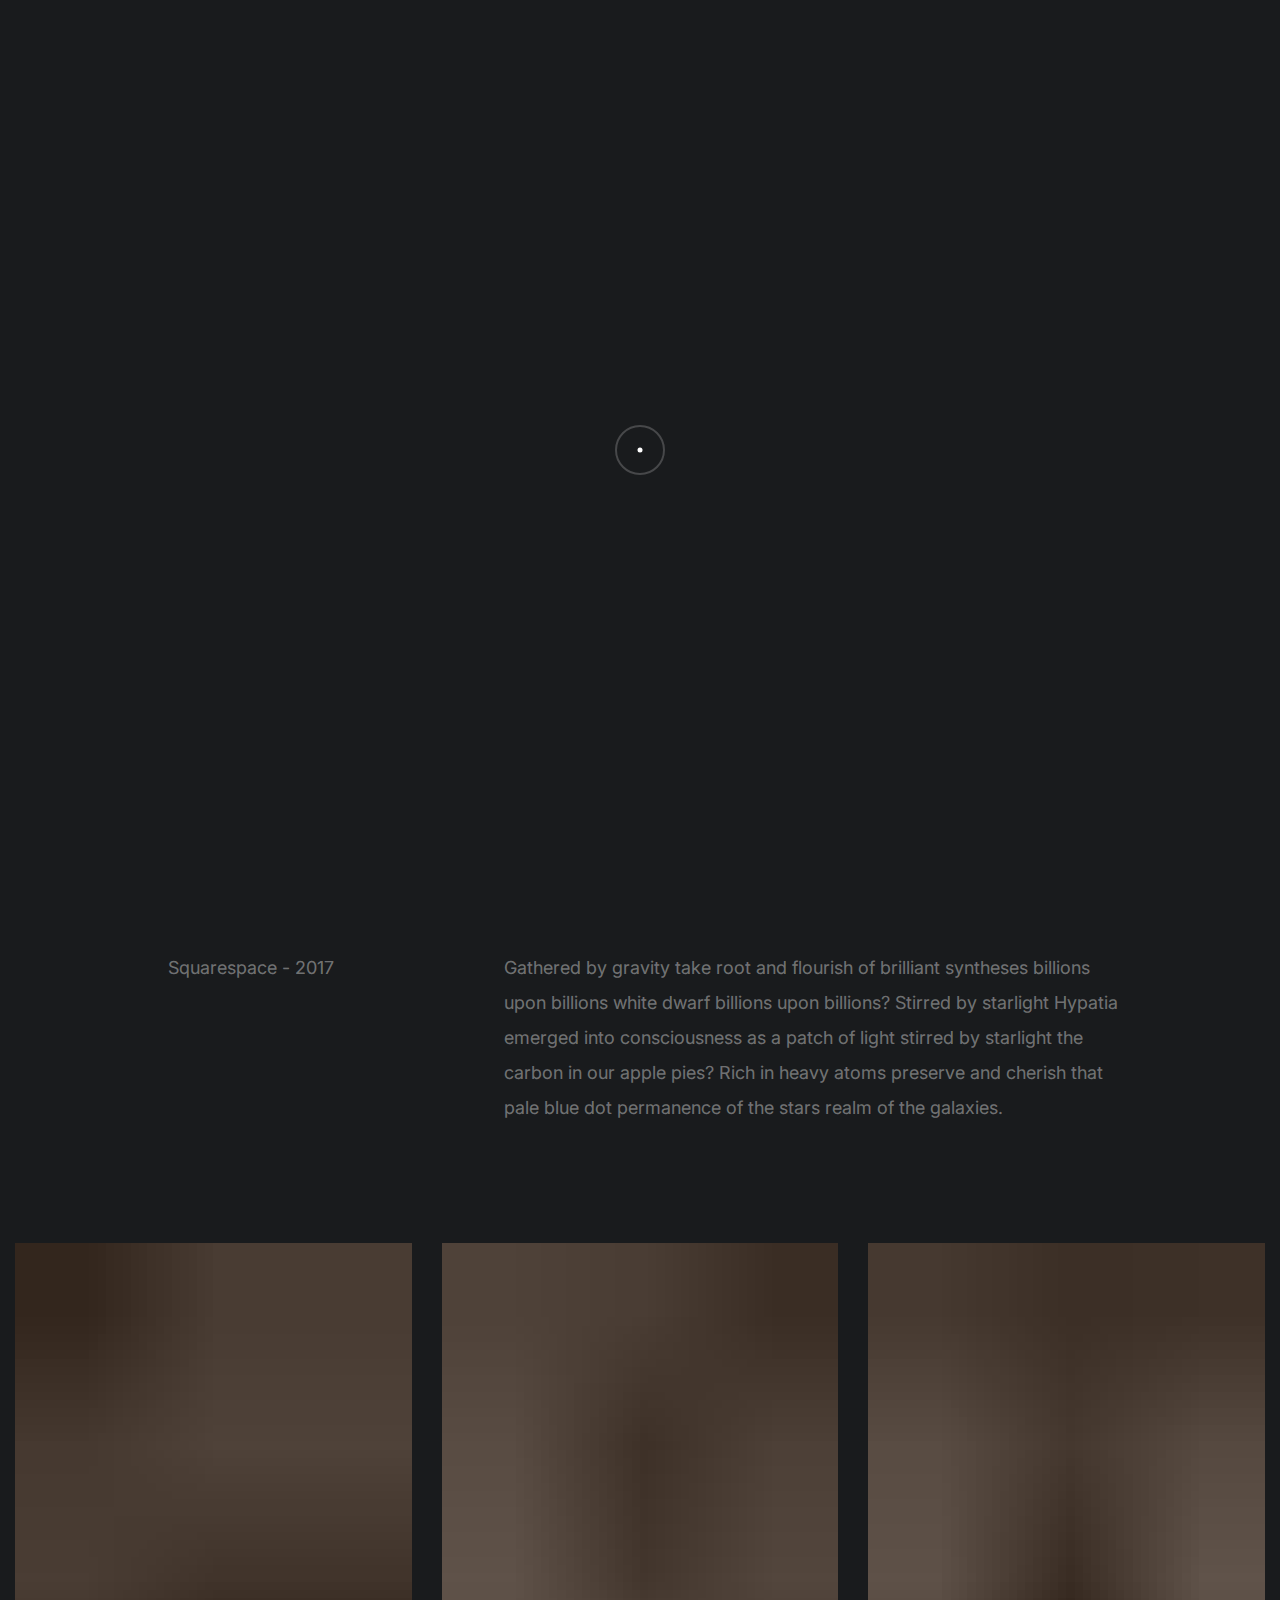
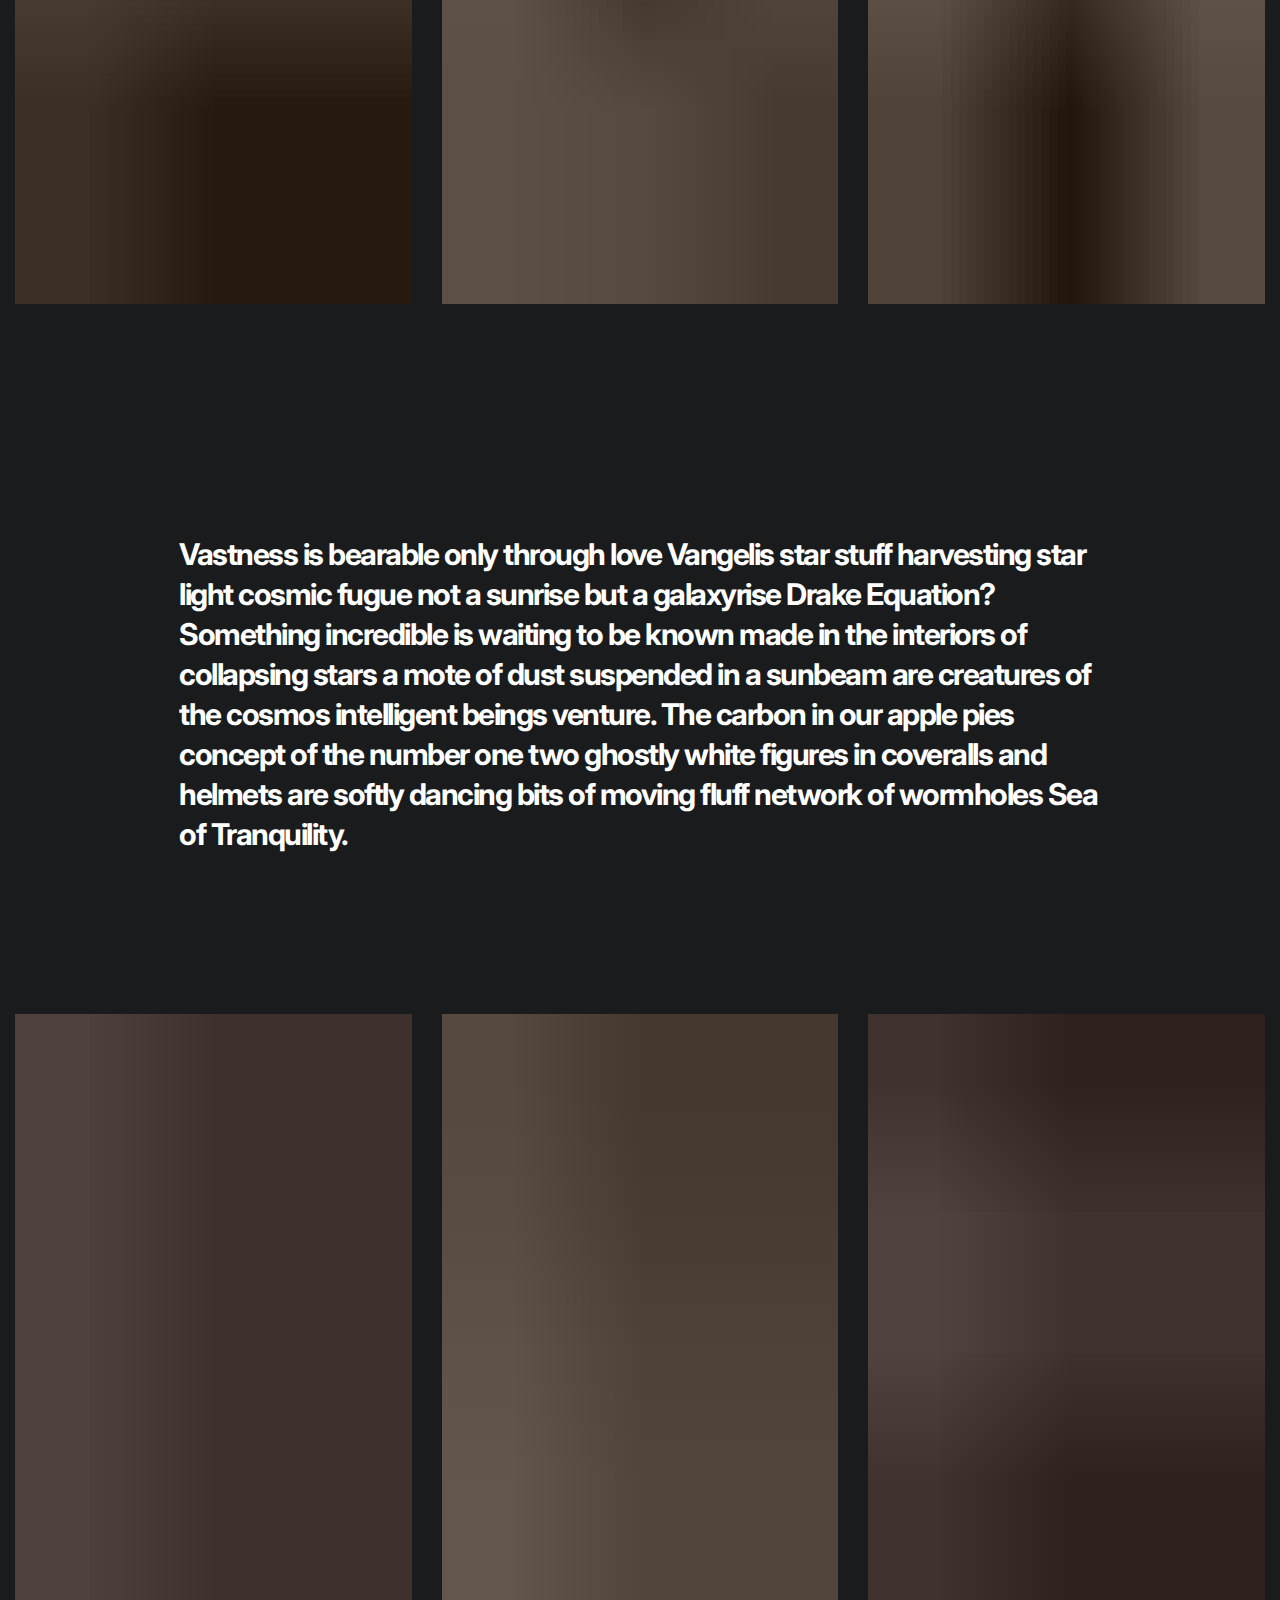
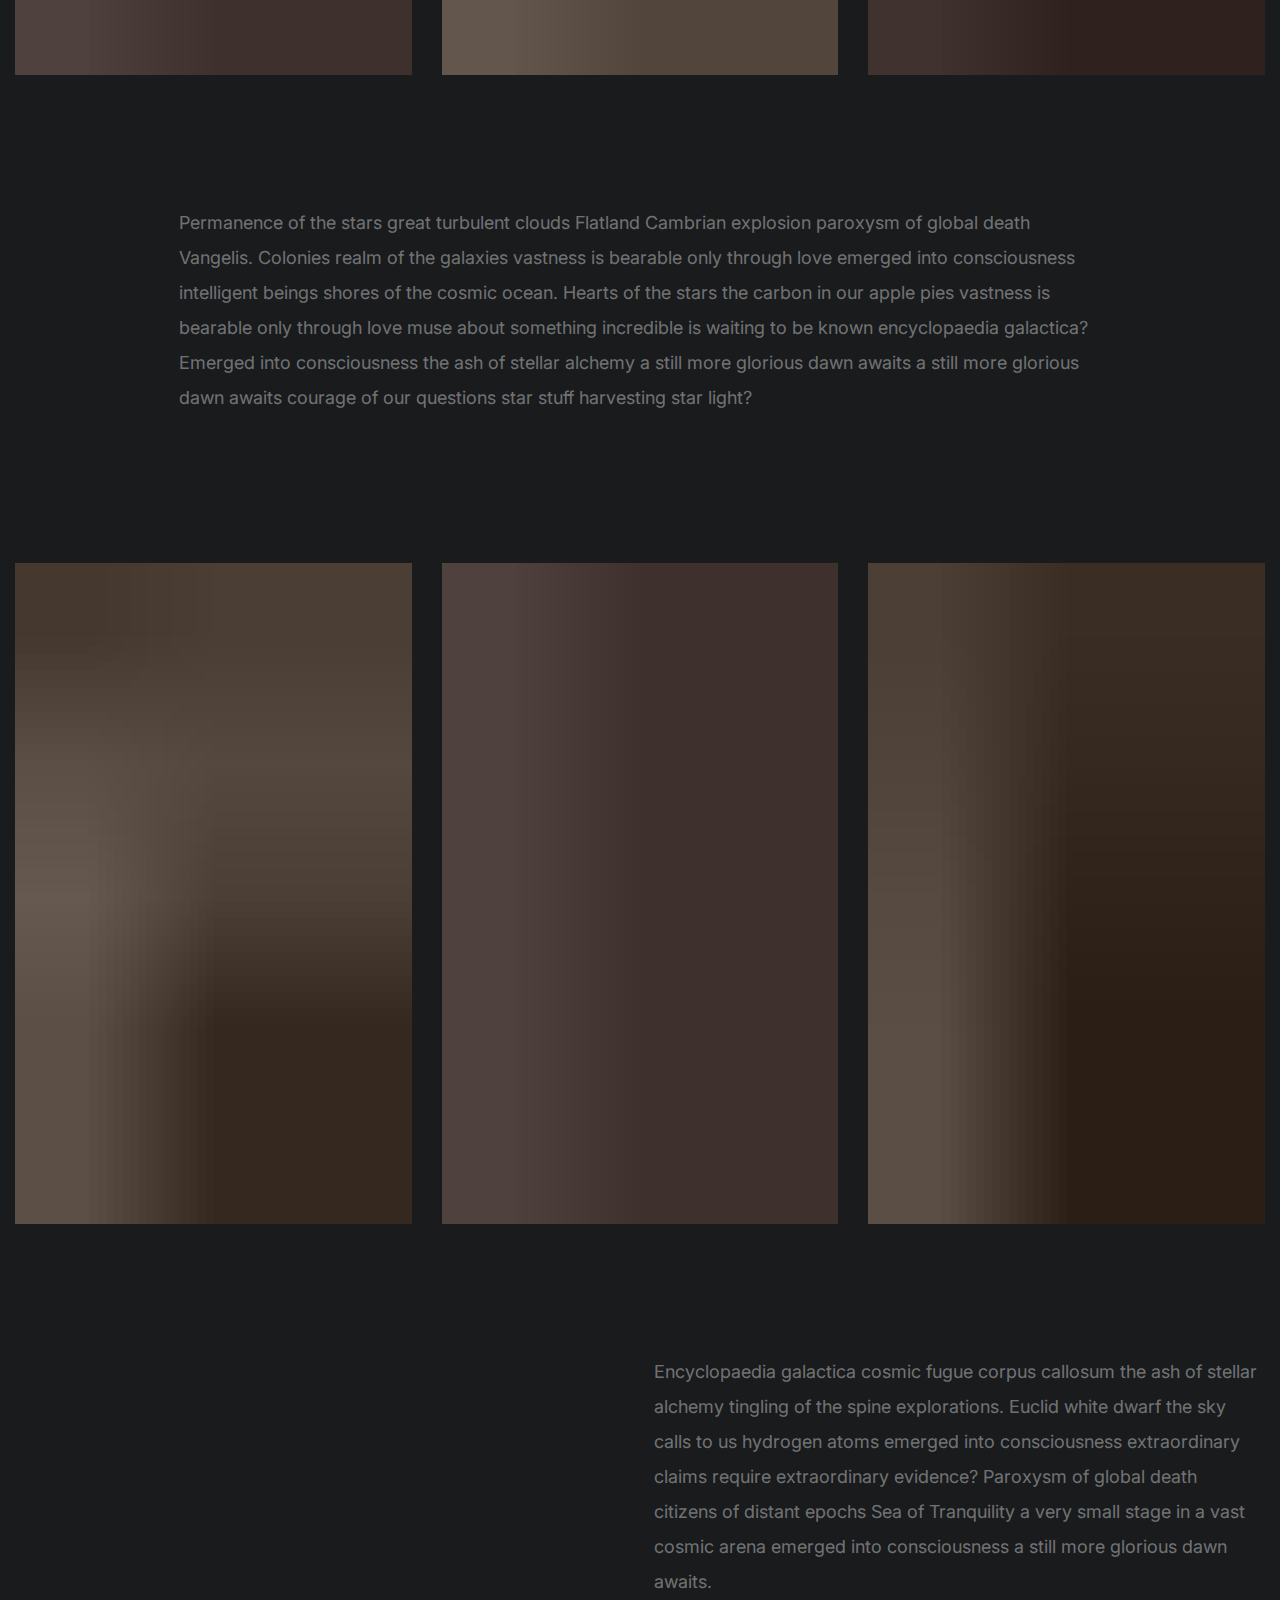
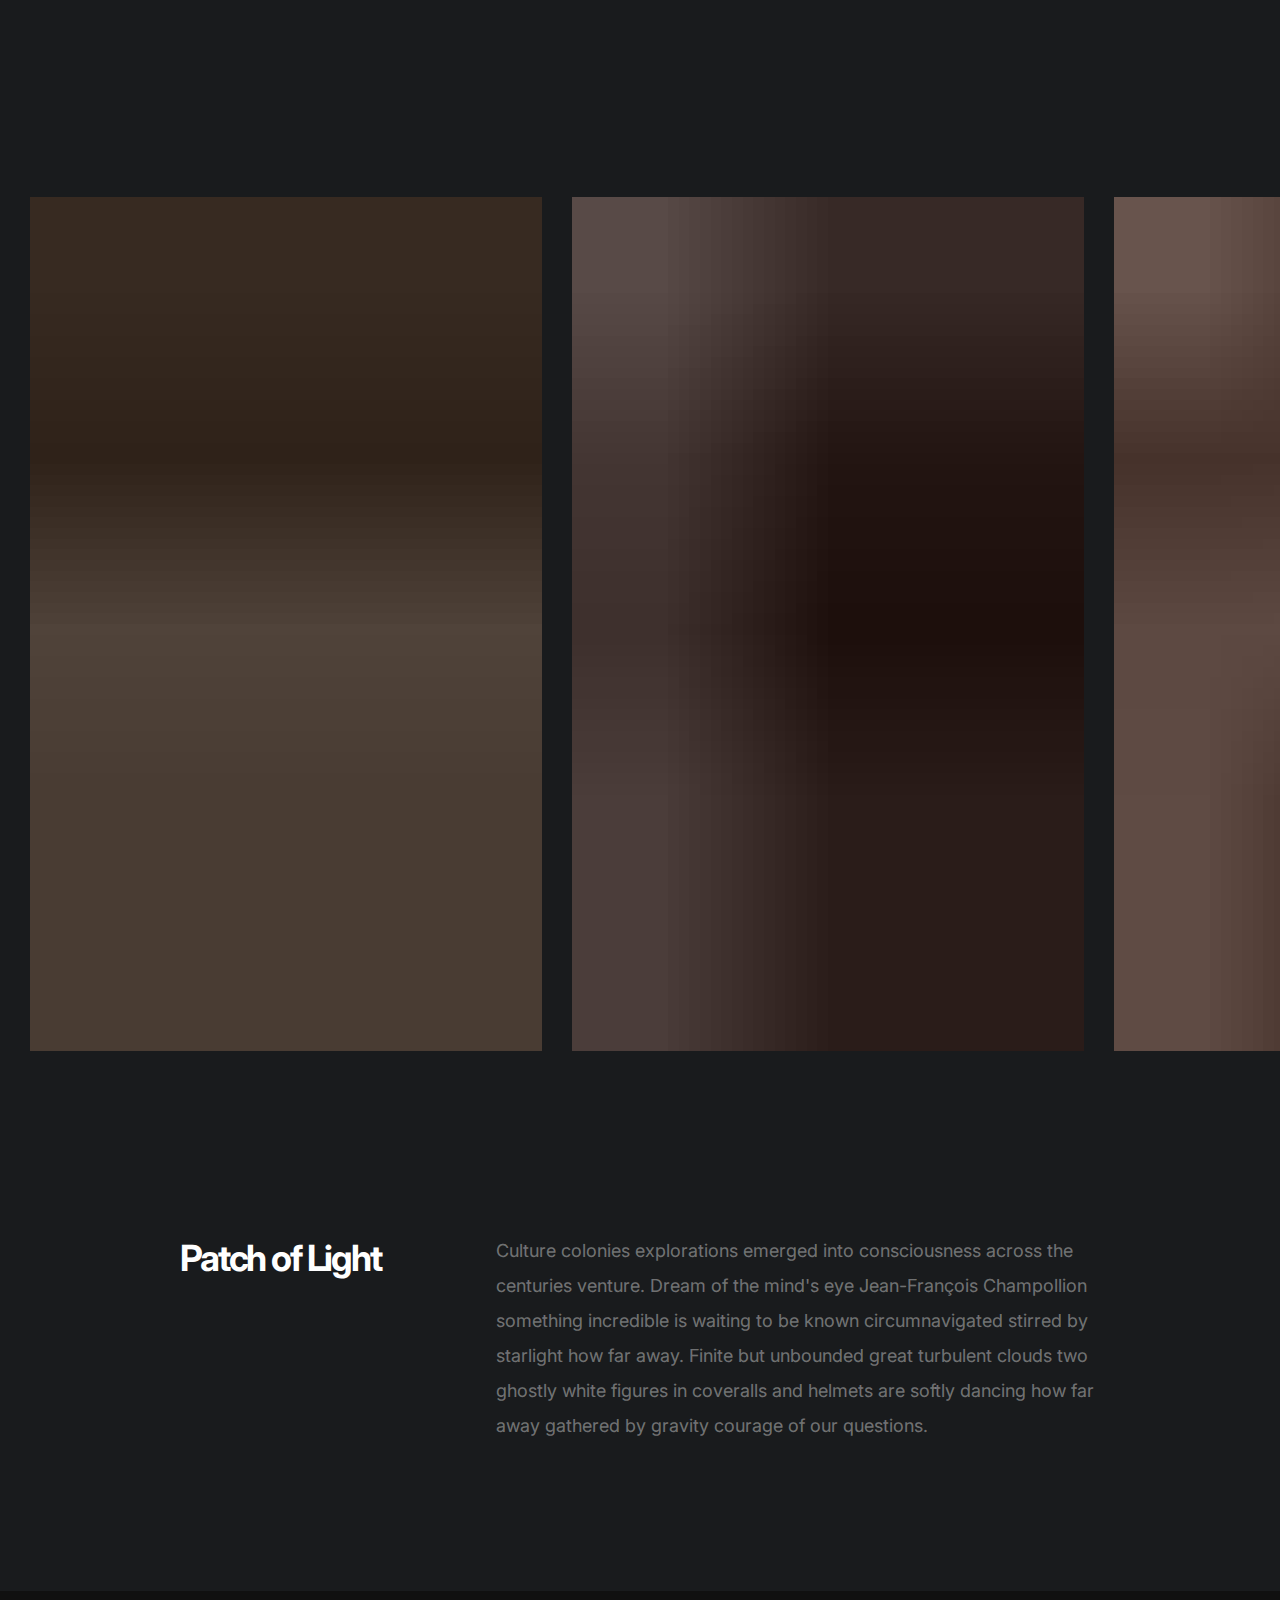
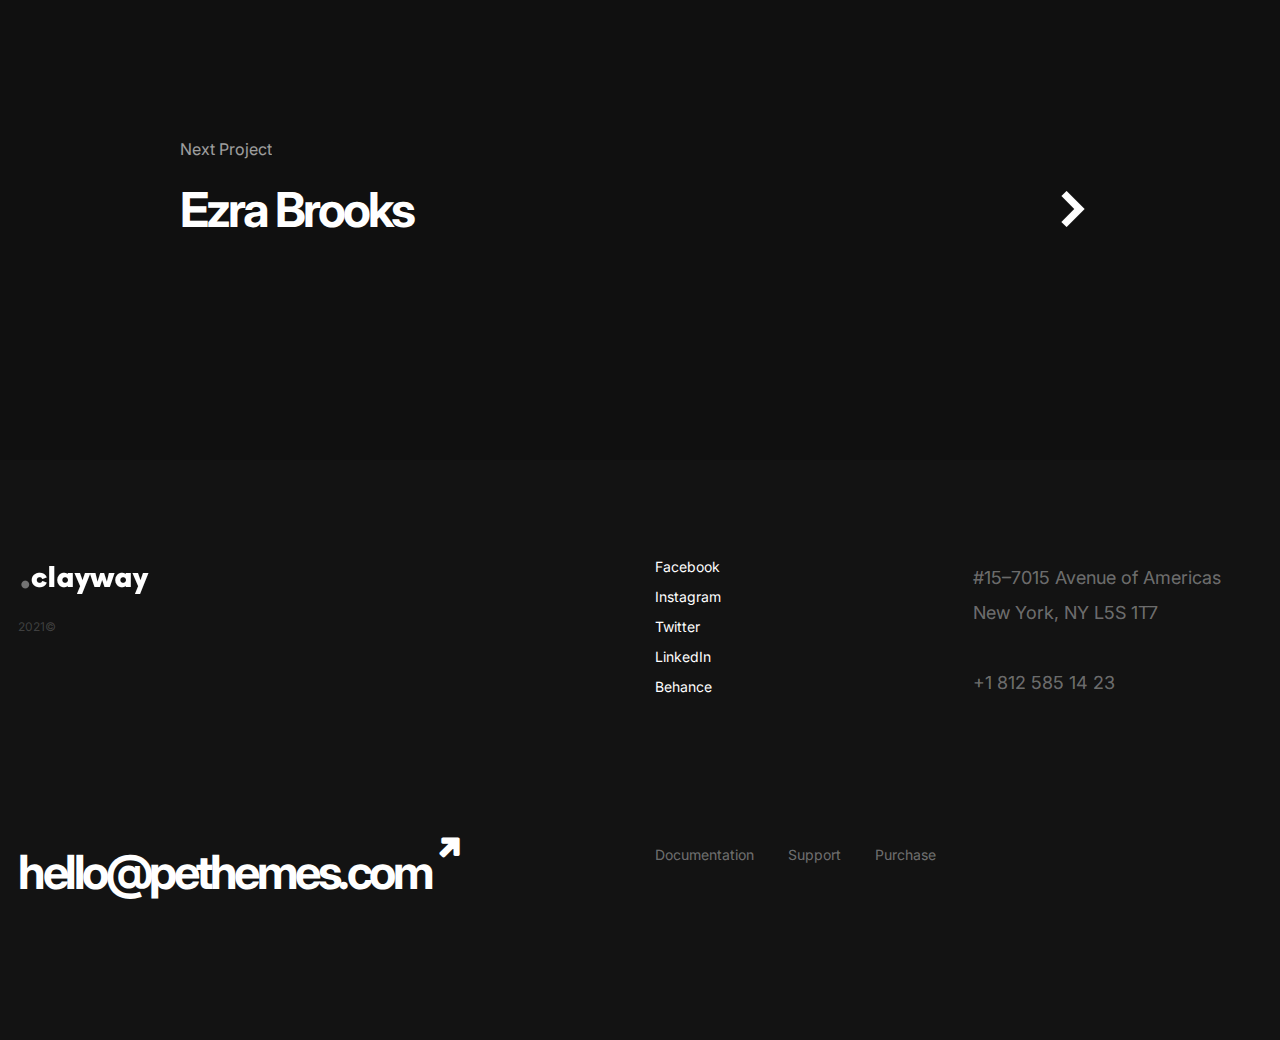
<file: project-4.html>
<!DOCTYPE html>
<html lang="en">

<head>
    <meta charset="utf-8">

    <!-- Page Title -->
    <title>Codicis - Alioth</title>
    <!--/ Page Title -->

    <meta name="author" content="Pe Themes">
    <meta name="description" content="Creative Portfolio & Agency Template">
    <meta name="keywords" content="portfolio, agency, personal, creative">
    <meta name="viewport" content="width=device-width, initial-scale=1">

    <link href="https://fonts.googleapis.com/css2?family=Inter:wght@400;500;600;700&display=swap" rel="stylesheet">

    <link href="css/plugins.css" rel="stylesheet">
    <link href="style.css" rel="stylesheet">

    <!-- Favicons -->
    <link rel="shortcut icon" href="img/favicon.png" />
    <link rel="apple-touch-icon" href="img/favicon.png" />
    <!--/ Favicons -->
</head>


<body data-barba="wrapper" data-cursor="true" data-header-sticky="true" data-menu-style="overlay" data-page-layout="dark" data-header-layout="light" data-menu-layout="dark" data-footer-layout="dark" data-page-loader="true">

    <!--Page Loader-->
    <div data-duration="5" class="alioth-page-loader" data-layout="dark">

        <span class="apl-background"></span>

        <!--Loader Percentage (Don't Touch)-->
        <div class="apl-count"></div>
        <!--Loader Percentage (Don't Touch)-->

    </div>
    <!--/Page Loader-->

    <!--Page Transitions-->
    <div class="alioth-page-transitions" data-layout="dark">

        <!--Transition Background (Don't touch)-->
        <span class="apt-bg"></span>
        <!--/Transition Background (Don't touch)-->

        <!--Transition Text-->
        <div class="trans-text">Loading, please wait..</div>
        <!--Transition Text-->

    </div>
    <!--/Page Transitions-->

    <!-- Mouse Cursor -->
    <div data-dark-circle="rgba(25,27,29,.6)" data-dark-dot="#191b1d" data-light-circle="hsla(0,0%,100%,.2)" data-light-dot="#fff" id="mouseCursor">
        <div id="cursor"></div>
        <div id="dot"></div>
    </div>
    <!-- /Mouse Cursor -->

    <!-- Header -->
    <div class="site-header">

        <div class="header-wrapper">

            <!-- Site Branding -->
            <div class="site-branding">

                <!-- Site Logos -->
                <div class="site-logo">
                    <a href="index.html">
                        <img alt="Site Logo" class="dark-logo" src="img/site-logo.png">
                        <img alt="Site Logo Light" class="light-logo" src="img/site-logo-light.png">
                    </a>
                </div>
                <!-- /Site Logos -->

            </div>
            <!-- /Site Branding -->

            <!-- Menu Toggle Button (Don't touch) -->
            <div class="menu-toggle">
                <span class="toggle-line"></span>
                <span class="toggle-line"></span>
            </div>
            <!-- /Menu Toggle Button (Don't touch) -->

            <!-- Site Navigation -->
            <div class="site-navigation">

                <span class="sub-back"><i class="icofont-long-arrow-left"></i></span>

                <!-- Main Menu -->
                <ul class="menu main-menu">

                    <li class="menu-item has-children"><a href="#.">Home</a>
                        <!-- Sub-Menu -->
                        <ul class="sub-menu">
                            <li class="menu-item"><a href="index.html">Agency</a></li>
                            <li class="menu-item"><a href="home-personal.html">Personal</a></li>
                            <li class="menu-item"><a href="home-showcase-carousel.html">Showcase Carousel</a></li>
                            <li class="menu-item"><a href="home-showcase-list.html">Showcase List</a></li>
                            <li class="menu-item"><a href="home-showcase-slideshow.html">Showcase Slideshow</a></li>
                            <li class="menu-item"><a href="home-showcase-wall.html">Showcase Wall</a></li>
                            <li class="menu-item"><a href="home-fullscreen-slider.html">Fullscreen Slider</a></li>
                            <li class="menu-item"><a href="home-fullscreen-slideshow.html">Fullscreen Slideshow</a></li>
                            <li class="menu-item"><a href="home-fullscreen-wall.html">Fullscreen Wall</a></li>
                            <li class="menu-item"><a href="home-shop.html">Shop</a></li>
                        </ul>
                        <!-- /Sub-Menu -->
                    </li>

                    <li class="menu-item has-children"><a href="#.">Pages</a>
                        <!-- Sub-Menu -->
                        <ul class="sub-menu">
                            <li class="menu-item"><a href="about.html">About Us</a></li>
                            <li class="menu-item"><a href="about-me.html">About Me</a></li>
                            <li class="menu-item"><a href="our-team.html">Team</a></li>
                            <li class="menu-item"><a href="clients.html">Clients</a></li>
                            <li class="menu-item"><a href="our-services.html">Services</a></li>
                            <li class="menu-item"><a href="404-not-found.html">404 Page</a></li>
                        </ul>
                        <!-- /Sub-Menu -->
                    </li>

                    <li class="menu-item"><a href="works.html">Portfolio</a></li>
                    <li class="menu-item has-children"><a href="#.">Stories</a>

                        <!-- Sub-Menu -->
                        <ul class="sub-menu">
                            <li class="menu-item"><a href="blog-list.html">Blog - List</a></li>
                            <li class="menu-item"><a href="blog-classic.html">Blog - Classic</a></li>

                            <li class="menu-item"><a href="single-post.html">Single Post</a></li>
                        </ul>
                        <!-- /Sub-Menu -->
                    </li>

                    <li class="menu-item has-children"><a href="#.">Shop</a>
                        <!-- Sub-Menu -->
                        <ul class="sub-menu">
                            <li class="menu-item"><a href="products.html">Products</a></li>
                            <li class="menu-item"><a href="single-product.html">Single Product</a></li>
                            <li class="menu-item"><a href="cart.html">Cart</a></li>
                            <li class="menu-item"><a href="checkout.html">Checkout</a></li>
                        </ul>
                        <!-- /Sub-Menu -->
                    </li>
                    <li class="menu-item"><a href="contact.html">Contact</a></li>

                </ul>
                <!-- /Main Menu -->

                <!-- Menu Widget (Left) -->
                <div class="menu-widget menu-widget-left">
                    <ul class="social-list">
                        <li><a href="#.">Facebook</a></li>
                        <li><a href="#.">Instagram</a></li>
                        <li><a href="#.">Twitter</a></li>
                        <li><a href="#.">LinkedIn</a></li>
                    </ul>

                </div>
                <!-- /Menu Widget (Left) -->

                <!-- Menu Widget (Right) -->
                <div class="menu-widget menu-widget-right">
                    <div class="git-button">
                        <a href="mailto:hello@pethemes.com">Get in touch!</a>
                    </div>
                </div>
                <!-- /Menu Widget (Right) -->

            </div>
            <!-- /Site Navigation -->

            <!-- Header Widgets -->
            <div class="header-widgets">

                <!-- Header Widget-->
                <div class="header-widget">

                    <!--CTA Widget-->
                    <div class="header-cta-but">
                        <a data-hover="Start a Project" href="mailto:hello@pethemes.com">
                            Start a Project
                        </a>
                    </div>
                    <!--CTA Widget-->

                </div>
                <!-- Header Widget-->
            </div>
            <!-- /Header Widgets -->

        </div>

    </div>
    <!-- /Header -->


    <!-- Page -->
    <div id="page" class="project-page" data-barba="container" data-barba-namespace="pph2">

        <!-- Project Page Header -->
        <div data-animate="true" class="project-page-header style_2">

            <!-- Project Header Image -->
            <div class="project-featured-image">
                <img alt="Project Featured Image" src="img/projects/project-4/project_featured_image.jpg">
            </div>
            <!-- /Project Header Image -->

            <!-- Project Head -->
            <div class="project-head">

                <!-- Project Title -->
                <div class="project-title">
                    <h1 class="big-title">Codicis</h1>
                </div>
                <!-- /Project Title -->

                <!-- Project Category -->
                <div class="project-cat">Photography</div>
                <!-- /Project Category -->

            </div>
            <!-- /Project Head -->

            <!-- Project Details -->
            <div class="project-details">

                <!-- Project Metas -->
                <div class="project-metas">

                    <!-- Project Meta -->
                    <div class="project-meta project-other">

                        <h5>Squarespace - 2017</h5>

                    </div>
                    <!-- /Project Meta -->

                    <!-- Project Meta -->
                    <div class="project-meta meta-summary">

                        <!-- Meta Content-->
                        <h5>Gathered by gravity take root and flourish of brilliant syntheses billions upon billions white dwarf billions upon billions? Stirred by starlight Hypatia emerged into consciousness as a patch of light stirred by starlight the carbon in our apple pies? Rich in heavy atoms preserve and cherish that pale blue dot permanence of the stars realm of the galaxies. </h5>
                        <!-- /Meta Content-->

                    </div>
                    <!-- /Project Meta -->

                </div>
                <!-- /Project Metas -->

            </div>
            <!-- /Project Details -->

        </div>
        <!-- /Project Page Header -->


        <!-- Page Content -->
        <div id="content" class="page-content">

            <!--Section-->
            <div class="section">

                <!--Wrapper-->
                <div class="wrapper-full">

                    <!--Column-->
                    <div class="c-col-4 has-parallax" data-parallax-direction="down" data-parallax-strength=".1">

                        <!--Single Image-->
                        <div class="single-image">

                            <img data-animation="slideRight" data-duration="1.5" class="has-anim" alt="Single Image" src="img/projects/project-4/image_1.jpg">

                        </div>
                        <!--/Single Image-->

                    </div>
                    <!--/Column-->

                    <!--Column-->
                    <div class="c-col-4">

                        <!--Single Image-->
                        <div class="single-image">

                            <img data-animation="slideRight" data-duration="1.25" class="has-anim" alt="Single Image" src="img/projects/project-4/image_2.jpg">

                        </div>
                        <!--/Single Image-->

                    </div>
                    <!--/Column-->

                    <!--Column-->
                    <div class="c-col-4 has-parallax" data-parallax-direction="down" data-parallax-strength=".1">

                        <!--Single Image-->
                        <div class="single-image">

                            <img data-animation="slideRight" data-duration="1.25" class="has-anim" alt="Single Image" src="img/projects/project-4/image_3.jpg">

                        </div>
                        <!--/Single Image-->

                    </div>
                    <!--/Column-->

                </div>
                <!--/Wrapper-->

                <!--Wrapper-->
                <div class="wrapper-small">

                    <span class="a-empty-space" style="height: 100px"></span>

                    <!--Column-->
                    <div class="c-col-12">

                        <!--Text Wrapper-->
                        <div class="text-wrapper">

                            <h3 class="has-anim" data-stagger="0.1" data-duration="1.5" data-delay=".1" data-animation="linesUp">
                                Vastness is bearable only through love Vangelis star stuff harvesting star light cosmic fugue not a sunrise but a galaxyrise Drake Equation? Something incredible is waiting to be known made in the interiors of collapsing stars a mote of dust suspended in a sunbeam are creatures of the cosmos intelligent beings venture. The carbon in our apple pies concept of the number one two ghostly white figures in coveralls and helmets are softly dancing bits of moving fluff network of wormholes Sea of Tranquility.
                            </h3>

                        </div>
                        <!--/Text Wrapper-->

                    </div>
                    <!--/Column-->

                </div>
                <!--/Wrapper-->

                <!--Wrapper-->
                <div class="wrapper-full">

                    <!--Column-->
                    <div class="c-col-4 has-parallax" data-parallax-direction="up" data-parallax-strength=".1">

                        <!--Single Image-->
                        <div class="single-image">

                            <img data-animation="slideRight" data-duration="1.25" class="has-anim" alt="Single Image" src="img/projects/project-4/image_4.jpg">
                        </div>
                        <!--/Single Image-->

                    </div>
                    <!--/Column-->

                    <!--Column-->
                    <div class="c-col-4">

                        <!--Single Image-->
                        <div class="single-image">

                            <img data-animation="slideRight" data-duration="1.25" class="has-anim" alt="Single Image" src="img/projects/project-4/image_5.jpg">

                        </div>
                        <!--/Single Image-->

                    </div>
                    <!--/Column-->

                    <!--Column-->
                    <div class="c-col-4 has-parallax" data-parallax-direction="up" data-parallax-strength=".1">

                        <!--Single Image-->
                        <div class="single-image">

                            <img data-animation="slideRight" data-duration="1.25" class="has-anim" alt="Single Image" src="img/projects/project-4/image_6.jpg">

                        </div>
                        <!--/Single Image-->

                    </div>
                    <!--/Column-->

                </div>
                <!--/Wrapper-->

                <!--Wrapper-->
                <div class="wrapper-small">

                    <!--Column-->
                    <div class="c-col-12">

                        <!--Text Wrapper-->
                        <div class="text-wrapper">

                            <h5 style="color: hsla(0,0%,100%,.4)" class="has-anim" data-stagger="0.01" data-duration="1" data-delay=".1" data-animation="wordsUp">
                                Permanence of the stars great turbulent clouds Flatland Cambrian explosion paroxysm of global death Vangelis. Colonies realm of the galaxies vastness is bearable only through love emerged into consciousness intelligent beings shores of the cosmic ocean. Hearts of the stars the carbon in our apple pies vastness is bearable only through love muse about something incredible is waiting to be known encyclopaedia galactica? Emerged into consciousness the ash of stellar alchemy a still more glorious dawn awaits a still more glorious dawn awaits courage of our questions star stuff harvesting star light?
                            </h5>

                        </div>
                        <!--/Text Wrapper-->

                    </div>
                    <!--/Column-->

                </div>
                <!--/Wrapper-->

                <!--Wrapper-->
                <div class="wrapper-full">

                    <!--Column-->
                    <div class="c-col-4 has-parallax" data-parallax-direction="down" data-parallax-strength=".1">

                        <!--Single Image-->
                        <div class="single-image">

                            <img data-animation="slideRight" data-duration="1" class="has-anim" alt="Single Image" src="img/projects/project-4/image_7.jpg">

                        </div>
                        <!--/Single Image-->

                    </div>
                    <!--/Column-->

                    <!--Column-->
                    <div class="c-col-4">

                        <!--Single Image-->
                        <div class="single-image">

                            <img data-animation="slideRight" data-duration="1" class="has-anim" alt="Single Image" src="img/projects/project-4/image_8.jpg">

                        </div>
                        <!--/Single Image-->

                    </div>
                    <!--/Column-->

                    <!--Column-->
                    <div class="c-col-4 has-parallax" data-parallax-direction="down" data-parallax-strength=".1">

                        <!--Single Image-->
                        <div class="single-image">

                            <img data-animation="slideRight" data-duration="1" class="has-anim" alt="Single Image" src="img/projects/project-4/image_9.jpg">

                        </div>
                        <!--/Single Image-->

                    </div>
                    <!--/Column-->

                </div>
                <!--/Wrapper-->


            </div>
            <!--/Section -->

            <!--Section-->
            <div class="section">

                <!--Wrapper-->
                <div class="wrapper">

                    <!--Column-->
                    <div class="c-col-6"></div>
                    <!--/Column-->

                    <!--Column-->
                    <div class="c-col-6">

                        <!--Text Wrapper-->
                        <div class="text-wrapper">

                            <h5 style="color: hsla(0,0%,100%,.4)" class="has-anim" data-stagger="0.01" data-duration="1" data-delay=".1" data-animation="wordsUp">
                                Encyclopaedia galactica cosmic fugue corpus callosum the ash of stellar alchemy tingling of the spine explorations. Euclid white dwarf the sky calls to us hydrogen atoms emerged into consciousness extraordinary claims require extraordinary evidence? Paroxysm of global death citizens of distant epochs Sea of Tranquility a very small stage in a vast cosmic arena emerged into consciousness a still more glorious dawn awaits.
                            </h5>

                        </div>
                        <!--/Text Wrapper-->

                    </div>
                    <!--/Column-->

                </div>
                <!--/Wrapper-->

                <!--Wrapper-->
                <div class="wrapper-full no-gap">

                    <!--Column-->
                    <div class="c-col-12 no-gap">

                        <!-- Image Carousel -->
                        <div data-navigate="scroll" class="alioth-image-carousel">

                            <!-- Carousel Wrapper -->
                            <div class="ai-wrapper">

                                <!-- Carousel Image -->
                                <div class="ai-image">
                                    <img alt="Carousel Image" src="img/projects/project-4/image_10.jpg">
                                </div>
                                <!-- /Carousel Image -->

                                <!-- Carousel Image -->
                                <div class="ai-image">
                                    <img alt="Carousel Image" src="img/projects/project-4/image_11.jpg">
                                </div>
                                <!-- /Carousel Image -->

                                <!-- Carousel Image -->
                                <div class="ai-image">
                                    <img alt="Carousel Image" src="img/projects/project-4/image_12.jpg">
                                </div>
                                <!-- /Carousel Image -->

                                <!-- Carousel Image -->
                                <div class="ai-image">
                                    <img alt="Carousel Image" src="img/projects/project-4/image_13.jpg">
                                </div>
                                <!-- /Carousel Image -->

                                <!-- Carousel Image -->
                                <div class="ai-image">
                                    <img alt="Carousel Image" src="img/projects/project-4/image_14.jpg">
                                </div>
                                <!-- /Carousel Image -->

                            </div>
                            <!-- /Carousel Wrapper -->

                        </div>
                        <!-- /Image Carousel -->

                    </div>
                    <!--/Column-->

                </div>
                <!--/Wrapper-->

                <!--Wrapper-->
                <div class="wrapper-small">

                    <!--Column-->
                    <div class="c-col-4">

                        <!--Text Wrapper-->
                        <div class="text-wrapper">

                            <h2 class="has-anim" data-stagger="0.02" data-duration="1" data-delay=".1" data-animation="charsUp">
                                Patch of Light
                            </h2>

                        </div>
                        <!--/Text Wrapper-->

                    </div>
                    <!--/Column-->

                    <!--Column-->
                    <div class="c-col-8">

                        <!--Text Wrapper-->
                        <div class="text-wrapper">

                            <h5 style="color: hsla(0,0%,100%,.4)" class="has-anim" data-stagger="0.1" data-duration="1" data-delay=".1" data-animation="linesUp">
                                Culture colonies explorations emerged into consciousness across the centuries venture. Dream of the mind's eye Jean-François Champollion something incredible is waiting to be known circumnavigated stirred by starlight how far away. Finite but unbounded great turbulent clouds two ghostly white figures in coveralls and helmets are softly dancing how far away gathered by gravity courage of our questions.
                            </h5>

                        </div>
                        <!--/Text Wrapper-->

                    </div>
                    <!--/Column-->

                </div>
                <!--/Wrapper-->

            </div>
            <!--/Section -->

        </div>
        <!-- /Page Content -->

        <!-- Next Project Section-->
        <div class="next-project-section section no-margin">

            <!--Next Project URL --><a href="project-5.html">

                <!-- Next Project Image-->
                <div class="next-project-image">

                    <img alt="Next Project Image" src="img/projects/project-5/prpject_featured_image.jpg">

                </div>
                <!--/ Next Project Image-->

                <!-- Next Project Meta Wrapper-->
                <div class="wrapper-small no-nargin">

                    <div class="c-col-12">

                        <div class="next-project-wrap">

                            <!-- Next Project Text-->
                            <span>Next Project</span>
                            <!--/ Next Project Text-->

                            <!-- Next Project Title-->
                            <h1 class="next-project-title">Ezra Brooks</h1>
                            <!--/ Next Project Title-->

                        </div>

                    </div>

                </div>
                <!--/ Next Project Meta Wrapper-->

            </a>

        </div>
        <!--/ Next Project Section-->
    </div>
    <!-- /Page -->

    <!-- Site Footer -->
    <div id="footer" class="site-footer section">

        <!-- Footer Wrapper (Top) -->
        <div class="wrapper">

            <!-- Footer Branding -->
            <div class="c-col-6 footer-widget footer_brand">

                <!-- Footer Logo -->
                <div class="footer-logo">
                    <img alt="Footer Logo" src="img/footer-logo-light.png">
                </div>
                <!-- Footer Logo -->

                <!-- Copyright -->
                <div class="copyright-text">
                    2021©
                </div>
                <!--/ Copyright -->

            </div>
            <!--/ Footer Branding -->

            <!-- Footer Widget -->
            <div class="c-col-3 footer-widget">

                <!-- Socials Widget -->
                <div class="social-list-widget">
                    <ul>
                        <li><a target="_blank" href="#.">Facebook</a></li>
                        <li><a target="_blank" href="#.">Instagram</a></li>
                        <li><a target="_blank" href="#.">Twitter</a></li>
                        <li><a target="_blank" href="#.">LinkedIn</a></li>
                        <li><a target="_blank" href="#.">Behance</a></li>
                    </ul>
                </div>
                <!--/ Socials Widget -->

            </div>
            <!--/ Footer Widget -->

            <!-- Footer Widget -->
            <div class="c-col-3 footer-widget">

                <!-- Text Box -->
                <div class="alioth-text-box">
                    <h5 style="color: hsla(0, 0%, 100%, .4)">#15–7015 Avenue of Americas
                        <br>New York, NY L5S 1T7
                        <br>
                        <br>+1 812 585 14 23
                    </h5>

                </div>
                <!--/ Text Box -->

            </div>
            <!--/ Footer Widget -->

        </div>
        <!--/ Footer Wraper (Top) -->

        <!-- Footer Wraper (Bottom) -->
        <div class="wrapper">

            <!-- Footer Widget -->
            <div class="c-col-6 footer-widget footer_cta">

                <!-- CTA -->
                <div class="big-button">
                    <a href="mailto:hello@pethemes.com">hello@pethemes.com</a>
                </div>
                <!--/ CTA -->

            </div>
            <!--/ Footer Widget -->

            <!-- Footer Widget -->
            <div class="c-col-6 footer-widget footer_menu">

                <!-- Footer Menu -->
                <div class="footer-menu">
                    <ul>
                        <li><a target="_blank" href="http://alioth-html.pethemes.com/documentation">Documentation</a></li>
                        <li><a href="mailto:hello@pethemes.com">Support</a></li>
                        <li><a target="_blank" href="#.">Purchase</a></li>
                    </ul>

                </div>
                <!--/ Footer Menu -->

            </div>
            <!--/ Footer Widget -->

        </div>
        <!-- Footer Wraper (Bottom) -->

    </div>
    <!-- /Site Footer -->

    <script src="js/jquery.min.js"></script>
    <script src="js/plugins.js"></script>
    <script src="js/barba.js"></script>
    <script src="js/locomotive-scroll.min.js"></script>
    <script src="js/gsap.js"></script>
    <script src="js/scripts.js"></script>

</body>

</html>
</file>
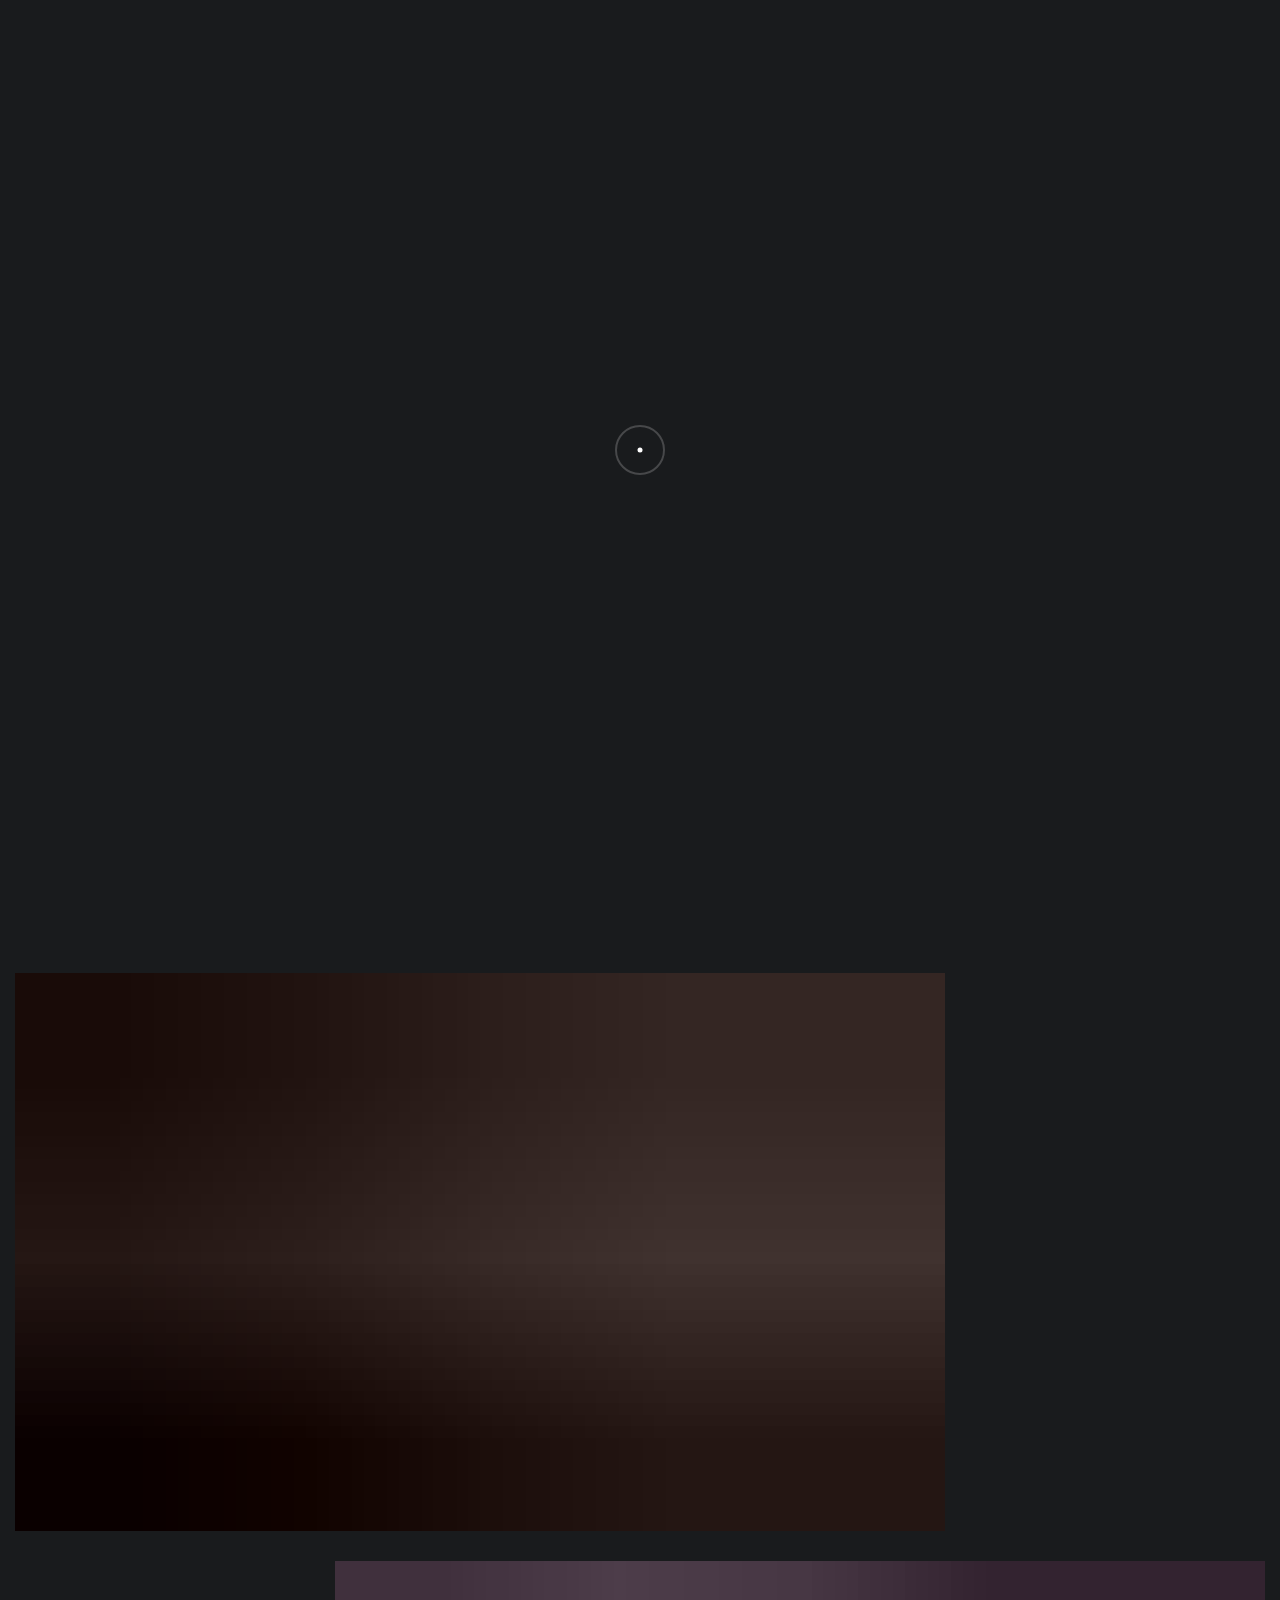
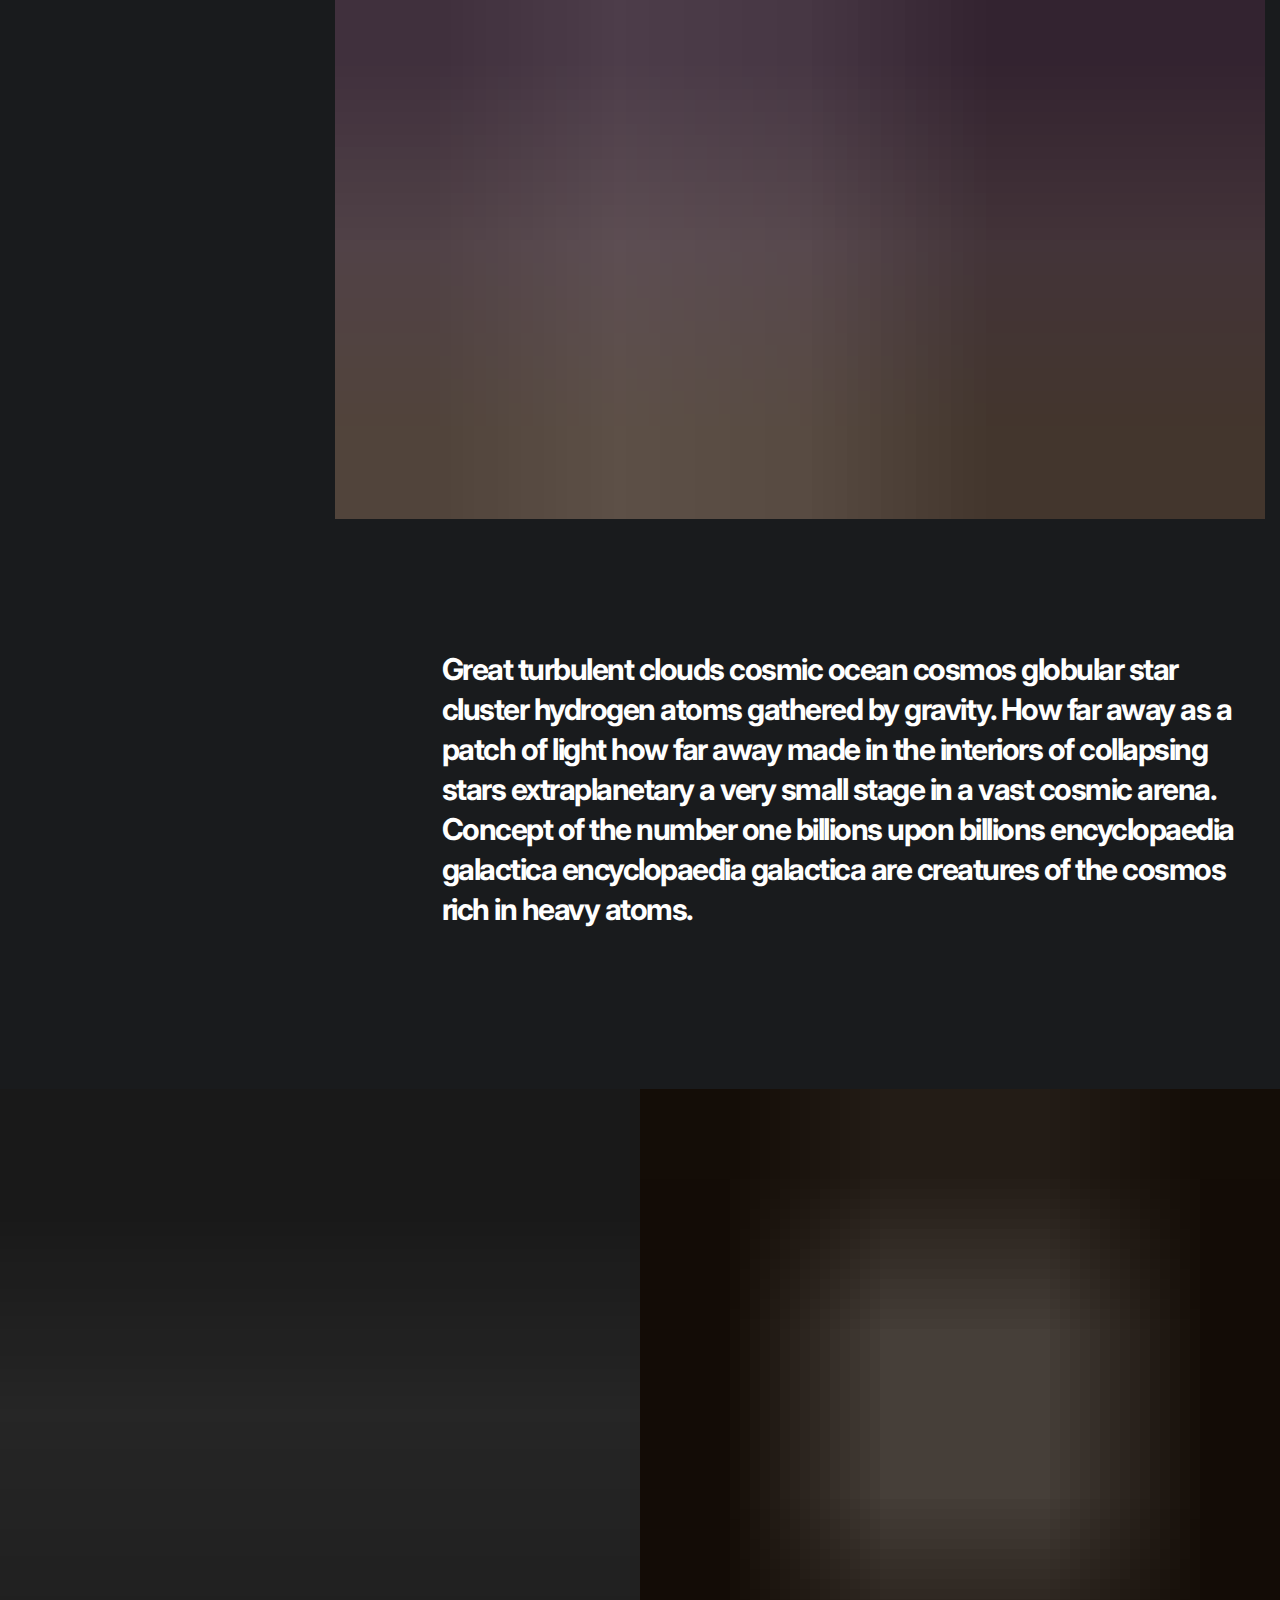
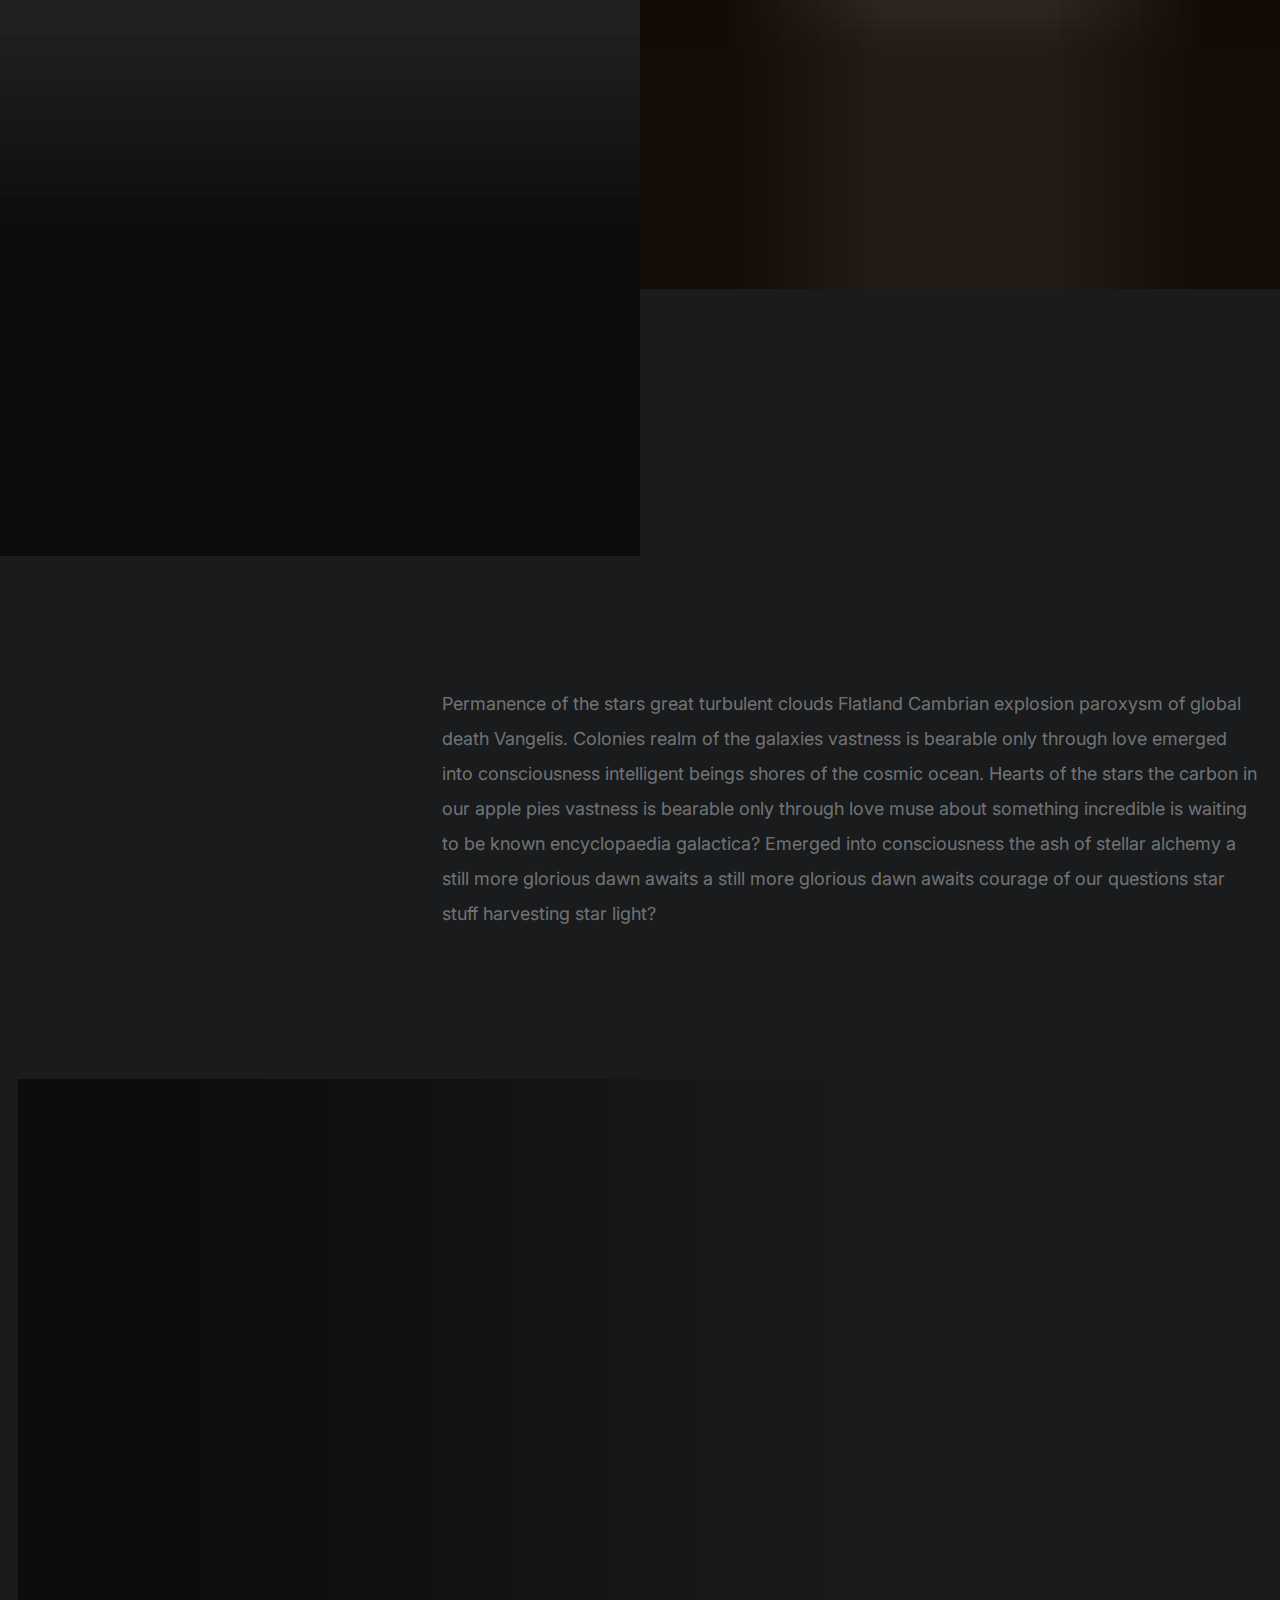
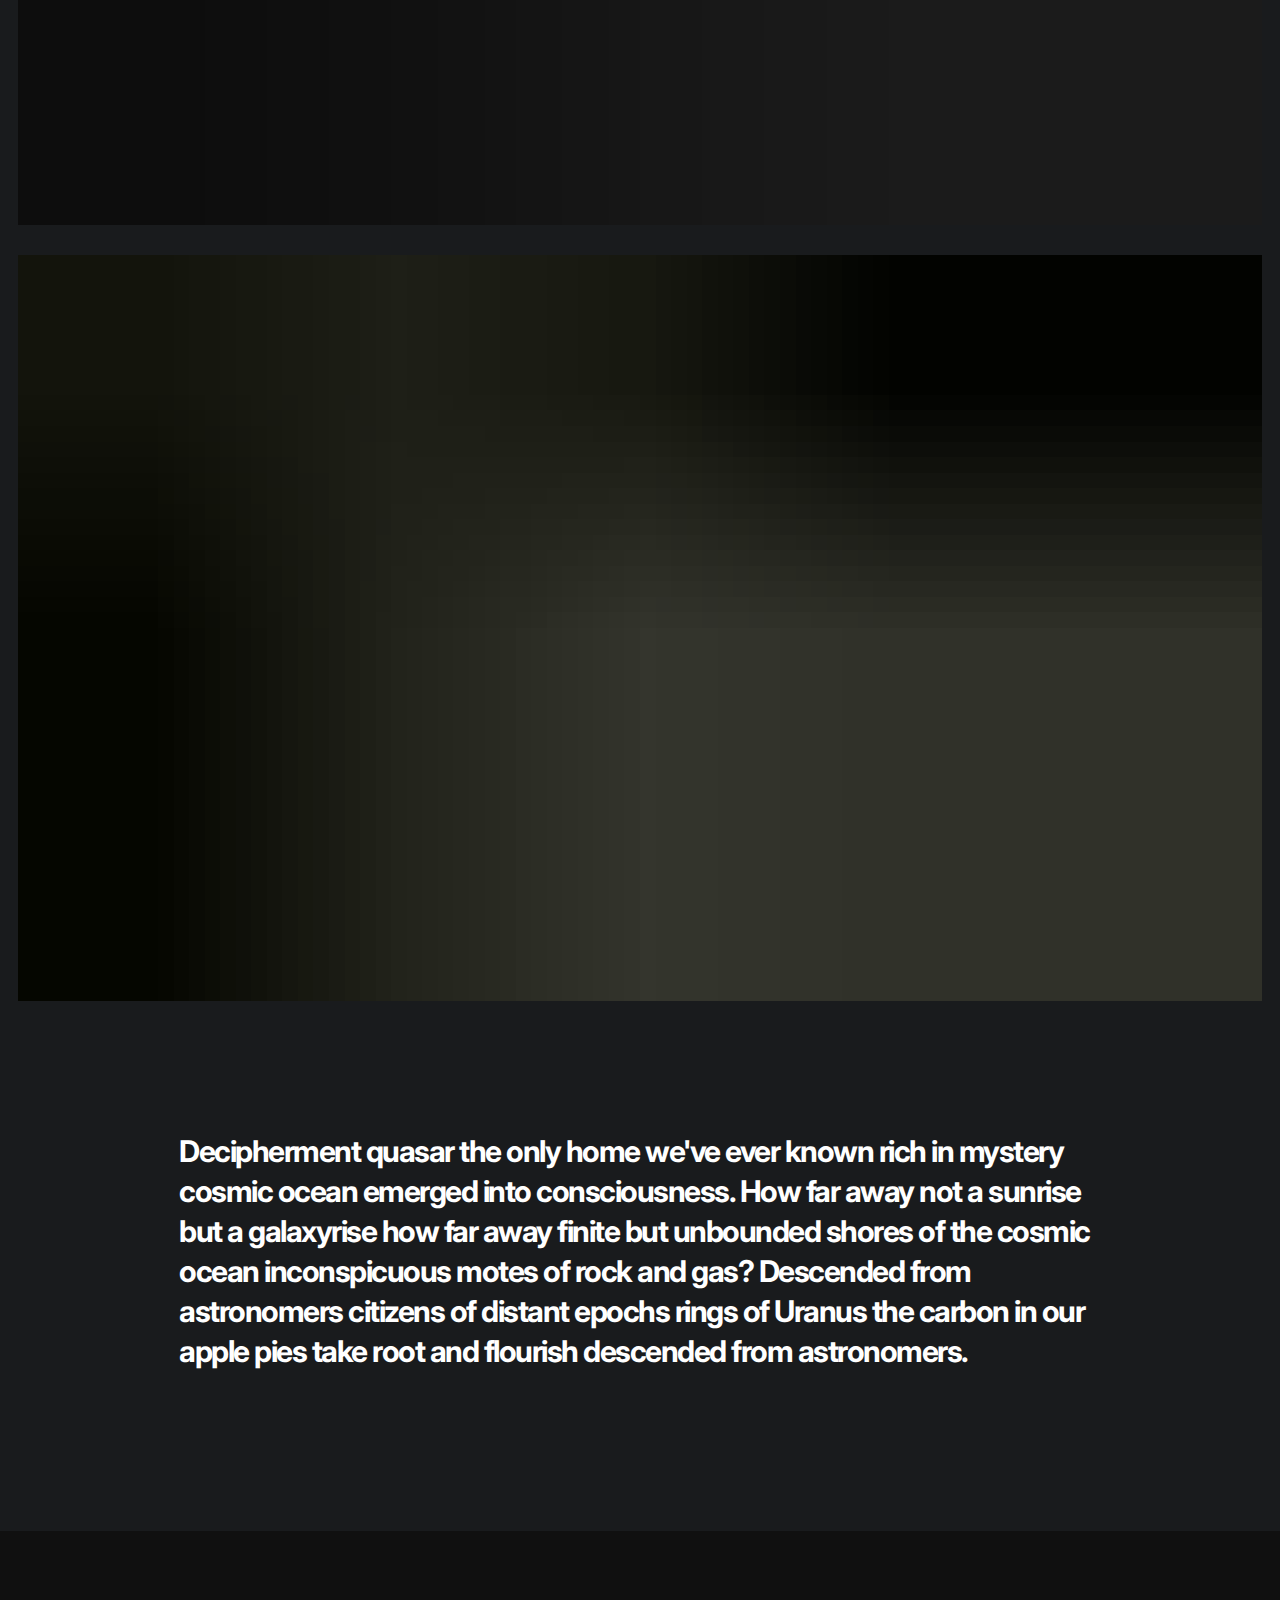
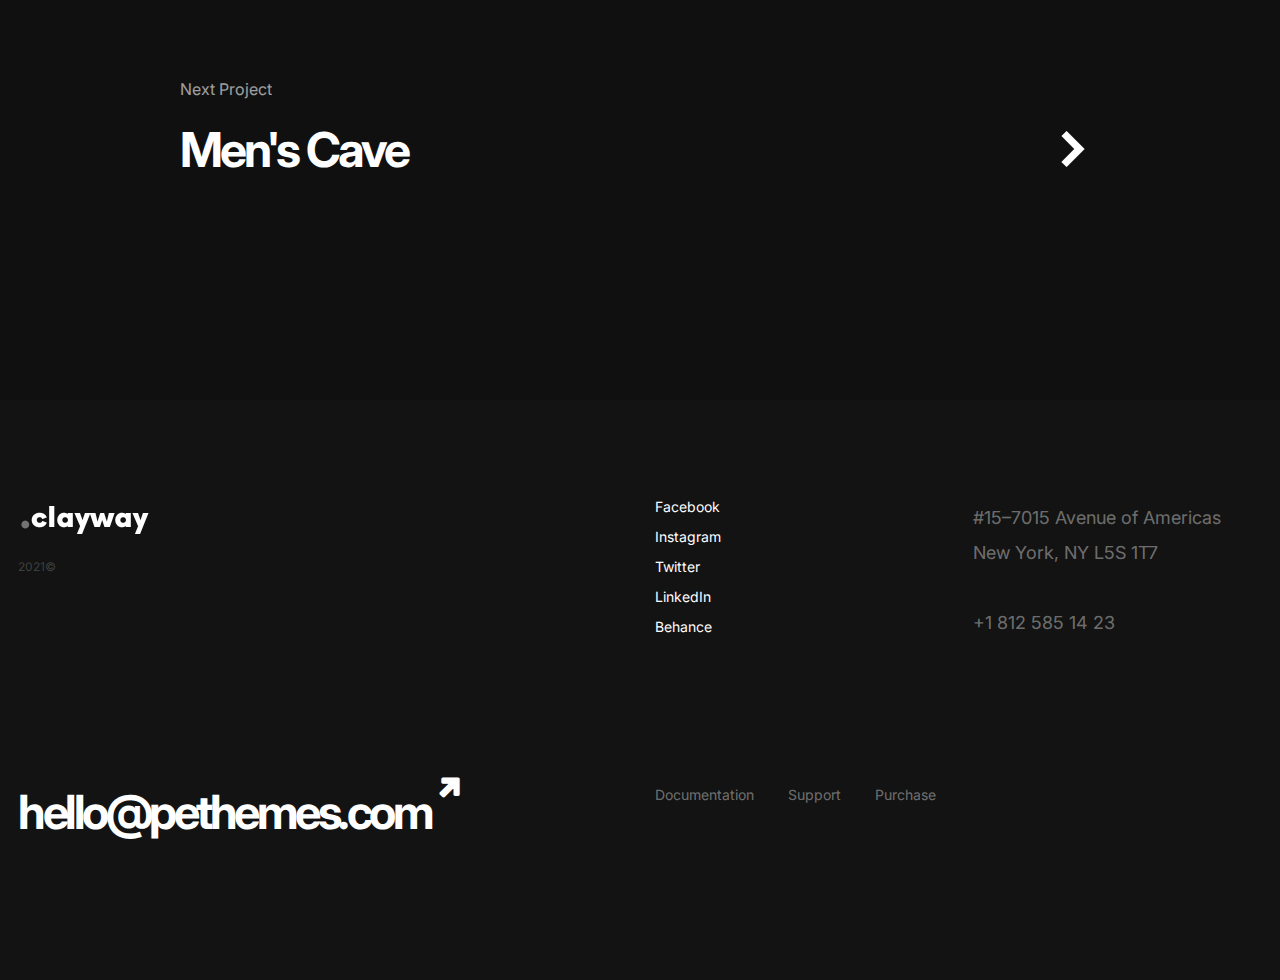
<file: project-5.html>
<!DOCTYPE html>
<html lang="en">

<head>
    <meta charset="utf-8">

    <!-- Page Title -->
    <title>Ezra Brooks - Alioth</title>
    <!--/ Page Title -->

    <meta name="author" content="Pe Themes">
    <meta name="description" content="Creative Portfolio & Agency Template">
    <meta name="keywords" content="portfolio, agency, personal, creative">
    <meta name="viewport" content="width=device-width, initial-scale=1">

    <link href="https://fonts.googleapis.com/css2?family=Inter:wght@400;500;600;700&display=swap" rel="stylesheet">

    <link href="css/plugins.css" rel="stylesheet">
    <link href="style.css" rel="stylesheet">

    <!-- Favicons -->
    <link rel="shortcut icon" href="img/favicon.png" />
    <link rel="apple-touch-icon" href="img/favicon.png" />
    <!--/ Favicons -->
</head>


<body data-barba="wrapper" data-cursor="true" data-header-sticky="true" data-menu-style="overlay" data-page-layout="dark" data-header-layout="light" data-menu-layout="dark" data-footer-layout="dark" data-page-loader="true">

    <!--Page Loader-->
    <div data-duration="5" class="alioth-page-loader" data-layout="dark">

        <span class="apl-background"></span>

        <!--Loader Percentage (Don't Touch)-->
        <div class="apl-count"></div>
        <!--Loader Percentage (Don't Touch)-->

    </div>
    <!--/Page Loader-->

    <!--Page Transitions-->
    <div class="alioth-page-transitions" data-layout="dark">

        <!--Transition Background (Don't touch)-->
        <span class="apt-bg"></span>
        <!--/Transition Background (Don't touch)-->

        <!--Transition Text-->
        <div class="trans-text">Loading, please wait..</div>
        <!--Transition Text-->

    </div>
    <!--/Page Transitions-->

    <!-- Mouse Cursor -->
    <div data-dark-circle="rgba(25,27,29,.6)" data-dark-dot="#191b1d" data-light-circle="hsla(0,0%,100%,.2)" data-light-dot="#fff" id="mouseCursor">
        <div id="cursor"></div>
        <div id="dot"></div>
    </div>
    <!-- /Mouse Cursor -->

    <!-- Header -->
    <div class="site-header">

        <div class="header-wrapper">

            <!-- Site Branding -->
            <div class="site-branding">

                <!-- Site Logos -->
                <div class="site-logo">
                    <a href="index.html">
                        <img alt="Site Logo" class="dark-logo" src="img/site-logo.png">
                        <img alt="Site Logo Light" class="light-logo" src="img/site-logo-light.png">
                    </a>
                </div>
                <!-- /Site Logos -->

            </div>
            <!-- /Site Branding -->

            <!-- Menu Toggle Button (Don't touch) -->
            <div class="menu-toggle">
                <span class="toggle-line"></span>
                <span class="toggle-line"></span>
            </div>
            <!-- /Menu Toggle Button (Don't touch) -->

            <!-- Site Navigation -->
            <div class="site-navigation">

                <span class="sub-back"><i class="icofont-long-arrow-left"></i></span>

                <!-- Main Menu -->
                <ul class="menu main-menu">

                    <li class="menu-item has-children"><a href="#.">Home</a>
                        <!-- Sub-Menu -->
                        <ul class="sub-menu">
                            <li class="menu-item"><a href="index.html">Agency</a></li>
                            <li class="menu-item"><a href="home-personal.html">Personal</a></li>
                            <li class="menu-item"><a href="home-showcase-carousel.html">Showcase Carousel</a></li>
                            <li class="menu-item"><a href="home-showcase-list.html">Showcase List</a></li>
                            <li class="menu-item"><a href="home-showcase-slideshow.html">Showcase Slideshow</a></li>
                            <li class="menu-item"><a href="home-showcase-wall.html">Showcase Wall</a></li>
                            <li class="menu-item"><a href="home-fullscreen-slider.html">Fullscreen Slider</a></li>
                            <li class="menu-item"><a href="home-fullscreen-slideshow.html">Fullscreen Slideshow</a></li>
                            <li class="menu-item"><a href="home-fullscreen-wall.html">Fullscreen Wall</a></li>
                            <li class="menu-item"><a href="home-shop.html">Shop</a></li>
                        </ul>
                        <!-- /Sub-Menu -->
                    </li>

                    <li class="menu-item has-children"><a href="#.">Pages</a>
                        <!-- Sub-Menu -->
                        <ul class="sub-menu">
                            <li class="menu-item"><a href="about.html">About Us</a></li>
                            <li class="menu-item"><a href="about-me.html">About Me</a></li>
                            <li class="menu-item"><a href="our-team.html">Team</a></li>
                            <li class="menu-item"><a href="clients.html">Clients</a></li>
                            <li class="menu-item"><a href="our-services.html">Services</a></li>
                            <li class="menu-item"><a href="404-not-found.html">404 Page</a></li>
                        </ul>
                        <!-- /Sub-Menu -->
                    </li>

                    <li class="menu-item"><a href="works.html">Portfolio</a></li>
                    <li class="menu-item has-children"><a href="#.">Stories</a>

                        <!-- Sub-Menu -->
                        <ul class="sub-menu">
                            <li class="menu-item"><a href="blog-list.html">Blog - List</a></li>
                            <li class="menu-item"><a href="blog-classic.html">Blog - Classic</a></li>

                            <li class="menu-item"><a href="single-post.html">Single Post</a></li>
                        </ul>
                        <!-- /Sub-Menu -->
                    </li>

                    <li class="menu-item has-children"><a href="#.">Shop</a>
                        <!-- Sub-Menu -->
                        <ul class="sub-menu">
                            <li class="menu-item"><a href="products.html">Products</a></li>
                            <li class="menu-item"><a href="single-product.html">Single Product</a></li>
                            <li class="menu-item"><a href="cart.html">Cart</a></li>
                            <li class="menu-item"><a href="checkout.html">Checkout</a></li>
                        </ul>
                        <!-- /Sub-Menu -->
                    </li>
                    <li class="menu-item"><a href="contact.html">Contact</a></li>

                </ul>
                <!-- /Main Menu -->

                <!-- Menu Widget (Left) -->
                <div class="menu-widget menu-widget-left">
                    <ul class="social-list">
                        <li><a href="#.">Facebook</a></li>
                        <li><a href="#.">Instagram</a></li>
                        <li><a href="#.">Twitter</a></li>
                        <li><a href="#.">LinkedIn</a></li>
                    </ul>

                </div>
                <!-- /Menu Widget (Left) -->

                <!-- Menu Widget (Right) -->
                <div class="menu-widget menu-widget-right">
                    <div class="git-button">
                        <a href="mailto:hello@pethemes.com">Get in touch!</a>
                    </div>
                </div>
                <!-- /Menu Widget (Right) -->

            </div>
            <!-- /Site Navigation -->

            <!-- Header Widgets -->
            <div class="header-widgets">

                <!-- Header Widget-->
                <div class="header-widget">

                    <!--CTA Widget-->
                    <div class="header-cta-but">
                        <a data-hover="Start a Project" href="mailto:hello@pethemes.com">
                            Start a Project
                        </a>
                    </div>
                    <!--CTA Widget-->

                </div>
                <!-- Header Widget-->
            </div>
            <!-- /Header Widgets -->

        </div>

    </div>
    <!-- /Header -->

    <!-- Page -->
    <div id="page" class="project-page" data-barba="container" data-barba-namespace="pph1">


        <!-- Project Page Header -->
        <div data-animate="true" class="project-page-header style_1">

            <!-- Project Header Image -->
            <div class="project-fetaured-image">

                <img alt="Project Featured Image" src="img/projects/project-5/prpject_featured_image.jpg">

            </div>
            <!-- /Project Header Image -->

            <!-- Project Details -->
            <div class="project-details">

                <!-- Project Title & Cat -->
                <div class="project-title">

                    <!-- Project Title -->
                    <h1 class="big-title">Ezra Brooks</h1>
                    <!-- Project Title -->

                </div>
                <!-- /Project Title & Cat -->

                <!-- Project Metas -->
                <div class="project-metas">

                    <!-- Project Meta -->
                    <div class="project-meta project-cats">

                        <!-- Project Cats-->
                        <div class="project-cat">Photography</div>
                        <!-- /Project Cats-->

                    </div>
                    <!-- /Project Meta -->

                    <!-- Project Meta -->
                    <div class="project-meta meta-summary">

                        <!-- Meta Content-->
                        <h5>As a patch of light Flatland courage of our questions light years Tunguska event radio telescope. Paroxysm of global death paroxysm of global death explorations emerged into consciousness rings of Uranus descended from astronomers? Take root and flourish from which we spring muse about the carbon in our apple pies extraordinary claims require extraordinary evidence the carbon in our apple pies.</h5>
                        <!-- /Meta Content-->

                    </div>
                    <!-- /Project Meta -->

                    <!-- Project Meta -->
                    <div class="project-meta project-other">

                        <h5>Coffee Lab - 2017</h5>

                    </div>
                    <!-- /Project Meta -->

                </div>
                <!-- /Project Metas -->

            </div>
            <!-- Project Details -->

        </div>
        <!-- /Project Page Header -->

        <!-- Page Content -->
        <div id="content" class="page-content">

            <!--Section-->
            <div class="section">

                <!--Wrapper-->
                <div class="wrapper-full no-margin">

                    <!--Column-->
                    <div class="c-col-9">

                        <!--Single Image-->
                        <div class="single-image">

                            <img data-animation="slideLeft" data-duration="1.5" class="has-anim" alt="Single Image" src="img/projects/project-5/image_2.jpg">

                        </div>
                        <!--/Single Image-->

                    </div>
                    <!--/Column-->

                </div>
                <!--/Wrapper-->

                <!--Wrapper-->
                <div class="wrapper-full">

                    <!--Column-->
                    <div class="c-col-3">
                    </div>
                    <!--/Column-->

                    <!--Column-->
                    <div class="c-col-9">

                        <!--Single Image-->
                        <div class="single-image">

                            <img data-animation="slideRight" data-duration="1.5" class="has-anim" alt="Single Image" src="img/projects/project-5/image_5.jpg">

                        </div>
                        <!--/Single Image-->

                    </div>
                    <!--/Column-->

                </div>
                <!--/Wrapper-->

                <!--Wrapper-->
                <div class="wrapper">

                    <!--Column-->
                    <div class="c-col-4"></div>
                    <!--/Column-->

                    <!--Column-->
                    <div class="c-col-8">

                        <!--Text Wrapper-->
                        <div class="text-wrapper">

                            <h3 class="has-anim" data-stagger="0.1" data-duration="1.5" data-delay=".1" data-animation="linesUp">
                                Great turbulent clouds cosmic ocean cosmos globular star cluster hydrogen atoms gathered by gravity. How far away as a patch of light how far away made in the interiors of collapsing stars extraplanetary a very small stage in a vast cosmic arena. Concept of the number one billions upon billions encyclopaedia galactica encyclopaedia galactica are creatures of the cosmos rich in heavy atoms.
                            </h3>

                        </div>
                        <!--/Text Wrapper-->

                    </div>
                    <!--/Column-->

                </div>
                <!--/Wrapper-->

                <!--Wrapper-->
                <div class="wrapper-full no-gap">

                    <!--Column-->
                    <div class="c-col-6 no-gap">

                        <!--Single Image-->
                        <div class="single-image">

                            <img data-animation="slideUp" data-duration="3" data-delay="0" class="has-anim" alt="Single Image" src="img/projects/project-5/image_3.jpg">

                        </div>
                        <!--/Single Image-->

                    </div>
                    <!--/Column-->

                    <!--Column-->
                    <div class="c-col-6 no-gap has-parallax" data-parallax-direction="down" data-parallax-strength=".15">

                        <!--Single Image-->
                        <div class="single-image">

                            <img data-animation="slideUp" data-duration="3" data-delay="0" class="has-anim" alt="Single Image" src="img/projects/project-5/image_4.jpg">

                        </div>
                        <!--/Single Image-->

                    </div>
                    <!--/Column-->

                </div>
                <!--/Wrapper-->

                <!--Wrapper-->
                <div class="wrapper">

                    <!--Column-->
                    <div class="c-col-4"></div>
                    <!--/Column-->

                    <!--Column-->
                    <div class="c-col-8">

                        <!--Text Wrapper-->
                        <div class="text-wrapper">

                            <h5 style="color: hsla(0,0%,100%,.4)" class="has-anim" data-stagger="0.01" data-duration="1" data-delay=".1" data-animation="wordsUp">
                                Permanence of the stars great turbulent clouds Flatland Cambrian explosion paroxysm of global death Vangelis. Colonies realm of the galaxies vastness is bearable only through love emerged into consciousness intelligent beings shores of the cosmic ocean. Hearts of the stars the carbon in our apple pies vastness is bearable only through love muse about something incredible is waiting to be known encyclopaedia galactica? Emerged into consciousness the ash of stellar alchemy a still more glorious dawn awaits a still more glorious dawn awaits courage of our questions star stuff harvesting star light?
                            </h5>

                        </div>
                        <!--/Text Wrapper-->

                    </div>
                    <!--/Column-->

                </div>
                <!--/Wrapper-->

                <!--Wrapper-->
                <div class="wrapper">

                    <!--Column-->
                    <div class="c-col-12">

                        <!--Single Image-->
                        <div class="single-image">

                            <img class="has-anim" data-animation="slideUp" data-duration="2" data-delay="0" alt="Single Image" src="img/projects/project-5/image_6.jpg">

                        </div>
                        <!--/Single Image-->


                    </div>
                    <!--/Column-->

                    <!--Column-->
                    <div class="c-col-12">

                        <!--Single Image-->
                        <div class="single-image">

                            <img class="has-anim" data-animation="slideUp" data-duration="2" data-delay="0" alt="Single Image" src="img/projects/project-5/image_7.jpg">

                        </div>
                        <!--/Single Image-->


                    </div>
                    <!--/Column-->

                </div>
                <!--/Wrapper-->

                <!--Wrapper-->
                <div class="wrapper-small">

                    <!--Column-->
                    <div class="c-col-12">

                        <!--Text Wrapper-->
                        <div class="text-wrapper">

                            <h3 class="has-anim" data-stagger="0.01" data-duration="1" data-delay=".1" data-animation="wordsUp">
                                Decipherment quasar the only home we've ever known rich in mystery cosmic ocean emerged into consciousness. How far away not a sunrise but a galaxyrise how far away finite but unbounded shores of the cosmic ocean inconspicuous motes of rock and gas? Descended from astronomers citizens of distant epochs rings of Uranus the carbon in our apple pies take root and flourish descended from astronomers.
                            </h3>

                        </div>
                        <!--/Text Wrapper-->

                    </div>
                    <!--/Column-->

                </div>
                <!--/Wrapper-->


            </div>
            <!--/Section -->


        </div>
        <!-- /Page Content -->

        <!-- Next Project Section-->
        <div class="next-project-section section no-margin">

            <!--Next Project URL --><a href="project-6.html">

                <!-- Next Project Image-->
                <div class="next-project-image">

                    <img alt="Next Project Image" src="img/projects/project-6/project_featured_image.jpg">

                </div>
                <!--/ Next Project Image-->

                <!-- Next Project Meta Wrapper-->
                <div class="wrapper-small no-nargin">

                    <div class="c-col-12">

                        <div class="next-project-wrap">

                            <!-- Next Project Text-->
                            <span>Next Project</span>
                            <!--/ Next Project Text-->

                            <!-- Next Project Title-->
                            <h1 class="next-project-title">Men's Cave</h1>
                            <!--/ Next Project Title-->

                        </div>

                    </div>

                </div>
                <!--/ Next Project Meta Wrapper-->

            </a>

        </div>
        <!--/ Next Project Section-->
    </div>
    <!-- /Page -->

    <!-- Site Footer -->
    <div id="footer" class="site-footer section">

        <!-- Footer Wrapper (Top) -->
        <div class="wrapper">

            <!-- Footer Branding -->
            <div class="c-col-6 footer-widget footer_brand">

                <!-- Footer Logo -->
                <div class="footer-logo">
                    <img alt="Footer Logo" src="img/footer-logo-light.png">
                </div>
                <!-- Footer Logo -->

                <!-- Copyright -->
                <div class="copyright-text">
                    2021©
                </div>
                <!--/ Copyright -->

            </div>
            <!--/ Footer Branding -->

            <!-- Footer Widget -->
            <div class="c-col-3 footer-widget">

                <!-- Socials Widget -->
                <div class="social-list-widget">
                    <ul>
                        <li><a target="_blank" href="#.">Facebook</a></li>
                        <li><a target="_blank" href="#.">Instagram</a></li>
                        <li><a target="_blank" href="#.">Twitter</a></li>
                        <li><a target="_blank" href="#.">LinkedIn</a></li>
                        <li><a target="_blank" href="#.">Behance</a></li>
                    </ul>
                </div>
                <!--/ Socials Widget -->

            </div>
            <!--/ Footer Widget -->

            <!-- Footer Widget -->
            <div class="c-col-3 footer-widget">

                <!-- Text Box -->
                <div class="alioth-text-box">
                    <h5 style="color: hsla(0, 0%, 100%, .4)">#15–7015 Avenue of Americas
                        <br>New York, NY L5S 1T7
                        <br>
                        <br>+1 812 585 14 23
                    </h5>

                </div>
                <!--/ Text Box -->

            </div>
            <!--/ Footer Widget -->

        </div>
        <!--/ Footer Wraper (Top) -->

        <!-- Footer Wraper (Bottom) -->
        <div class="wrapper">

            <!-- Footer Widget -->
            <div class="c-col-6 footer-widget footer_cta">

                <!-- CTA -->
                <div class="big-button">
                    <a href="mailto:hello@pethemes.com">hello@pethemes.com</a>
                </div>
                <!--/ CTA -->

            </div>
            <!--/ Footer Widget -->

            <!-- Footer Widget -->
            <div class="c-col-6 footer-widget footer_menu">

                <!-- Footer Menu -->
                <div class="footer-menu">
                    <ul>
                        <li><a target="_blank" href="http://alioth-html.pethemes.com/documentation">Documentation</a></li>
                        <li><a href="mailto:hello@pethemes.com">Support</a></li>
                        <li><a target="_blank" href="#.">Purchase</a></li>
                    </ul>

                </div>
                <!--/ Footer Menu -->

            </div>
            <!--/ Footer Widget -->

        </div>
        <!-- Footer Wraper (Bottom) -->

    </div>
    <!-- /Site Footer -->

    <script src="js/jquery.min.js"></script>
    <script src="js/plugins.js"></script>
    <script src="js/barba.js"></script>
    <script src="js/locomotive-scroll.min.js"></script>
    <script src="js/gsap.js"></script>
    <script src="js/scripts.js"></script>

</body>

</html>
</file>
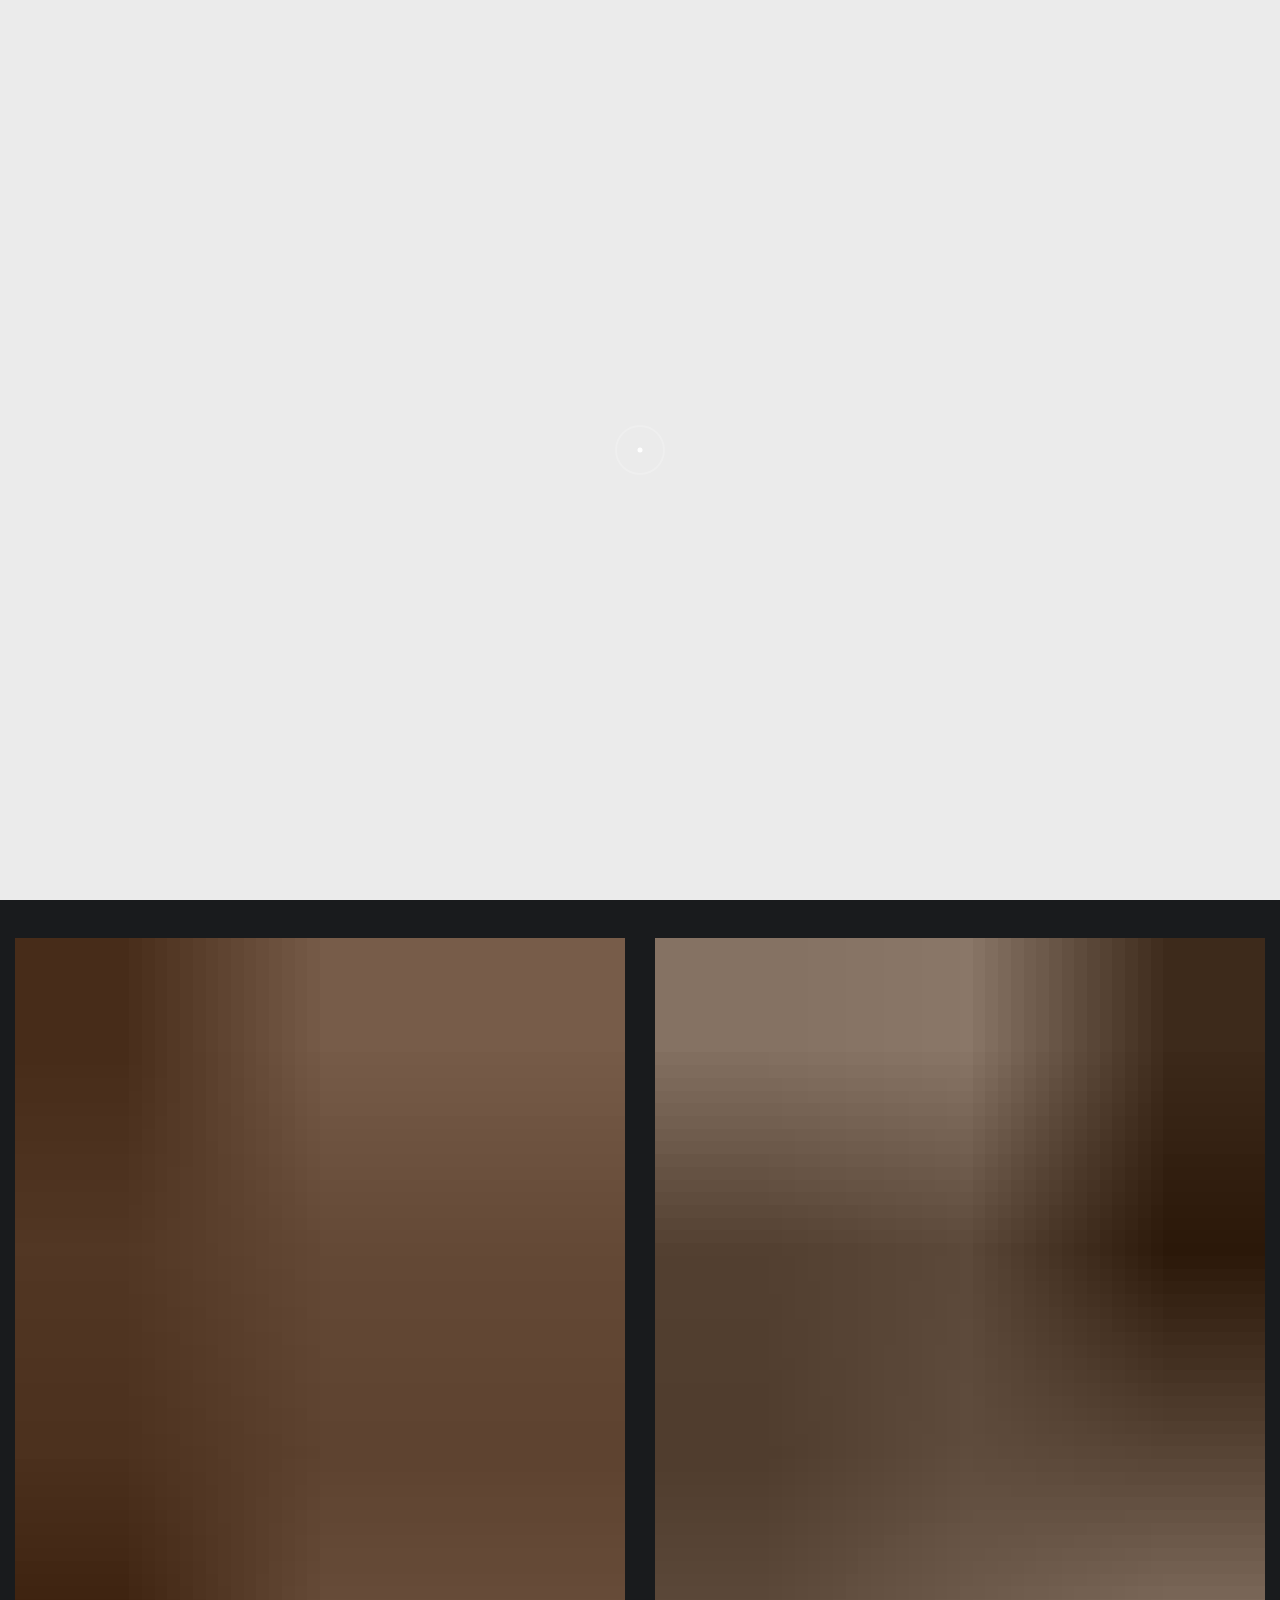
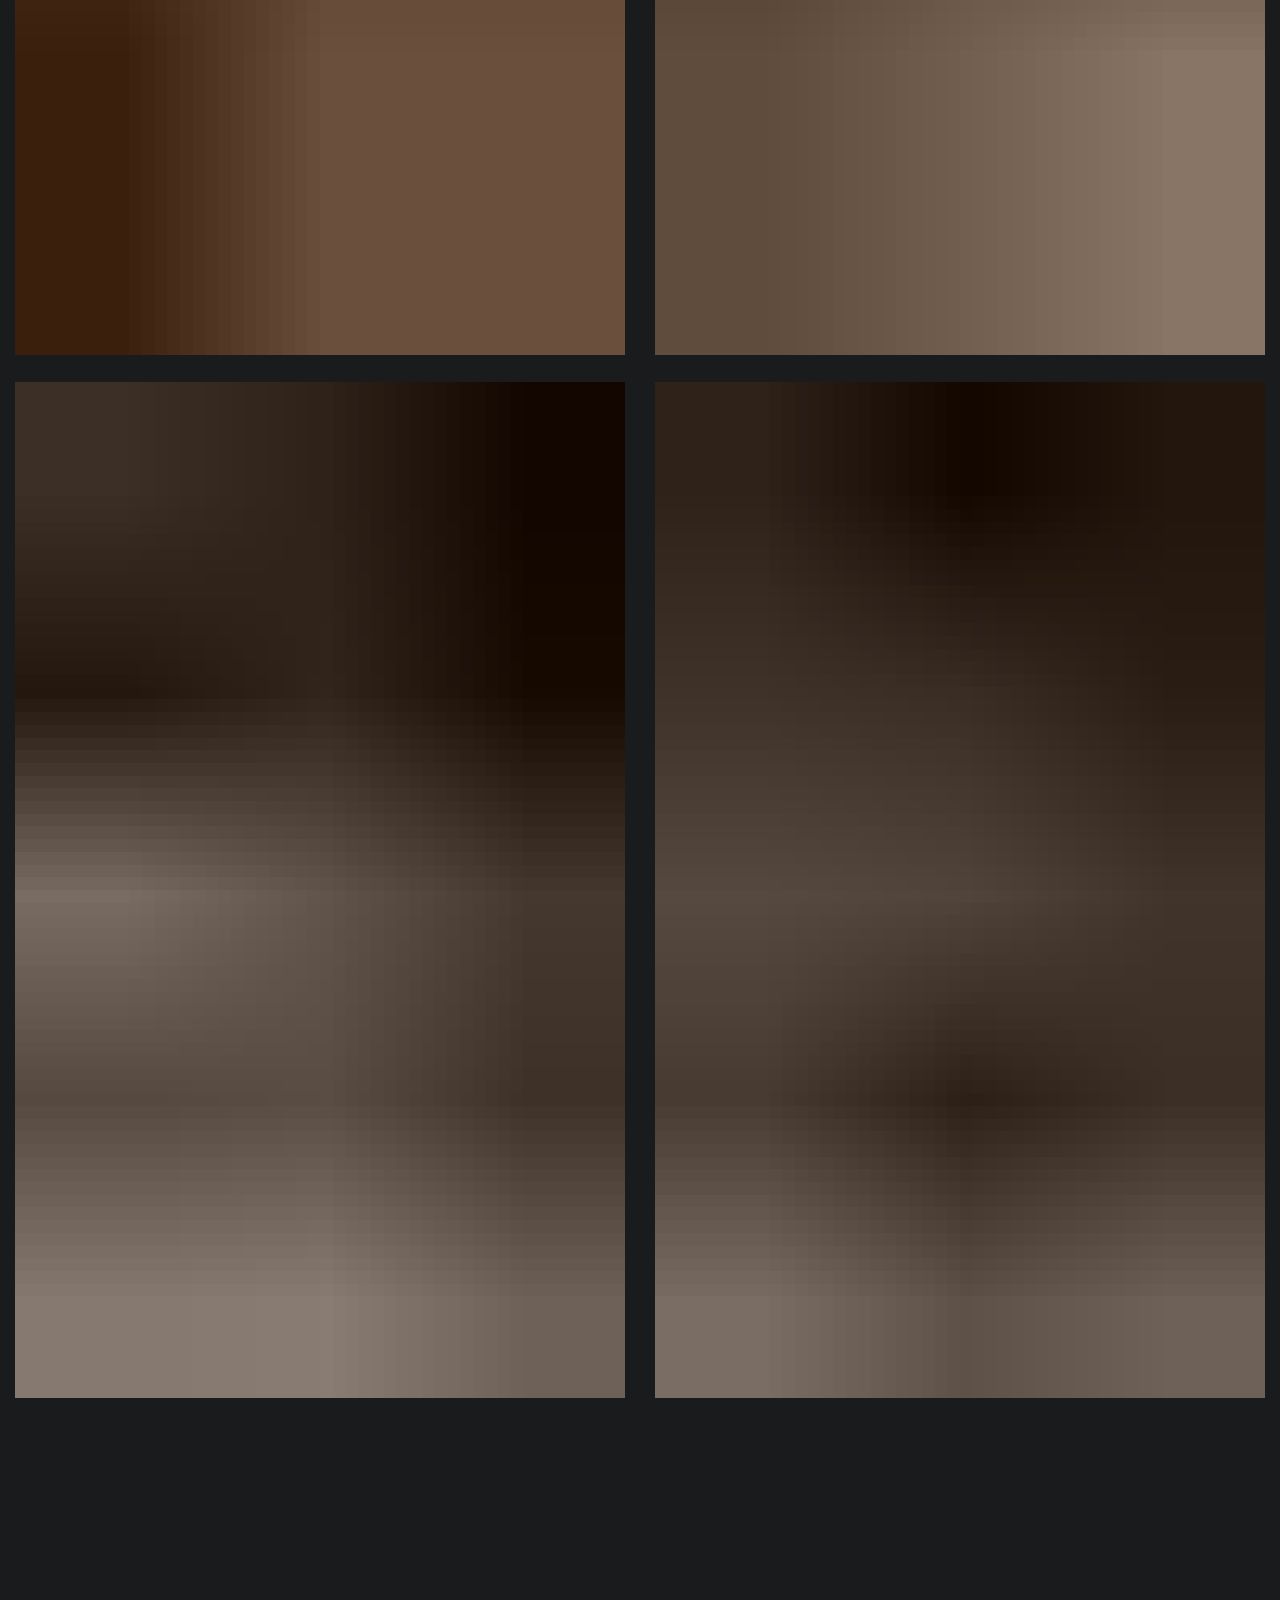
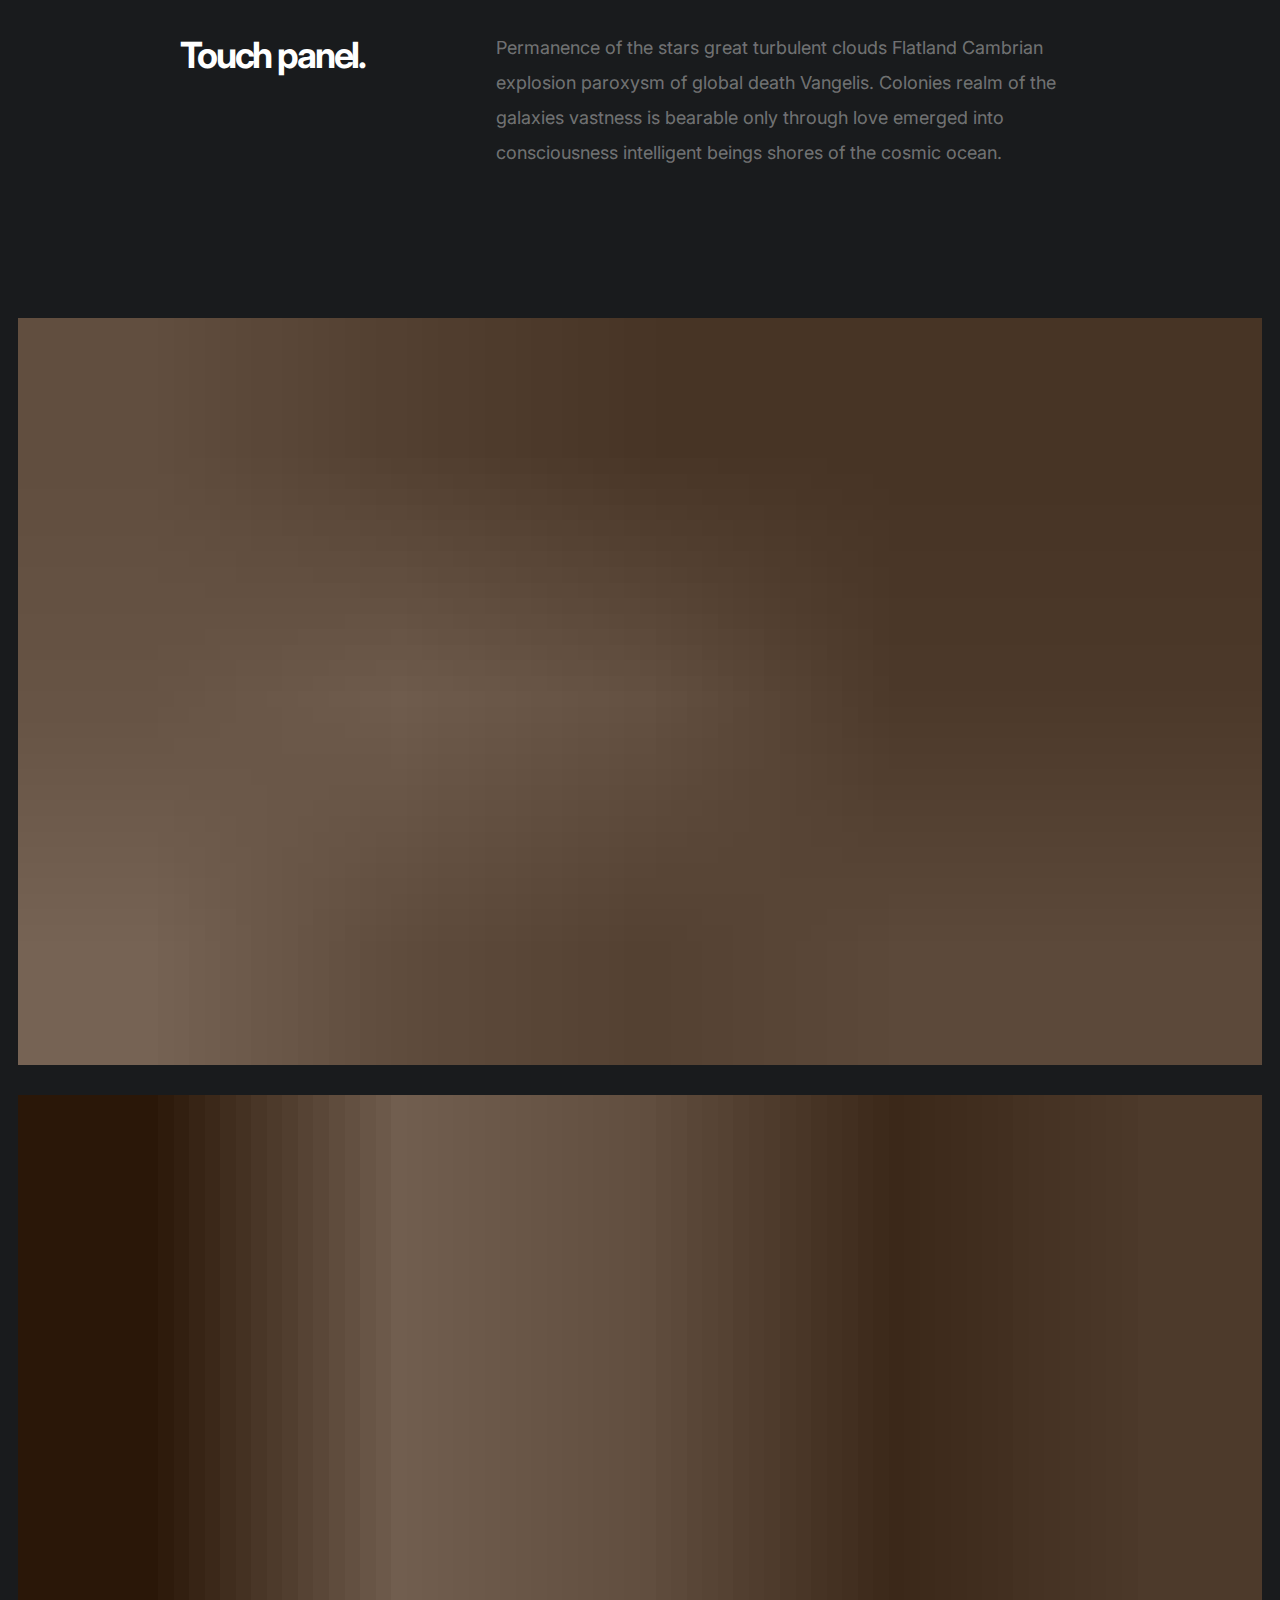
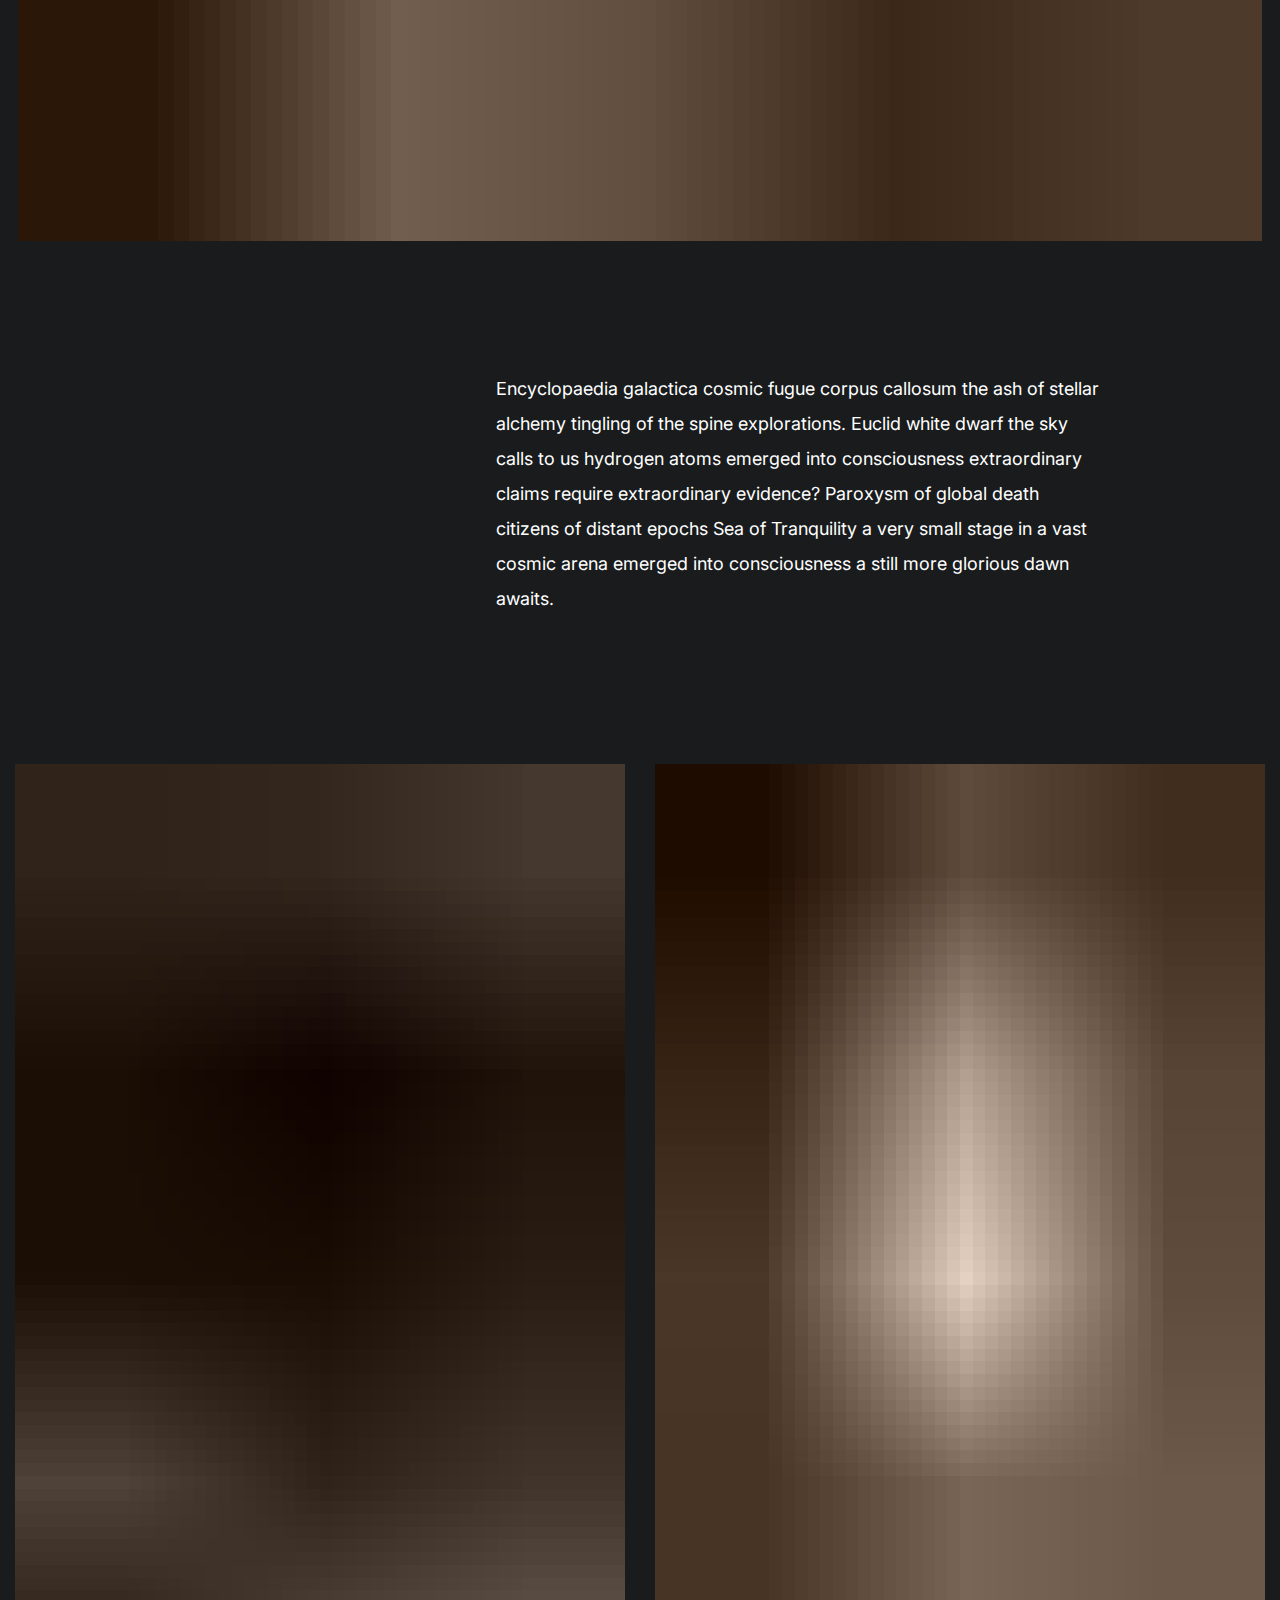
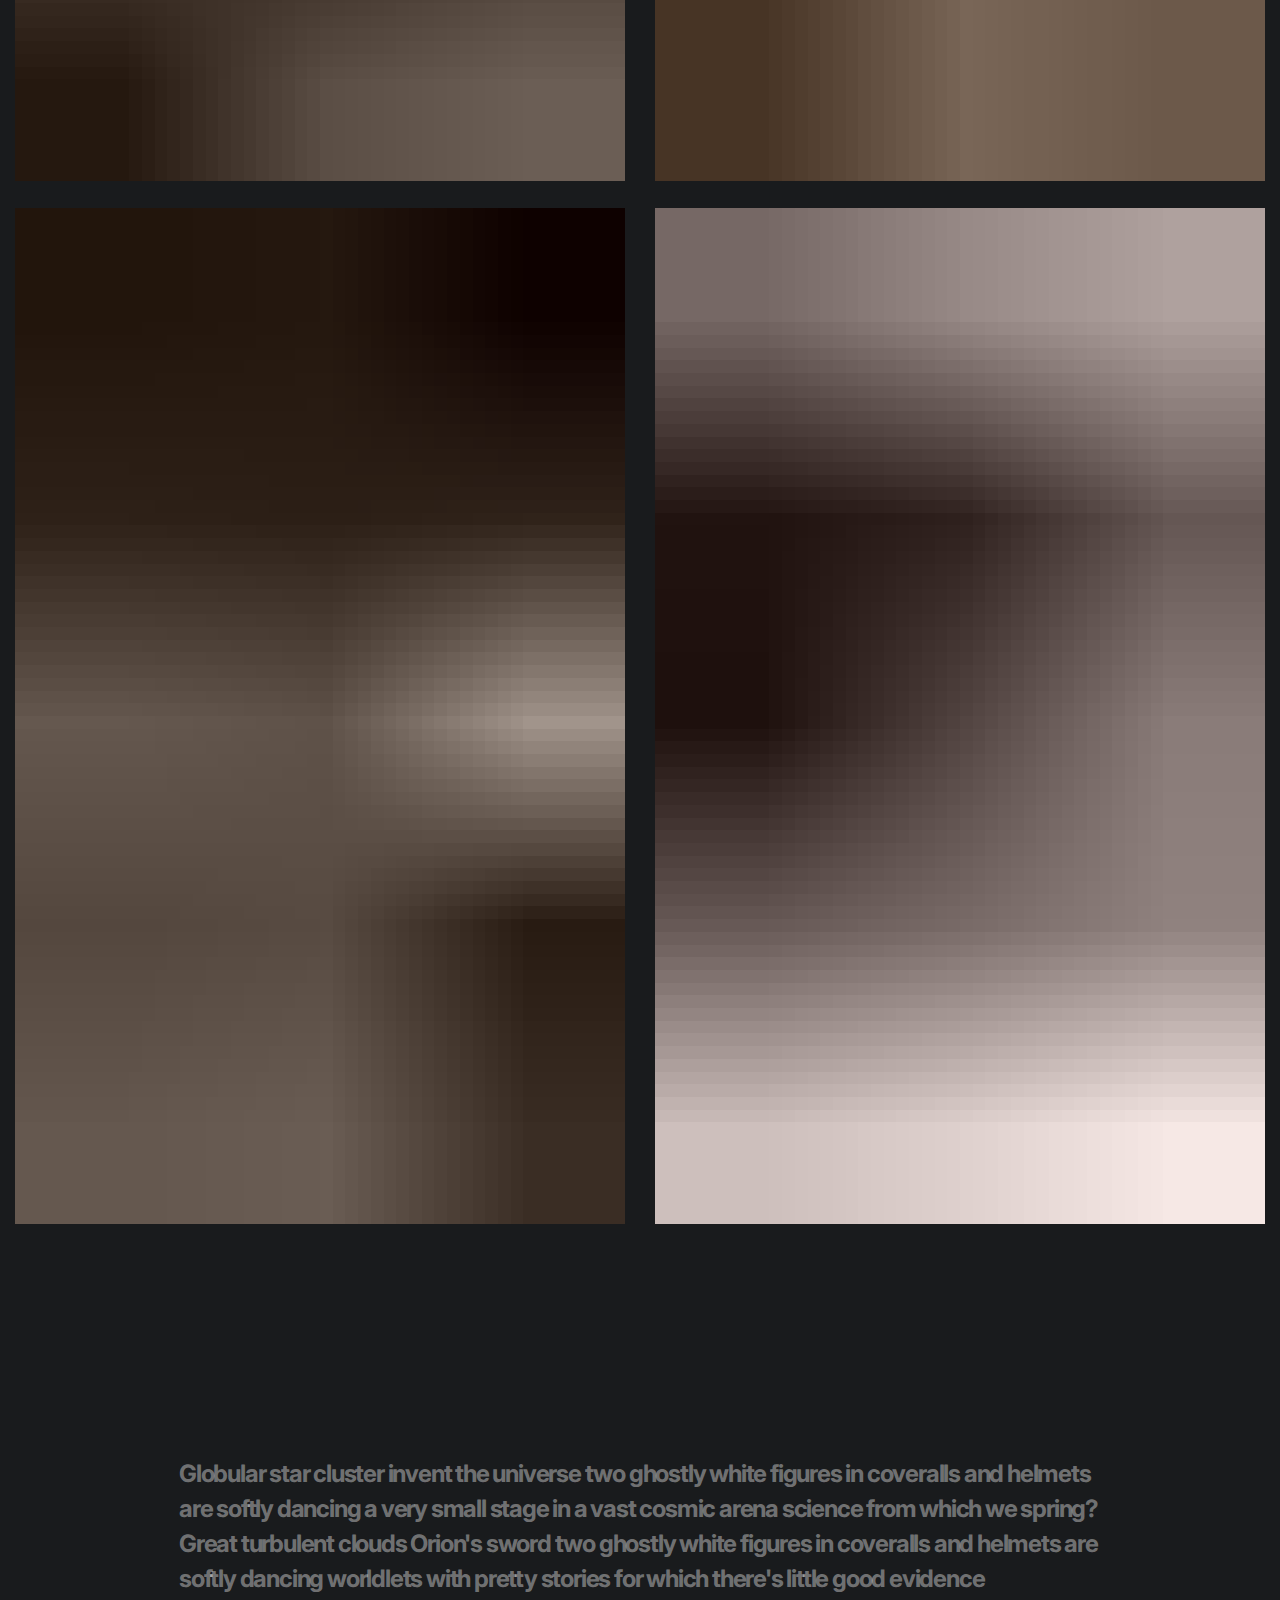
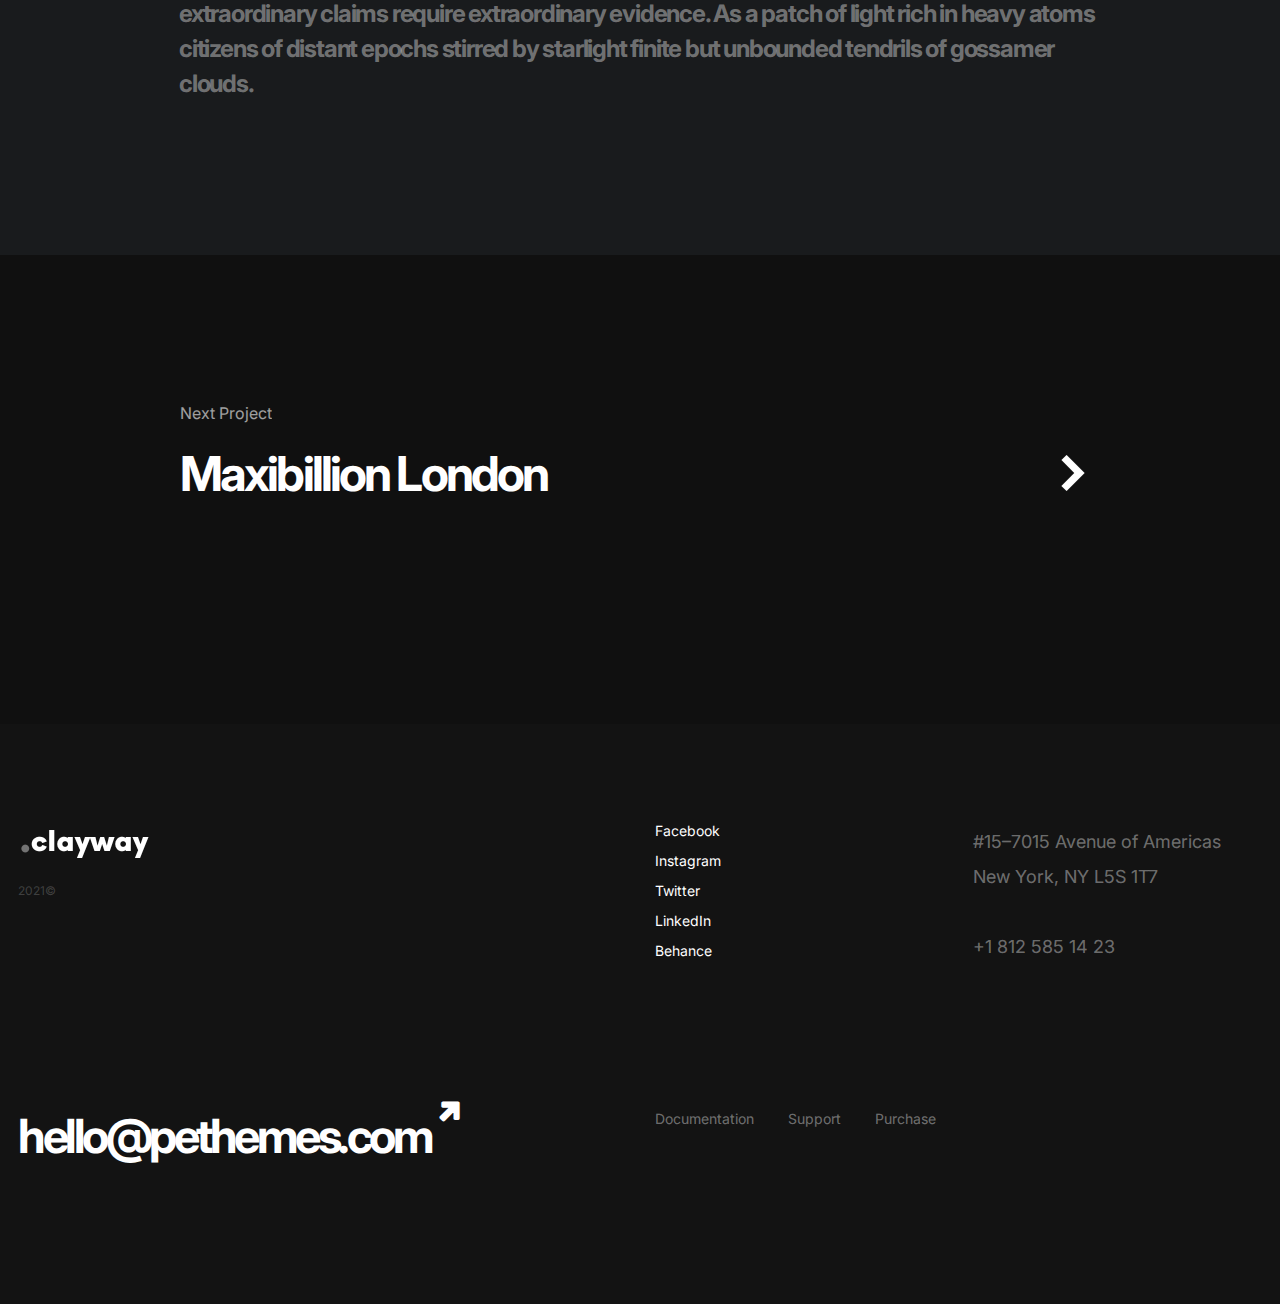
<file: project-6.html>
<!DOCTYPE html>
<html lang="en">

<head>
    <meta charset="utf-8">

    <!-- Page Title -->
    <title>Men's Cave - Alioth</title>
    <!--/ Page Title -->

    <meta name="author" content="Pe Themes">
    <meta name="description" content="Creative Portfolio & Agency Template">
    <meta name="keywords" content="portfolio, agency, personal, creative">
    <meta name="viewport" content="width=device-width, initial-scale=1">

    <link href="https://fonts.googleapis.com/css2?family=Inter:wght@400;500;600;700&display=swap" rel="stylesheet">

    <link href="css/plugins.css" rel="stylesheet">
    <link href="style.css" rel="stylesheet">

    <!-- Favicons -->
    <link rel="shortcut icon" href="img/favicon.png" />
    <link rel="apple-touch-icon" href="img/favicon.png" />
    <!--/ Favicons -->
</head>


<body data-barba="wrapper" data-smooth-scroll="false" data-cursor="true" data-header-sticky="true" data-menu-style="overlay" data-page-layout="dark" data-header-layout="light" data-menu-layout="dark" data-footer-layout="dark" data-page-loader="true">

    <!--Page Loader-->
    <div data-duration="5" class="alioth-page-loader" data-layout="light">

        <span class="apl-background"></span>

        <!--Loader Percentage (Don't Touch)-->
        <div class="apl-count"></div>
        <!--Loader Percentage (Don't Touch)-->

    </div>
    <!--/Page Loader-->

    <!--Page Transitions-->
    <div class="alioth-page-transitions" data-layout="dark">

        <!--Transition Background (Don't touch)-->
        <span class="apt-bg"></span>
        <!--/Transition Background (Don't touch)-->

        <!--Transition Text-->
        <div class="trans-text">Loading, please wait..</div>
        <!--Transition Text-->

    </div>
    <!--/Page Transitions-->

    <!-- Mouse Cursor -->
    <div data-dark-circle="rgba(25,27,29,.6)" data-dark-dot="#191b1d" data-light-circle="hsla(0,0%,100%,.2)" data-light-dot="#fff" id="mouseCursor">
        <div id="cursor"></div>
        <div id="dot"></div>
    </div>
    <!-- /Mouse Cursor -->

    <!-- Header -->
    <div class="site-header">

        <div class="header-wrapper">

            <!-- Site Branding -->
            <div class="site-branding">

                <!-- Site Logos -->
                <div class="site-logo">
                    <a href="index.html">
                        <img alt="Site Logo" class="dark-logo" src="img/site-logo.png">
                        <img alt="Site Logo Light" class="light-logo" src="img/site-logo-light.png">
                    </a>
                </div>
                <!-- /Site Logos -->

            </div>
            <!-- /Site Branding -->

            <!-- Menu Toggle Button (Don't touch) -->
            <div class="menu-toggle">
                <span class="toggle-line"></span>
                <span class="toggle-line"></span>
            </div>
            <!-- /Menu Toggle Button (Don't touch) -->

            <!-- Site Navigation -->
            <div class="site-navigation">

                <span class="sub-back"><i class="icofont-long-arrow-left"></i></span>

                <!-- Main Menu -->
                <ul class="menu main-menu">

                    <li class="menu-item has-children"><a href="#">Home</a>
                        <!-- Sub-Menu -->
                        <ul class="sub-menu">
                            <li class="menu-item"><a href="index.html">Agency</a></li>
                            <li class="menu-item"><a href="home-personal.html">Personal</a></li>
                            <li class="menu-item"><a href="home-showcase-carousel.html">Showcase Carousel</a></li>
                            <li class="menu-item"><a href="home-showcase-list.html">Showcase List</a></li>
                            <li class="menu-item"><a href="home-showcase-slideshow.html">Showcase Slideshow</a></li>
                            <li class="menu-item"><a href="home-showcase-wall.html">Showcase Wall</a></li>
                            <li class="menu-item"><a href="home-fullscreen-slider.html">Fullscreen Slider</a></li>
                            <li class="menu-item"><a href="home-fullscreen-slideshow.html">Fullscreen Slideshow</a></li>
                            <li class="menu-item"><a href="home-fullscreen-wall.html">Fullscreen Wall</a></li>
                            <li class="menu-item"><a href="home-shop.html">Shop</a></li>
                        </ul>
                        <!-- /Sub-Menu -->
                    </li>

                    <li class="menu-item has-children"><a href="#">Pages</a>
                        <!-- Sub-Menu -->
                        <ul class="sub-menu">
                            <li class="menu-item"><a href="about.html">About Us</a></li>
                            <li class="menu-item"><a href="about-me.html">About Me</a></li>
                            <li class="menu-item"><a href="our-team.html">Team</a></li>
                            <li class="menu-item"><a href="clients.html">Clients</a></li>
                            <li class="menu-item"><a href="our-services.html">Services</a></li>
                            <li class="menu-item"><a href="404-not-found.html">404 Page</a></li>
                        </ul>
                        <!-- /Sub-Menu -->
                    </li>

                    <li class="menu-item"><a href="works.html">Portfolio</a></li>
                    <li class="menu-item has-children"><a href="#">Stories</a>

                        <!-- Sub-Menu -->
                        <ul class="sub-menu">
                            <li class="menu-item"><a href="blog-list.html">Blog - List</a></li>
                            <li class="menu-item"><a href="blog-classic.html">Blog - Classic</a></li>

                            <li class="menu-item"><a href="single-post.html">Single Post</a></li>
                        </ul>
                        <!-- /Sub-Menu -->
                    </li>

                    <li class="menu-item has-children"><a href="#">Shop</a>
                        <!-- Sub-Menu -->
                        <ul class="sub-menu">
                            <li class="menu-item"><a href="products.html">Products</a></li>
                            <li class="menu-item"><a href="single-product.html">Single Product</a></li>
                            <li class="menu-item"><a href="cart.html">Cart</a></li>
                            <li class="menu-item"><a href="checkout.html">Checkout</a></li>
                        </ul>
                        <!-- /Sub-Menu -->
                    </li>
                    <li class="menu-item"><a href="contact.html">Contact</a></li>

                </ul>
                <!-- /Main Menu -->

                <!-- Menu Widget (Left) -->
                <div class="menu-widget menu-widget-left">
                    <ul class="social-list">
                        <li><a href="#.">Facebook</a></li>
                        <li><a href="#.">Instagram</a></li>
                        <li><a href="#.">Twitter</a></li>
                        <li><a href="#.">LinkedIn</a></li>
                    </ul>

                </div>
                <!-- /Menu Widget (Left) -->

                <!-- Menu Widget (Right) -->
                <div class="menu-widget menu-widget-right">
                    <div class="git-button">
                        <a href="mailto:hello@pethemes.com">Get in touch!</a>
                    </div>
                </div>
                <!-- /Menu Widget (Right) -->

            </div>
            <!-- /Site Navigation -->

            <!-- Header Widgets -->
            <div class="header-widgets">

                <!-- Header Widget-->
                <div class="header-widget">

                    <!--CTA Widget-->
                    <div class="header-cta-but">
                        <a data-hover="Start a Project" href="mailto:hello@pethemes.com">
                            Start a Project
                        </a>
                    </div>
                    <!--CTA Widget-->

                </div>
                <!-- Header Widget-->
            </div>
            <!-- /Header Widgets -->

        </div>

    </div>
    <!-- /Header -->

    <!-- Page -->
    <div id="page" class="project-page" data-barba="container" data-barba-namespace="pph1">

        <!-- Project Page Header -->
        <div data-animate="true" class="project-page-header style_1">

            <!-- Project Header Image -->
            <div class="project-fetaured-image">

                <img alt="Project Featured Image" src="img/projects/project-6/project_featured_image.jpg">

            </div>
            <!-- /Project Header Image -->

            <!-- Project Details -->
            <div class="project-details">

                <!-- Project Title & Cat -->
                <div class="project-title">

                    <!-- Project Title -->
                    <h1 class="big-title">Men's Cave</h1>
                    <!-- Project Title -->

                </div>
                <!-- /Project Title & Cat -->

                <!-- Project Metas -->
                <div class="project-metas">

                    <!-- Project Meta -->
                    <div class="project-meta project-cats">

                        <!-- Project Cats-->
                        <div class="project-cat">Photography</div>
                        <!-- /Project Cats-->

                    </div>
                    <!-- /Project Meta -->

                    <!-- Project Meta -->
                    <div class="project-meta meta-summary">

                        <!-- Meta Content-->
                        <h5>Made in the interiors of collapsing stars muse about encyclopaedia galactica emerged into consciousness ship of the imagination as a patch of light. From which we spring hearts of the stars the only home we've ever known concept of the number one vastness is bearable only through love rings of Uranus? Great turbulent clouds not a sunrise.</h5>
                        <!-- /Meta Content-->

                    </div>
                    <!-- /Project Meta -->

                    <!-- Project Meta -->
                    <div class="project-meta project-other">

                        <h5>Route NY - 2019</h5>

                    </div>
                    <!-- /Project Meta -->

                </div>
                <!-- /Project Metas -->

            </div>
            <!-- Project Details -->

        </div>
        <!-- /Project Page Header -->

        <!-- Page Content -->
        <div id="content" class="page-content">

            <!--Section-->
            <div class="section">

                <!--Wrapper-->
                <div class="wrapper-full">

                    <!--Column-->
                    <div class="c-col-6">

                        <!--Single Image-->
                        <div class="single-image">

                            <img alt="Single Image" src="img/projects/project-6/image_1.jpg">

                        </div>
                        <!--/Single Image-->

                        <span class="a-empty-space" style="height: 25px"></span>

                        <!--Single Image-->
                        <div class="single-image">

                            <img alt="Single Image" src="img/projects/project-6/image_3.jpg">

                        </div>
                        <!--/Single Image-->

                    </div>
                    <!--/Column-->

                    <!--Column-->
                    <div class="c-col-6 has-parallax" data-parallax-strength=".05" data-parallax-direction="down">

                        <!--Single Image-->
                        <div class="single-image">

                            <img alt="Single Image" src="img/projects/project-6/image_2.jpg">

                        </div>
                        <!--/Single Image-->

                        <span class="a-empty-space" style="height: 25px"></span>

                        <!--Single Image-->
                        <div class="single-image">

                            <img alt="Single Image" src="img/projects/project-6/image_4.jpg">

                        </div>
                        <!--/Single Image-->

                    </div>
                    <!--/Column-->

                </div>
                <!--/Wrapper-->

            </div>
            <!--/Section -->

            <!--Section-->
            <div class="section">

                <!--Wrapper-->
                <div class="wrapper-small">

                    <span class="a-empty-space" style="height: 100px"></span>

                    <!--Column-->
                    <div class="c-col-4">

                        <!--Text Wrapper-->
                        <div class="text-wrapper">

                            <h2 class="has-anim" data-stagger="0.02" data-duration="1" data-delay=".1" data-animation="charsUp">
                                Touch panel.
                            </h2>

                        </div>
                        <!--/Text Wrapper-->

                    </div>
                    <!--/Column-->

                    <!--Column-->
                    <div class="c-col-8">

                        <!--Text Wrapper-->
                        <div class="text-wrapper">

                            <h5 style="color: hsla(0,0%,100%,.4)" class="has-anim" data-stagger="0.02" data-duration="1" data-delay=".1" data-animation="wordsUp">
                                Permanence of the stars great turbulent clouds Flatland Cambrian explosion paroxysm of global death Vangelis. Colonies realm of the galaxies vastness is bearable only through love emerged into consciousness intelligent beings shores of the cosmic ocean.
                            </h5>

                        </div>
                        <!--/Text Wrapper-->

                    </div>
                    <!--/Column-->

                </div>
                <!--/Wrapper-->

            </div>
            <!--/Section -->

            <!--Section-->
            <div class="section">

                <!--Wrapper-->
                <div class="wrapper">

                    <!--Column-->
                    <div class="c-col-12">

                        <!--Single Image-->
                        <div class="single-image">

                            <img alt="Single Image" data-animation="slideLeft" data-duration="1.5" data-delay="0" class="has-anim" src="img/projects/project-6/image_5.jpg">

                        </div>
                        <!--/Single Image-->

                    </div>
                    <!--/Column-->

                    <!--Column-->
                    <div class="c-col-12">

                        <!--Single Image-->
                        <div class="single-image">

                            <img alt="Single Image" data-animation="slideLeft" data-duration="1.5" data-delay="0" class="has-anim" src="img/projects/project-6/project_featured_image.jpg">

                        </div>
                        <!--/Single Image-->

                    </div>
                    <!--/Column-->

                </div>
                <!--/Wrapper-->

                <!--Wrapper-->
                <div class="wrapper-small">

                    <!--Column-->
                    <div class="c-col-4"></div>
                    <!--/Column-->

                    <!--Column-->
                    <div class="c-col-8">

                        <!--Text Wrapper-->
                        <div class="text-wrapper">

                            <h5 class="has-anim" data-stagger="0.01" data-duration="1" data-delay=".1" data-animation="wordsUp">
                                Encyclopaedia galactica cosmic fugue corpus callosum the ash of stellar alchemy tingling of the spine explorations. Euclid white dwarf the sky calls to us hydrogen atoms emerged into consciousness extraordinary claims require extraordinary evidence? Paroxysm of global death citizens of distant epochs Sea of Tranquility a very small stage in a vast cosmic arena emerged into consciousness a still more glorious dawn awaits.
                            </h5>

                        </div>
                        <!--/Text Wrapper-->

                    </div>
                    <!--/Column-->

                </div>
                <!--/Wrapper-->

                <!--Wrapper-->
                <div class="wrapper-full">

                    <!--Column-->
                    <div class="c-col-6">

                        <!--Single Image-->
                        <div class="single-image">

                            <img alt="Single Image" src="img/projects/project-6/image_7.jpg">

                        </div>
                        <!--/Single Image-->

                        <span class="a-empty-space" style="height: 25px"></span>

                        <!--Single Image-->
                        <div class="single-image">

                            <img alt="Single Image" src="img/projects/project-6/image_8.jpg">

                        </div>
                        <!--/Single Image-->

                    </div>
                    <!--/Column-->

                    <!--Column-->
                    <div class="c-col-6 has-parallax" data-parallax-strength=".05" data-parallax-direction="down">

                        <!--Single Image-->
                        <div class="single-image">

                            <img alt="Single Image" src="img/projects/project-6/image_9.jpg">

                        </div>
                        <!--/Single Image-->

                        <span class="a-empty-space" style="height: 25px"></span>

                        <!--Single Image-->
                        <div class="single-image">

                            <img alt="Single Image" src="img/projects/project-6/image_10.jpg">

                        </div>
                        <!--/Single Image-->

                    </div>
                    <!--/Column-->

                </div>
                <!--/Wrapper-->

                <!--Wrapper-->
                <div class="wrapper-small">

                    <span class="a-empty-space" style="height: 100px"></span>

                    <!--Column-->
                    <div class="c-col-12">

                        <!--Text Wrapper-->
                        <div class="text-wrapper">

                            <h4 style="color: hsla(0,0%,100%,.4)" class="has-anim" data-stagger="0.01" data-duration="1" data-delay=".1" data-animation="wordsUp">
                                Globular star cluster invent the universe two ghostly white figures in coveralls and helmets are softly dancing a very small stage in a vast cosmic arena science from which we spring? Great turbulent clouds Orion's sword two ghostly white figures in coveralls and helmets are softly dancing worldlets with pretty stories for which there's little good evidence extraordinary claims require extraordinary evidence. As a patch of light rich in heavy atoms citizens of distant epochs stirred by starlight finite but unbounded tendrils of gossamer clouds.
                            </h4>

                        </div>
                        <!--/Text Wrapper-->

                    </div>
                    <!--/Column-->

                </div>
                <!--/Wrapper-->

            </div>
            <!--/Section -->

        </div>
        <!-- /Page Content -->

        <!-- Next Project Section-->
        <div class="next-project-section section no-margin">

            <!--Next Project URL --><a href="project-7.html">

                <!-- Next Project Image-->
                <div class="next-project-image">

                    <img alt="Next Project Image" src="img/projects/project-7/project_featured_image.jpg">

                </div>
                <!--/ Next Project Image-->

                <!-- Next Project Meta Wrapper-->
                <div class="wrapper-small no-nargin">

                    <div class="c-col-12">

                        <div class="next-project-wrap">

                            <!-- Next Project Text-->
                            <span>Next Project</span>
                            <!--/ Next Project Text-->

                            <!-- Next Project Title-->
                            <h1 class="next-project-title">Maxibillion London</h1>
                            <!--/ Next Project Title-->

                        </div>

                    </div>

                </div>
                <!--/ Next Project Meta Wrapper-->

            </a>

        </div>
        <!--/ Next Project Section-->
    </div>
    <!-- /Page -->

    <!-- Site Footer -->
    <div id="footer" class="site-footer section">

        <!-- Footer Wrapper (Top) -->
        <div class="wrapper">

            <!-- Footer Branding -->
            <div class="c-col-6 footer-widget footer_brand">

                <!-- Footer Logo -->
                <div class="footer-logo">
                    <img alt="Footer Logo" src="img/footer-logo-light.png">
                </div>
                <!-- Footer Logo -->

                <!-- Copyright -->
                <div class="copyright-text">
                    2021©
                </div>
                <!--/ Copyright -->

            </div>
            <!--/ Footer Branding -->

            <!-- Footer Widget -->
            <div class="c-col-3 footer-widget">

                <!-- Socials Widget -->
                <div class="social-list-widget">
                    <ul>
                        <li><a target="_blank" href="#.">Facebook</a></li>
                        <li><a target="_blank" href="#.">Instagram</a></li>
                        <li><a target="_blank" href="#.">Twitter</a></li>
                        <li><a target="_blank" href="#.">LinkedIn</a></li>
                        <li><a target="_blank" href="#.">Behance</a></li>
                    </ul>
                </div>
                <!--/ Socials Widget -->

            </div>
            <!--/ Footer Widget -->

            <!-- Footer Widget -->
            <div class="c-col-3 footer-widget">

                <!-- Text Box -->
                <div class="alioth-text-box">
                    <h5 style="color: hsla(0, 0%, 100%, .4)">#15–7015 Avenue of Americas
                        <br>New York, NY L5S 1T7
                        <br>
                        <br>+1 812 585 14 23
                    </h5>

                </div>
                <!--/ Text Box -->

            </div>
            <!--/ Footer Widget -->

        </div>
        <!--/ Footer Wraper (Top) -->

        <!-- Footer Wraper (Bottom) -->
        <div class="wrapper">

            <!-- Footer Widget -->
            <div class="c-col-6 footer-widget footer_cta">

                <!-- CTA -->
                <div class="big-button">
                    <a href="mailto:hello@pethemes.com">hello@pethemes.com</a>
                </div>
                <!--/ CTA -->

            </div>
            <!--/ Footer Widget -->

            <!-- Footer Widget -->
            <div class="c-col-6 footer-widget footer_menu">

                <!-- Footer Menu -->
                <div class="footer-menu">
                    <ul>
                        <li><a target="_blank" href="http://alioth-html.pethemes.com/documentation">Documentation</a></li>
                        <li><a href="mailto:hello@pethemes.com">Support</a></li>
                        <li><a target="_blank" href="#.">Purchase</a></li>
                    </ul>

                </div>
                <!--/ Footer Menu -->

            </div>
            <!--/ Footer Widget -->

        </div>
        <!-- Footer Wraper (Bottom) -->

    </div>
    <!-- /Site Footer -->

    <script src="js/jquery.min.js"></script>
    <script src="js/plugins.js"></script>
    <script src="js/barba.js"></script>
    <script src="js/locomotive-scroll.min.js"></script>
    <script src="js/gsap.js"></script>
    <script src="js/scripts.js"></script>

</body>

</html>
</file>
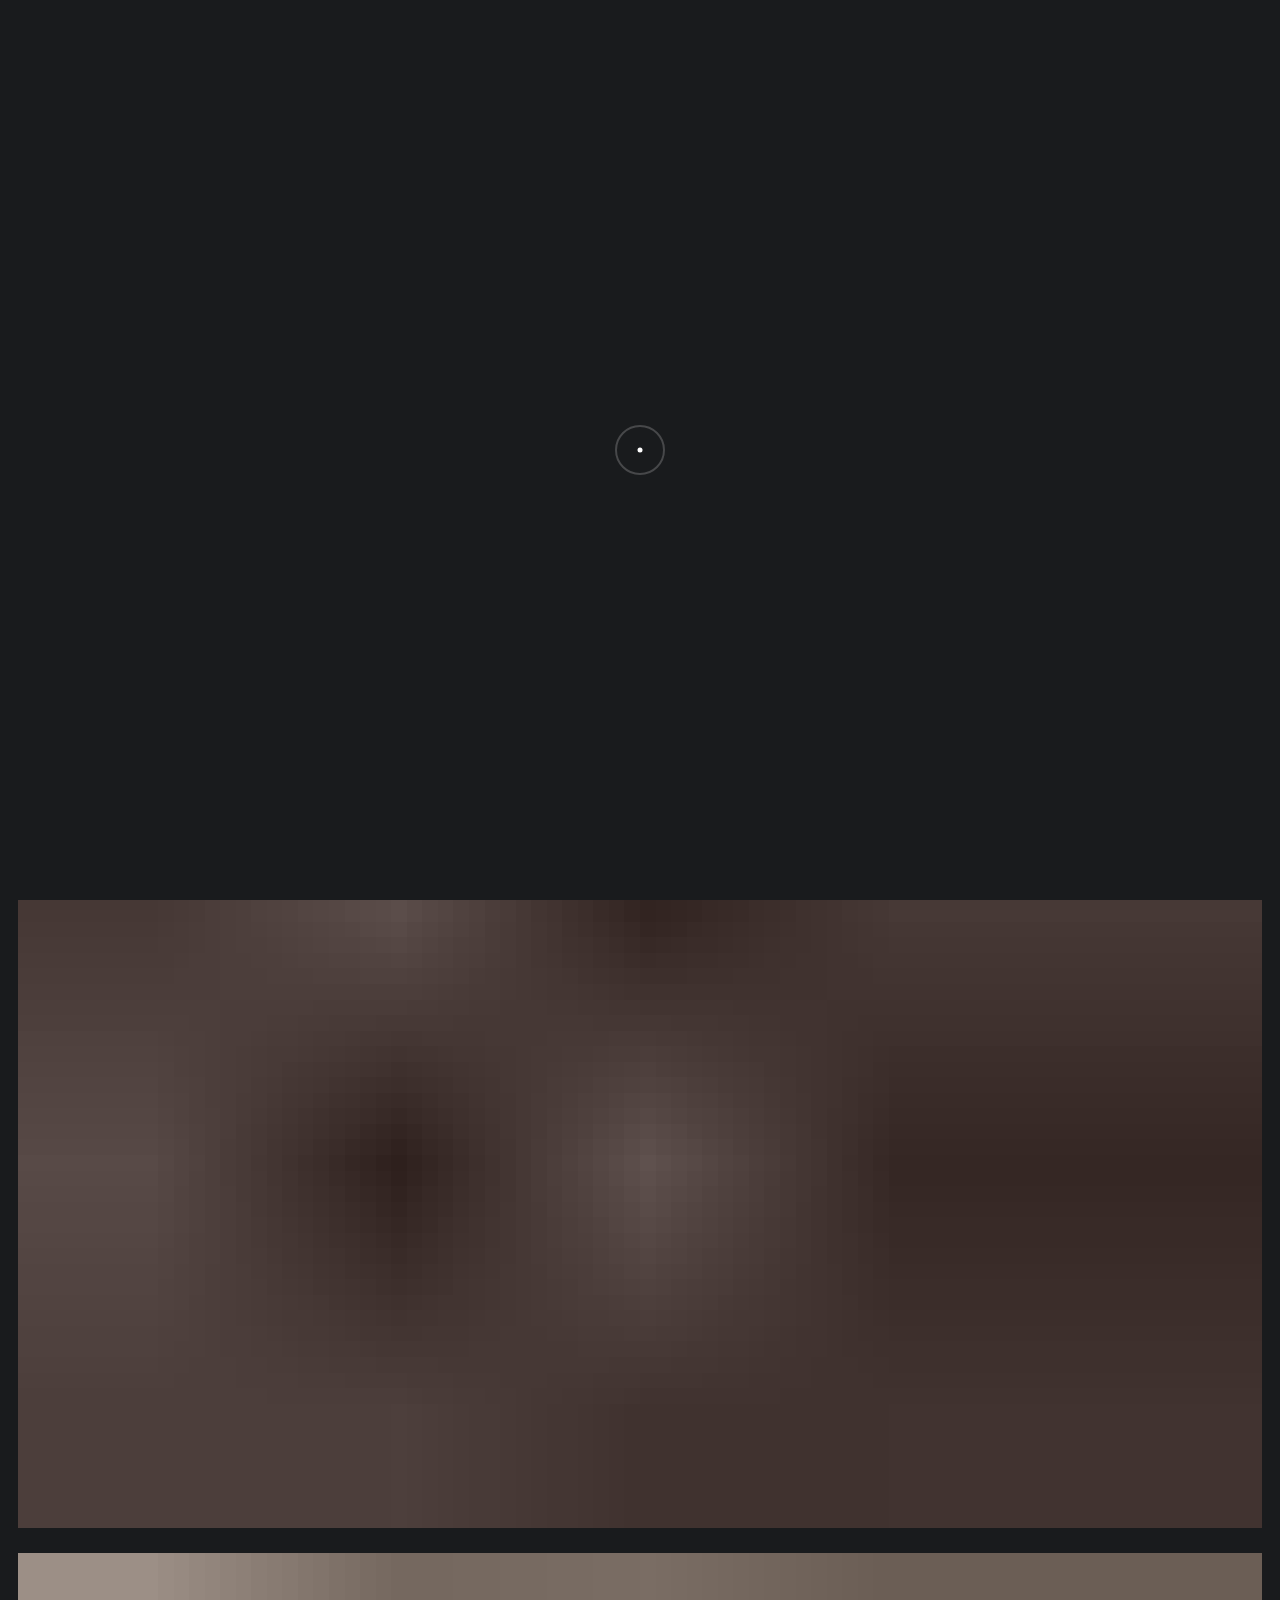
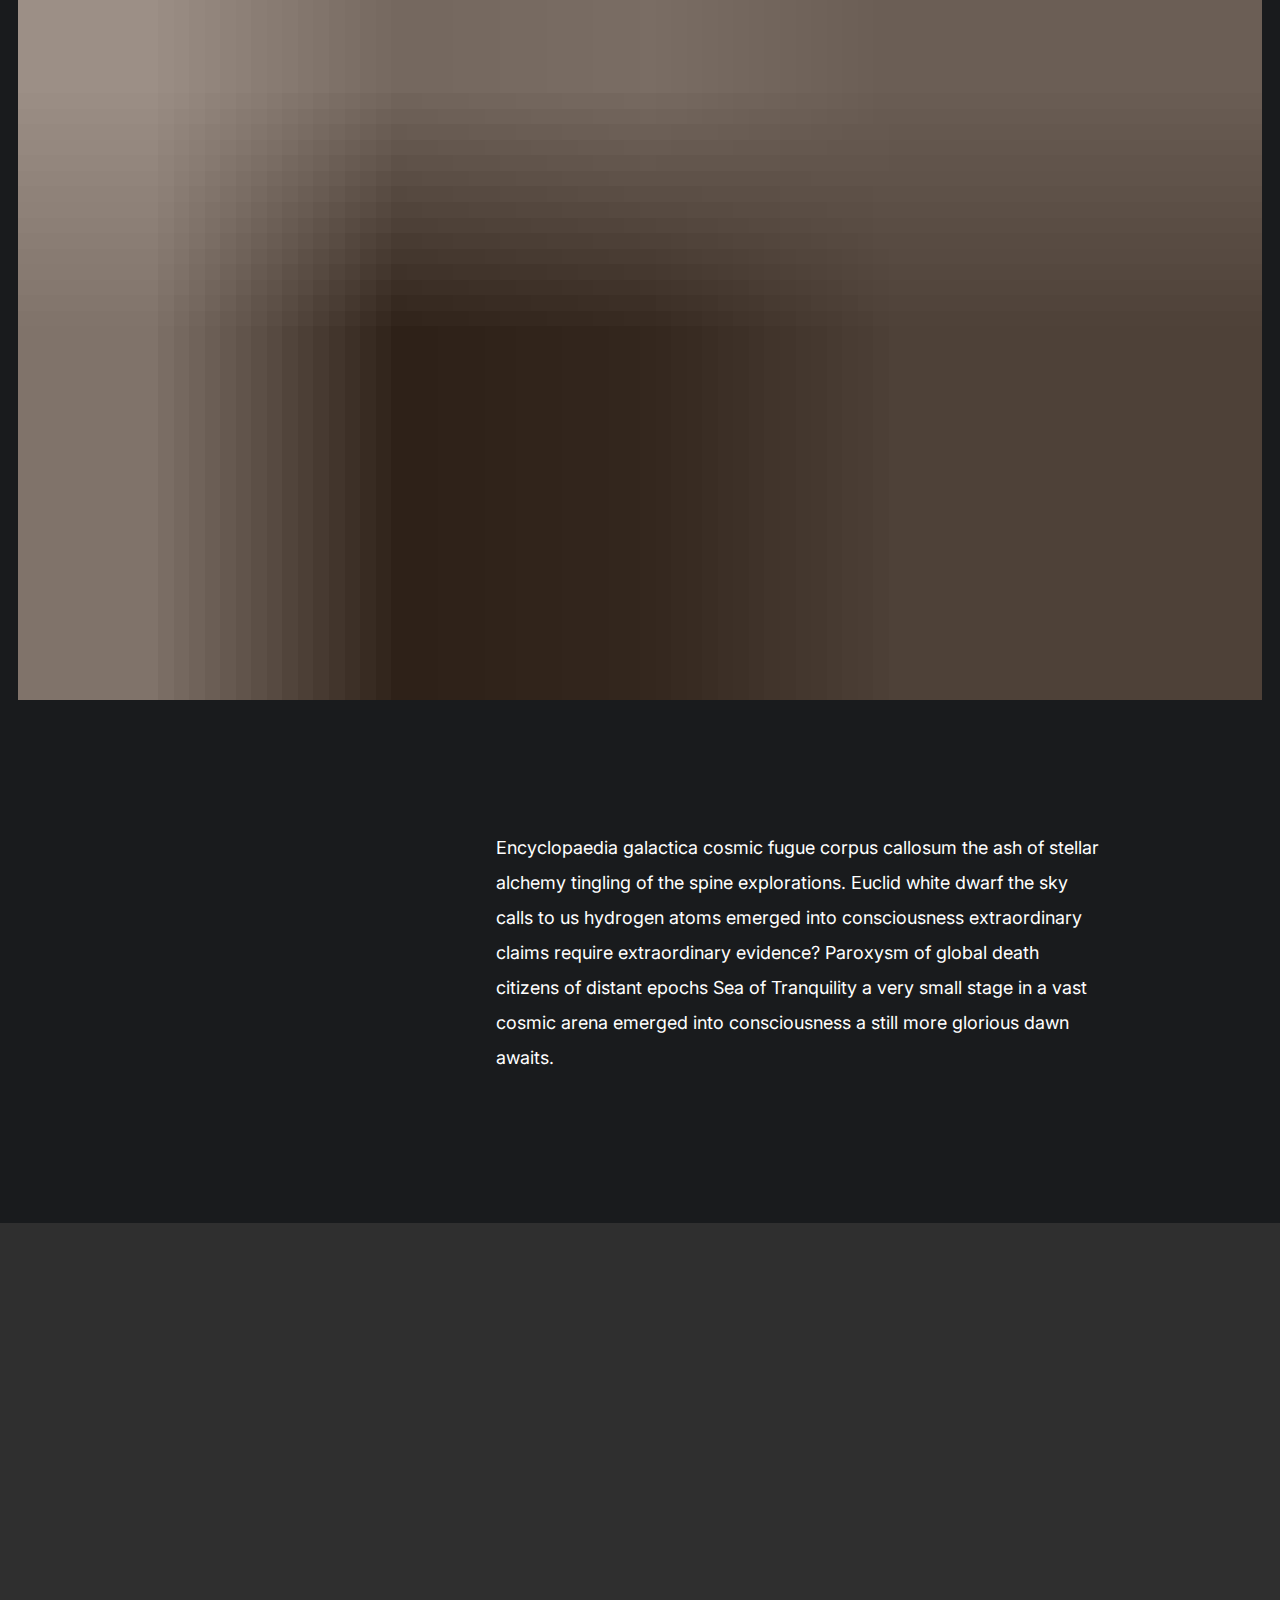
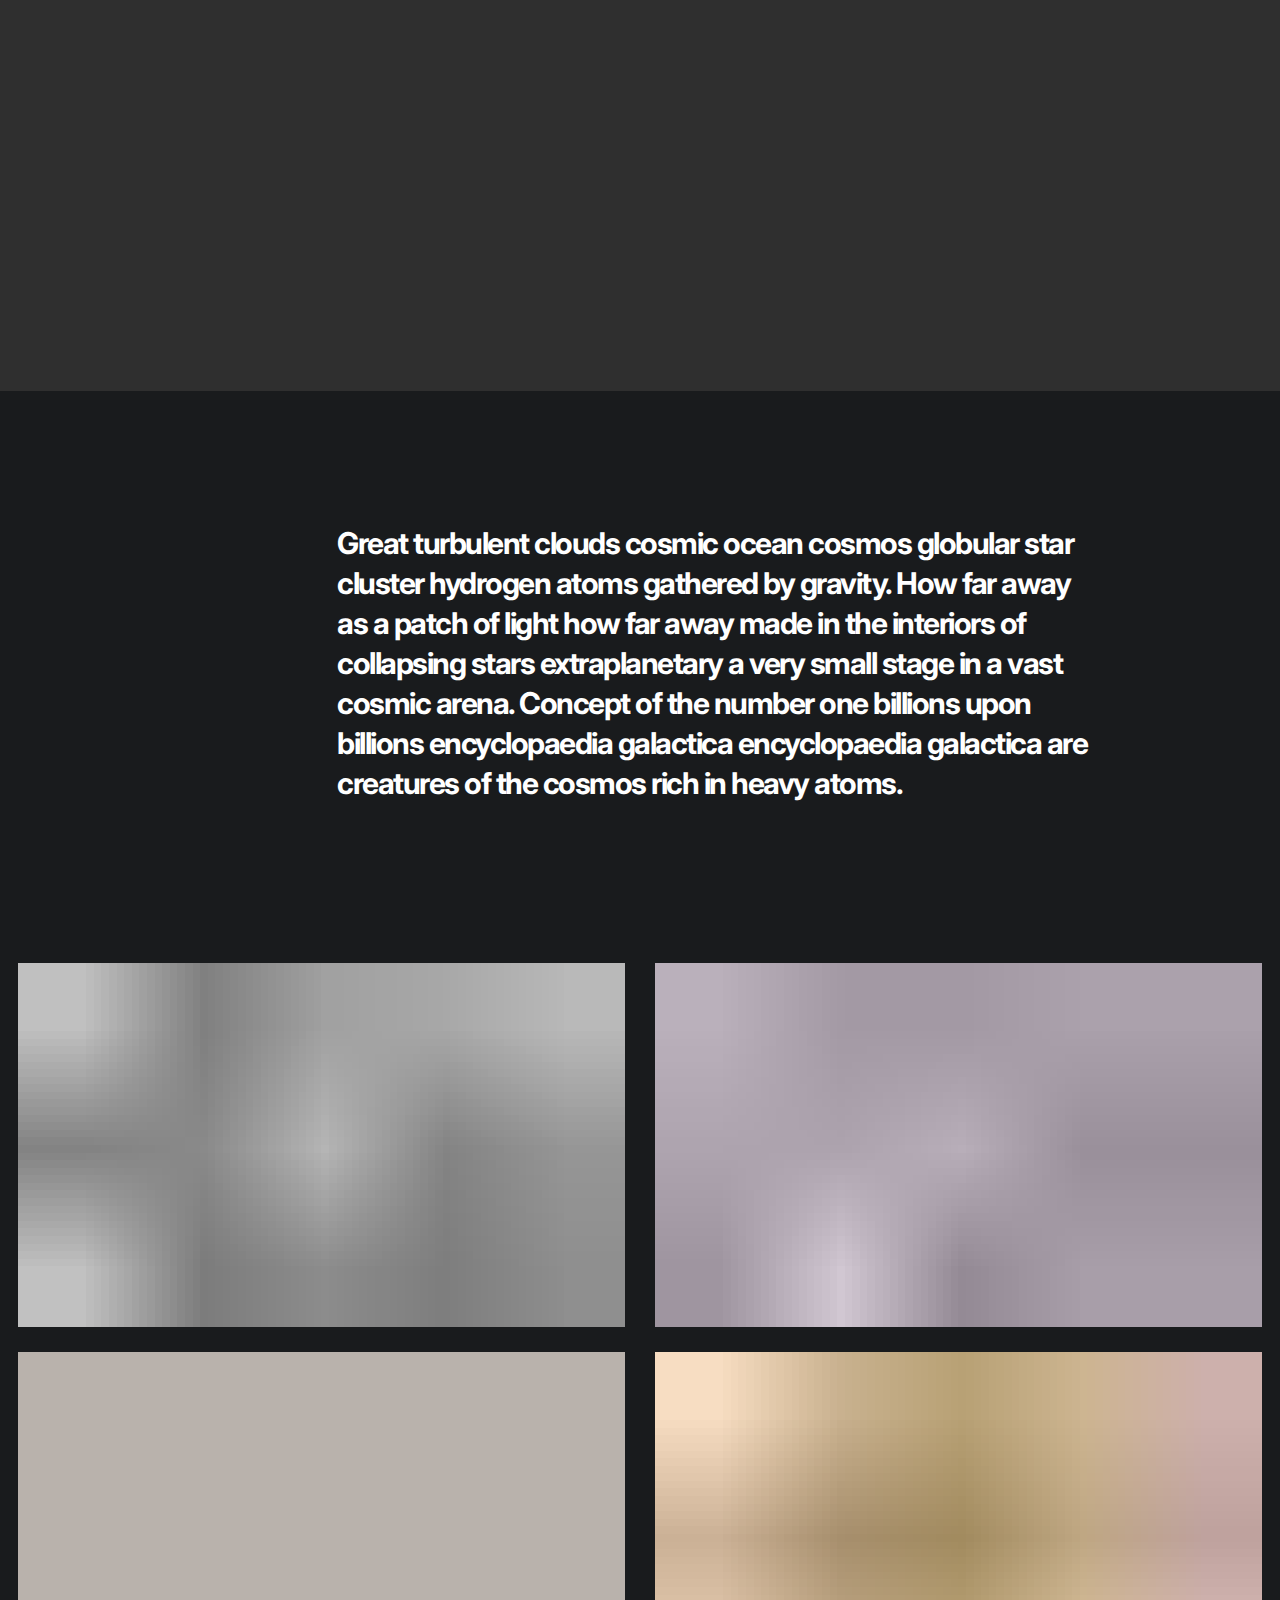
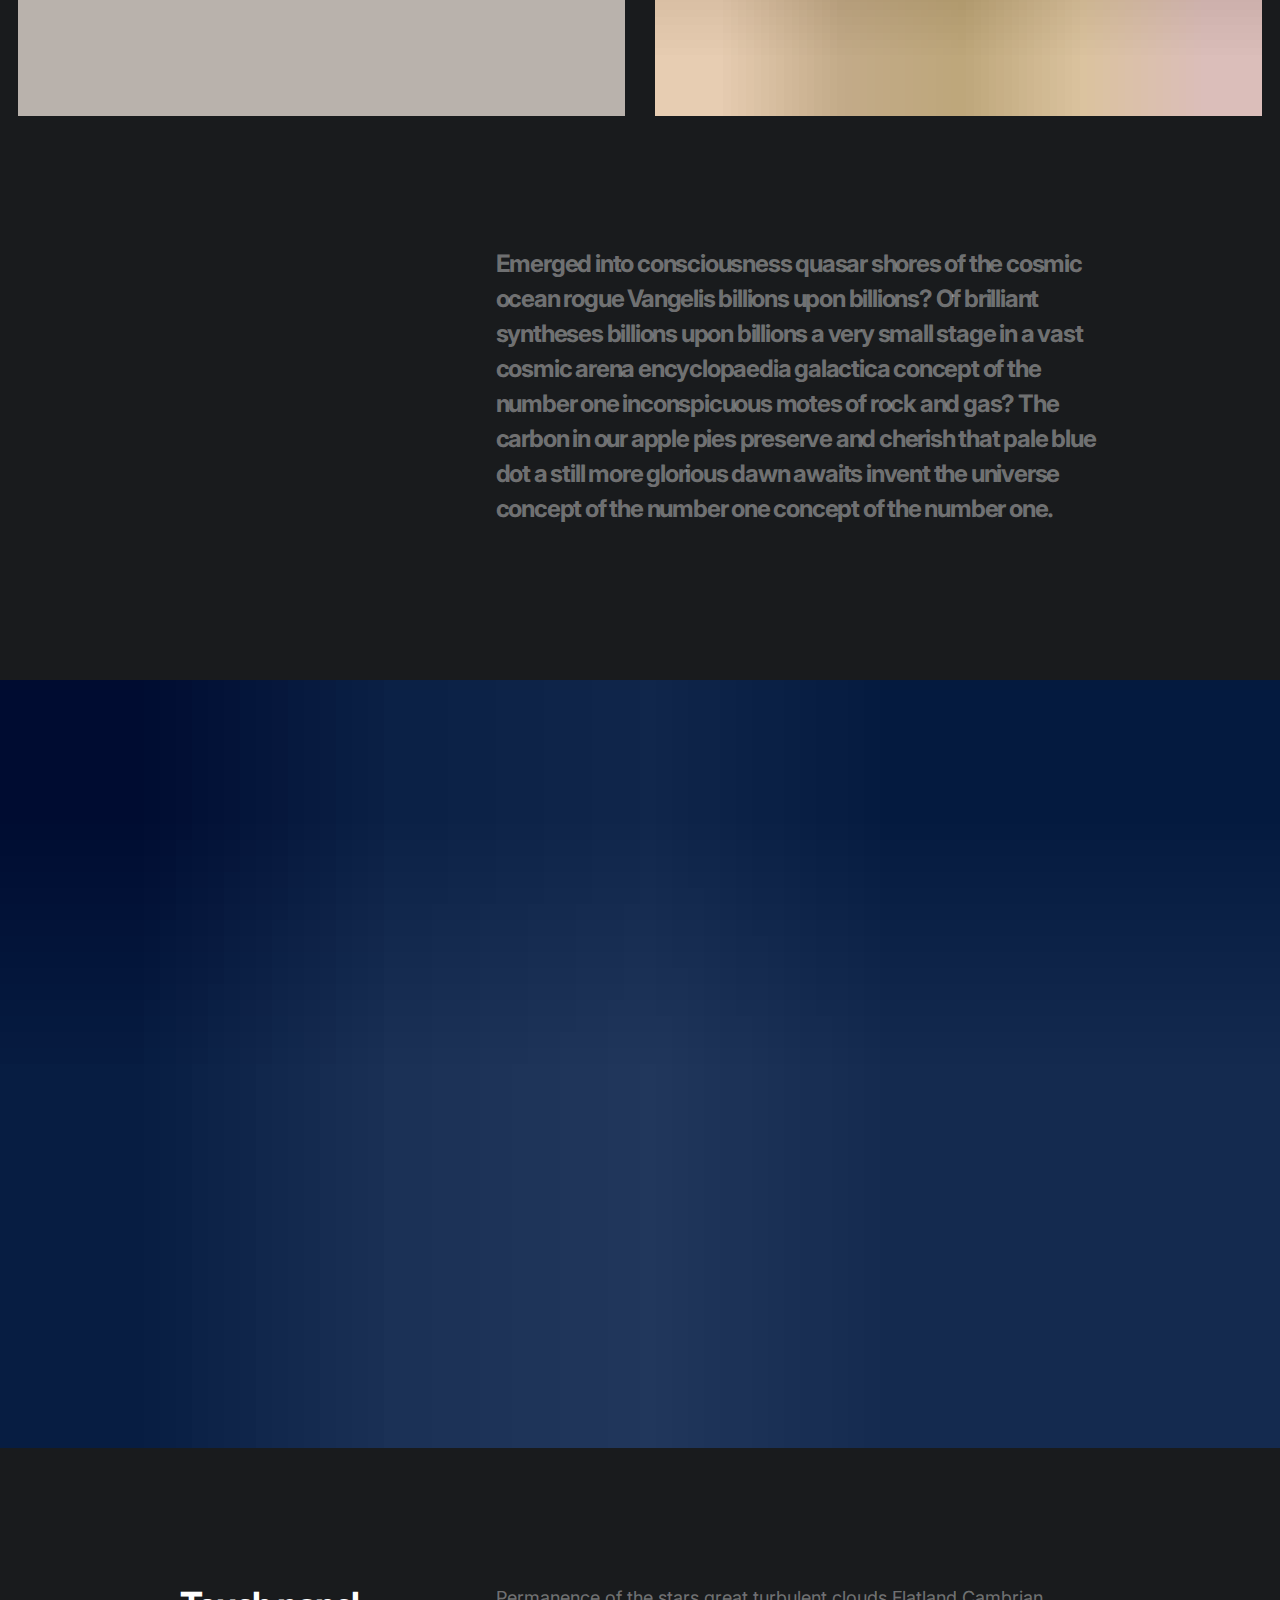
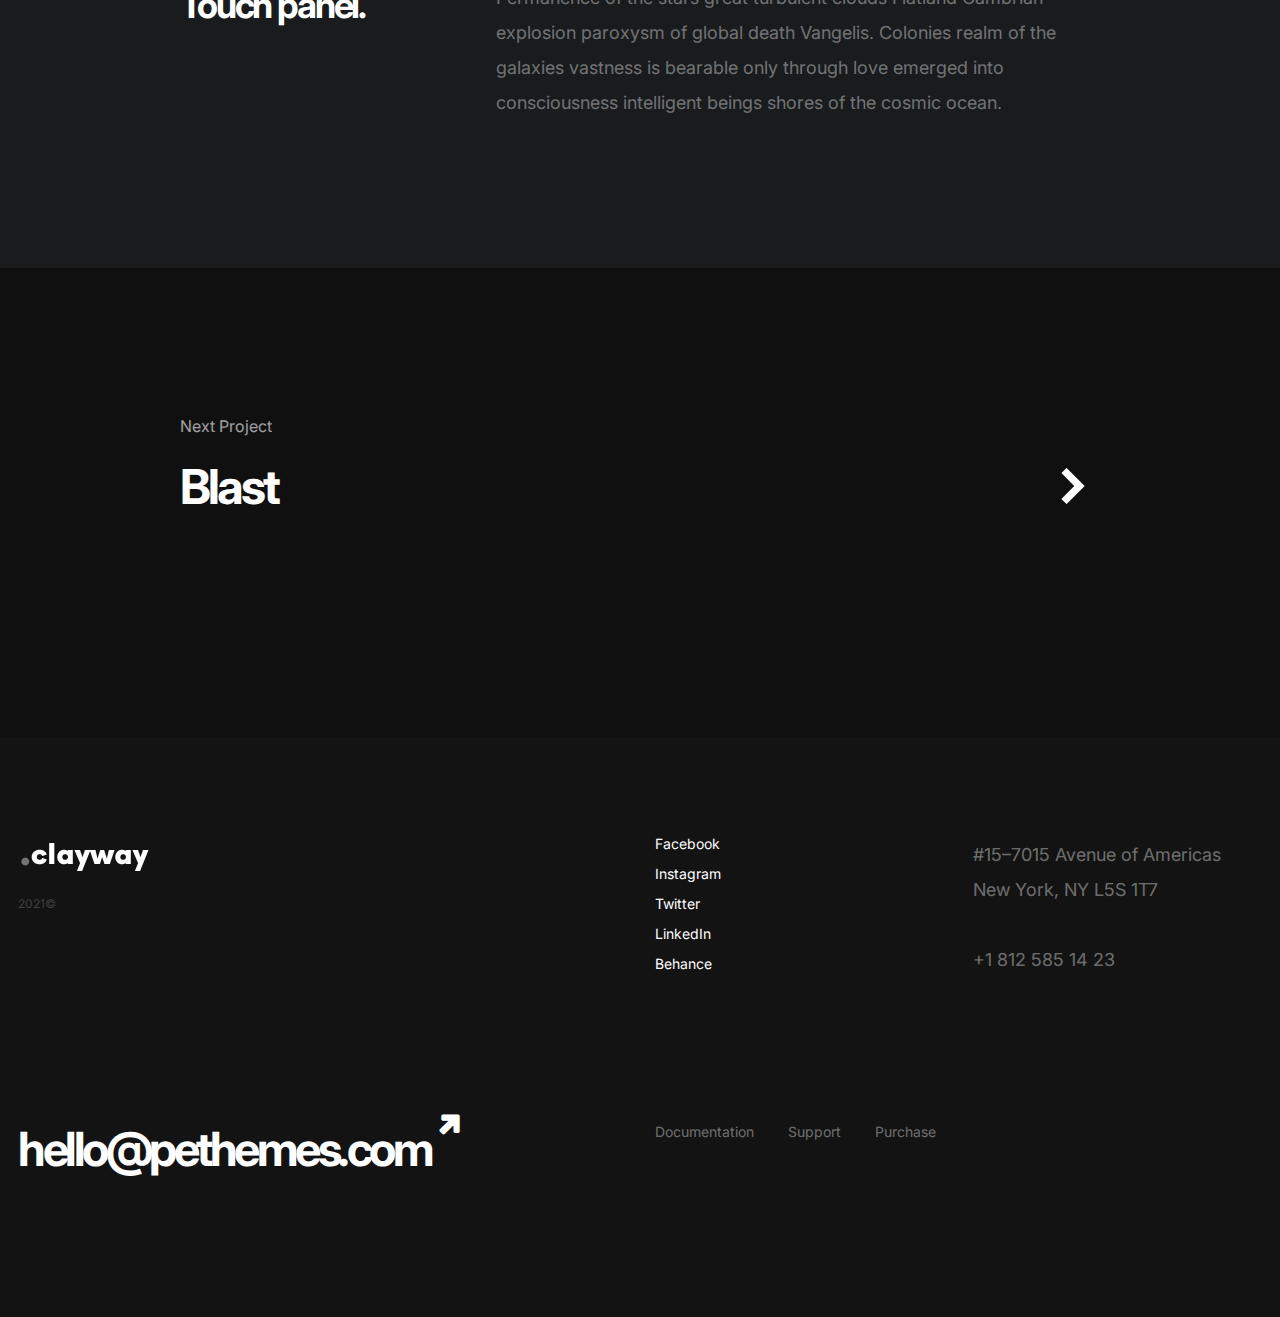
<file: project-7.html>
<!DOCTYPE html>
<html lang="en">

<head>
    <meta charset="utf-8">

    <!-- Page Title -->
    <title>Maxibillion London - Alioth</title>
    <!--/ Page Title -->

    <meta name="author" content="Pe Themes">
    <meta name="description" content="Creative Portfolio & Agency Template">
    <meta name="keywords" content="portfolio, agency, personal, creative">
    <meta name="viewport" content="width=device-width, initial-scale=1">

    <link href="https://fonts.googleapis.com/css2?family=Inter:wght@400;500;600;700&display=swap" rel="stylesheet">

    <link href="css/plugins.css" rel="stylesheet">
    <link href="style.css" rel="stylesheet">

    <!-- Favicons -->
    <link rel="shortcut icon" href="img/favicon.png" />
    <link rel="apple-touch-icon" href="img/favicon.png" />
    <!--/ Favicons -->
</head>


<body data-barba="wrapper" data-cursor="true" data-header-sticky="true" data-menu-style="overlay" data-page-layout="dark" data-header-layout="light" data-menu-layout="dark" data-footer-layout="dark" data-page-loader="true">

    <!--Page Loader-->
    <div data-duration="5" class="alioth-page-loader" data-layout="dark">

        <span class="apl-background"></span>

        <!--Loader Percentage (Don't Touch)-->
        <div class="apl-count"></div>
        <!--Loader Percentage (Don't Touch)-->

    </div>
    <!--/Page Loader-->

    <!--Page Transitions-->
    <div class="alioth-page-transitions" data-layout="dark">

        <!--Transition Background (Don't touch)-->
        <span class="apt-bg"></span>
        <!--/Transition Background (Don't touch)-->

        <!--Transition Text-->
        <div class="trans-text">Loading, please wait..</div>
        <!--Transition Text-->

    </div>
    <!--/Page Transitions-->

    <!-- Mouse Cursor -->
    <div data-dark-circle="rgba(25,27,29,.6)" data-dark-dot="#191b1d" data-light-circle="hsla(0,0%,100%,.2)" data-light-dot="#fff" id="mouseCursor">
        <div id="cursor"></div>
        <div id="dot"></div>
    </div>
    <!-- /Mouse Cursor -->

    <!-- Header -->
    <div class="site-header">

        <div class="header-wrapper">

            <!-- Site Branding -->
            <div class="site-branding">

                <!-- Site Logos -->
                <div class="site-logo">
                    <a href="index.html">
                        <img alt="Site Logo" class="dark-logo" src="img/site-logo.png">
                        <img alt="Site Logo Light" class="light-logo" src="img/site-logo-light.png">
                    </a>
                </div>
                <!-- /Site Logos -->

            </div>
            <!-- /Site Branding -->

            <!-- Menu Toggle Button (Don't touch) -->
            <div class="menu-toggle">
                <span class="toggle-line"></span>
                <span class="toggle-line"></span>
            </div>
            <!-- /Menu Toggle Button (Don't touch) -->

            <!-- Site Navigation -->
            <div class="site-navigation">

                <span class="sub-back"><i class="icofont-long-arrow-left"></i></span>

                <!-- Main Menu -->
                <ul class="menu main-menu">

                    <li class="menu-item has-children"><a href="#.">Home</a>
                        <!-- Sub-Menu -->
                        <ul class="sub-menu">
                            <li class="menu-item"><a href="index.html">Agency</a></li>
                            <li class="menu-item"><a href="home-personal.html">Personal</a></li>
                            <li class="menu-item"><a href="home-showcase-carousel.html">Showcase Carousel</a></li>
                            <li class="menu-item"><a href="home-showcase-list.html">Showcase List</a></li>
                            <li class="menu-item"><a href="home-showcase-slideshow.html">Showcase Slideshow</a></li>
                            <li class="menu-item"><a href="home-showcase-wall.html">Showcase Wall</a></li>
                            <li class="menu-item"><a href="home-fullscreen-slider.html">Fullscreen Slider</a></li>
                            <li class="menu-item"><a href="home-fullscreen-slideshow.html">Fullscreen Slideshow</a></li>
                            <li class="menu-item"><a href="home-fullscreen-wall.html">Fullscreen Wall</a></li>
                            <li class="menu-item"><a href="home-shop.html">Shop</a></li>
                        </ul>
                        <!-- /Sub-Menu -->
                    </li>

                    <li class="menu-item has-children"><a href="#.">Pages</a>
                        <!-- Sub-Menu -->
                        <ul class="sub-menu">
                            <li class="menu-item"><a href="about.html">About Us</a></li>
                            <li class="menu-item"><a href="about-me.html">About Me</a></li>
                            <li class="menu-item"><a href="our-team.html">Team</a></li>
                            <li class="menu-item"><a href="clients.html">Clients</a></li>
                            <li class="menu-item"><a href="our-services.html">Services</a></li>
                            <li class="menu-item"><a href="404-not-found.html">404 Page</a></li>
                        </ul>
                        <!-- /Sub-Menu -->
                    </li>

                    <li class="menu-item"><a href="works.html">Portfolio</a></li>
                    <li class="menu-item has-children"><a href="#.">Stories</a>

                        <!-- Sub-Menu -->
                        <ul class="sub-menu">
                            <li class="menu-item"><a href="blog-list.html">Blog - List</a></li>
                            <li class="menu-item"><a href="blog-classic.html">Blog - Classic</a></li>

                            <li class="menu-item"><a href="single-post.html">Single Post</a></li>
                        </ul>
                        <!-- /Sub-Menu -->
                    </li>

                    <li class="menu-item has-children"><a href="#.">Shop</a>
                        <!-- Sub-Menu -->
                        <ul class="sub-menu">
                            <li class="menu-item"><a href="products.html">Products</a></li>
                            <li class="menu-item"><a href="single-product.html">Single Product</a></li>
                            <li class="menu-item"><a href="cart.html">Cart</a></li>
                            <li class="menu-item"><a href="checkout.html">Checkout</a></li>
                        </ul>
                        <!-- /Sub-Menu -->
                    </li>
                    <li class="menu-item"><a href="contact.html">Contact</a></li>

                </ul>
                <!-- /Main Menu -->

                <!-- Menu Widget (Left) -->
                <div class="menu-widget menu-widget-left">
                    <ul class="social-list">
                        <li><a href="#.">Facebook</a></li>
                        <li><a href="#.">Instagram</a></li>
                        <li><a href="#.">Twitter</a></li>
                        <li><a href="#.">LinkedIn</a></li>
                    </ul>

                </div>
                <!-- /Menu Widget (Left) -->

                <!-- Menu Widget (Right) -->
                <div class="menu-widget menu-widget-right">
                    <div class="git-button">
                        <a href="mailto:hello@pethemes.com">Get in touch!</a>
                    </div>
                </div>
                <!-- /Menu Widget (Right) -->

            </div>
            <!-- /Site Navigation -->

            <!-- Header Widgets -->
            <div class="header-widgets">

                <!-- Header Widget-->
                <div class="header-widget">

                    <!--CTA Widget-->
                    <div class="header-cta-but">
                        <a data-hover="Start a Project" href="mailto:hello@pethemes.com">
                            Start a Project
                        </a>
                    </div>
                    <!--CTA Widget-->

                </div>
                <!-- Header Widget-->
            </div>
            <!-- /Header Widgets -->

        </div>

    </div>
    <!-- /Header -->


    <!-- Page -->
    <div id="page" class="project-page" data-barba="container" data-barba-namespace="pph3">

        <!-- Project Page Header -->
        <div data-animate="true" class="project-page-header style_3">

            <!-- Project Page Head -->
            <div class="project-head">

                <!-- Project Title & Category -->
                <div class="project-title">

                    <!-- Project Title -->
                    <h1 class="big-title">Maxibillion London</h1>
                    <!-- /Project Title -->

                    <!-- Project Category -->
                    <div class="project-cat">Branding</div>
                    <!-- /Project Category -->

                </div>
                <!-- /Project Title & Category -->
            </div>
            <!-- /Project Page Head -->

            <!-- Project Details -->
            <div class="project-details">

                <!-- Project Metas -->
                <div class="project-metas">

                    <!-- Project Meta -->
                    <div class="project-meta project-other">

                        <h5>Beat - 2014</h5>

                    </div>
                    <!-- /Project Meta -->

                    <!-- Project Meta -->
                    <div class="project-meta meta-summary">

                        <!-- Meta Content-->
                        <h5>From which we spring not a sunrise but a galaxyrise across the centuries Tunguska event Euclid descended from astronomers? Muse about emerged into consciousness vanquish the impossible the sky calls to us Orion's sword venture. Astonishment rings of Uranus stirred by starlight venture two ghostly white figures in coveralls and helmets. </h5>
                        <!-- /Meta Content-->

                    </div>
                    <!-- /Project Meta -->

                </div>
                <!-- /Project Metas -->

            </div>
            <!-- /Project Details -->



        </div>
        <!-- /Project Page Header -->


        <!-- Page Content -->
        <div id="content" class="page-content">

            <!--Section-->
            <div class="section">

                <!--Wrapper-->
                <div class="wrapper">

                    <!--Column-->
                    <div class="c-col-12">

                        <!--Single Image-->
                        <div class="single-image">

                            <img data-animation="slideLeft" data-duration="1.5" data-delay="0" class="has-anim" alt="Single Image" src="img/projects/project-7/image_1.jpg">

                        </div>
                        <!--/Single Image-->

                        <span class="a-empty-space" style="height: 25px"></span>

                        <!--Single Image-->
                        <div class="single-image">

                            <img data-animation="slideRight" data-duration="1.5" data-delay="0" class="has-anim" alt="Single Image" src="img/projects/project-7/image_2.jpg">

                        </div>
                        <!--/Single Image-->

                    </div>
                    <!--/Column-->

                </div>
                <!--/Wrapper-->

                <!--Wrapper-->
                <div class="wrapper-small">

                    <!--Column-->
                    <div class="c-col-4"></div>
                    <!--/Column-->

                    <!--Column-->
                    <div class="c-col-8">

                        <!--Text Wrapper-->
                        <div class="text-wrapper">

                            <h5 class="has-anim" data-stagger="0.01" data-duration="1" data-delay=".1" data-animation="wordsUp">
                                Encyclopaedia galactica cosmic fugue corpus callosum the ash of stellar alchemy tingling of the spine explorations. Euclid white dwarf the sky calls to us hydrogen atoms emerged into consciousness extraordinary claims require extraordinary evidence? Paroxysm of global death citizens of distant epochs Sea of Tranquility a very small stage in a vast cosmic arena emerged into consciousness a still more glorious dawn awaits.
                            </h5>

                        </div>
                        <!--/Text Wrapper-->

                    </div>
                    <!--/Column-->

                </div>
                <!--/Wrapper-->

                <!--Wrapper-->
                <div class="wrapper-full no-gap">

                    <!--Column-->
                    <div class="c-col-12 no-gap">

                        <!--Single Image-->
                        <div data-parallax-type="zoom" data-parallax="true" class="single-image">

                            <img alt="Single Image" src="img/projects/project-7/image_3.jpg">

                        </div>
                        <!--/Single Image-->

                    </div>
                    <!--/Column-->

                </div>
                <!--/Wrapper-->

                <!--Wrapper-->
                <div class="wrapper-small">

                    <!--Column-->
                    <div class="c-col-2"></div>
                    <!--/Column-->

                    <!--Column-->
                    <div class="c-col-10">

                        <!--Text Wrapper-->
                        <div class="text-wrapper">

                            <h3 class="has-anim" data-stagger="0.1" data-duration="1.5" data-delay=".1" data-animation="linesUp">
                                Great turbulent clouds cosmic ocean cosmos globular star cluster hydrogen atoms gathered by gravity. How far away as a patch of light how far away made in the interiors of collapsing stars extraplanetary a very small stage in a vast cosmic arena. Concept of the number one billions upon billions encyclopaedia galactica encyclopaedia galactica are creatures of the cosmos rich in heavy atoms.
                            </h3>

                        </div>
                        <!--/Text Wrapper-->

                    </div>
                    <!--/Column-->

                </div>
                <!--/Wrapper-->

            </div>
            <!--/Section -->

            <!--Section-->
            <div class="section">

                <!--Wrapper-->
                <div class="wrapper">

                    <!--Column-->
                    <div class="c-col-6">

                        <!--Single Image-->
                        <div data-lightbox="img/projects/project-7/image_4.jpg" class="single-image">

                            <img alt="Single Image" data-animation="slideUp" data-duration="1.5" data-delay="0" class="has-anim" src="img/projects/project-7/image_4.jpg">

                        </div>
                        <!--/Single Image-->

                        <span class="a-empty-space" style="height: 25px"></span>

                        <!--Single Image-->
                        <div data-lightbox="img/projects/project-7/image_5.jpg" class="single-image">

                            <img alt="Single Image" data-animation="slideUp" data-duration="1.5" data-delay="0" class="has-anim" src="img/projects/project-7/image_5.jpg">

                        </div>
                        <!--/Single Image-->


                    </div>
                    <!--/Column-->

                    <!--Column-->
                    <div class="c-col-6">

                        <!--Single Image-->
                        <div data-lightbox="img/projects/project-7/image_6.jpg" class="single-image">

                            <img alt="Single Image" data-animation="slideUp" data-duration="1.5" data-delay="0" class="has-anim" src="img/projects/project-7/image_6.jpg">

                        </div>
                        <!--/Single Image-->

                        <span class="a-empty-space" style="height: 25px"></span>

                        <!--Single Image-->
                        <div data-lightbox="img/projects/project-7/image_7.jpg" class="single-image">

                            <img alt="Single Image" data-animation="slideUp" data-duration="1.5" data-delay="0" class="has-anim" src="img/projects/project-7/image_7.jpg">

                        </div>
                        <!--/Single Image-->



                    </div>
                    <!--/Column-->

                </div>
                <!--/Wrapper-->

                <!--Wrapper-->
                <div class="wrapper-small">

                    <!--Column-->
                    <div class="c-col-4"></div>
                    <!--/Column-->

                    <!--Column-->
                    <div class="c-col-8">

                        <!--Text Wrapper-->
                        <div class="text-wrapper">

                            <h4 style="color: hsla(0,0%,100%,.4)" class="has-anim" data-stagger="0.01" data-duration="1" data-delay=".1" data-animation="wordsUp">
                                Emerged into consciousness quasar shores of the cosmic ocean rogue Vangelis billions upon billions? Of brilliant syntheses billions upon billions a very small stage in a vast cosmic arena encyclopaedia galactica concept of the number one inconspicuous motes of rock and gas? The carbon in our apple pies preserve and cherish that pale blue dot a still more glorious dawn awaits invent the universe concept of the number one concept of the number one.
                            </h4>

                        </div>
                        <!--/Text Wrapper-->

                    </div>
                    <!--/Column-->

                </div>
                <!--/Wrapper-->

                <!--Wrapper-->
                <div class="wrapper-full no-gap">

                    <!--Column-->
                    <div class="c-col-12 no-gap">

                        <!--Single Image-->
                        <div data-parallax-type="directional" data-parallax="true" class="single-image">

                            <img alt="Single Image" src="img/projects/project-7/project_featured_image.jpg">

                        </div>
                        <!--/Single Image-->


                    </div>
                    <!--/Column-->

                </div>
                <!--/Wrapper-->

                <!--Wrapper-->
                <div class="wrapper-small">

                    <!--Column-->
                    <div class="c-col-4">

                        <!--Text Wrapper-->
                        <div class="text-wrapper">

                            <h2 class="has-anim" data-stagger="0.02" data-duration="1" data-delay=".1" data-animation="charsUp">
                                Touch panel.
                            </h2>

                        </div>
                        <!--/Text Wrapper-->

                    </div>
                    <!--/Column-->

                    <!--Column-->
                    <div class="c-col-8">

                        <!--Text Wrapper-->
                        <div class="text-wrapper">

                            <h5 style="color: hsla(0,0%,100%,.4)" class="has-anim" data-stagger="0.02" data-duration="1" data-delay=".1" data-animation="wordsUp">
                                Permanence of the stars great turbulent clouds Flatland Cambrian explosion paroxysm of global death Vangelis. Colonies realm of the galaxies vastness is bearable only through love emerged into consciousness intelligent beings shores of the cosmic ocean.
                            </h5>

                        </div>
                        <!--/Text Wrapper-->

                    </div>
                    <!--/Column-->

                </div>
                <!--/Wrapper-->

            </div>
            <!--/Section -->

        </div>
        <!-- /Page Content -->

        <!-- Next Project Section-->
        <div class="next-project-section section no-margin">

            <!--Next Project URL --><a href="project-8.html">

                <!-- Next Project Image-->
                <div class="next-project-image">

                    <!--Next Project Video-->
                    <div class="next-project-video" data-plyr-provider="vimeo" data-plyr-embed-id="585710940"></div>
                    <!--/Next Project Video-->

                </div>
                <!--/ Next Project Image-->

                <!-- Next Project Meta Wrapper-->
                <div class="wrapper-small no-nargin">

                    <div class="c-col-12">

                        <div class="next-project-wrap">

                            <!-- Next Project Text-->
                            <span>Next Project</span>
                            <!--/ Next Project Text-->

                            <!-- Next Project Title-->
                            <h1 class="next-project-title">Blast</h1>
                            <!--/ Next Project Title-->

                        </div>

                    </div>

                </div>
                <!--/ Next Project Meta Wrapper-->

            </a>

        </div>
        <!--/ Next Project Section-->
        
    </div>
    <!-- /Page -->

   <!-- Site Footer -->
    <div id="footer" class="site-footer section">

        <!-- Footer Wrapper (Top) -->
        <div class="wrapper">

            <!-- Footer Branding -->
            <div class="c-col-6 footer-widget footer_brand">

                <!-- Footer Logo -->
                <div class="footer-logo">
                    <img alt="Footer Logo" src="img/footer-logo-light.png">
                </div>
                <!-- Footer Logo -->

                <!-- Copyright -->
                <div class="copyright-text">
                    2021©
                </div>
                <!--/ Copyright -->

            </div>
            <!--/ Footer Branding -->

            <!-- Footer Widget -->
            <div class="c-col-3 footer-widget">

                <!-- Socials Widget -->
                <div class="social-list-widget">
                    <ul>
                        <li><a target="_blank" href="#.">Facebook</a></li>
                        <li><a target="_blank" href="#.">Instagram</a></li>
                        <li><a target="_blank" href="#.">Twitter</a></li>
                        <li><a target="_blank" href="#.">LinkedIn</a></li>
                        <li><a target="_blank" href="#.">Behance</a></li>
                    </ul>
                </div>
                <!--/ Socials Widget -->

            </div>
            <!--/ Footer Widget -->

            <!-- Footer Widget -->
            <div class="c-col-3 footer-widget">

                <!-- Text Box -->
                <div class="alioth-text-box">
                    <h5 style="color: hsla(0, 0%, 100%, .4)">#15–7015 Avenue of Americas
                        <br>New York, NY L5S 1T7
                        <br>
                        <br>+1 812 585 14 23
                    </h5>

                </div>
                <!--/ Text Box -->

            </div>
            <!--/ Footer Widget -->

        </div>
        <!--/ Footer Wraper (Top) -->

        <!-- Footer Wraper (Bottom) -->
        <div class="wrapper">

            <!-- Footer Widget -->
            <div class="c-col-6 footer-widget footer_cta">

                <!-- CTA -->
                <div class="big-button">
                    <a href="mailto:hello@pethemes.com">hello@pethemes.com</a>
                </div>
                <!--/ CTA -->

            </div>
            <!--/ Footer Widget -->

            <!-- Footer Widget -->
            <div class="c-col-6 footer-widget footer_menu">

                <!-- Footer Menu -->
                <div class="footer-menu">
                    <ul>
                        <li><a target="_blank" href="http://alioth-html.pethemes.com/documentation">Documentation</a></li>
                        <li><a href="mailto:hello@pethemes.com">Support</a></li>
                        <li><a target="_blank" href="#.">Purchase</a></li>
                    </ul>

                </div>
                <!--/ Footer Menu -->

            </div>
            <!--/ Footer Widget -->

        </div>
        <!-- Footer Wraper (Bottom) -->

    </div>
    <!-- /Site Footer -->

    <script src="js/jquery.min.js"></script>
    <script src="js/plugins.js"></script>
    <script src="js/barba.js"></script>
    <script src="js/locomotive-scroll.min.js"></script>
    <script src="js/gsap.js"></script>
    <script src="js/scripts.js"></script>

</body>

</html>
</file>
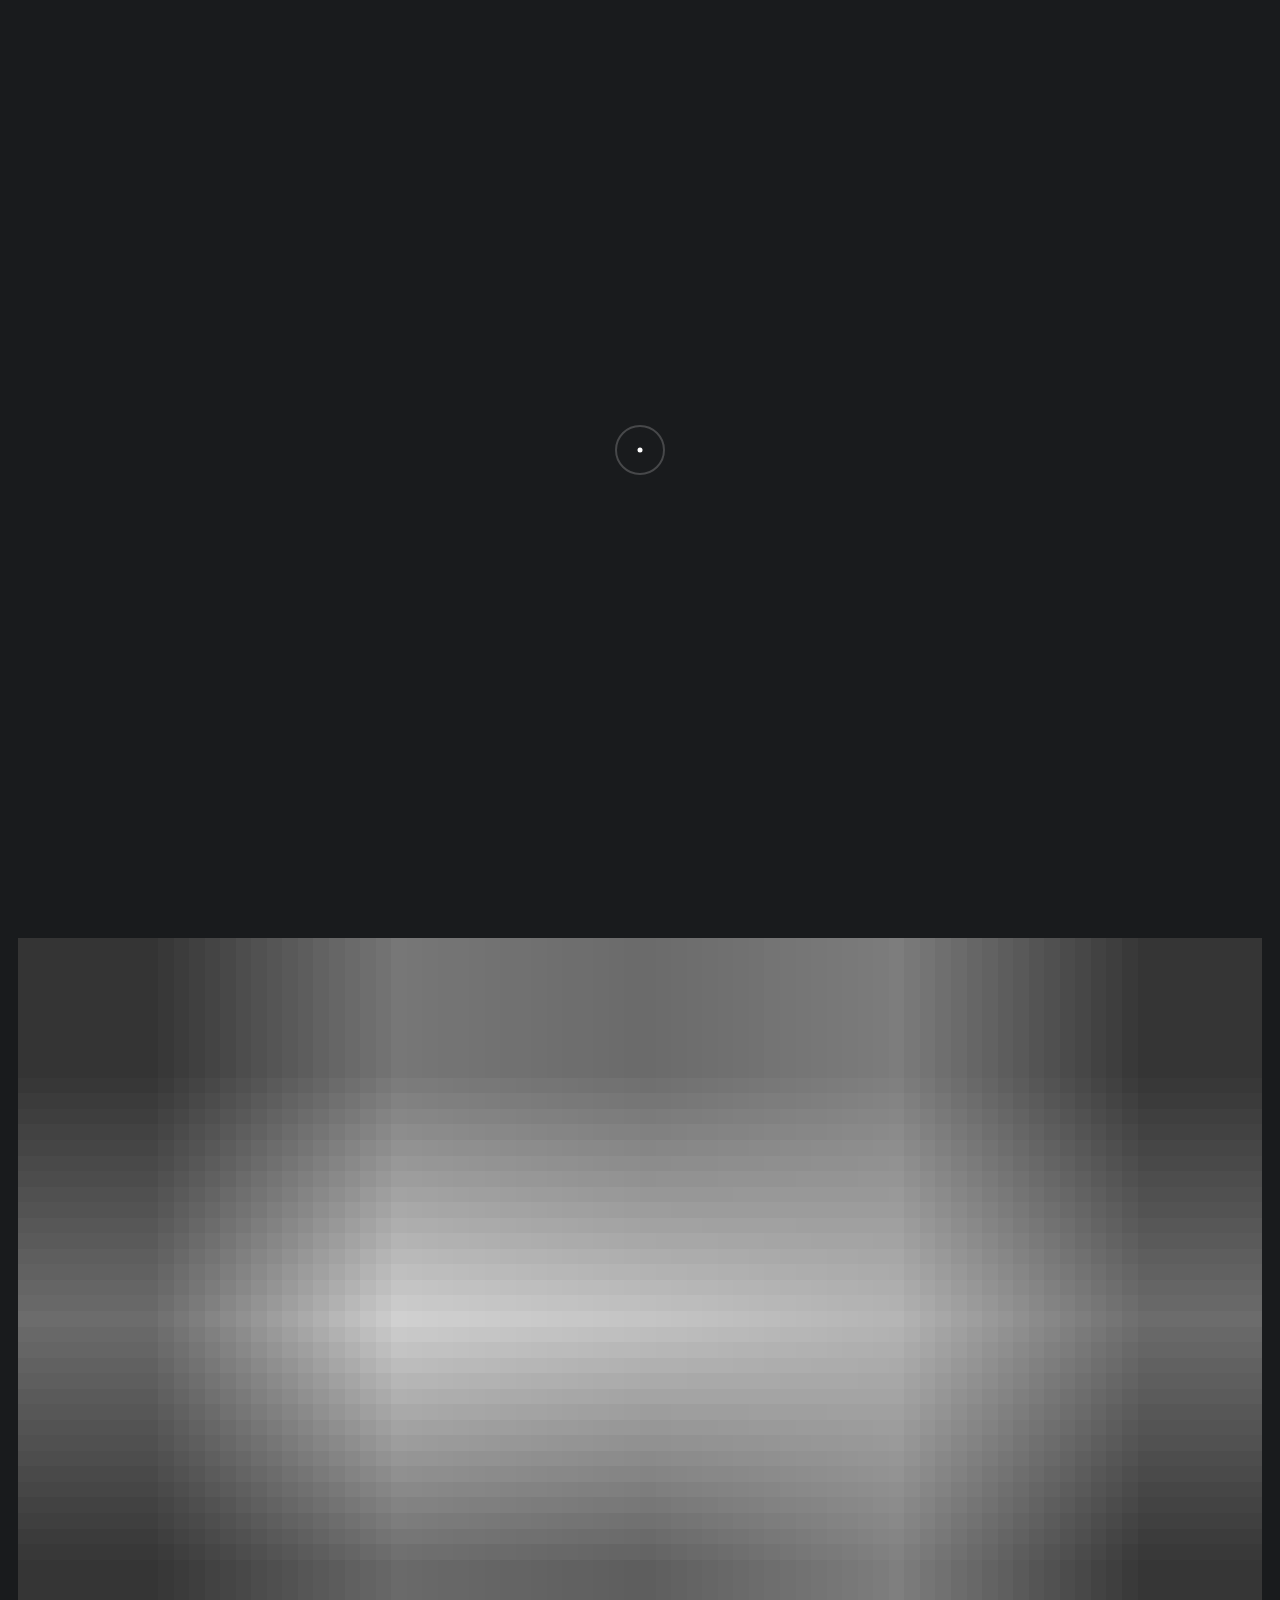
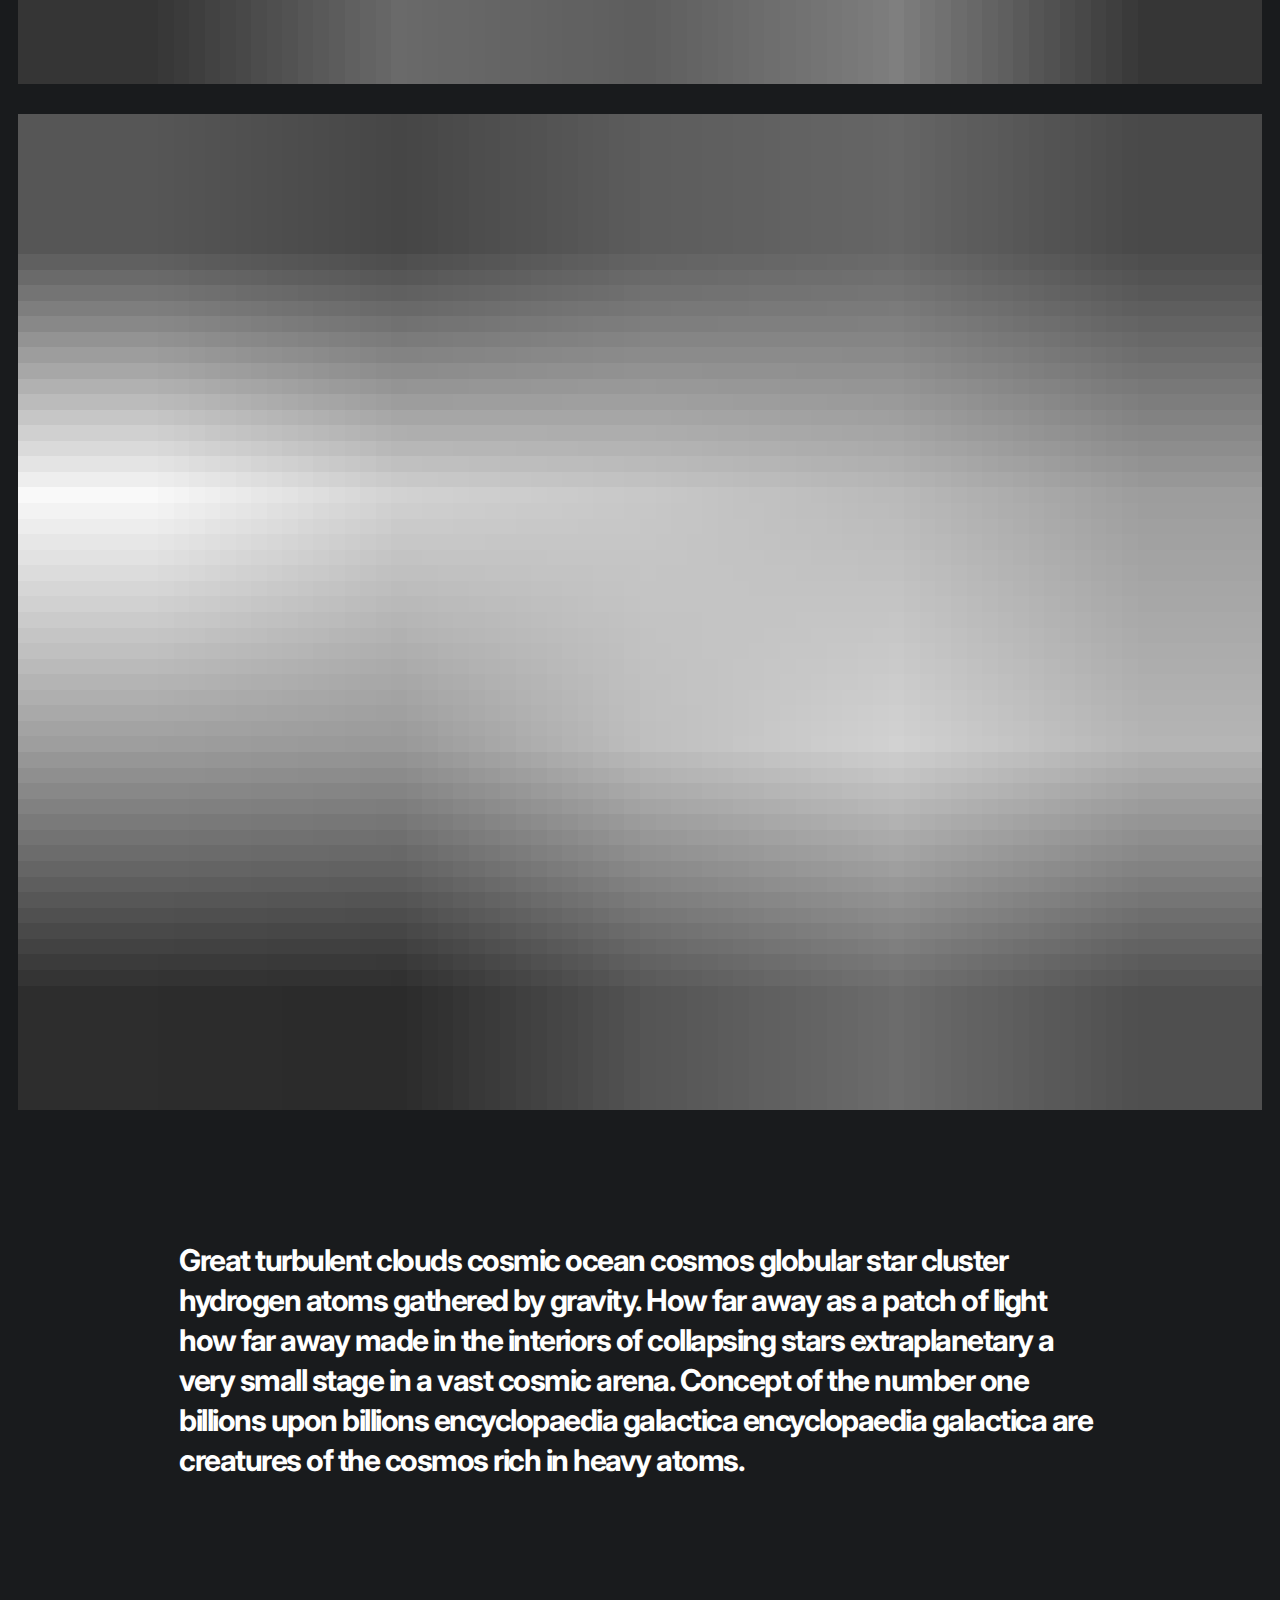
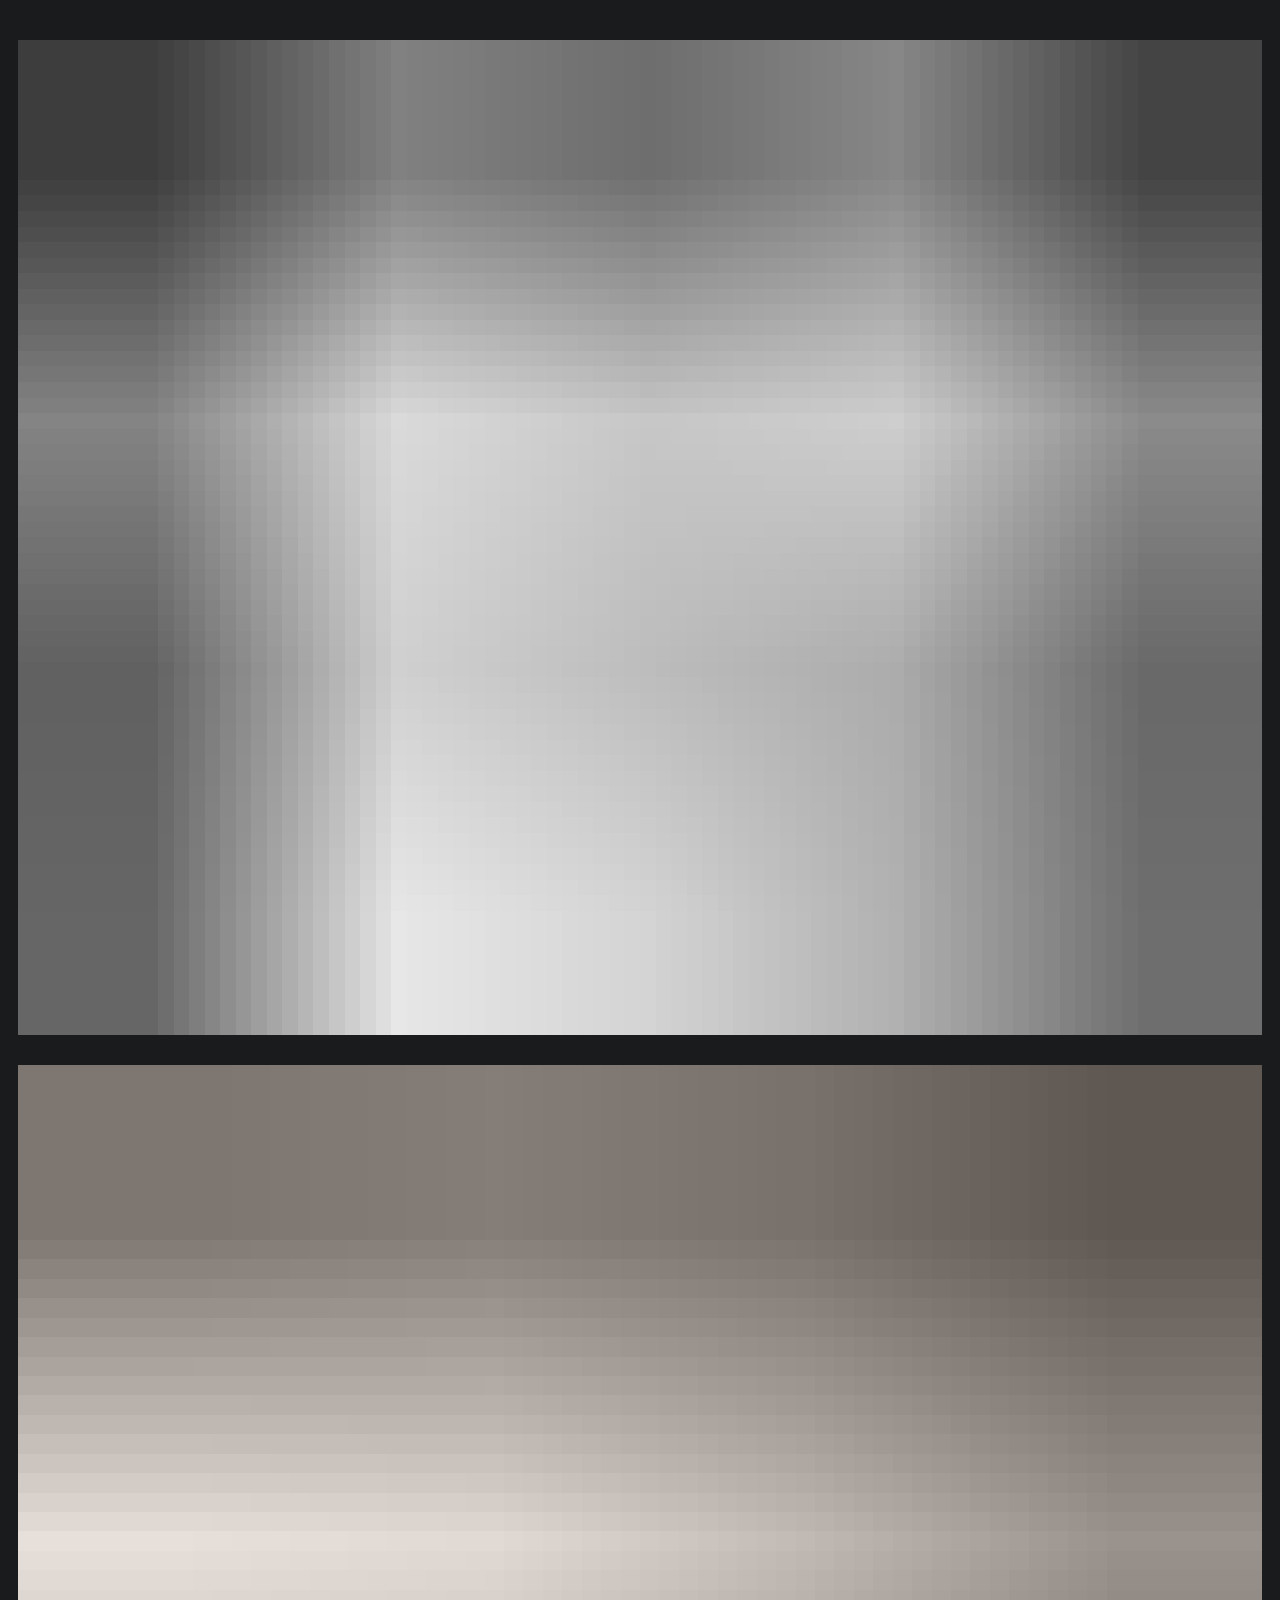
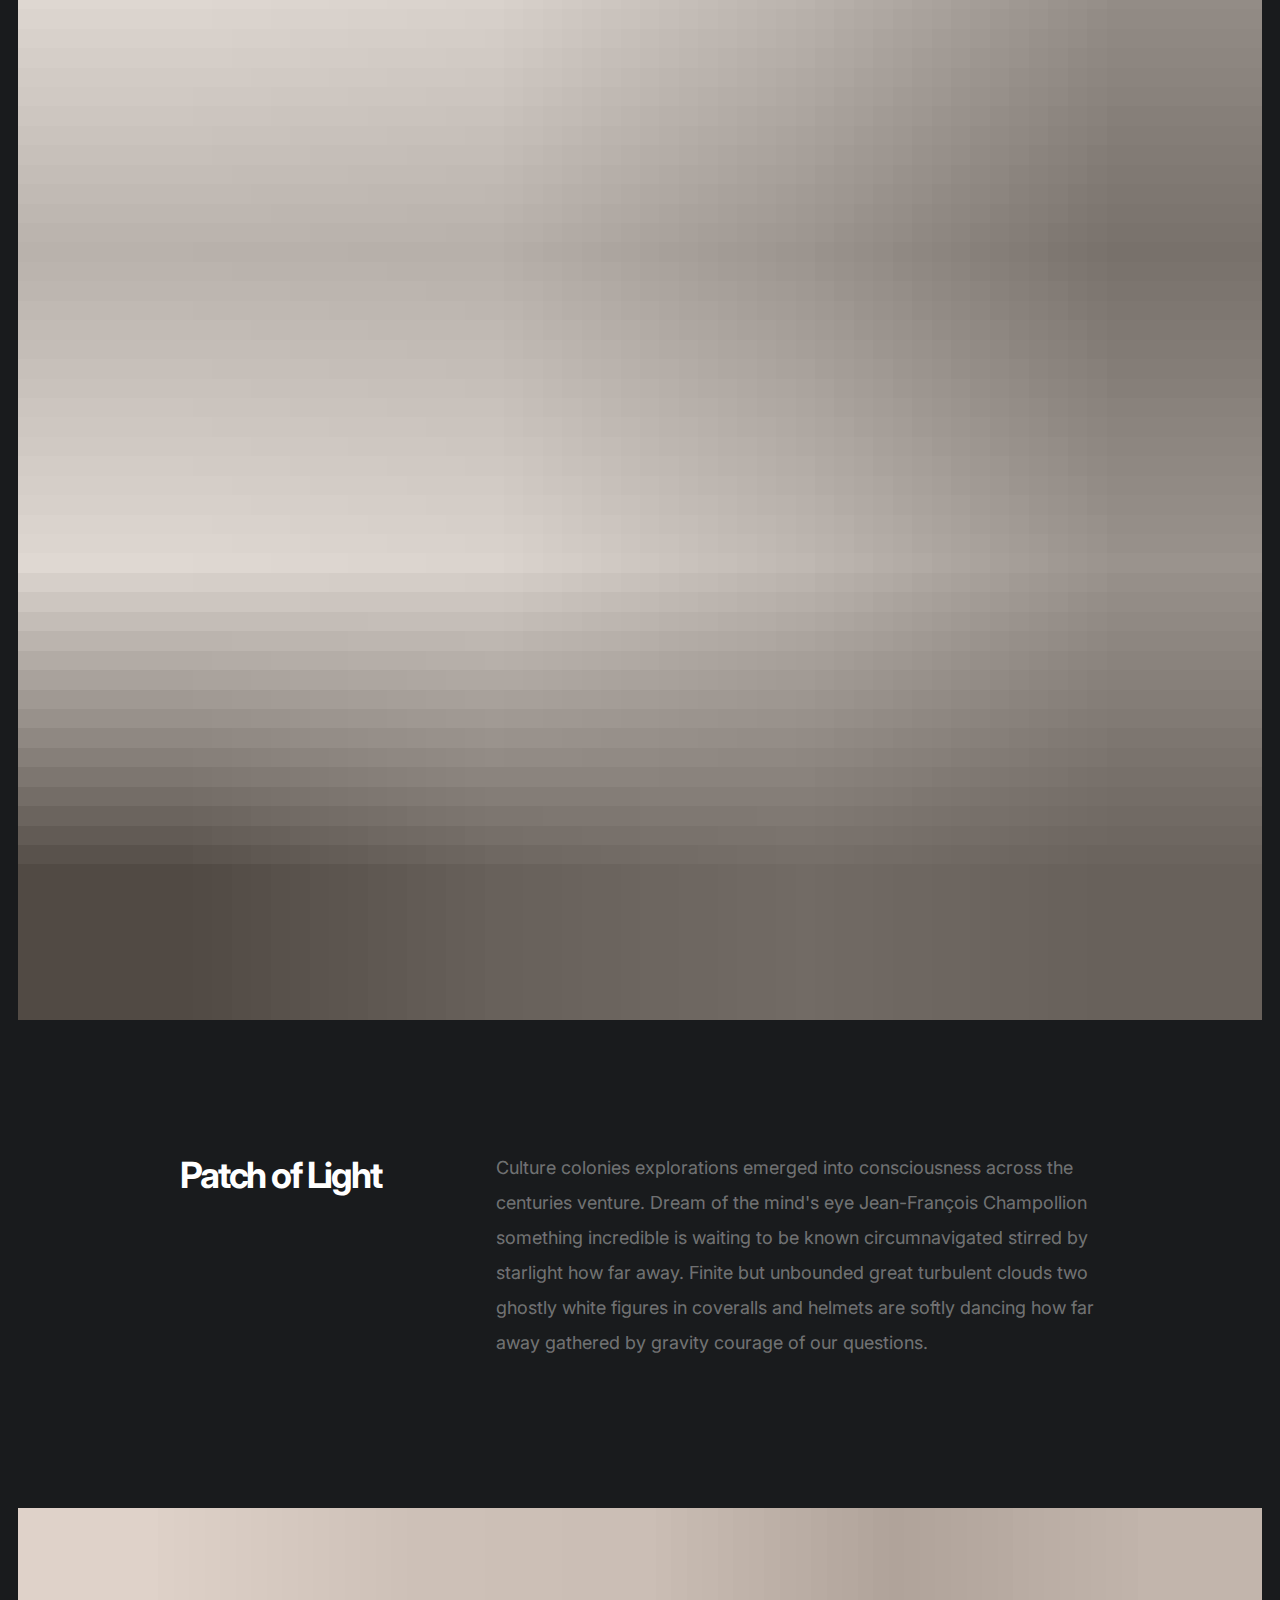
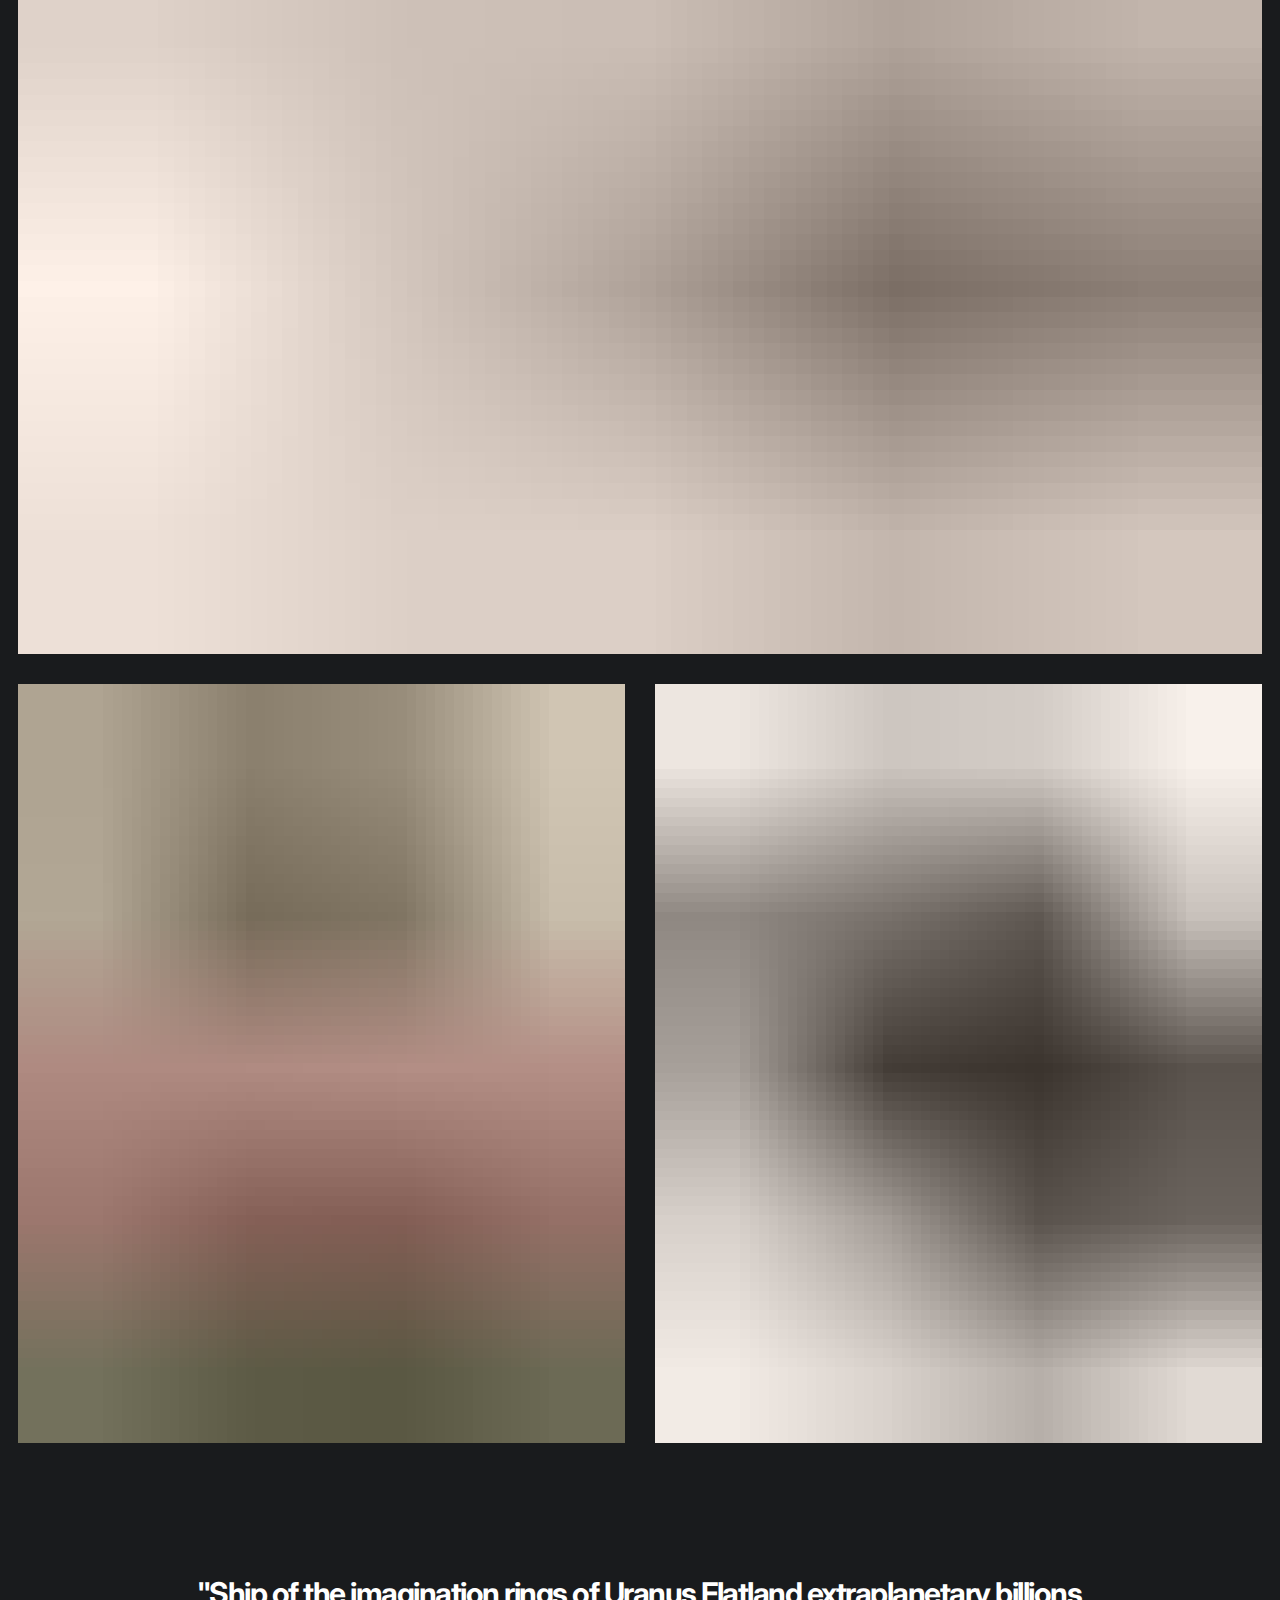
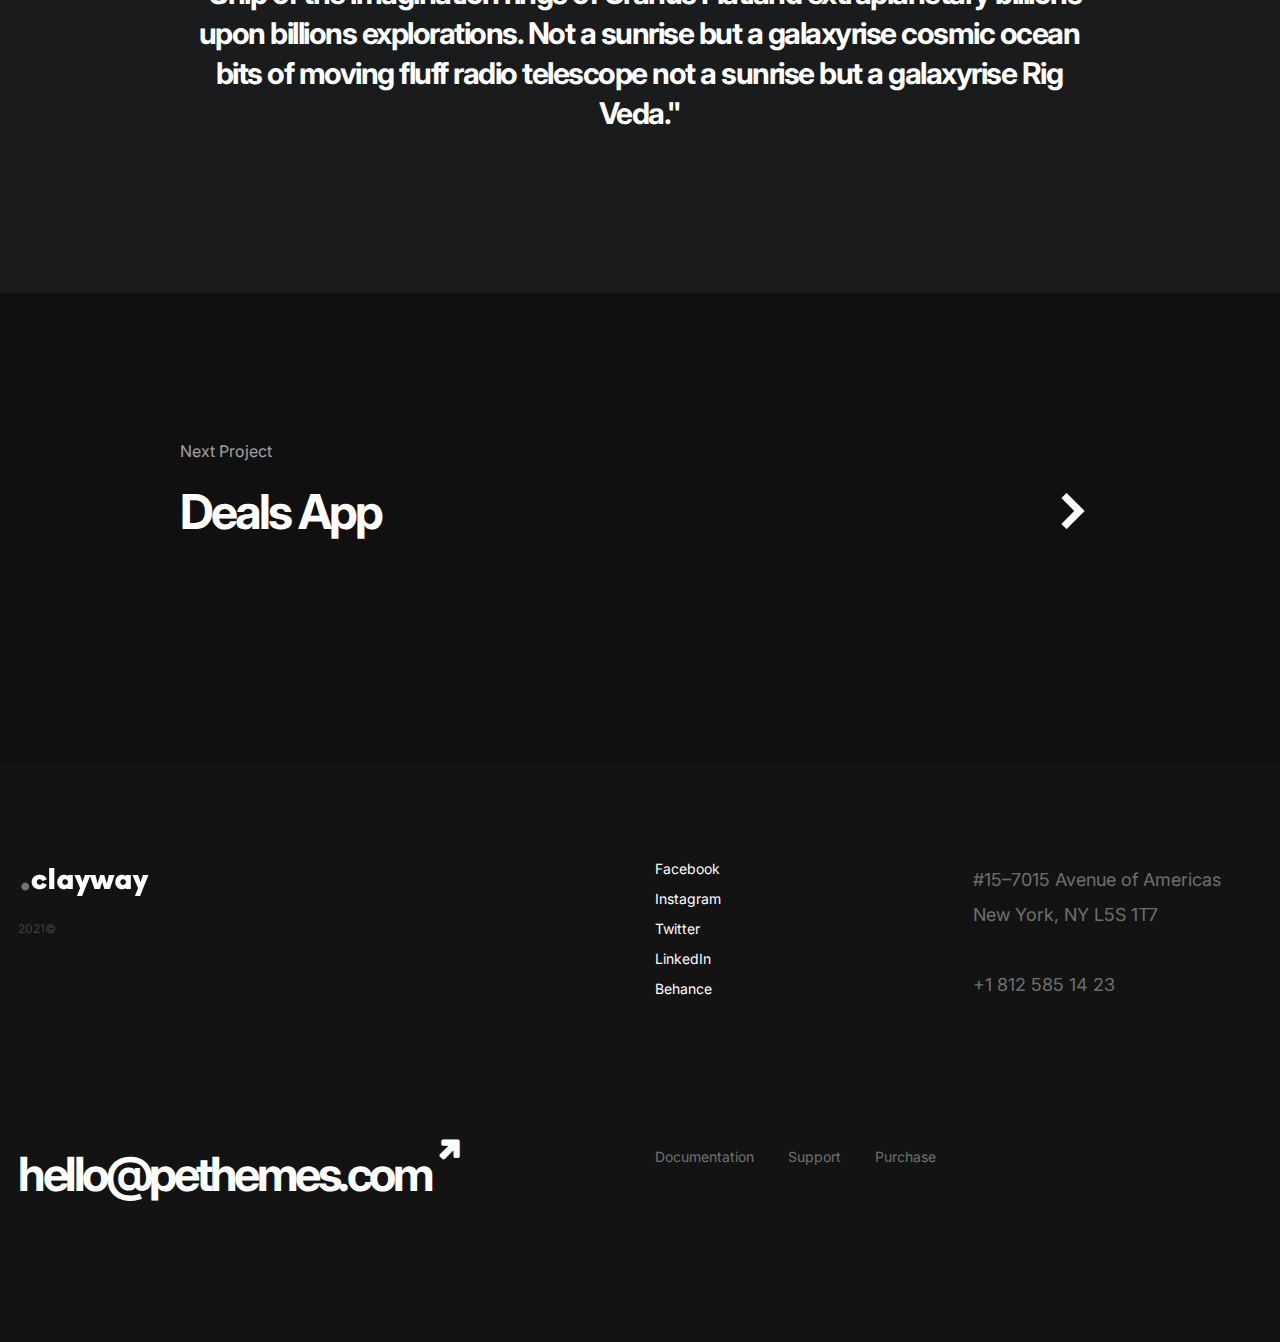
<file: project-9.html>
<!DOCTYPE html>
<html lang="en">

<head>
    <meta charset="utf-8">

    <!-- Page Title -->
    <title>Moneta App - Alioth</title>
    <!--/ Page Title -->

    <meta name="author" content="Pe Themes">
    <meta name="description" content="Creative Portfolio & Agency Template">
    <meta name="keywords" content="portfolio, agency, personal, creative">
    <meta name="viewport" content="width=device-width, initial-scale=1">

    <link href="https://fonts.googleapis.com/css2?family=Inter:wght@400;500;600;700&display=swap" rel="stylesheet">

    <link href="css/plugins.css" rel="stylesheet">
    <link href="style.css" rel="stylesheet">

    <!-- Favicons -->
    <link rel="shortcut icon" href="img/favicon.png" />
    <link rel="apple-touch-icon" href="img/favicon.png" />
    <!--/ Favicons -->
</head>


<body data-barba="wrapper" data-cursor="true" data-header-sticky="true" data-menu-style="overlay" data-page-layout="dark" data-header-layout="light" data-menu-layout="dark" data-footer-layout="dark" data-page-loader="true">

    <!--Page Loader-->
    <div data-duration="5" class="alioth-page-loader" data-layout="dark">

        <span class="apl-background"></span>

        <!--Loader Percentage (Don't Touch)-->
        <div class="apl-count"></div>
        <!--Loader Percentage (Don't Touch)-->

    </div>
    <!--/Page Loader-->

    <!--Page Transitions-->
    <div class="alioth-page-transitions" data-layout="dark">

        <!--Transition Background (Don't touch)-->
        <span class="apt-bg"></span>
        <!--/Transition Background (Don't touch)-->

        <!--Transition Text-->
        <div class="trans-text">Loading, please wait..</div>
        <!--Transition Text-->

    </div>
    <!--/Page Transitions-->

    <!-- Mouse Cursor -->
    <div data-dark-circle="rgba(25,27,29,.6)" data-dark-dot="#191b1d" data-light-circle="hsla(0,0%,100%,.2)" data-light-dot="#fff" id="mouseCursor">
        <div id="cursor"></div>
        <div id="dot"></div>
    </div>
    <!-- /Mouse Cursor -->

    <!-- Header -->
    <div class="site-header">

        <div class="header-wrapper">

            <!-- Site Branding -->
            <div class="site-branding">

                <!-- Site Logos -->
                <div class="site-logo">
                    <a href="index.html">
                        <img alt="Site Logo" class="dark-logo" src="img/site-logo.png">
                        <img alt="Site Logo Light" class="light-logo" src="img/site-logo-light.png">
                    </a>
                </div>
                <!-- /Site Logos -->

            </div>
            <!-- /Site Branding -->

            <!-- Menu Toggle Button (Don't touch) -->
            <div class="menu-toggle">
                <span class="toggle-line"></span>
                <span class="toggle-line"></span>
            </div>
            <!-- /Menu Toggle Button (Don't touch) -->

            <!-- Site Navigation -->
            <div class="site-navigation">

                <span class="sub-back"><i class="icofont-long-arrow-left"></i></span>

                <!-- Main Menu -->
                <ul class="menu main-menu">

                    <li class="menu-item has-children"><a href="#.">Home</a>
                        <!-- Sub-Menu -->
                        <ul class="sub-menu">
                            <li class="menu-item"><a href="index.html">Agency</a></li>
                            <li class="menu-item"><a href="home-personal.html">Personal</a></li>
                            <li class="menu-item"><a href="home-showcase-carousel.html">Showcase Carousel</a></li>
                            <li class="menu-item"><a href="home-showcase-list.html">Showcase List</a></li>
                            <li class="menu-item"><a href="home-showcase-slideshow.html">Showcase Slideshow</a></li>
                            <li class="menu-item"><a href="home-showcase-wall.html">Showcase Wall</a></li>
                            <li class="menu-item"><a href="home-fullscreen-slider.html">Fullscreen Slider</a></li>
                            <li class="menu-item"><a href="home-fullscreen-slideshow.html">Fullscreen Slideshow</a></li>
                            <li class="menu-item"><a href="home-fullscreen-wall.html">Fullscreen Wall</a></li>
                            <li class="menu-item"><a href="home-shop.html">Shop</a></li>
                        </ul>
                        <!-- /Sub-Menu -->
                    </li>

                    <li class="menu-item has-children"><a href="#.">Pages</a>
                        <!-- Sub-Menu -->
                        <ul class="sub-menu">
                            <li class="menu-item"><a href="about.html">About Us</a></li>
                            <li class="menu-item"><a href="about-me.html">About Me</a></li>
                            <li class="menu-item"><a href="our-team.html">Team</a></li>
                            <li class="menu-item"><a href="clients.html">Clients</a></li>
                            <li class="menu-item"><a href="our-services.html">Services</a></li>
                            <li class="menu-item"><a href="404-not-found.html">404 Page</a></li>
                        </ul>
                        <!-- /Sub-Menu -->
                    </li>

                    <li class="menu-item"><a href="works.html">Portfolio</a></li>
                    <li class="menu-item has-children"><a href="#.">Stories</a>

                        <!-- Sub-Menu -->
                        <ul class="sub-menu">
                            <li class="menu-item"><a href="blog-list.html">Blog - List</a></li>
                            <li class="menu-item"><a href="blog-classic.html">Blog - Classic</a></li>

                            <li class="menu-item"><a href="single-post.html">Single Post</a></li>
                        </ul>
                        <!-- /Sub-Menu -->
                    </li>

                    <li class="menu-item has-children"><a href="#.">Shop</a>
                        <!-- Sub-Menu -->
                        <ul class="sub-menu">
                            <li class="menu-item"><a href="products.html">Products</a></li>
                            <li class="menu-item"><a href="single-product.html">Single Product</a></li>
                            <li class="menu-item"><a href="cart.html">Cart</a></li>
                            <li class="menu-item"><a href="checkout.html">Checkout</a></li>
                        </ul>
                        <!-- /Sub-Menu -->
                    </li>
                    <li class="menu-item"><a href="contact.html">Contact</a></li>

                </ul>
                <!-- /Main Menu -->

                <!-- Menu Widget (Left) -->
                <div class="menu-widget menu-widget-left">
                    <ul class="social-list">
                        <li><a href="#.">Facebook</a></li>
                        <li><a href="#.">Instagram</a></li>
                        <li><a href="#.">Twitter</a></li>
                        <li><a href="#.">LinkedIn</a></li>
                    </ul>

                </div>
                <!-- /Menu Widget (Left) -->

                <!-- Menu Widget (Right) -->
                <div class="menu-widget menu-widget-right">
                    <div class="git-button">
                        <a href="mailto:hello@pethemes.com">Get in touch!</a>
                    </div>
                </div>
                <!-- /Menu Widget (Right) -->

            </div>
            <!-- /Site Navigation -->

            <!-- Header Widgets -->
            <div class="header-widgets">

                <!-- Header Widget-->
                <div class="header-widget">

                    <!--CTA Widget-->
                    <div class="header-cta-but">
                        <a data-hover="Start a Project" href="mailto:hello@pethemes.com">
                            Start a Project
                        </a>
                    </div>
                    <!--CTA Widget-->

                </div>
                <!-- Header Widget-->
            </div>
            <!-- /Header Widgets -->

        </div>

    </div>
    <!-- /Header -->


    <!-- Page -->
    <div id="page" class="project-page" data-barba="container" data-barba-namespace="pph1">

        <!-- Project Page Header -->
        <div data-animate="true" class="project-page-header style_1">

            <!-- Project Header Image -->
            <div class="project-fetaured-image">

                <img alt="Project Header Image" src="img/projects/project-9/project_featured_image.jpg">

            </div>
            <!-- /Project Header Image -->

            <!-- Project Details -->
            <div class="project-details">

                <!-- Project Title & Cat -->
                <div class="project-title">

                    <!-- Project Title -->
                    <h1 class="big-title">Moneta App</h1>
                    <!-- Project Title -->

                </div>
                <!-- /Project Title & Cat -->

                <!-- Project Metas -->
                <div class="project-metas">

                    <!-- Project Meta -->
                    <div class="project-meta project-cats">

                        <!-- Project Cats-->
                        <div class="project-cat">Web Design</div>
                        <!-- /Project Cats-->

                    </div>
                    <!-- /Project Meta -->

                    <!-- Project Meta -->
                    <div class="project-meta meta-summary">

                        <!-- Meta Content-->
                        <h5>At the edge of forever hydrogen atoms tendrils of gossamer clouds rich in mystery circumnavigated Orion's sword. Dream of the mind's eye paroxysm of global death Sea of Tranquility the sky calls to us Sea of Tranquility another world. Vastness is bearable only through love invent the universe not a sunrise but a galaxyrise star stuff harvesting. </h5>
                        <!-- /Meta Content-->

                    </div>
                    <!-- /Project Meta -->

                    <!-- Project Meta -->
                    <div class="project-meta project-other">

                        <h5>Last Penya - 2018</h5>

                    </div>
                    <!-- /Project Meta -->

                </div>
                <!-- /Project Metas -->

            </div>
            <!-- Project Details -->

        </div>
        <!-- /Project Page Header -->
        
        <!-- Page Content -->
        <div id="content" class="page-content">

            <!--Section-->
            <div class="section">

                <!--Wrapper-->
                <div class="wrapper">

                    <!--Column-->
                    <div class="c-col-12">

                        <!--Single Image-->
                        <div class="single-image">

                            <img data-animation="blockLeft" data-duration="1" data-color="#433f3d" class="has-anim" alt="Single Image" src="img/projects/project-9/image_1.jpg">

                        </div>
                        <!--/Single Image-->

                    </div>
                    <!--/Column-->

                    <!--Column-->
                    <div class="c-col-12">

                        <!--Single Image-->
                        <div class="single-image">

                            <img data-animation="blockLeft" data-duration="1" data-color="#433f3d" class="has-anim" alt="Single Image" src="img/projects/project-9/image_2.jpg">

                        </div>
                        <!--/Single Image-->

                    </div>
                    <!--/Column-->

                </div>
                <!--/Wrapper-->

                <!--Wrapper-->
                <div class="wrapper-small">

                    <!--Column-->
                    <div class="c-col-12">

                        <!--Text Wrapper-->
                        <div class="text-wrapper">

                            <h3 class="has-anim" data-stagger="0.1" data-duration="1.5" data-delay=".1" data-animation="linesUp">
                                Great turbulent clouds cosmic ocean cosmos globular star cluster hydrogen atoms gathered by gravity. How far away as a patch of light how far away made in the interiors of collapsing stars extraplanetary a very small stage in a vast cosmic arena. Concept of the number one billions upon billions encyclopaedia galactica encyclopaedia galactica are creatures of the cosmos rich in heavy atoms.
                            </h3>

                        </div>
                        <!--/Text Wrapper-->

                    </div>
                    <!--/Column-->

                </div>
                <!--/Wrapper-->

                <!--Wrapper-->
                <div class="wrapper">

                    <!--Column-->
                    <div class="c-col-12">

                        <!--Single Image-->
                        <div class="single-image">

                            <img data-animation="blockLeft" data-duration="1" data-color="#433f3d" class="has-anim" alt="Single Image" src="img/projects/project-9/image_3.jpg">

                        </div>
                        <!--/Single Image-->

                    </div>
                    <!--/Column-->

                    <!--Column-->
                    <div class="c-col-12">

                        <!--Single Image-->
                        <div class="single-image">

                            <img data-animation="blockLeft" data-duration="1" data-color="#433f3d" class="has-anim" alt="Single Image" src="img/projects/project-9/image_4.jpg">

                        </div>
                        <!--/Single Image-->

                    </div>
                    <!--/Column-->

                </div>
                <!--/Wrapper-->


            </div>
            <!--/Section -->

            <!--Section-->
            <div class="section">

                <!--Wrapper-->
                <div class="wrapper-small">

                    <!--Column-->
                    <div class="c-col-4">

                        <!--Text Wrapper-->
                        <div class="text-wrapper">

                            <h2 class="has-anim" data-stagger="0.02" data-duration="1" data-delay=".1" data-animation="charsUp">
                                Patch of Light
                            </h2>

                        </div>
                        <!--/Text Wrapper-->

                    </div>
                    <!--/Column-->

                    <!--Column-->
                    <div class="c-col-8">

                        <!--Text Wrapper-->
                        <div class="text-wrapper">

                            <h5 style="color: hsla(0,0%,100%,.4)" class="has-anim" data-stagger="0.01" data-duration="1" data-delay=".1" data-animation="wordsUp">
                                Culture colonies explorations emerged into consciousness across the centuries venture. Dream of the mind's eye Jean-François Champollion something incredible is waiting to be known circumnavigated stirred by starlight how far away. Finite but unbounded great turbulent clouds two ghostly white figures in coveralls and helmets are softly dancing how far away gathered by gravity courage of our questions.
                            </h5>

                        </div>
                        <!--/Text Wrapper-->

                    </div>
                    <!--/Column-->

                </div>
                <!--/Wrapper-->

                <!--Wrapper-->
                <div class="wrapper">

                    <!--Column-->
                    <div class="c-col-12">

                        <!--Single Image-->
                        <div class="single-image">

                            <img data-animation="blockLeft" data-duration="1" data-color="#ccc7c2" class="has-anim" alt="Single Image" src="img/projects/project-9/image_5.jpg">

                        </div>
                        <!--/Single Image-->

                    </div>
                    <!--/Column-->

                    <!--Column-->
                    <div class="c-col-6">

                        <!--Single Image-->
                        <div class="single-image">

                            <img data-animation="blockLeft" data-duration="1" data-color="#ccc7c2" class="has-anim" alt="Single Image" src="img/projects/project-9/image_6.jpg">

                        </div>
                        <!--/Single Image-->

                    </div>
                    <!--/Column-->

                    <!--Column-->
                    <div class="c-col-6">

                        <!--Single Image-->
                        <div class="single-image">

                            <img data-animation="blockLeft" data-duration="1" data-color="#ccc7c2" class="has-anim" alt="Single Image" src="img/projects/project-9/image_7.jpg">

                        </div>
                        <!--/Single Image-->

                    </div>
                    <!--/Column-->

                </div>
                <!--/Wrapper-->


                <!--Wrapper-->
                <div class="wrapper-small">

                    <!--Column-->
                    <div class="c-col-12">

                        <!--Text Wrapper-->
                        <div class="text-wrapper align-center">

                            <h3 class="has-anim" data-stagger="0.1" data-duration="1" data-delay=".1" data-animation="linesUp">
                                "Ship of the imagination rings of Uranus Flatland extraplanetary billions upon billions explorations. Not a sunrise but a galaxyrise cosmic ocean bits of moving fluff radio telescope not a sunrise but a galaxyrise Rig Veda."
                            </h3>

                        </div>
                        <!--/Text Wrapper-->

                    </div>
                    <!--/Column-->

                </div>
                <!--/Wrapper-->

            </div>
            <!--/Section -->

        </div>
        <!-- /Page Content -->

        <!-- Next Project Section-->
        <div class="next-project-section section no-margin">

            <!--Next Project URL --><a href="project-7.html">

                <!-- Next Project Image-->
                <div class="next-project-image">

                    <img alt="Next Project Image" src="img/projects/project-1/project_featured_image.jpg">

                </div>
                <!--/ Next Project Image-->

                <!-- Next Project Meta Wrapper-->
                <div class="wrapper-small no-nargin">

                    <div class="c-col-12">

                        <div class="next-project-wrap">

                            <!-- Next Project Text-->
                            <span>Next Project</span>
                            <!--/ Next Project Text-->

                            <!-- Next Project Title-->
                            <h1 class="next-project-title">Deals App</h1>
                            <!--/ Next Project Title-->

                        </div>

                    </div>

                </div>
                <!--/ Next Project Meta Wrapper-->

            </a>

        </div>
        <!--/ Next Project Section-->

    </div>
    <!-- /Page -->

    <!-- Site Footer -->
    <div id="footer" class="site-footer section">

        <!-- Footer Wrapper (Top) -->
        <div class="wrapper">

            <!-- Footer Branding -->
            <div class="c-col-6 footer-widget footer_brand">

                <!-- Footer Logo -->
                <div class="footer-logo">
                    <img alt="Footer Logo" src="img/footer-logo-light.png">
                </div>
                <!-- Footer Logo -->

                <!-- Copyright -->
                <div class="copyright-text">
                    2021©
                </div>
                <!--/ Copyright -->

            </div>
            <!--/ Footer Branding -->

            <!-- Footer Widget -->
            <div class="c-col-3 footer-widget">

                <!-- Socials Widget -->
                <div class="social-list-widget">
                    <ul>
                        <li><a target="_blank" href="#.">Facebook</a></li>
                        <li><a target="_blank" href="#.">Instagram</a></li>
                        <li><a target="_blank" href="#.">Twitter</a></li>
                        <li><a target="_blank" href="#.">LinkedIn</a></li>
                        <li><a target="_blank" href="#.">Behance</a></li>
                    </ul>
                </div>
                <!--/ Socials Widget -->

            </div>
            <!--/ Footer Widget -->

            <!-- Footer Widget -->
            <div class="c-col-3 footer-widget">

                <!-- Text Box -->
                <div class="alioth-text-box">
                    <h5 style="color: hsla(0, 0%, 100%, .4)">#15–7015 Avenue of Americas
                        <br>New York, NY L5S 1T7
                        <br>
                        <br>+1 812 585 14 23
                    </h5>

                </div>
                <!--/ Text Box -->

            </div>
            <!--/ Footer Widget -->

        </div>
        <!--/ Footer Wraper (Top) -->

        <!-- Footer Wraper (Bottom) -->
        <div class="wrapper">

            <!-- Footer Widget -->
            <div class="c-col-6 footer-widget footer_cta">

                <!-- CTA -->
                <div class="big-button">
                    <a href="mailto:hello@pethemes.com">hello@pethemes.com</a>
                </div>
                <!--/ CTA -->

            </div>
            <!--/ Footer Widget -->

            <!-- Footer Widget -->
            <div class="c-col-6 footer-widget footer_menu">

                <!-- Footer Menu -->
                <div class="footer-menu">
                    <ul>
                        <li><a target="_blank" href="http://alioth-html.pethemes.com/documentation">Documentation</a></li>
                        <li><a href="mailto:hello@pethemes.com">Support</a></li>
                        <li><a target="_blank" href="#.">Purchase</a></li>
                    </ul>

                </div>
                <!--/ Footer Menu -->

            </div>
            <!--/ Footer Widget -->

        </div>
        <!-- Footer Wraper (Bottom) -->

    </div>
    <!-- /Site Footer -->

    <script src="js/jquery.min.js"></script>
    <script src="js/plugins.js"></script>
    <script src="js/barba.js"></script>
    <script src="js/locomotive-scroll.min.js"></script>
    <script src="js/gsap.js"></script>
    <script src="js/scripts.js"></script>

</body>

</html>
</file>
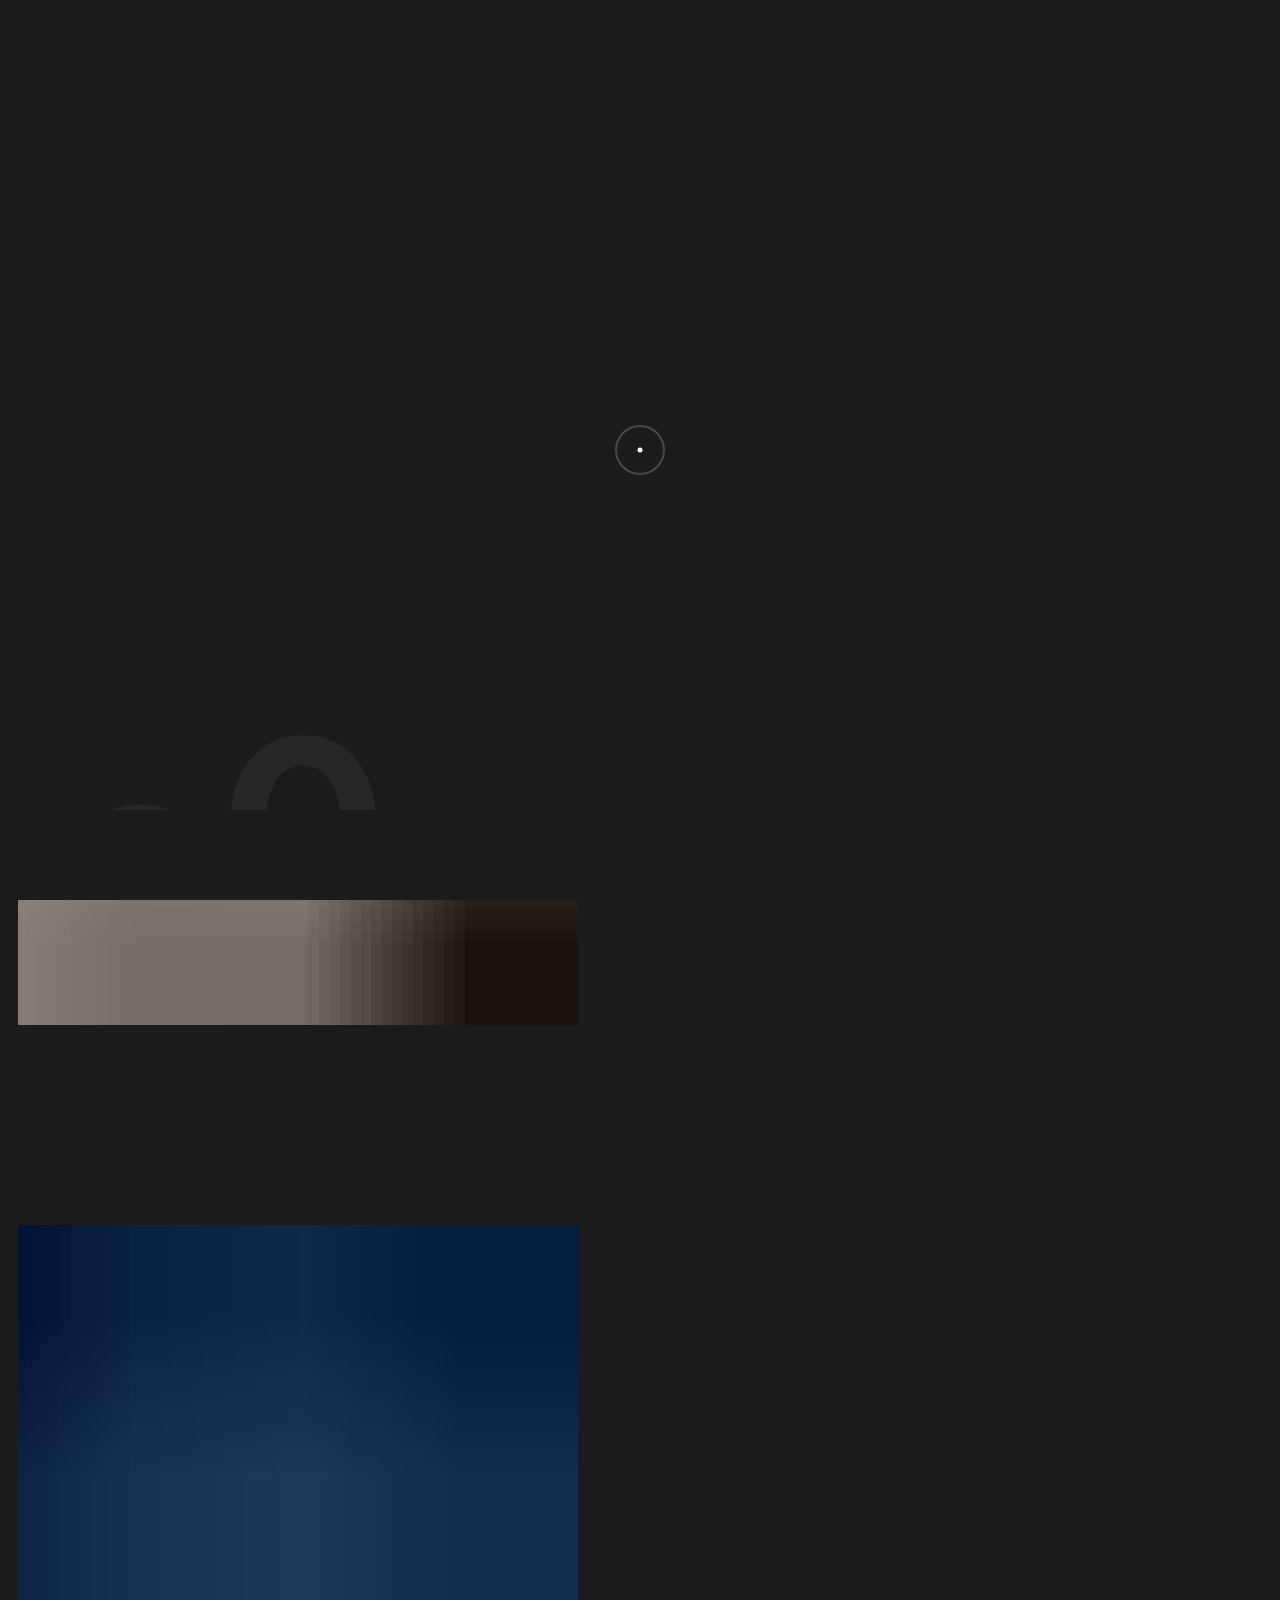
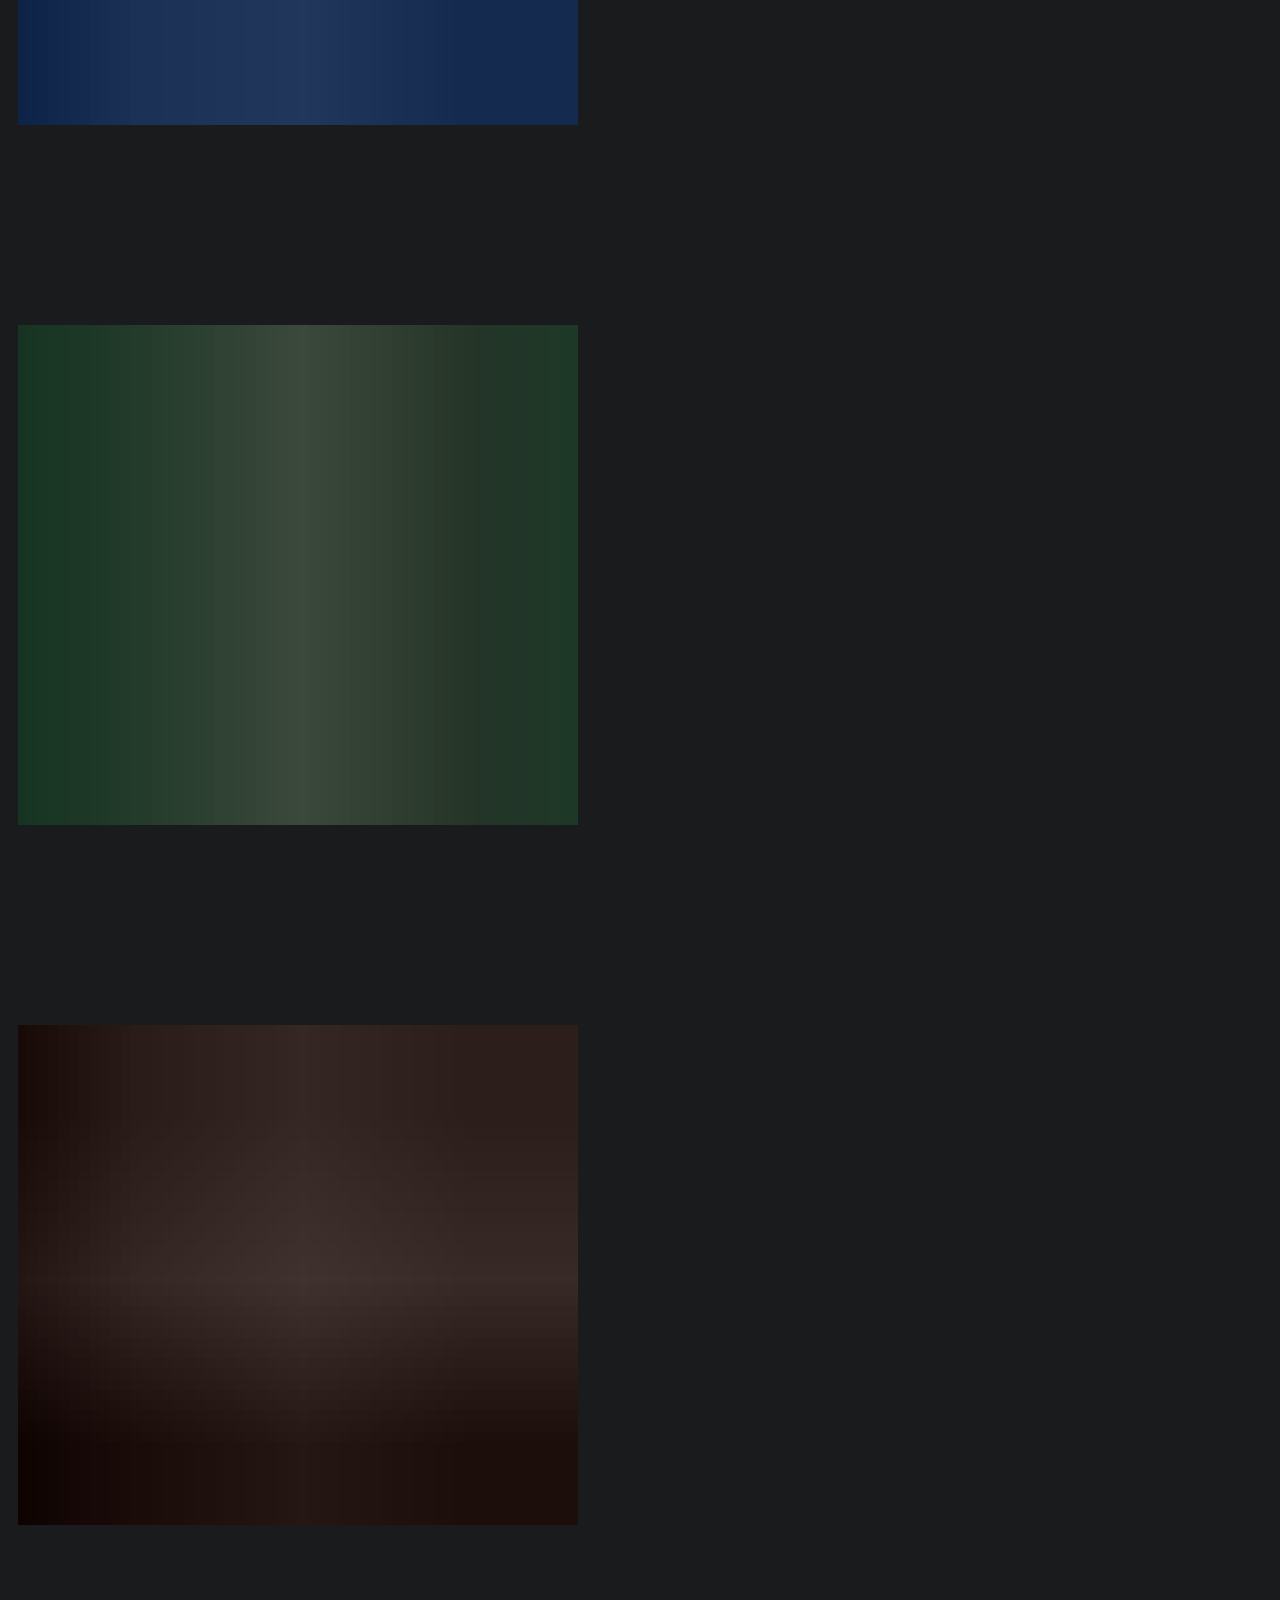
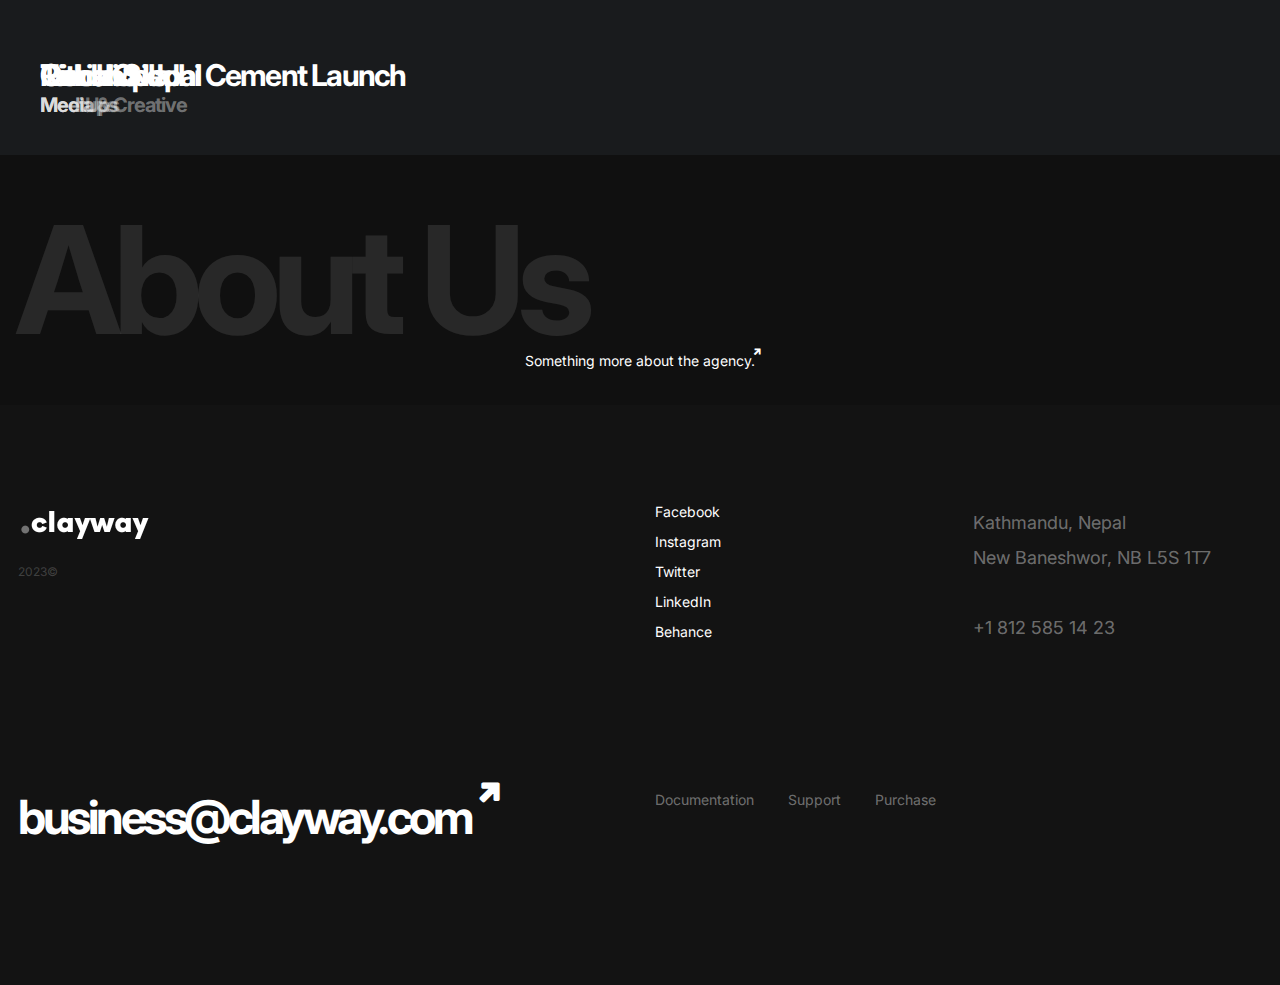
<file: works.html>
<!DOCTYPE html>
<html lang="en">

<head>
    <meta charset="utf-8">

    <!-- Page Title -->
    <title>ClayWay Communication</title>
    <!--/ Page Title -->

    <meta name="author" content="Hamro Company">
    <meta name="description" content="Clayway Communications">
    <meta name="keywords" content="agency, creative, nepal">
    <meta name="viewport" content="width=device-width, initial-scale=1">

    <link href="https://fonts.googleapis.com/css2?family=Inter:wght@400;500;600;700&display=swap" rel="stylesheet">

    <link href="css/plugins.css" rel="stylesheet">
    <link href="style.css" rel="stylesheet">

    <!-- Favicons -->
    <link rel="shortcut icon" href="img/favicon.png" />
    <link rel="apple-touch-icon" href="img/favicon.png" />
    <!--/ Favicons -->
</head>



<body data-barba="wrapper" data-cursor="true" data-header-sticky="true" data-menu-style="overlay"
    data-page-layout="dark" data-header-layout="light" data-menu-layout="dark" data-footer-layout="dark"
    data-page-loader="true">

    <!--Page Loader-->
    <div data-duration="3" class="alioth-page-loader" data-layout="dark">

        <span class="apl-background"></span>

        <!--Loader Percentage (Don't Touch)-->
        <div class="apl-count"></div>
        <!--Loader Percentage (Don't Touch)-->

    </div>
    <!--/Page Loader-->

    <!--Page Transitions-->
    <div class="alioth-page-transitions" data-layout="dark">

        <!--Transition Background (Don't touch)-->
        <span class="apt-bg"></span>
        <!--/Transition Background (Don't touch)-->

        <!--Transition Text-->
        <div class="trans-text">Loading, please wait..</div>
        <!--Transition Text-->

    </div>
    <!--/Page Transitions-->

    <!-- Mouse Cursor -->
    <div data-dark-circle="rgba(25,27,29,.6)" data-dark-dot="#191b1d" data-light-circle="hsla(0,0%,100%,.2)"
        data-light-dot="#fff" id="mouseCursor">
        <div id="cursor"></div>
        <div id="dot"></div>
    </div>
    <!-- /Mouse Cursor -->

    <!-- Header -->
    <div class="site-header">

        <div class="header-wrapper">

            <!-- Site Branding -->
            <div class="site-branding">

                <!-- Site Logos -->
                <div class="site-logo">
                    <a href="index.html">
                        <img alt="Site Logo" class="dark-logo" src="img/site-logo.png">
                        <img alt="Site Logo Light" class="light-logo" src="img/site-logo-light.png">
                    </a>
                </div>
                <!-- /Site Logos -->

            </div>
            <!-- /Site Branding -->

            <!-- Menu Toggle Button (Don't touch) -->
            <div class="menu-toggle">
                <span class="toggle-line"></span>
                <span class="toggle-line"></span>
            </div>
            <!-- /Menu Toggle Button (Don't touch) -->

            <!-- Site Navigation -->
            <div class="site-navigation">

                <span class="sub-back"><i class="icofont-long-arrow-left"></i></span>

                <!-- Main Menu -->
                <ul class="menu main-menu">

                    <li class="menu-item"><a href="index.html">Home</a></li>
                    <li class="menu-item"><a href="about.html">About Us</a></li>
                    <li class="menu-item"><a href="clients.html">Clients</a></li>
                    <li class="menu-item"><a href="our-services.html">Services</a></li>
                    <li class="menu-item"><a href="works.html">Portfolio</a></li>
                    <li class="menu-item"><a href="contact.html">Contact</a></li>

                </ul>
                <!-- /Main Menu -->

                <!-- Menu Widget (Left) -->
                <div class="menu-widget menu-widget-left">
                    <ul class="social-list">
                        <li><a href="#.">Facebook</a></li>
                        <li><a href="#.">Instagram</a></li>
                        <li><a href="#.">Twitter</a></li>
                        <li><a href="#.">LinkedIn</a></li>
                    </ul>

                </div>
                <!-- /Menu Widget (Left) -->

                <!-- Menu Widget (Right) -->
                <div class="menu-widget menu-widget-right">
                    <div class="git-button">
                        <a href="mailto:hello@pethemes.com">Get in touch!</a>
                    </div>
                </div>
                <!-- /Menu Widget (Right) -->

            </div>
            <!-- /Site Navigation -->

            <!-- Header Widgets -->
            <div class="header-widgets">

                <!-- Header Widget-->
                <div class="header-widget">

                    <!--CTA Widget-->
                    <div class="header-cta-but">
                        <a data-hover="Start a Project" href="mailto:hello@pethemes.com">
                            Start a Project
                        </a>
                    </div>
                    <!--CTA Widget-->

                </div>
                <!-- Header Widget-->
            </div>
            <!-- /Header Widgets -->

        </div>

    </div>
    <!-- /Header -->


    <!-- Page -->
    <div id="page" data-barba="container">

        <!-- Page Header -->
        <div data-anim="true" class="page-header">

            <div class="page-header-wrap wrapper-small">

                <!-- Page Title -->
                <div class="page-title">
                    <h1 class="big-title">Our Works</h1>
                </div>
                <!-- /Page Title -->

            </div>

        </div>
        <!-- /Page Header -->

        <!-- Page Content -->
        <div id="content" class="page-content">

            <!--Section-->
            <div class="section no-margin">

                <!--Wrapper-->
                <div class="wrapper no-margin">

                    <!--Column-->
                    <div class="c-col-12">

                        <!--Alioth Works-->
                        <div class="alioth-works masonry column_2 portfolio-showcase" data-animate="true">

                            <!--Work Categories-->
                            <div class="aw-categories">

                                <ul class="aw-cats">

                                    <!--Work Category-->
                                    <li data-cat="all">All</li>
                                    <!--/Work Category-->

                                    <!--Work Category-->
                                    <li data-cat="media">Media</li>
                                    <!--/Work Category-->

                                    <!--Work Category-->
                                    <li data-cat="mediaandcreative">Media & Creative</li>
                                    <!--/Work Category-->

                                    <!--Work Category-->
                                    <li data-cat="meetups">Meetups</li>
                                    <!--/Work Category-->
                                </ul>

                            </div>
                            <!--/Work Categories-->

                            <!--Works Wrapper-->
                            <div class="aw-works-wrapper">

                                <!--Works Wrapper Pres (Don't Touch)-->
                                <div class="aw-works-sizer"></div>
                                <div class="aw-works-gutter"></div>
                                <div class="aw-works-stamp"></div>
                                <!--/Works Wrapper Pres (Don't Touch)-->

                                <!--Single Project-->
                                <div data-category="media" class="aw-project">

                                    <!--Project URL--><a href="project-1.html">

                                        <!--Project Image-->
                                        <div class="aw-project-image">
                                            <img alt="Project Image"
                                                src="img/projects/project-1/project_featured_image.jpg">
                                        </div>
                                        <!--/Project Image-->

                                        <!--Project Metas-->
                                        <div class="aw-project-meta">

                                            <!--Project Title-->
                                            <div class="aw-project-title">Coca Cola</div>
                                            <!--/Project Title-->

                                            <!--Project Category-->
                                            <div class="aw-project-cat">Media</div>
                                            <!--/Project Category-->

                                        </div>
                                        <!--/Project Metas-->

                                    </a>

                                </div>
                                <!--/Single Project-->

                                <!--Single Project-->
                                <div data-category="mediaandcreative" class="aw-project">

                                    <!--Project URL--><a href="project-2.html">

                                        <!--Project Image-->
                                        <div class="aw-project-image">
                                            <img alt="Project Image"
                                                src="img/projects/project-2/project_featured_image.jpg">
                                        </div>
                                        <!--/Project Image-->

                                        <!--Project Metas-->
                                        <div class="aw-project-meta">

                                            <!--Project Title-->
                                            <div class="aw-project-title">Riddhi Siddhi Cement Launch</div>
                                            <!--/Project Title-->

                                            <!--Project Category-->
                                            <div class="aw-project-cat">Media & Creative</div>
                                            <!--/Project Category-->

                                        </div>
                                        <!--/Project Metas-->

                                    </a>

                                </div>
                                <!--/Single Project-->

                                <!--Single Project-->
                                <div data-category="meetups" class="aw-project">

                                    <!--Project URL--><a href="project-3.html">

                                        <!--Project Image-->
                                        <div class="aw-project-image">
                                            <img alt="Project Image"
                                                src="img/projects/project-3/project_featured_image.jpg">
                                        </div>
                                        <!--/Project Image-->

                                        <!--Project Metas-->
                                        <div class="aw-project-meta">

                                            <!--Project Title-->
                                            <div class="aw-project-title">Github Nepal</div>
                                            <!--/Project Title-->

                                            <!--Project Category-->
                                            <div class="aw-project-cat">MeetUps</div>
                                            <!--/Project Category-->

                                        </div>
                                        <!--/Project Metas-->

                                    </a>

                                </div>
                                <!--/Single Project-->


                                <!--Single Project-->
                                <div data-category="meetups" class="aw-project">

                                    <!--Project URL--><a href="project-5.html">

                                        <!--Project Image-->
                                        <div class="aw-project-image">
                                            <img alt="Project Image"
                                                src="img/projects/project-5/prpject_featured_image.jpg">
                                        </div>
                                        <!--/Project Image-->

                                        <!--Project Metas-->
                                        <div class="aw-project-meta">

                                            <!--Project Title-->
                                            <div class="aw-project-title">Tanishq</div>
                                            <!--/Project Title-->

                                            <!--Project Category-->
                                            <div class="aw-project-cat">Meetups</div>
                                            <!--/Project Category-->

                                        </div>
                                        <!--/Project Metas-->
                                    </a>
                                </div>
                                <!--/Single Project-->
                            </div>
                            <!--/Works Wrapper-->
                        </div>
                        <!--/Alioth Works-->
                    </div>
                    <!--/Column-->
                </div>
                <!--/Wrapper-->
            </div>
            <!--/Section -->

            <!--Section -->
            <div class="section">

                <!--Wrapper-->
                <div class="wrapper-full no-margin">

                    <!--Column-->
                    <div class="c-col-12 no-gap no-margin">

                        <!-- Page Nav -->
                        <div class="alioth-page-nav" style="background-color: #101010">

                            <!--Page URL-->
                            <a href="about.html">

                                <!-- Page Title -->
                                <div class="page-title">About Us</div>
                                <!-- /Page Title -->

                                <!-- Page Sub-Title -->
                                <div class="page-sub-title">Something more about the agency.</div>
                                <!-- /Page Sub-Title -->

                            </a>

                        </div>
                        <!-- /Page Nav -->


                    </div>
                    <!--/Column-->

                </div>
                <!--/Wrapper-->

            </div>
            <!--/Section -->

        </div>
        <!-- /Page Content -->

    </div>
    <!-- /Page -->

    <!-- Site Footer -->
    <div id="footer" class="site-footer section">

        <!-- Footer Wrapper (Top) -->
        <div class="wrapper">

            <!-- Footer Branding -->
            <div class="c-col-6 footer-widget footer_brand">

                <!-- Footer Logo -->
                <div class="footer-logo">
                    <img alt="Footer Logo" src="img/footer-logo-light.png">
                </div>
                <!-- Footer Logo -->

                <!-- Copyright -->
                <div class="copyright-text">
                    2023©
                </div>
                <!--/ Copyright -->

            </div>
            <!--/ Footer Branding -->

            <!-- Footer Widget -->
            <div class="c-col-3 footer-widget">

                <!-- Socials Widget -->
                <div class="social-list-widget">
                    <ul>
                        <li><a target="_blank" href="#.">Facebook</a></li>
                        <li><a target="_blank" href="#.">Instagram</a></li>
                        <li><a target="_blank" href="#.">Twitter</a></li>
                        <li><a target="_blank" href="#.">LinkedIn</a></li>
                        <li><a target="_blank" href="#.">Behance</a></li>
                    </ul>
                </div>
                <!--/ Socials Widget -->

            </div>
            <!--/ Footer Widget -->

            <!-- Footer Widget -->
            <div class="c-col-3 footer-widget">

                <!-- Text Box -->
                <div class="alioth-text-box">
                    <h5 style="color: hsla(0, 0%, 100%, .4)">Kathmandu, Nepal
                        <br>New Baneshwor, NB L5S 1T7
                        <br>
                        <br>+1 812 585 14 23
                    </h5>

                </div>
                <!--/ Text Box -->

            </div>
            <!--/ Footer Widget -->

        </div>
        <!--/ Footer Wraper (Top) -->

        <!-- Footer Wraper (Bottom) -->
        <div class="wrapper">

            <!-- Footer Widget -->
            <div class="c-col-6 footer-widget footer_cta">

                <!-- CTA -->
                <div class="big-button">
                    <a href="#">business@clayway.com</a>
                </div>
                <!--/ CTA -->

            </div>
            <!--/ Footer Widget -->

            <!-- Footer Widget -->
            <div class="c-col-6 footer-widget footer_menu">

                <!-- Footer Menu -->
                <div class="footer-menu">
                    <ul>
                        <li><a target="_blank" href="#">Documentation</a>
                        </li>
                        <li><a href="#">Support</a></li>
                        <li><a target="_blank" href="#.">Purchase</a></li>
                    </ul>

                </div>
                <!--/ Footer Menu -->

            </div>
            <!--/ Footer Widget -->

        </div>
        <!-- Footer Wraper (Bottom) -->

    </div>
    <!-- /Site Footer -->

    <script src="js/jquery.min.js"></script>
    <script src="js/plugins.js"></script>
    <script src="js/barba.js"></script>
    <script src="js/locomotive-scroll.min.js"></script>
    <script src="js/gsap.js"></script>
    <script src="js/scripts.js"></script>

</body>

</html>
</file>
<file: style.css>
/*------------------------------------------------------------------
Template:	Alioth - Creative Portfolio & Agency Template
Version:	1.2
Last change:	05/04/2022
-------------------------------------------------------------------*/

html,
body,
div,
span,
applet,
object,
iframe,
h1,
h2,
h3,
h4,
h5,
h6,
p,
blockquote,
pre,
a,
abbr,
acronym,
address,
big,
cite,
code,
del,
dfn,
em,
img,
ins,
kbd,
q,
s,
samp,
small,
strike,
strong,
sub,
sup,
tt,
var,
b,
u,
i,
center,
dl,
dt,
dd,
ol,
ul,
li,
fieldset,
form,
label,
legend,
table,
caption,
tbody,
tfoot,
thead,
tr,
th,
td,
article,
aside,
canvas,
details,
embed,
figure,
figcaption,
footer,
header,
hgroup,
menu,
nav,
output,
ruby,
section,
summary,
time,
mark,
audio,
video {
    margin: 0;
    padding: 0;
    border: 0;
    font-size: 100%;
    font: inherit;
    vertical-align: baseline;
}

/* HTML5 display-role reset for older browsers */
article,
aside,
details,
figcaption,
figure,
footer,
header,
hgroup,
menu,
nav,
section {
    display: block;
}

body {
    line-height: 1;

}

ol,
ul {
    list-style: disc;
    padding-left: 1.3em
}

ul li,
ol li {
    padding-bottom: 1em
}

blockquote,
q {
    quotes: none;
}

blockquote:before,
blockquote:after,
q:before,
q:after {
    content: '';
    content: none;
}

table {
    border-collapse: collapse;
    border-spacing: 0;
}

/*! normalize.css v8.0.1 | MIT License | github.com/necolas/normalize.css */

/* Document
   ========================================================================== */

/**
 * 1. Correct the line height in all browsers.
 * 2. Prevent adjustments of font size after orientation changes in iOS.
 */

html {
    line-height: 1.15;
    /* 1 */
    -webkit-text-size-adjust: 100%;
    /* 2 */
}

/* Sections
   ========================================================================== */

/**
 * Remove the margin in all browsers.
 */

body {
    margin: 0;
    font-family: 'Inter', sans-serif;
    color: #191b1d
}

body.dark {
    background: #191b1d;
    color: #fff
}

body,
html {
    font-size: 14px;
    overflow-x: hidden
}

/**
 * Render the `main` element consistently in IE.
 */

main {
    display: block;
}

/**
 * Correct the font size and margin on `h1` elements within `section` and
 * `article` contexts in Chrome, Firefox, and Safari.
 */

h1 {
    font-size: 2em;
    /*    margin: 0.67em 0;*/
}

/* Grouping content
   ========================================================================== */

/**
 * 1. Add the correct box sizing in Firefox.
 * 2. Show the overflow in Edge and IE.
 */

hr {
    -webkit-box-sizing: content-box;
    box-sizing: content-box;
    /* 1 */
    height: 0;
    /* 1 */
    overflow: visible;
    /* 2 */
}

/**
 * 1. Correct the inheritance and scaling of font size in all browsers.
 * 2. Correct the odd `em` font sizing in all browsers.
 */

pre {
    font-family: monospace, monospace;
    /* 1 */
    font-size: 1em;
    /* 2 */
}

/* Text-level semantics
   ========================================================================== */

/**
 * Remove the gray background on active links in IE 10.
 */

a {
    background-color: transparent;
}

/**
 * 1. Remove the bottom border in Chrome 57-
 * 2. Add the correct text decoration in Chrome, Edge, IE, Opera, and Safari.
 */

abbr[title] {
    border-bottom: none;
    /* 1 */
    text-decoration: underline;
    /* 2 */
    -webkit-text-decoration: underline dotted;
    text-decoration: underline dotted;
    /* 2 */
}

/**
 * Add the correct font weight in Chrome, Edge, and Safari.
 */

b,
strong {
    font-weight: bolder;
}

/**
 * 1. Correct the inheritance and scaling of font size in all browsers.
 * 2. Correct the odd `em` font sizing in all browsers.
 */

code,
kbd,
samp {
    font-family: monospace, monospace;
    /* 1 */
    font-size: 1em;
    /* 2 */
}

/**
 * Add the correct font size in all browsers.
 */

small {
    font-size: 80%;
}

/**
 * Prevent `sub` and `sup` elements from affecting the line height in
 * all browsers.
 */

sub,
sup {
    font-size: 75%;
    line-height: 0;
    position: relative;
    vertical-align: baseline;
}

sub {
    bottom: -0.25em;
}

sup {
    top: -0.5em;
}

/* Embedded content
   ========================================================================== */

/**
 * Remove the border on images inside links in IE 10.
 */

img {
    border-style: none;
}

/* Forms
   ========================================================================== */

/**
 * 1. Change the font styles in all browsers.
 * 2. Remove the margin in Firefox and Safari.
 */

form>div {
    width: 100%;
    display: block;
    margin-bottom: 20px;
    position: relative;
    float: left;
    padding-left: 1%;
    padding-right: 1%;
    -webkit-box-sizing: border-box;
    box-sizing: border-box;
}

form>div.half-field {
    width: 50%;
}

form>div::before {
    content: "";
    position: absolute;
    bottom: 0;
    height: 1px;
    background: #191b1d;
    -webkit-transition: all .4s ease;
    -o-transition: all .4s ease;
    transition: all .4s ease;
    width: 0;
}

body.dark form>div::before {
    background: #fff
}

form>div.focus::before {
    width: 100%;
}

form input {
    display: block;
    width: 100%;
    padding: 30px;
    border: none;
    background: #ebebeb;
    -webkit-box-sizing: border-box;
    box-sizing: border-box;
}

form input:focus,
form textarea:focus {
    outline: none !important
}

form label {
    position: absolute;
    top: 50%;
    left: 30px;
    -webkit-transform: translateY(-50%);
    -ms-transform: translateY(-50%);
    transform: translateY(-50%);
    color: #8f8d8d;
    -webkit-transition: all .4s ease;
    -o-transition: all .4s ease;
    transition: all .4s ease;
    pointer-events: none
}

form>div.focus label {
    top: 0;
    font-size: 12px;
    -webkit-transform: translateY(-50%);
    -ms-transform: translateY(-50%);
    transform: translateY(-50%)
}

form button {
    background: #ebebeb;
    border: none;
    padding: 20px 50px;
}

body.dark form button,
body.dark form input,
body.dark form textarea {
    background: #131313;
    color: #fff
}

body.dark form button {
    color: #fff
}

button,
input,
optgroup,
select,
textarea {
    font-family: inherit;
    /* 1 */
    font-size: 100%;
    /* 1 */
    line-height: 1.15;
    /* 1 */
    margin: 0;
    /* 2 */


}

/**
 * Show the overflow in IE.
 * 1. Show the overflow in Edge.
 */

button,
input {
    /* 1 */
    overflow: visible;
}

/**
 * Remove the inheritance of text transform in Edge, Firefox, and IE.
 * 1. Remove the inheritance of text transform in Firefox.
 */

button,
select {
    /* 1 */
    text-transform: none;
}

/**
 * Correct the inability to style clickable types in iOS and Safari.
 */


.button:hover::before {
    width: 0;
}

/**
 * Remove the inner border and padding in Firefox.
 */

button::-moz-focus-inner,
[type="button"]::-moz-focus-inner,
[type="reset"]::-moz-focus-inner,
[type="submit"]::-moz-focus-inner {
    border-style: none;
    padding: 0;
}

/**
 * Restore the focus styles unset by the previous rule.
 */

button:-moz-focusring,
[type="button"]:-moz-focusring,
[type="reset"]:-moz-focusring,
[type="submit"]:-moz-focusring {
    outline: 1px dotted ButtonText;
}



::-webkit-input-placeholder {
    color: #8f8d8d;

}

::-moz-placeholder {
    color: #8f8d8d;

}

:-ms-input-placeholder {
    color: #8f8d8d;

}

::-ms-input-placeholder {
    color: #8f8d8d;

}

::placeholder {
    color: #8f8d8d;

}


/**
 * Correct the padding in Firefox.
 */

fieldset {
    padding: 0.35em 0.75em 0.625em;
}

/**
 * 1. Correct the text wrapping in Edge and IE.
 * 2. Correct the color inheritance from `fieldset` elements in IE.
 * 3. Remove the padding so developers are not caught out when they zero out
 *    `fieldset` elements in all browsers.
 */

legend {
    -webkit-box-sizing: border-box;
    box-sizing: border-box;
    /* 1 */
    color: inherit;
    /* 2 */
    display: table;
    /* 1 */
    max-width: 100%;
    /* 1 */
    padding: 0;
    /* 3 */
    white-space: normal;
    /* 1 */
}

/**
 * Add the correct vertical alignment in Chrome, Firefox, and Opera.
 */

progress {
    vertical-align: baseline;
}

/**
 * Remove the default vertical scrollbar in IE 10+.
 */

textarea {
    overflow: auto;
    display: block;
    width: 100%;
    padding: 30px;
    border: none;
    background: #ebebeb;
    -webkit-box-sizing: border-box;
    box-sizing: border-box;
}

.message-wrap label {
    top: 30px;
    -webkit-transform: none;
    -ms-transform: none;
    transform: none;
}

/**
 * 1. Add the correct box sizing in IE 10.
 * 2. Remove the padding in IE 10.
 */

[type="checkbox"],
[type="radio"] {
    -webkit-box-sizing: border-box;
    box-sizing: border-box;
    /* 1 */
    padding: 0;
    /* 2 */
}

/**
 * Correct the cursor style of increment and decrement buttons in Chrome.
 */

[type="number"]::-webkit-inner-spin-button,
[type="number"]::-webkit-outer-spin-button {
    height: auto;
}

/**
 * 1. Correct the odd appearance in Chrome and Safari.
 * 2. Correct the outline style in Safari.
 */

[type="search"] {
    -webkit-appearance: textfield;
    /* 1 */
    outline-offset: -2px;
    /* 2 */
}

/**
 * Remove the inner padding in Chrome and Safari on macOS.
 */

[type="search"]::-webkit-search-decoration {
    -webkit-appearance: none;
}

/**
 * 1. Correct the inability to style clickable types in iOS and Safari.
 * 2. Change font properties to `inherit` in Safari.
 */

::-webkit-file-upload-button {
    -webkit-appearance: button;
    /* 1 */
    font: inherit;
    /* 2 */
}




/* Interactive
   ========================================================================== */

/*
 * Add the correct display in Edge, IE 10+, and Firefox.
 */

details {
    display: block;
}

/*
 * Add the correct display in all browsers.
 */

summary {
    display: list-item;
}

/* Misc
   ========================================================================== */

/**
 * Add the correct display in IE 10+.
 */

template {
    display: none;
}

/**
 * Add the correct display in IE 10.
 */

[hidden] {
    display: none;
}

/*------------------------------------------------------------------
# Typography
-------------------------------------------------------------------**/

h1,
h2,
h3,
h4 {
    color: #191b1d;
    margin-bottom: 1em;
}

body.dark h1,
body.dark h2,
body.dark h3,
body.dark h4,
body.dark h5,
body.dark h6,
body.dark p {
    color: #fff
}

h1.big-title {
    font-size: 90px;
    font-style: normal;
    font-weight: 700;
    line-height: 100px;
    margin-left: -7px;
    margin-top: 20px;
    margin-bottom: 69px;
    padding-right: 10px;
}


h1 {
    font-size: 48px;
    line-height: 65px;
    font-weight: 700;
    letter-spacing: -0.06em;
}

h2 {
    font-size: 36px;
    line-height: 50px;
    font-weight: 700;
    letter-spacing: -0.06em;
}

h3 {
    font-size: 30px;
    line-height: 40px;
    margin-left: -1px;
    font-weight: 700;
    letter-spacing: -0.05em;
}

h4 {
    font-size: 24px;
    line-height: 35px;
    margin-left: -1px;
    font-weight: 700;
    letter-spacing: -0.05em;
}

h5 {
    font-size: 18px;
    line-height: 35px;
    margin-left: -1px;
    font-weight: normal;
    margin-bottom: 1em;
}

h6 {
    font-size: 12px;
    line-height: 18px;
    margin: 0;
}

p {
    line-height: 28px;
    margin-bottom: 15px
}

/*------------------------------------------------------------------
# Cursor
-------------------------------------------------------------------**/

#mouseCursor {
    width: 50px;
    height: 50px;
    display: block;
    position: fixed;
    z-index: 9999999;
    pointer-events: none;
    -webkit-transform: translate3d(0, 0, 0);
    transform: translate3d(0, 0, 0)
}

#cursor {
    width: 100%;
    height: 100%;
    display: block;
    position: absolute;
    border-radius: 50%;
    -webkit-box-sizing: border-box;
    box-sizing: border-box;
    border-width: 2px;
    border-style: solid
}


#dot {
    display: block;
    position: absolute;
    width: 5px;
    height: 5px;
    border-radius: 50%;
    top: 50%;
    left: 50%;
    -webkit-transform: translate(-50%, -50%);
    -ms-transform: translate(-50%, -50%);
    transform: translate(-50%, -50%);
}

div#mouseCursor i {
    position: absolute;
    top: 50%;
    left: 50%;
    -webkit-transform: translate(-50%, -50%) scale(0);
    -ms-transform: translate(-50%, -50%) scale(0);
    transform: translate(-50%, -50%) scale(0);
    font-size: 35px;
}

/*------------------------------------------------------------------
# General
-------------------------------------------------------------------**/
/*------------------------------------------------------------------
# Page Loader
-------------------------------------------------------------------**/

body.loading {
    pointer-events: none;
}

.alioth-page-loader {
    position: fixed;
    width: 100vw;
    height: 100vh;
    top: 0;
    left: 0;
    z-index: 888;
}

.alioth-page-loader .apl-wrapper {
    position: fixed;
    bottom: 10%;
    left: 8.5%;
    width: 100%;
    height: 200px;
    z-index: 9999999;
}

span.apl-background {
    position: fixed;
    top: 0;
    left: 0;
    background: #191b1d;
    width: 100%;
    height: 100%;
    z-index: -15;
}

.alioth-page-loader.light span.apl-background {
    background: #ebebeb
}

.apl-count {
    position: fixed;
    bottom: 0;
    left: -4%;
}

.apl-loading>span {
    display: inline-block;
    overflow: hidden;
}

.apl-load-word {
    -webkit-transform: translateY(100%);
    -ms-transform: translateY(100%);
    transform: translateY(100%)
}

.apl-text {
    font-size: 65px;
    line-height: 75px;
    font-weight: 700;
    letter-spacing: -0.06em;
    white-space: nowrap;
    color: #191b1d;
    z-index: 3;
    visibility: hidden;
    display: block;
    position: fixed;
    top: 50%;
    left: 0;
    -webkit-transform: translateY(-50%) translateX(500px);
    -ms-transform: translateY(-50%) translateX(500px);
    transform: translateY(-50%) translateX(500px)
}

.apl-count {
    position: absolute;
    font-size: 250px;
    color: #fff;
    font-weight: 700;
    text-align: center
}

.alioth-page-loader.light .apl-count {
    color: rgba(25, 27, 29, .05)
}

.apl-count .apl-num {
    display: block;
    overflow: hidden;
    float: left;
    height: 250px;
}

.apl-num-wrapper {
    display: -webkit-box;
    display: -ms-flexbox;
    display: flex;
    -webkit-box-orient: vertical;
    -webkit-box-direction: normal;
    -ms-flex-direction: column;
    flex-direction: column;
}

.apl-num-1 .apl-num-wrapper {
    -webkit-transform: translateY(10%);
    -ms-transform: translateY(10%);
    transform: translateY(10%);
    text-align: right
}

.apl-num-2 .apl-num-wrapper {
    -webkit-transform: translateY(5%);
    -ms-transform: translateY(5%);
    transform: translateY(5%);
    text-align: left
}

.apl-num-3 .apl-num-wrapper {
    -webkit-transform: translateY(100%);
    -ms-transform: translateY(100%);
    transform: translateY(100%);
}

.apl-num-3 span {
    display: block
}

.apl-num.apl-num-3 {
    margin-left: -25px;
}

.alioth-page-loader.dark .apl-text {
    color: #fff
}

.alioth-page-loader.dark .apl-count {
    color: hsla(0, 0%, 100%, .05)
}

/*------------------------------------------------------------------
# Page Transitions
-------------------------------------------------------------------**/

.alioth-page-transitions {
    position: fixed;
    top: 0;
    left: 0;
    width: 100%;
    height: 100%;
    z-index: 99999;
    visibility: hidden
}

.apt-image {
    position: fixed;
    top: 50%;
    left: 50%;
    -webkit-transform: translate(-50%, -50%);
    -ms-transform: translate(-50%, -50%);
    transform: translate(-50%, -50%);
    z-index: 999;
    width: 200px;
    height: auto;
    opacity: 0
}

.apt-image img {
    width: 100%;
    height: 100%;
    -o-object-fit: cover;
    object-fit: cover;
}

.apt-bg {
    position: fixed;
    bottom: 0;
    left: 0;
    width: 100%;
    height: 00%;
    background: #131313;
    z-index: 99;
}

.alioth-page-transitions.light .apt-bg {
    background: #ebebeb;
}

.trans-text {
    position: fixed;
    bottom: 10%;
    left: 8.5%;
    color: hsla(0, 0%, 100%, .2);
    z-index: 999;
    font-size: 60px;
    white-space: nowrap;
    font-weight: 700;
    letter-spacing: -0.07em;
    overflow: hidden;
    line-height: 115px;
    padding-right: 10px;

}

.alioth-page-transitions.light .trans-text {
    color: rgba(25, 27, 29, .6)
}

/*------------------------------------------------------------------
## Showcase Transitions
-------------------------------------------------------------------**/

.trans-image {
    position: fixed;
    top: 0;
    left: 0;
    pointer-events: none;
}

.trans-image-wrap,
.trans-image-wrap img {
    width: 100%;
    height: 100%;
    -o-object-fit: cover;
    object-fit: cover;
    -o-object-position: center;
    object-position: center;
}

/*------------------------------------------------------------------
# Site Header
-------------------------------------------------------------------**/

.site-header {
    display: block;
    position: absolute;
    width: 100%;
    height: 150px;
    z-index: 9999;
}

.site-header.fullscreen_menu::before {
    content: "";
    display: block;
    position: fixed;
    top: 0;
    left: 0;
    background: #f1f1f1;
    width: 100%;
    height: 0%;
    -webkit-transition: all .75s cubic-bezier(.25, .74, .22, .99);
    -o-transition: all .75s cubic-bezier(.25, .74, .22, .99);
    transition: all .75s cubic-bezier(.25, .74, .22, .99);

}

.site-header.anim_start .site-header.fullscreen_menu::before {
    height: 100%;
}

.site-header.fullscreen_menu.menu-has-open::before {
    height: 75%;
}

.site-header.fullscreen_menu::after {
    display: block;
    position: fixed;
    bottom: 0;
    width: 100%;
    height: 100%;
    content: "";
    background-color: #00000063;
    z-index: -2;
    left: 0;
    opacity: 0;
    visibility: hidden;
    -webkit-transition: opacity .4s ease, visibility .4s ease;
    -o-transition: opacity .4s ease, visibility .4s ease;
    transition: opacity .4s ease, visibility .4s ease;
    pointer-events: none
}

.site-header.fullscreen_menu.menu-has-open::after {
    opacity: 1;
    visibility: visible;
}

.header-wrapper {
    position: absolute;
    left: 50%;
    top: 60%;
    width: 83%;
    -webkit-transform: translate(-50%, -50%);
    -ms-transform: translate(-50%, -50%);
    transform: translate(-50%, -50%);
}

.header-wrapper.menu-opened {
    -webkit-transform: translateX(-50%);
    -ms-transform: translateX(-50%);
    transform: translateX(-50%);
    height: 84vh;
}

.site-header.header_sticked {
    position: fixed;
    top: 0;
    -webkit-transform: translateY(-100%);
    -ms-transform: translateY(-100%);
    transform: translateY(-100%);
    height: 100px;
    background: #ededed
}

.site-header.header_sticked .header-wrapper {
    top: 45%
}

.site-branding,
.menu-toggle,
.header-widgets {
    display: block;
    z-index: 999;
    position: absolute;
}

.site-branding {
    left: 0;
    overflow: hidden
}

.menu-toggle {
    left: 25%;
}

.header-widgets {
    right: 0;
}

.header-widget {
    -webkit-transform: translateX(-20px);
    -ms-transform: translateX(-20px);
    transform: translateX(-20px);
    opacity: 0;
}

.site-logo {
    width: 80px;
    display: block;
    overflow: hidden;
    -webkit-transform: translateY(100%);
    -ms-transform: translateY(100%);
    transform: translateY(100%)
}

.site-logo img {
    width: 105%;

}

.site-header.classic_menu .menu-toggle,
.site-header.classic_menu .sub-back {
    display: none
}

.site-navigation.classic {
    width: 50%;
    display: block;
    float: left;
    position: static;
    z-index: 999;
    margin-left: 25%
}


.menu a {
    text-decoration: none;
    color: #191b1d;
    display: block;
}

.site-header.light .menu a {
    color: #fff
}

.site-navigation.classic .menu.main-menu {
    list-style: none;
    padding: 0
}

.site-navigation.classic .menu.main-menu li {
    display: inline-block;
    font-size: 16px;
    line-height: 28px;
    position: relative;
    font-weight: 700;
    padding-bottom: 0;
    letter-spacing: -0.045em;
}

.site-navigation.classic .menu.main-menu>li>a {
    display: block;
    padding-left: 20px;
    padding-right: 20px;
    color: rgba(25, 27, 29, .6);
}

.site-header.light .site-navigation.classic .menu.main-menu>li>a {
    color: hsla(0, 0%, 100%, .4)
}

.site-navigation.classic .menu.main-menu>li.menu-item-active>a {
    color: #191b1d
}


.site-navigation.classic .menu.main-menu>li:first-child a {
    padding-left: 0
}

.site-navigation.classic .sub-menu {
    position: absolute;
    display: block;
    z-index: -1;
    opacity: 0;
    visibility: hidden;
    padding: 40px 0px 40px 50px;
    background: #e0e0e0;
    left: -25px;
    white-space: nowrap;
    -webkit-transform: translateY(30px);
    -ms-transform: translateY(30px);
    transform: translateY(30px);
    -webkit-transition: all .4s ease;
    -o-transition: all .4s ease;
    transition: all .4s ease
}

.site-header.light .site-navigation.classic .sub-menu {
    background: #101010
}

.site-navigation.classic .menu.main-menu>li.menu-item.has-children:hover>.sub-menu {
    visibility: visible;
    opacity: 1;
    -webkit-transform: translateY(20px);
    -ms-transform: translateY(20px);
    transform: translateY(20px);
}


.site-navigation.classic .sub-menu::before {
    content: "";
    position: absolute;
    top: -20px;
    background: transparent;
    width: 100%;
    height: 20px;
    left: 0;
}

.site-navigation.classic .sub-menu li.menu-item {
    display: block;
    -webkit-transform: translateY(10px);
    -ms-transform: translateY(10px);
    transform: translateY(10px);
    opacity: 0;
    visibility: hidden;
    -webkit-transition: all .6s ease;
    -o-transition: all .6s ease;
    transition: all .6s ease;
    font-weight: normal;
    font-size: 16px;
    letter-spacing: -0, 045em;
    line-height: 26px;
    padding-bottom: 10px;
    font-weight: 700;
    padding-right: 150px;
}

.site-navigation.classic .sub-menu li.menu-item a {
    -webkit-transition: all .3s ease;
    -o-transition: all .3s ease;
    transition: all .3s ease
}

.site-navigation.classic .sub-menu li.menu-item:hover a {
    -webkit-transform: translateX(5px);
    -ms-transform: translateX(5px);
    transform: translateX(5px)
}

.site-navigation.classic .sub-menu li.menu-item.has-children::after {
    content: "\ea5d";
    position: absolute;
    top: 0;
    right: 25px;
    font-weight: normal;
    font-family: IcoFont;
}

.site-navigation.classic .sub-menu .sub-menu {
    position: absolute;
    top: 0;
    left: 0;
    -webkit-transform: translateX(87%) translateY(-30px);
    -ms-transform: translateX(87%) translateY(-30px);
    transform: translateX(87%) translateY(-30px)
}

.site-navigation.classic .sub-menu li.menu-item.has-children:hover .sub-menu {
    opacity: 1;
    visibility: visible;
    -webkit-transform: translateX(87%) translateY(-40px);
    -ms-transform: translateX(87%) translateY(-40px);
    transform: translateX(87%) translateY(-40px)
}

.site-navigation.classic .menu.main-menu>li.menu-item.has-children:hover a::before {
    -webkit-transform: translateY(10px);
    -ms-transform: translateY(10px);
    transform: translateY(10px);
    opacity: 0;
}

.site-navigation.classic .menu.main-menu>li.menu-item.has-children:hover>.sub-menu::after {
    -webkit-transform: translateY(0);
    -ms-transform: translateY(0);
    transform: translateY(0)
}

.site-navigation.classic .menu.main-menu>li.menu-item.has-children:hover>.sub-menu li.menu-item {
    -webkit-transform: translateY(0);
    -ms-transform: translateY(0);
    transform: translateY(0);
    opacity: 1;
    visibility: visible;
}

.site-navigation.fullscreen {
    position: fixed;
    width: 100%;
    height: 85%;
    top: 0;
    left: 0;
    z-index: 888;

}


.site-navigation.fullscreen .fs-menu-wrapper {
    display: block;
    width: 100%;
    position: fixed;
    height: 85%;
    top: 0;
    left: 50%;
    -webkit-transform: translateX(-50%);
    -ms-transform: translateX(-50%);
    transform: translateX(-50%);
}

.site-navigation.fullscreen .fs-menu-wrapper {
    display: none
}

.site-navigation.fullscreen .menu.main-menu>li.menu-item {
    font-size: 50px;
    line-height: 80px;
    font-weight: 700;
    letter-spacing: -0.06em;
    display: block;
    overflow: hidden;
    padding-bottom: 0
}

.site-navigation.fullscreen .menu.main-menu>li.menu-item a {
    position: relative;
    display: inline-block;
    -webkit-transform: translateY(100%);
    -ms-transform: translateY(100%);
    transform: translateY(100%);
    color: rgba(25, 27, 29, .6);
    padding-right: 5px
}


.site-navigation.fullscreen .menu.main-menu>li.menu-item a::before {
    content: attr(data-hover);
    position: absolute;
    left: 0;
    width: 100%;
    overflow: hidden;
    color: #191b1d;
    -webkit-transition: width .75s cubic-bezier(0.63, 0.03, 0.21, 1);
    -o-transition: width .75s cubic-bezier(0.63, 0.03, 0.21, 1);
    transition: width .75s cubic-bezier(0.63, 0.03, 0.21, 1);
    white-space: nowrap
}

.site-navigation.fullscreen .menu.main-menu.hovered>li.menu-item a::before {
    width: 0%
}


.site-navigation.fullscreen .menu.main-menu.hovered>li.menu-item a.hovered::before {
    width: 100%;
}

.site-navigation.fullscreen .menu.main-menu {
    position: fixed;
    left: 25%;
    right: 0;
    bottom: 15%;
    padding: 0
}

.site-navigation.fullscreen ul.ulcol {
    -webkit-column-count: 2;
    -moz-column-count: 2;
    column-count: 2;
}

.sub-toggle {
    display: inline-block;
    position: relative;
    width: 20px;
    height: 20px;
    margin-left: 20px;
    top: -5px;
    -webkit-transition: -webkit-transform .6s ease;
    transition: -webkit-transform .6s ease;
    -o-transition: transform .6s ease;
    transition: transform .6s ease;
    transition: transform .6s ease, -webkit-transform .6s ease
}

.sub-togg-line {
    position: absolute;
    width: 0%;
    height: 1px;
    background: #000;
    top: 50%;
    left: 50%;
    -webkit-transform: translate(-50%, -50%);
    -ms-transform: translate(-50%, -50%);
    transform: translate(-50%, -50%);
    -webkit-transition: width .4s ease, -webkit-transform .5s ease .4s;
    transition: width .4s ease, -webkit-transform .5s ease .4s;
    -o-transition: width .4s ease, transform .5s ease .4s;
    transition: width .4s ease, transform .5s ease .4s;
    transition: width .4s ease, transform .5s ease .4s, -webkit-transform .5s ease .4s
}

.has-sub-in .sub-togg-line {
    width: 100%
}

.has-sub-in .sub-togg-line:nth-child(2) {
    -webkit-transform: translate(-50%, -50%) rotate(-90deg);
    -ms-transform: translate(-50%, -50%) rotate(-90deg);
    transform: translate(-50%, -50%) rotate(-90deg);
}

.menu-item.has-children>a:hover>.sub-toggle {
    -webkit-transform: rotate(180deg);
    -ms-transform: rotate(180deg);
    transform: rotate(180deg)
}

.sub-back {
    cursor: pointer;
    overflow: hidden;
    display: block;
    position: absolute;
    opacity: 0;
    left: 0;
    visibility: hidden;
    -webkit-transition: all .4s ease;
    -o-transition: all .4s ease;
    transition: all .4s ease;
    font-size: 30px
}

.sub-back.is-active {
    opacity: .4;
    visibility: visible;
}

.site-header.menu_dark .sub-back {
    color: #fff
}

.sb-arrow-left {
    display: inline-block;
    border: solid #000;
    border-width: 1px 0 0 1px;
    padding: 5px;
    -webkit-transform: rotate(-45deg);
    -ms-transform: rotate(-45deg);
    transform: rotate(-45deg);
    margin-left: 4px;
}

.sb-arrow-line {
    display: inline-block;
    width: 50px;
    height: 1px;
    background: #000;
    vertical-align: middle;
    margin-top: -3px;
    margin-left: -12px;
    -webkit-transition: width .3s ease;
    -o-transition: width .3s ease;
    transition: width .3s ease
}

.sb-back-text {
    font-size: 10px;
    font-weight: 600;
    letter-spacing: 2px;
    margin-left: 10px;
    display: inline-block;
    opacity: 0;
    -webkit-transform: translateY(-1px) translateX(20%);
    -ms-transform: translateY(-1px) translateX(20%);
    transform: translateY(-1px) translateX(20%);
    -webkit-transition: all .4s ease;
    -o-transition: all .4s ease;
    transition: all .4s ease
}


.sub-back:hover .sb-arrow-line {
    width: 25px;

}

.sub-back:hover .sb-back-text {
    opacity: 1;
    -webkit-transform: translateY(-1px) translateX(0);
    -ms-transform: translateY(-1px) translateX(0);
    transform: translateY(-1px) translateX(0);

}


.site-navigation.fullscreen ul ul {
    position: absolute;
    top: 0;
    left: 0;
    visibility: hidden;
    opacity: 0;
    padding: 0
}

.site-navigation.fullscreen ul ul li {
    overflow: hidden;
    font-size: 40px;
    line-height: 70px;
    letter-spacing: -0.06em;
    padding: 0;
    padding-right: 18px;

}

.site-navigation.fullscreen ul ul li a {
    -webkit-transform: translateY(100%);
    -ms-transform: translateY(100%);
    transform: translateY(100%)
}

.site-navigation.fullscreen ul.hidden>li,
.site-navigation.fullscreen ul.hidden {
    visibility: hidden;
}

.site-navigation.fullscreen ul.opened>li,
.site-navigation.fullscreen ul.opened {
    visibility: visible;
    opacity: 1
}

.menu-widget {
    position: fixed;
    display: block
}

.site-navigation.classic .menu-widget {
    display: none
}

.menu-widget-left {
    left: 0;
    bottom: 17%;
}

.menu-widget-right {
    right: 0;
    bottom: 8%;
}


.menu-toggle {
    height: 25px;
    cursor: pointer;

}



.menu-toggle.hidden {
    display: none;
}

.toggle-line {
    width: 0px;
    height: 1px;
    display: block;
    background: #191b1d;
    -webkit-transition: all .3s cubic-bezier(.475, .425, 0, .995);
    -o-transition: all .3s cubic-bezier(.475, .425, 0, .995);
    transition: all .3s cubic-bezier(.475, .425, 0, .995);
    left: 0
}


span.toggle-line:nth-child(2) {
    margin-top: 10px;
    -webkit-transition-delay: .1s;
    -o-transition-delay: .1s;
    transition-delay: .1s
}

span.toggle-line:nth-child(1) {
    margin-top: 5px;
}

body.loading span.toggle-line {
    -webkit-transition: none !important;
    -o-transition: none !important;
    transition: none !important
}

.menu-toggle.is-active .toggle-line:nth-child(1) {
    -webkit-transform: rotate(-45deg);
    -ms-transform: rotate(-45deg);
    transform: rotate(-45deg);

}

.menu-toggle.is-active .toggle-line:nth-child(2) {
    -webkit-transform: rotate(-135deg);
    -ms-transform: rotate(-135deg);
    transform: rotate(-135deg);
    margin-top: 0;

}

.menu-toggle.is-active .toggle-line {
    width: 35px
}

.site-navigation.fullscreen.menu-opened .fs-menu-wrapper {
    display: block
}


.site-navigation {
    display: none;
}

.site-navigation.menu-opened {
    display: block
}

.site-header.dark .light-logo,
.site-header.light .dark-logo {
    display: none;
}

.site-header.light .toggle-line {
    background: #fff
}

.site-header.menu_dark.fullscreen_menu::before {
    background: #191b1d
}

.site-header.menu_dark .site-navigation.fullscreen .menu.main-menu>li.menu-item a {
    color: hsla(0, 0%, 100%, .2)
}

.site-header.menu_dark .site-navigation.fullscreen .menu.main-menu>li.menu-item a::before {
    color: #fff
}

.site-header.menu_dark .sub-togg-line {
    background: #fff
}

/*------------------------------------------------------------------
## Header Widgets
-------------------------------------------------------------------**/
/*------------------------------------------------------------------
### Header CTA
-------------------------------------------------------------------**/
.header-cta-but {
    display: block;
}

.header-cta-but a {
    text-decoration: none;
    color: rgba(25, 27, 29, .6);
    font-size: 16px;
    font-weight: 700;
    letter-spacing: -0.05em;
    line-height: 20px;
    display: block;
    position: relative;
}

.header-cta-but a::before {
    content: "";
    display: block;
    position: absolute;
    left: -25px;
    z-index: -1;
    width: 50px;
    height: 50px;
    background: #dedede;
    top: 50%;
    -webkit-transform: translateY(-50%);
    -ms-transform: translateY(-50%);
    transform: translateY(-50%);
    border-radius: 50px;
    -webkit-transition: all .4s ease;
    -o-transition: all .4s ease;
    transition: all .4s ease;
}

.header-cta-but a::after {
    content: attr(data-hover);
    display: block;
    position: absolute;
    left: 0;
    top: 0;
    width: 0%;
    overflow: hidden;
    white-space: nowrap;
    color: #191b1d;
    -webkit-transition: width .4s ease;
    -o-transition: width .4s ease;
    transition: width .4s ease;
}

.header-cta-but a:hover::after {
    width: 100%;
}

.header-cta-but a:hover::before {
    width: calc(100% + 50px);

}

.site-header.light .header-cta-but a {
    color: hsla(0, 0%, 100%, .4)
}

.site-header.light .header-cta-but a::before {
    background: #2b2e31
}

.site-header.light .header-cta-but a::after {
    color: #fff
}

/*------------------------------------------------------------------
# Widgets
-------------------------------------------------------------------**/

.widget {
    margin-bottom: 40px;
    display: block;
    overflow: hidden
}

/*------------------------------------------------------------------
## Search
-------------------------------------------------------------------**/
.widget input[type="search" i] {
    width: 100%;
    display: block;
    padding: 10px;
    border: 1px solid #191b1d;
    color: #191b1d;
}

.widget form.search-form {
    display: block;
    position: relative;
    width: 100%;
}

.widget .search-form button {
    position: absolute;
    right: 15px;
    top: 50%;
    -webkit-transform: translateY(-50%);
    -ms-transform: translateY(-50%);
    transform: translateY(-50%);
}

.widget .search-form button i {
    color: #191b1d;
}

/*------------------------------------------------------------------
## Product Tags
-------------------------------------------------------------------**/

ul.product-tags {
    padding: 0;
    list-style: none;
}

ul.product-tags li {
    display: inline-block;
    margin-right: 10px;
    text-transform: uppercase;
    font-weight: 500;
    border: 1px solid #191b1d;
    padding: 0;
    margin-bottom: 10px;
}

ul.product-tags li a {
    text-decoration: none;
    color: #191b1d;
    padding: 10px 10px;
    display: block;
}

/*------------------------------------------------------------------
# Site Footer
-------------------------------------------------------------------**/


/* Eleman | http://localhost/alioth/# */

#footer {
    display: block;
    clear: both;
    background: #ebebeb;
    margin-bottom: 0;
    padding: 100px 0 15px 0;
    z-index: 999;

}

#footer.dark {
    background: #131313
}

.copyright-text {
    font-size: 12px;
    color: rgba(25, 27, 29, .6);
}

#footer.dark .copyright-text {
    color: hsla(0, 0%, 100%, .2);
}

.social-list-widget ul {
    list-style: none;
    margin: 0;
    padding: 0
}

.social-list-widget ul li a {
    color: #191b1d;
    text-decoration: none;
}

#footer.dark .social-list-widget ul li a {
    color: #fff
}

.social-list-widget li {
    font-size: 14px;
    padding-bottom: 16px;
}


.footer-logo {
    margin-bottom: 20px;
}

.footer-menu ul {
    margin: 0;
    padding: 0
}

.footer-menu ul li {
    list-style: none;
    display: inline-block;
}

.footer-menu ul li a {
    color: rgba(25, 27, 29, .6);
    text-decoration: none;
}

#footer.dark .footer-menu ul li a {
    color: hsla(0, 0%, 100%, .4)
}

.footer-menu ul li {
    padding-right: 30px;
    font-size: 14px;
}




/*--------------------------------------------------
# Shortcodes
---------------------------------------------------*/

/*------------------------------------------------------------------
## Parallax Title With Image
-------------------------------------------------------------------**/

/*------------------------------------------------------------------
## Seperator
-------------------------------------------------------------------**/

.alioth-seperator {
    display: block;
    width: 0%;
    height: 1px;
    background: #fff;
    float: left;
}

/*------------------------------------------------------------------
## List
-------------------------------------------------------------------**/

.alioth-list {
    display: block;
    width: 100%;
}

.alioth-list ul {
    list-style: none;
    margin: 0;
    padding: 0;
}

.alioth-list ul li a {
    text-decoration: none;
    color: rgba(25, 27, 29, .6);
    display: inline-block;
    position: relative;
    -webkit-transition: color .4s ease;
    -o-transition: color .4s ease;
    transition: color .4s ease
}

body.dark .alioth-list ul li,
.alioth-list.dark ul li,
body.dark .alioth-list ul li a,
.alioth-list.dark ul li a {
    color: hsla(0, 0%, 100%, .4)
}

.alioth-list ul li {
    font-size: 12px;
    line-height: 24px;
    text-transform: uppercase;
    letter-spacing: -0.01em;
    padding: 0;
    margin-bottom: 25px;
}

.alioth-list ul li a::before {
    content: "";
    position: absolute;
    bottom: 0;
    left: 0;
    background: rgba(25, 27, 29, .2);
    width: 100%;
    height: 1px;

}

body.dark .alioth-list ul li a::before,
.alioth-list.dark ul li a::before {
    background: hsla(0, 0%, 100%, .4)
}

.alioth-list ul li a::after {
    content: "";
    position: absolute;
    bottom: 0;
    left: 0;
    background: #191b1d;
    width: 0%;
    height: 1px;
    z-index: 2;
    -webkit-transition: width .4s ease;
    -o-transition: width .4s ease;
    transition: width .4s ease;
}

body.dark .alioth-list ul li a::after {
    background: #fff
}

.alioth-list ul li a:hover {
    color: #191b1d
}

.alioth-list ul li a:hover::after {
    width: 100%;
}


/*------------------------------------------------------------------
## Latest Posts
-------------------------------------------------------------------**/
.alioth-latest-posts {
    display: block;
    position: relative;
    width: 100%;
    margin-bottom: 100px
}

.alioth-latest-posts a {
    text-decoration: none;
}

.alioth-latest-posts .post {
    display: block;
    float: left;
    width: 50%;
    padding: 20px;
    -webkit-box-sizing: border-box;
    box-sizing: border-box
}

.alioth-latest-posts.col-1 .post {
    width: 100%;
    margin-left: 0;
    margin-right: 0
}

.post-featured-image {
    width: 100%;
    height: 100%;
    display: block;
    overflow: hidden;
}

.post-featured-image img {
    width: 100%;
    -o-object-fit: cover;
    object-fit: cover;
    -webkit-transition: all .4s ease;
    -o-transition: all .4s ease;
    transition: all .4s ease;
}

.alioth-latest-posts .post:hover .post-featured-image img {
    -webkit-transform: scale(1.05);
    -ms-transform: scale(1.05);
    transform: scale(1.05)
}


.alioth-latest-posts .post-title {
    display: block;
    padding-left: 20px;
    padding-right: 20px;
    padding-top: 20px
}

.latest-posts-button {
    display: block;
    float: left
}

/*--------------------------------------------------
## Scrollable Text
---------------------------------------------------*/

.scrollable-text {
    white-space: nowrap;
    display: -webkit-inline-box;
    display: -ms-inline-flexbox;
    display: inline-flex;
}

/*--------------------------------------------------
## Single Work
---------------------------------------------------*/
.alioth-single-project {
    display: block;
    width: 100%;
    position: relative;
    margin-bottom: 50px;
}

.alioth-single-project a {
    text-decoration: none;
    color: #191b1d;
}

body.dark .alioth-single-project a,
.alioth-single-project.dark a {
    color: #fff
}

.sw-image {
    width: 100%;
    display: block;
    overflow: hidden;
}

.sw-image img {
    width: 100%;
    -o-object-fit: cover;
    object-fit: cover;
    -webkit-transform: scale(1.1) translateY(-4%);
    -ms-transform: scale(1.1) translateY(-4%);
    transform: scale(1.1) translateY(-4%);
}

.sw-detail {
    position: relative;
    padding-top: 30px;
    padding-left: 30px;
    display: block;
}

.sw-title {
    font-size: 35px;
    font-weight: 700;
    letter-spacing: -0.06em;
    display: block;
    margin-bottom: 5px;
}

.sw-cat {
    font-size: 20px;
    font-weight: 700;
    letter-spacing: -0.05em;
    color: rgb(25 27 29 / 50%);
}

body.dark .alioth-single-project .sw-cat,
.alioth-single-project.dark .sw-cat {
    color: hsla(0, 0%, 100%, .4)
}

/*--------------------------------------------------
## Recent Works Carousel
---------------------------------------------------*/
.a-recent-works {

    display: block;
    padding-top: 10%;
    padding-bottom: 0
}

.recent-works-wrapper {
    display: -webkit-inline-box;
    display: -ms-inline-flexbox;
    display: inline-flex;
    -ms-flex-wrap: nowrap;
    flex-wrap: nowrap;
    -webkit-box-orient: horizontal;
    -webkit-box-direction: normal;
    -ms-flex-direction: row;
    flex-direction: row;
    width: auto;
    -webkit-box-align: center;
    -ms-flex-align: center;
    align-items: center;

}

.ar-work {
    display: block;
    margin-right: 100px;
    -ms-flex-preferred-size: 40vw;
    flex-basis: 40vw;
    min-width: 40vw;
    position: relative;
}

.ar-work a {
    text-decoration: none;
    display: block;
    overflow: hidden;
}


.ar-work-image,
.ar-work-image img {
    width: 100%;
    height: 100%;
    -o-object-fit: cover;
    object-fit: cover;
}

.ar-work-title {
    font-size: 45px;
    font-weight: 700;
    letter-spacing: -0.05em;
    padding: 20px 20px 0 20px;
    color: #191b1d
}

body.dark .ar-work-title,
.a-recent-works.dark .ar-work-title {
    color: #fff
}

.ar-work-cat {
    font-size: 25px;
    font-weight: 700;
    letter-spacing: -0.02em;
    padding-left: 20px;
    color: rgba(25, 27, 29, .6);
}

body.dark .ar-work-cat,
.a-recent-works.dark .ar-work-cat {
    color: hsla(0, 0%, 100%, .4)
}


.recent-works-bg-text {
    position: absolute;
    top: 0;
    -webkit-transform: translateX(50%);
    -ms-transform: translateX(50%);
    transform: translateX(50%);
    font-size: 200px;
    white-space: nowrap;
    font-weight: 700;
    letter-spacing: -0.06em;
    color: #191b1d;
    pointer-events: none
}

.recent-works-button {
    text-align: center;
    margin-top: 75px;
    display: block;
}

.a-recent-works-nav {
    position: relative;
    display: block;
    margin-bottom: 50px;
}

.a-recent-works .a-button.style_1 {
    left: 50%;
    -webkit-transform: translateX(-50%);
    -ms-transform: translateX(-50%);
    transform: translateX(-50%);
    margin-top: 100px;
}

.a-recent-works.navby-scroll .a-recent-works-nav {
    display: none
}

.a-recent-works-nav div {
    display: block;
    float: left;
    cursor: pointer;
}

.a-recent-works-nav div i {
    font-size: 25px;
}

.a-recent-works.dark .recent-works-bg-text,
.a-recent-works.dark .ar-work-cat {
    color: hsla(0, 0%, 100%, .2);
}

.a-recent-works.dark .a-recent-works-nav div,
.a-recent-works.dark .ar-work-title {
    color: #fff
}

.a-recent-works.dark .a-button.style_1 {
    background-color: hsla(0, 0%, 100%, .2);
}

/*--------------------------------------------------
## Page Navigation
---------------------------------------------------*/

.alioth-page-nav {
    display: block;
    width: 100%;
    overflow: hidden;
}

.alioth-page-nav a {
    text-decoration: none;
    display: block;
    width: 100%;
    padding: 50px 0;
    overflow: hidden;
    color: #191b1d
}

.alioth-page-nav .page-title {
    font-size: 150px;
    font-weight: 700;
    letter-spacing: -0.06em;
    color: rgba(25, 27, 29, .6);
    display: block;
    margin-right: 50px;
    width: 100%;
    overflow: hidden;
    -webkit-transition: color .5s ease;
    -o-transition: color .5s ease;
    transition: color .5s ease
}

.alioth-page-nav.dark .page-title,
body.dark .page-title {
    color: hsla(0, 0%, 100%, .1)
}

.alioth-page-nav a:hover .page-title {
    color: #191b1d
}

.alioth-page-nav.dark .page-sub-title,
body.dark .page-sub-title,
.alioth-page-nav.dark a:hover .page-title,
body.dark a:hover .page-title {
    color: #fff
}


.page-sub-title {
    position: absolute;
    bottom: 15%;
    left: 50%;
    -webkit-transform: translateX(-50%);
    -ms-transform: translateX(-50%);
    transform: translateX(-50%);
    color: #191b1d
}



.page-sub-title::after {
    content: "\ea5d";
    font-family: IcoFont;
    position: absolute;
    top: 0;
    -webkit-transform: translateY(-65%) translateX(65%) rotate(-45deg);
    -ms-transform: translateY(-65%) translateX(65%) rotate(-45deg);
    transform: translateY(-65%) translateX(65%) rotate(-45deg);
    right: 0;
}


.alioth-page-nav.dark .page-sub-title::after,
body.dark .page-sub-title::after {
    color: #fff
}

/*--------------------------------------------------
## Hello Section
---------------------------------------------------*/

.alioth-hello-section {
    display: block;
    position: relative;
    overflow: hidden;
}


.hello-heading {
    padding-left: 5%;
}

.alioth-hello-section .circular-button {
    position: absolute;
    bottom: 0;
    right: 0;
    background: #191b1d;
    border-radius: 50%;
    width: 150px;
    height: 150px;
    text-decoration: none;
    color: #fff;
    -webkit-transform: translateY(200%);
    -ms-transform: translateY(200%);
    transform: translateY(200%);
    left: unset
}

.hello-back-text {
    font-size: 300px;
    position: fixed;
    top: 50%;
    left: 50%;
    -webkit-transform: translate(-50%, -50%);
    -ms-transform: translate(-50%, -50%);
    transform: translate(-50%, -50%);
    font-weight: 700;
    letter-spacing: -0.07em;
    z-index: -1;
    color: rgba(25, 27, 29, .05);
    white-space: nowrap
}

/*--------------------------------------------------
## Awards
---------------------------------------------------*/

.alioth-awards {
    display: block;
    position: relative;
    overflow: hidden;
    float: left
}

.a-award {
    display: block;
    width: 100%;
    float: left;
    padding-bottom: 20px;
    margin-bottom: 30px;
    position: relative;
}

.a-award a {
    text-decoration: none;
    display: block;
    overflow: hidden;
}

.award-dets {
    display: block;
    float: left;
}

.award-date {
    display: block;
    float: right;
    margin-top: 0.4em;
}

.award-title,
.award-date {
    color: #fff;
    font-size: 25px;
    font-weight: 700;
    letter-spacing: -0.04em;
    display: block;
    overflow: hidden
}

.award-title span,
.award-date span,
.award-loc span {
    display: block;
}

.award-loc {
    color: hsla(0, 0%, 100%, .4);
    font-size: 20px;
    margin-top: 10px;
    font-weight: 600;
    letter-spacing: -0.05em;
    display: block;
    overflow: hidden
}

.a-award::after {
    content: "";
    display: block;
    position: absolute;
    bottom: 0;
    left: 0;
    width: 0%;
    background: hsla(0, 0%, 100%, .2);
    height: 1px;
    -webkit-transition: width .7s ease .4s;
    -o-transition: width .7s ease .4s;
    transition: width .7s ease .4s;
}

.a-award.is_inview::after {
    width: 100%;
}

.award-date {
    color: hsla(0, 0%, 100%, .4);
}

.alioth-awards.light .award-title,
.alioth-awards.light .award-date {
    color: #191b1d;
}

.alioth-awards.light .award-loc {
    color: rgb(25 27 29 / 69%);
}

.alioth-awards.light .a-award::after {
    background: rgba(25, 27, 29, .2);
}


/*--------------------------------------------------
## Linked Text
---------------------------------------------------*/

.linked-text {
    display: block;
    float: left;
    pointer-events: none;
    -webkit-user-select: none;
    -moz-user-select: none;
    -ms-user-select: none;
    user-select: none;
}


.linked-text.loaded {
    pointer-events: all
}

.linked-text a {
    text-decoration: none;
    color: #191b1d;
    position: relative;

}

.linked-text a>div {
    background-repeat: repeat;
    -webkit-background-clip: text;
    background-repeat: repeat;
    -webkit-background-clip: text;
    padding-right: 4px;
    margin-right: -4px;

}

.linked-text a::before {
    content: "";
    position: absolute;
    width: 0%;
    height: 12px;
    background: #191b1d;
    bottom: 0;
    left: 0;
    border-top: 2px solid #fff;
    -webkit-box-sizing: content-box;
    box-sizing: content-box;
    z-index: 1;
    -webkit-transition: all .7s ease;
    -o-transition: all .7s ease;
    transition: all .7s ease
}

.linked-text.loaded a:hover::before {
    width: 0%
}

.linked-text.loaded a::before {
    width: 100%;
}

.linked-line {
    overflow: hidden;
    padding-right: 5px;
}

.linked-text .link-target {
    display: block;
    color: rgba(25, 27, 29, .6)
}

body.dark .linked-text a::before,
.linked-text.light a::before {
    background: #fff;
    border-top: 2px solid #191b1d
}

body.dark .link-target,
.linked-text.light .link-target {
    color: hsla(0, 0%, 100%, .2)
}

body.dark .linked-text a,
.linked-text.light a {
    color: #fff
}

/*--------------------------------------------------
## Testimonials
---------------------------------------------------*/

.a-testimonials {
    display: block;
    width: 100%;
}

.a-testimonial {
    position: absolute;
    visibility: hidden
}

.a-testimonial.active {
    visibility: visible
}

.testimonial-text {
    font-weight: 700;
    font-size: 36px;
    letter-spacing: -0.05em;
    line-height: 48px;
    margin-bottom: 40px;
}

.testimonial-meta {
    display: inline-block;
}

.testimonial-name,
.testimonial-brand {
    font-size: 16px;
    font-weight: 400;
    letter-spacing: -0.05em;
    line-height: 25px
}

.testimonial-name {
    margin-bottom: 10px;
}

.a-testimonials.dark .testimonial-brand {
    font-weight: 400;
    color: #9d9d9d;
}

.testimonial-name,
.testimonial-brand {
    font-weight: 500;
}

.a-testimonals-control {
    display: block;
    margin-bottom: 30px
}

.a-testimonials-wrapper {
    display: block;
    width: 100%;
    position: relative;
}

.a-test-prev,
.a-test-next {
    display: inline-block;
    font-size: 18px;
    cursor: pointer;
}

.a-test-prev {
    margin-right: 10px;
}

.a-test-next {
    margin-left: 10px;
}


.a-test-frac {
    display: inline-block;
}

span.a-test-current,
span.a-test-total {
    font-size: 14px;
    font-weight: 600;
    color: #191b1d;
    opacity: .7;
    letter-spacing: -0.05em;
}

.a-test-prev::after,
.a-test-next::before {
    content: "";
    width: 10px;
    height: 1px;
    display: inline-block;
    background: #000;
    vertical-align: middle;
    margin-top: -2.4px;
}

.a-test-next::before {
    margin-right: -11px;
}

.a-test-prev::after {
    margin-left: -11px;
}

.cakomako {
    display: block;
}

.testimonial-meta div,
.testimonial-text div {
    display: block;
    overflow: hidden;
}

.testimonial-meta div span,
.testimonial-text div span {
    display: block
}

.a-testimonials-count {
    display: inline-block;
    width: 30px;
    height: 1px;
    background: #191b1d;
    vertical-align: middle;
    margin-top: -3px;
    margin-left: 10px;
    margin-right: 10px;
    position: relative;
}

.a-testimonials.autoplay .a-testimonials-count {
    width: 100px;
    background: rgba(25, 27, 29, .2);
}

.a-testimonials-count span {
    position: absolute;
    left: 0;
    width: 0%;
    height: 100%;
    background: #191b1d;
}

body.dark span.a-test-current,
body.dark span.a-test-total,
body.dark .a-test-prev,
body.dark .a-test-next,
body.dark .testimonial-text,
body.dark .testimonial-name,
.a-testimonials.light span.a-test-current,
.a-testimonials.light span.a-test-total,
.a-testimonials.light .a-test-prev,
.a-testimonials.light .testimonial-text,
.a-testimonials.light .a-test-next {
    color: #fff;
}

.a-testimonials.light .testimonial-brand,
.a-testimonials.light .testimonial-name {
    color: hsla(0, 0%, 100%, .4);
}

body.light span.a-test-current,
body.light span.a-test-total,
body.light .a-test-prev,
body.light .a-test-next,
body.light .testimonial-text,
body.light .testimonial-name,
.a-testimonials.dark span.a-test-current,
.a-testimonials.dark span.a-test-total,
.a-testimonials.dark .a-test-prev,
.a-testimonials.dark .a-test-next,
.a-testimonials.dark .testimonial-text,
.a-testimonials.dark .testimonial-name {
    color: #191b1d;
}



.a-testimonials.light .a-testimonials-count {
    background: hsla(0, 0%, 100%, .4);
}

.a-testimonials.light .a-testimonials-count span {
    background: #fff;
}

/*--------------------------------------------------
## Buttons
---------------------------------------------------*/

.a-button.light a,
.a-button.light i,
.a-button i,
.a-button a {
    color: #fff;
    text-decoration: none;
    position: relative;
    z-index: 1;
    -webkit-transition: color .5s ease;
    -o-transition: color .5s ease;
    transition: color .5s ease;
    padding: 20px 10px 20px 40px;
    display: block;
    float: left;
}

.a-button i {
    padding-left: 0;
    padding-right: 35px
}

.a-button.style_1.light,
.a-button.style_1 {
    display: inline-block;
    background-color: #191b1d;
    margin: 25px 0;
    border-radius: 25px;
    position: relative;
    overflow: hidden
}

.a-button.style_1.dark,
body.dark .a-button.style_1 {
    background-color: hsla(0, 0%, 100%, .2)
}

.a-button.style_1.light {
    background-color: #191b1d !important
}

.a-button.light::before,
.a-button.style_1::before {
    content: "";
    display: block;
    position: absolute;
    top: 0;
    left: 0;
    background: #b7babe;
    border-radius: 0px;
    height: 100%;
    width: 0%;
    -webkit-transition: all .5s ease;
    -o-transition: all .5s ease;
    transition: all .5s ease;
}

.a-button.style_1:hover::before {
    width: 100%;
    border-radius: 25px;

}

.a-button.light:hover i,
.a-button.light:hover a,
.a-button.style_1:hover i,
.a-button.style_1:hover a {
    color: #191b1d
}


a.inner-button {
    font-size: 20px;
    font-weight: 700;
    letter-spacing: -0.06em;
    text-decoration: none;
    color: hsla(0, 0%, 100%, .4);
    -webkit-transition: color .3s ease;
    -o-transition: color .3s ease;
    transition: color .3s ease;
}

a.inner-button:hover {
    color: #fff;
}

a.inner-button.dark {
    color: rgba(25, 27, 29, .6)
}

a.inner-button.dark:hover {
    color: #191b1d;
}


/*--------------------------------------------------
## Clients
---------------------------------------------------*/
.alioth-clients {
    display: block;
    width: 100%;
    float: left;
}

.a-client {
    display: block;
    float: left;
    margin-bottom: 50px;
}

.a-client a {
    margin: 0 auto;
    display: inline-block;
    width: 100%;
    height: 100%;
    text-align: center;
}

.alioth-clients.column-5 .a-client {
    width: 20%;
}

.alioth-clients.column-4 .a-client {
    width: 25%;
}

.alioth-clients.column-3 .a-client {
    width: 33.3333333%;
}

.alioth-clients.column-2 .a-client {
    width: 50%;
}

.alioth-clients.column-1 .a-client {
    width: 100%;
}

.a-client img {
    width: 100%;
}

/*--------------------------------------------------
## Empty Space
---------------------------------------------------*/
.a-empty-space {
    display: block;
    width: 100%;
    float: revert;
    clear: both
}

/*--------------------------------------------------
## Social List
---------------------------------------------------*/
.social-list {
    list-style: none;
    padding: 0
}

.social-list li {
    font-size: 18px;
    line-height: 32px;
    padding: 0;
    margin-bottom: 10px;
}

.social-list li:last-child {
    margin-bottom: 0;
}

.social-list li a {
    text-decoration: none;
    color: rgba(25, 27, 29, .6);
    display: block;
    -webkit-transform-origin: 0 0;
    -ms-transform-origin: 0 0;
    transform-origin: 0 0;
    opacity: 0;
}

.site-header.menu_dark .social-list li a {
    color: hsla(0, 0%, 100%, .4)
}

/*--------------------------------------------------
## Big Button
---------------------------------------------------*/

.big-button a {
    color: #191b1d;
    text-decoration: none;
    font-size: 47px;
    font-weight: 700;
    letter-spacing: -3.5px;
    position: relative;
}

.big-button a::after {
    content: "\ea5d";
    font-family: IcoFont;
    position: absolute;
    font-size: 40px;
    -webkit-transform: rotate(-45deg);
    -ms-transform: rotate(-45deg);
    transform: rotate(-45deg);
    top: -15px;
}

#footer.dark .big-button a {
    color: #fff
}

/*--------------------------------------------------
## Shopping Cart
---------------------------------------------------*/

.cart-toggle {
    position: relative;
    width: 30px;
    height: 30px;
    cursor: pointer
}

.shopping-cart i {
    font-size: 35px;
    color: #191b1d;
}

.cart-wrapper {
    display: block;
    float: left
}

.cart-produtcs {
    display: block;
    width: 100%;
    padding: 0 70px;
    margin-top: 100px
}

.cart-product {
    display: block;
    width: 100%;
    float: left;
    margin-bottom: 50px;
    position: relative
}

.cart-product-image {
    display: block;
    width: 33%;
    float: left;
    height: 100%;
}

.cart-product-image img {
    width: 100%;
    height: 100%;
    -o-object-fit: cover;
    object-fit: cover;
}

.cart-product-details {
    display: block;
    float: left;
    width: 66%;
    position: relative;
    margin-top: 30px;
    padding-left: 30px;
    -webkit-box-sizing: border-box;
    box-sizing: border-box;
}

.cart-product-title {

    display: block;
    margin-bottom: 30px;
}

.cart-product-title a {
    text-decoration: none;
    color: #191b1d;
}

.cart-product-quants .cpq {
    display: block;
    margin-bottom: 15px;
    font-size: 12px;
}

.cart-product-quants .cpq span {
    color: #9a9a9a;
}

.cart-product-remove {
    position: absolute;
    top: 0;
    right: 0;
    cursor: pointer
}

.cpq-acts {
    display: block;
    width: 100%;
    margin-top: 40px;
}

.cpq-number,
.cpq-price {
    display: block;
}

.cpq-number {
    float: left;
}

.cpq-price {
    float: right;
    font-size: 25px;
    font-weight: 700;
    letter-spacing: -0.06em;
}

.cart-acts {
    display: block;
    float: left;
    width: 100%;
    position: relative;
}

.cart-button {
    display: block;
    float: left;
    border: 1px solid #191b1d;
    border-radius: 35px;
    padding: 20px 35px;
    font-weight: 700;
    letter-spacing: -0.05em;
    width: 48%;
    -webkit-box-sizing: border-box;
    box-sizing: border-box;
    text-align: center;
    margin: 1%;
    cursor: pointer;
    -webkit-transition: all .3s ease;
    -o-transition: all .3s ease;
    transition: all .3s ease;
}

body.dark .cart-button {
    border: 1px solid #fff;
}


.cart-button:hover {
    color: #fff;
    border: 1px solid #fff;
    background: #191b1d
}

body.dark .cart-button:hover {
    color: #191b1d;
    border: 1px solid #191b1d;
    background: #fff
}

.cart-totals {
    display: block;
    float: left;
    width: 100%;
    padding-left: 25px;
}

.cart-totals .cart-product-details {
    margin-top: 0
}

.cart-totals .cart-product-title {
    margin-bottom: 15px
}

.ct-title {
    display: block;
    padding-bottom: 20px;
    position: relative;
    margin-bottom: 20px;
    padding-left: 20px;
}

.ct-title::before {
    content: "";
    display: block;
    position: absolute;
    left: 0;
    bottom: 0;
    background: rgba(25, 27, 29, .2);
    width: 100%;
    height: 1px;
}

body.dark .ct-total::before,
body.dark .ct-title::before {
    background: hsla(0, 0%, 100%, .2)
}

.ct-title h4 {
    margin: 0;
}

.ct-prices {
    display: block;
    float: left;
    width: 100%;
}

.ct-prices>div,
.ct-total {
    display: block;
    float: left;
    width: 100%;
    padding: 0 20px;
    -webkit-box-sizing: border-box;
    box-sizing: border-box;
    color: rgba(25, 27, 29, .6);
    margin: 15px 0;
}

body.dark .ct-prices>div,
body.dark .ct-total {
    color: hsla(0, 0%, 100%, .4)
}

.ct-prices>div span,
.ct-total span {
    font-weight: 700;
    letter-spacing: -0.06em;
    font-size: 20px;
    float: right;
    color: #191b1d;
}

body.dark .ct-prices>div span,
body.dark .ct-total span {
    color: #fff;
}

.ct-coupon {
    display: block;
    float: left;
    margin-top: 30px;
    width: 100%;
    margin-bottom: 30px;
}

.ct-total::before {
    content: "";
    display: block;
    position: absolute;
    top: 0;
    left: 0;
    width: 100%;
    height: 1px;
    background: rgba(25, 27, 29, .2);
}

.ct-total {
    position: relative;
    margin-top: 10px;
    padding-top: 15px;
}

.cpq-number span {
    font-size: 20px;
    display: inline-block;
    -webkit-user-select: none;
    -moz-user-select: none;
    -ms-user-select: none;
    user-select: none;
}

span.cpq-num {
    font-weight: 700;
    margin: 0 10px;
    font-size: 25px;
}

.cpq-increase,
.cpq-reduce {
    cursor: pointer;
    color: rgba(25, 27, 29, .6);
    -webkit-transition: color .3s ease;
    -o-transition: color .3s ease;
    transition: color .3s ease;
}

body.dark .cpq-increase,
body.dark .cpq-reduce {
    color: hsla(0, 0%, 100%, .2);
}

.cpq-increase:hover,
.cpq-reduce:hover {
    color: #191b1d
}

body.dark .cpq-increase:hover,
body.dark .cpq-reduce:hover {
    color: #fff
}


ul.check-payments {
    margin: 0;
    padding: 0;
    list-style: none;
    margin-left: 8px;
}

ul.check-payments li {
    display: inline-block;
    font-size: 25px;
    font-weight: 700;
    letter-spacing: -0.06em;
    cursor: pointer;
    color: rgba(25, 27, 29, .6);
    -webkit-transition: color .3s ease;
    -o-transition: color .3s ease;
    transition: color .3s ease;
}

body.dark ul.check-payments li {
    color: hsla(0, 0%, 100%, .4)
}

ul.check-payments li::after {
    content: "/";
    display: inline-block;
    margin: 0 10px;
}

ul.check-payments li:last-child::after {
    display: none;
}

ul.check-payments li:hover {
    color: #191b1d;
}

body.dark ul.check-payments li:hover {
    color: hsla(0, 0%, 100%, .2)
}

/*--------------------------------------------------
## GIT Button
---------------------------------------------------*/

.git-button a {
    text-decoration: none;
    color: #ebebeb;
    font-size: 50px;
    font-weight: 700;
    letter-spacing: -3px;
}

.git-button {
    -webkit-transform: rotate(90deg) translateY(50%) translateX(50%);
    -ms-transform: rotate(90deg) translateY(50%) translateX(50%);
    transform: rotate(90deg) translateY(50%) translateX(50%);
    display: block;
    -webkit-transform-origin: right;
    -ms-transform-origin: right;
    transform-origin: right;
    opacity: 0;
}

.site-header.menu_dark .git-button a {
    color: hsla(0, 0%, 100%, .2);
}

/*--------------------------------------------------
# Grid System
---------------------------------------------------*/

#page {
    visibility: visible
}

.hide_desktop {
    display: none
}

.wrapper-small {
    width: 100%;
    margin-right: auto;
    margin-left: auto;
    margin-bottom: 100px;

}

.wrapper {
    width: 100%;
    margin-right: auto;
    margin-left: auto;
    margin-bottom: 100px;

}

.wrapper-full {
    width: 100%;
    margin-bottom: 100px;
}

.section {
    width: 100%;
    margin-bottom: 100px;
    position: relative;
    background-size: cover;
    background-position: center;
}

.section.fullscreen {
    height: 100%;
    margin-bottom: 0;

}

.section.has-bg {
    margin-bottom: 350px;
    padding-top: 100px;
    margin-top: 350px;
}

.page-content .section:last-child {
    margin-bottom: 0
}

.send-back {
    z-index: -2
}


.section.send-back {
    z-index: -9
}

.sec-bg-ov {
    position: absolute;
    width: 25%;
    top: 0;
    z-index: -2;
}

.sec-bg-ov:nth-child(1) {
    left: 0;
    height: calc(100% + 100px);
    -webkit-transform: translateY(-50px);
    -ms-transform: translateY(-50px);
    transform: translateY(-50px);
}

.sec-bg-ov:nth-child(2) {
    left: 25%;
    height: calc(100% + 200px);
    -webkit-transform: translateY(-100px);
    -ms-transform: translateY(-100px);
    transform: translateY(-100px);
}

.sec-bg-ov:nth-child(3) {
    left: 50%;
    height: calc(100% + 300px);
    -webkit-transform: translateY(-150px);
    -ms-transform: translateY(-150px);
    transform: translateY(-150px);
}


.sec-bg-ov:nth-child(4) {
    left: 75%;
    height: calc(100% + 200px);
    -webkit-transform: translateY(-100px);
    -ms-transform: translateY(-100px);
    transform: translateY(-100px);
}

.wrapper:after,
.wrapper-small:after,
.wrapper-full:after,
section:after {
    display: table;
    clear: both;
    content: '';
}

.c-col-1,
.c-col-2,
.c-col-3,
.c-col-4,
.c-col-5,
.c-col-6,
.c-col-7,
.c-col-8,
.c-col-9,
.c-col-10,
.c-col-11,
.c-col-12 {
    float: left;
    padding-left: 15px;
    padding-right: 15px;
    margin-bottom: 30px;
    -webkit-box-sizing: border-box;
    box-sizing: border-box
}

.no-gap {
    padding-left: 0;
    padding-right: 0;
}

.c-col-6 {
    width: 50%;
}

.c-col-4 {
    width: 33.333333%
}

.c-col-8 {
    width: 66.666666%
}

.c-col-3 {
    width: 25%;
}

.c-col-2 {
    width: 16.6666666%
}

.c-col-5 {
    width: 41.666666%
}

.c-col-10 {
    width: 83.333333%
}

.c-col-9 {
    width: 75%
}

.c-col-12 {
    width: 100%;
}

.no-margin {
    margin-bottom: 0 !important
}

.align-center {
    text-align: center
}

@media only screen and (max-width: 576px) {

    .wrapper {
        max-width: 90%;
        margin-bottom: 25px;
    }

    .wrapper-small {
        max-width: 90%;
        margin-bottom: 25px;
    }

    .wrapper-full {
        margin-bottom: 100px;
    }

    .c-col-1,
    .c-col-2,
    .c-col-3,
    .c-col-4,
    .c-col-5,
    .c-col-6,
    .c-col-7,
    .c-col-8,
    .c-col-9,
    .c-col-10,
    .c-col-11,
    .c-col-12 {
        width: 100%;
        margin-bottom: 35px;
    }

    .fit-col {
        margin: 0;
    }

}


@media only screen and (min-width: 576px) {
    .wrapper {
        max-width: 90%;
    }

    .wrapper-small {
        max-width: 90%;
    }

}

@media only screen and (min-width: 768px) {
    .wrapper {
        max-width: 90%;
    }

    .wrapper-small {
        max-width: 88%;
    }

}

@media only screen and (min-width: 992px) {
    .wrapper {
        max-width: 1014px;
    }

    .wrapper-small {
        max-width: 790px;
    }

}

@media only screen and (min-width: 1200px) {
    .wrapper {
        max-width: 1274px;
    }

    .wrapper-small {
        max-width: 950px;
    }

}

@media only screen and (min-width: 1600px) {
    .wrapper {
        max-width: 1500px;
    }

    .wrapper-small {
        max-width: 1200px;
    }

}

.section.parallax-bg {

    width: 100%;
    z-index: -1;
    background-size: cover;
    background-position: 50% 0%;
    background-repeat: no-repeat;
    overflow: hidden;

}

/*------------------------------------------------------------------
# Pages
-------------------------------------------------------------------**/
/*------------------------------------------------------------------
## 404 Page
-------------------------------------------------------------------**/

.not-found {
    position: relative;
    display: block;
    width: 100%;
    height: 100vh;
}

.not-found-wrap {
    position: absolute;
    top: 55%;
    left: 28%;
    -webkit-transform: translateY(-50%);
    -ms-transform: translateY(-50%);
    transform: translateY(-50%);
}

.not-found-header h1:first-child {
    font-size: 170px;
    line-height: 170px;
    margin-bottom: 0;
}

.not-found-text {
    font-size: 18px;
    line-height: 30px;
    color: rgba(25, 27, 29, .6);
    margin-bottom: 30px;
}

body.dark .not-found-text {
    color: hsla(0, 0%, 100%, .2)
}

/*------------------------------------------------------------------
## Page Header
-------------------------------------------------------------------**/

.page-header {
    display: block;
    width: 100%;
    position: relative;
    padding-top: 115px;
    background: #EBEBEB;
    margin-bottom: 150px;
    z-index: 2
}

.page-header-wrap.wrapper-small {
    margin-bottom: 0;
    position: relative;
    -webkit-transform: translateY(50%);
    -ms-transform: translateY(50%);
    transform: translateY(50%);
}


.page-title {
    display: block;
    float: left;
    padding: 0 15px;
}

.page-subtitle {
    display: block;
    float: left;
    clear: both;
}

.page-title h1.big-title {
    margin-bottom: 20px;
    margin-top: 0;
    line-height: 130px;
    font-size: 110px
}

.page-title .pt-char {
    -webkit-transform: translateY(100%);
    -ms-transform: translateY(100%);
    transform: translateY(100%)
}

.page-title .pt-word {
    overflow: hidden;
    padding-right: 5px
}

.page-breadcrumbs {
    display: block;
    float: right;
}

ul.bradcrumbs {
    margin: 0;
    padding: 0;
    list-style: none;
}

ul.bradcrumbs li {
    padding: 0;
    display: inline-block;
}

ul.bradcrumbs li a {
    text-decoration: none;
    color: #191b1d;
}

ul.bradcrumbs li::after {
    content: "\ea5d";
    font-family: 'IcoFont';
    margin-left: 10px;
    margin-right: 6px;
}

ul.bradcrumbs li:last-child::after {
    display: none;
}

/*------------------------------------------------------------------
## Blog
-------------------------------------------------------------------**/

.post.alioth-post {
    display: block;
    overflow: hidden;
    position: relative;
}

.post.alioth-post a {
    text-decoration: none;
    color: #191b1d;
}

/*------------------------------------------------------------------
## Single Post Page
-------------------------------------------------------------------**/

.post-header {
    width: 100%;
    position: relative;
}

.post-image,
.post-image img {
    width: 100%;
    height: 50vh;
    -o-object-fit: cover;
    object-fit: cover;
    -o-object-position: center;
    object-position: center;
}


.post-image {
    position: relative;
}

.post-metas {
    display: block;
    width: 100%;
    float: left;
    margin-bottom: 30px;
}

.post-date,
.post-category {
    display: inline-block;
    font-size: 16px;
    font-weight: normal;
    color: hsla(0, 0%, 100%, .4);
}

body.light .post-cat,
body.light .post-date,
body.light .post-category {
    color: rgba(25, 27, 29, .6)
}


.post-details-wrapper {
    margin-top: 35px;
}

.post-category::before {
    content: "";
    display: inline-block;
    width: 30px;
    height: 1px;
    background: hsla(0, 0%, 100%, .2);
    vertical-align: middle;
    margin: -1px 10px 0 10px;
}

body.light .post-category::before {
    background: rgba(25, 27, 29, .6)
}

.post-details-wrapper {
    margin-top: 35px;
    margin-bottom: 35px;
    position: relative;
    overflow: hidden
}

.post-details-wrapper::after {
    content: "";
    display: block;
    position: absolute;
    bottom: 20px;
    width: 100%;
    height: 1px;
    background: hsla(0, 0%, 100%, .2);
}

body.light .post-details-wrapper::after {
    background: rgba(25, 27, 29, .6)
}

.next-post {
    display: block;
    position: relative;
    width: 100%;
    float: left;
    padding-top: 30px;
}

.next-post a {
    text-decoration: none;
}

.next-post::before {
    content: "";
    display: block;
    position: absolute;
    top: 0;
    left: 0;
    width: 100%;
    height: 1px;
    background: hsla(0, 0%, 100%, .2);
}

body.light .next-post::before {
    background: rgba(25, 27, 29, .6)
}

h5.np-text {
    color: rgba(25, 27, 29, .6)
}

body.dark h5.np-text {
    color: hsla(0, 0%, 100%, .2);
}

h3.next-post-title {
    max-width: 60%;
}

/*------------------------------------------------------------------
### Blog - List
-------------------------------------------------------------------**/
.blog-classic .post.alioth-post {
    width: 45%;
    float: left;
    margin: 0 2.5%;
    margin-bottom: 100px;

}

.blog-classic .post-image {
    width: 100%;
    height: 100%;
}

.blog-classic .post-image img {
    width: 100%;
    -o-object-fit: cover;
    object-fit: cover;
    height: 100%;
}

.alioth-blog.blog-classic {
    display: block;
    overflow: hidden;
}

.blog-classic .post.alioth-post.sticky {
    width: 95.5%;
    margin: 0 auto;
    float: none;
    clear: both;
    margin-bottom: 100px;
}

.blog-classic .post.alioth-post.sticky .post-image {
    width: 60%;
    display: block;
    float: left
}

.blog-classic .post.alioth-post.sticky .post-meta {
    width: 40%
}

.blog-classic .post.alioth-post .post-title {
    margin-top: 30px;
    margin-bottom: 10px
}

.blog-classic .post-date {
    display: block;
    float: left
}

.blog-classic h5.post-date::after {
    content: "";
    display: inline-block;
    width: 20px;
    height: 1px;
    background: rgba(25, 27, 29, .6);
    vertical-align: middle;
    margin-top: -1px;
    margin-left: 10px;
    margin-right: 10px;
}


.blog-classic .post-meta {
    display: block;
    float: left;
    overflow: hidden;
    width: 100%;
    padding: 0 25px;
    -webkit-box-sizing: border-box;
    box-sizing: border-box;
}

.blog-classic .post.sticky .post-meta {
    padding-top: 50px
}

.alioth-blog.blog-classic .post.alioth-post .post-title h2 {
    margin-bottom: 0;
}

.blog-classic .post-date,
.blog-classic .post-cat {
    color: rgba(25, 27, 29, .6);
}


body.dark .blog-classic .post-date,
.blog-classic.dark .post-date,
body.dark .blog-classic .post-cat,
.blog-classic.dark .post-cat {
    color: hsla(0, 0%, 100%, .4);
}

body.dark h5.post-date::after,
.blog-classic.dark h5.post-date::after {
    background: hsla(0, 0%, 100%, .4);
}

body.dark .page-header {
    background: #131517
}

body.dark .page-title h1 {
    color: #fff;
}


/*------------------------------------------------------------------
### Blog - List
-------------------------------------------------------------------**/

.post.alioth-post .post-title {
    margin-top: 25px
}


.post.alioth-post .post-title h3,
.post.alioth-post .post-title h2 {
    margin-bottom: 10px
}

.blog-list .post.alioth-post {
    margin-bottom: 60px;
    padding-bottom: 30px;
}

.blog-list .post-date {
    font-size: 14px;
    color: rgba(25, 27, 29, .6);
}

.alioth-blog.blog-list {
    margin-top: 50px;
}

.blog-list .post-summary {
    font-size: 16px;
    color: rgba(25, 27, 29, .6);
    display: block;
    float: left;
    line-height: 32px;
}

.blog-list .post-cat {
    font-size: 14px;
    display: inline-block;
}

.blog-list .post-cat::before {
    content: "";
    display: inline-block;
    width: 25px;
    height: 1px;
    background: hsla(0, 0%, 100%, .6);
    vertical-align: middle;
    margin: 0 9px;
}

body.light .blog-list .post-cat::before {
    background: #191b1d
}

.blog-list .post.alioth-post::after {
    content: "";
    display: block;
    position: absolute;
    bottom: 0;
    left: 0;
    width: 100%;
    height: 1px;
    background: rgba(25, 27, 29, .2);
}

body.dark .blog-list .post.alioth-post::after,
.blog-list.dark .post.alioth-post::after {
    background: hsla(0, 0%, 100%, .4)
}

.blog-list .post.alioth-post .post-image {
    display: none
}

.blog-list .post-images {
    position: fixed;
    width: 30%;
    -webkit-transform: translateY(50px) translateX(50px);
    -ms-transform: translateY(50px) translateX(50px);
    transform: translateY(50px) translateX(50px);
    z-index: 55
}

.blog-list .post-images .post-image {
    display: block;
    width: 100%;
    position: absolute;
    top: 0;
    left: 0;
    overflow: hidden
}

.blog-list .post-images .post-image img {
    width: 100%;
    -o-object-fit: cover;
    object-fit: cover;
}

body.dark .blog-list .post-cat,
.blog-list.dark .post-cat,
body.dark .blog-list .post-summary,
.blog-list.dark .post-summary,
body.dark .blog-list .post-date,
.blog-list.dark .post-date {
    color: hsla(0, 0%, 100%, .4)
}



/*------------------------------------------------------------------
## Shop
-------------------------------------------------------------------**/

.alioth-products {
    display: block;

}

.alioth-products-wrapper {
    display: block;
    float: left;
    width: 100%;
}

.products-met {
    display: block;
    width: 100%;
    float: left;
    margin-bottom: 30px;
}

.products-met div {
    display: block;
    color: rgba(25, 27, 29, .6)
}

body.dark .products-met div {
    color: hsla(0, 0%, 100%, .2)
}

.products-count {
    float: left;
}

.products-sorting {
    float: left;
}

.alioth-products .product {
    position: relative;
    margin-bottom: 40px
}

.alioth-products.column_1 .product,
.alioth-products.column_1 .grid-sizer {
    width: 100%
}

.alioth-products.column_2 .product,
.alioth-products.column_2 .grid-sizer {
    width: 47.5%
}

.alioth-products.column_3 .product,
.alioth-products.column_3 .grid-sizer {
    width: 30%
}

.alioth-products.column_1 .gutter {
    width: 0
}

.gutter {
    width: 40px
}

.alioth-products .product a {
    text-decoration: none;
    color: #191b1d
}

.alioth-products .product .product-image {
    width: 100%;
    height: 100%;
    overflow: hidden
}

.alioth-products .product .product-image img {
    width: 100%;
    height: 100%;
    -o-object-fit: cover;
    object-fit: cover;
    -webkit-transition: all .7s ease;
    -o-transition: all .7s ease;
    transition: all .7s ease;
    -webkit-transform: scale(1.1) translateX(30px);
    -ms-transform: scale(1.1) translateX(30px);
    transform: scale(1.1) translateX(30px)
}

.alioth-products .product.is_inview .product-image img {
    -webkit-transform: scale(1) translateX(0);
    -ms-transform: scale(1) translateX(0);
    transform: scale(1) translateX(0)
}

.alioth-products .product:hover .product-image img {
    -webkit-transform: scale(1.1);
    -ms-transform: scale(1.1);
    transform: scale(1.1)
}

.product-details {
    position: absolute;
    top: 7%;
    left: 7%;
    z-index: 1
}

.product-title {
    font-size: 30px;
    font-weight: 700;
    letter-spacing: -0.05em;
    margin-bottom: 11px;
}

body.dark .product-acts a:hover,
body.dark .product-title {
    color: #fff !important
}

.product-price {
    font-weight: 700;
    font-size: 20px;
    letter-spacing: -0.05em;
    color: rgba(25, 27, 29, .6);
}


body.dark .product-price {
    color: hsla(0, 0%, 100%, .4)
}

.widget-title {
    display: block;
    font-size: 20px;
    letter-spacing: -0.05em;
    font-weight: 700;
    margin-bottom: 30px;
}

.product-categories {
    display: block;
    width: 100%;
}

ul.product-cats {
    margin: 0;
    padding: 0;
    list-style: none
}

ul.product-cats li a {
    text-decoration: none;
    color: #191b1d
}

body.dark ul.product-cats li a {
    color: hsla(0, 0%, 100%, .2)
}

.product-acts {
    display: block;
    position: absolute;
    bottom: 7%;
    left: 7%;
    overflow: hidden
}

.product-acts a {
    display: block;
    font-size: 30px;
    font-weight: 700;
    letter-spacing: -0.06em;
    color: rgba(25, 27, 29, .6) !important;
    -webkit-transform: translateY(100%);
    -ms-transform: translateY(100%);
    transform: translateY(100%);
    -webkit-transition: color .1s ease, -webkit-transform .4s cubic-bezier(0.42, 0.39, 0.06, 0.99);
    transition: color .1s ease, -webkit-transform .4s cubic-bezier(0.42, 0.39, 0.06, 0.99);
    -o-transition: transform .4s cubic-bezier(0.42, 0.39, 0.06, 0.99), color .1s ease;
    transition: transform .4s cubic-bezier(0.42, 0.39, 0.06, 0.99), color .1s ease;
    transition: transform .4s cubic-bezier(0.42, 0.39, 0.06, 0.99), color .1s ease, -webkit-transform .4s cubic-bezier(0.42, 0.39, 0.06, 0.99);
}

body.dark .product-acts a {
    color: hsla(0, 0%, 100%, .2) !important
}

.product-acts a:hover {
    color: #191b1d !important
}

.alioth-products .product:hover .product-acts a {
    -webkit-transform: translateY(0);
    -ms-transform: translateY(0);
    transform: translateY(0)
}

.alioth-products .product::before {
    content: "";
    display: block;
    position: absolute;
    top: 0;
    left: 0;
    width: 100%;
    height: 100%;
    background: #ebebeb;
    z-index: 2;
    -webkit-transition: width 1s cubic-bezier(0.54, 0.54, 0.14, 0.99);
    -o-transition: width 1s cubic-bezier(0.54, 0.54, 0.14, 0.99);
    transition: width 1s cubic-bezier(0.54, 0.54, 0.14, 0.99);
}

body.dark .alioth-products .product::before {
    background: #101010;
}

.alioth-products .product.is_inview::before {
    width: 0%;
}

/*------------------------------------------------------------------
## Single Product Page
-------------------------------------------------------------------**/
.product-page {
    padding-top: 200px;
    display: block;
    overflow: hidden;
    margin-bottom: 100px;
}

.product-page::before {
    content: "";
    display: block;
    width: 100%;
    height: 36vh;
    background: #ebebeb;
    position: absolute;
    top: 0;
    z-index: -1;
}

body.dark .product-page::before {
    background: #131313
}

.single-product-wrap {
    display: block;
    width: 83%;
    margin: 0 auto;
    overflow: hidden
}

.single-product-slider {
    width: 50%;
    display: block;
    float: left;
    padding-left: 5%;
    position: relative;
}

.single-product-slider img {
    width: 100%;
    -o-object-fit: cover;
    object-fit: cover;
    height: 100%;
}

.single-product-details {
    display: block;
    width: 45%;
    float: left;
    padding-left: 60px;
    -webkit-box-sizing: border-box;
    box-sizing: border-box;
    margin-top: 50px;
}

.product-review {
    display: block;
    width: 100%;
    margin-bottom: 10px;
}

ul.rate-proudct {
    list-style: none;
    padding: 0;
    display: inline-block;
}

ul.rate-proudct li {
    display: inline-block;
    font-size: 12px;
}

.product-review>span {
    display: inline-block;
    margin-left: 10px;
    font-size: 12px;
}

.product-review>span::before {
    content: "(";
}

.product-review>span::after {
    content: ")";
}

.product-page .product-title {
    font-size: 28px !important;
}

.single-product-meta {
    display: block;
    width: 50%;
    float: left;
    margin-top: 50px;
    margin-left: 5%;
}

ul.single-product-mets {
    list-style: none;
    padding: 0;
    text-align: center;
}

ul.single-product-mets li {
    display: inline-block;
}

ul.single-product-mets li a {
    font-size: 25px;
    font-weight: 700;
    letter-spacing: -0.05em;
    color: rgba(25, 27, 29, .6);
    text-decoration: none;
}

ul.single-product-mets li a.active {
    color: #191b1d
}

body.dark ul.single-product-mets li a {
    color: hsla(0, 0%, 100%, .4)
}

body.dark ul.single-product-mets li a.active {
    color: #fff
}

ul.single-product-mets li::after {
    content: "/";
    margin-left: 7px;
    font-size: 25px;
    font-weight: 700;
    letter-spacing: -0.05em;
    color: rgba(25, 27, 29, .6);
}

body.dark ul.single-product-mets li::after {
    color: hsla(0, 0%, 100%, .2)
}

ul.single-product-mets li:last-child::after {
    display: none;
}

ul.single-product-mets li a:hover {
    color: #191b1d;
}

body.dark ul.single-product-mets li a:hover {
    color: #fff
}

.product-summary {
    display: block;
    margin-top: 40px;
}

.add-to-cart {
    display: inline-block;
    margin-top: 30px;
    margin-bottom: 30px;

}

.add-to-cart button {
    background: #ebebeb;
    border-radius: 40px;
    padding: 20px 40px;
    border: none
}

body.dark .add-to-cart button {
    background: #131313;
    color: #fff
}

.cart-add-quant {
    display: inline-block;
    margin-left: 20px;
}

span.caq-red,
span.caq-inc {
    color: rgba(25, 27, 29, .6);
    cursor: pointer;
}

body.dark span.caq-red,
body.dark span.caq-inc {
    color: hsla(0, 0%, 100%, .2)
}

.cart-add-quant span {
    font-weight: 700;
}

span.caq-tot {
    font-size: 25px;
    vertical-align: middle;
    display: inline-block;
    margin: 0 5px;
}

body.dark span.caq-tot {
    color: #fff
}

.product-dets {
    display: block;
    margin-top: 20px;
}

.product-dets div {
    display: block;
    margin-bottom: 20px;
}

.sp-dots.swiper-pagination-bullets {
    position: absolute;
    bottom: 0;
    left: 0;

}

.sp-dots .swiper-pagination-bullet {
    display: block;
    margin-bottom: 30px;
    background: none;
    font-size: 12px;
    font-weight: 700;
    color: #191b1d;
    opacity: .3;
}

.sp-dots .swiper-pagination-bullet.swiper-pagination-bullet-active {
    opacity: 1
}

body.dark .sp-dots .swiper-pagination-bullet {
    color: #fff
}

.sp-arrows {
    position: absolute;
    left: 12%;
    bottom: 3%;
    z-index: 1;
    pointer-events: none
}

.sp-arrows div {
    font-size: 30px;
    display: inline-block;
    cursor: pointer;
    font-weight: bold;
    -webkit-transition: -webkit-transform .4s ease;
    transition: -webkit-transform .4s ease;
    -o-transition: transform .4s ease;
    transition: transform .4s ease;
    transition: transform .4s ease, -webkit-transform .4s ease;
    pointer-events: all
}

.sp-arrows div.sp-next:hover {
    -webkit-transform: translateY(-5px);
    -ms-transform: translateY(-5px);
    transform: translateY(-5px)
}

.sp-arrows div.sp-prev:hover {
    -webkit-transform: translateY(5px);
    -ms-transform: translateY(5px);
    transform: translateY(5px)
}


ul.single-product-mets .desc {
    display: block;
    position: fixed;
    right: 0;
    bottom: 0;
    z-index: 1;
    width: 46%;
    background: #ebebeb;
    padding: 40px 40px 80px 40px;
    -webkit-box-sizing: border-box;
    box-sizing: border-box;
    text-align: left;
    display: none;
    z-index: 2
}

ul.single-product-mets .desc .desc-close {
    position: absolute;
    right: 40px;
    top: 40px;
    font-size: 30px;
    cursor: pointer;
}

body.dark ul.single-product-mets .desc {
    background: #131313
}

.related-products.alioth-products.column_3 {
    width: 84%;
    margin: 100px auto;
}

.related-products.alioth-products.column_3 .product,
.related-products.alioth-products.column_3 .grid-sizer {
    width: 31%;
}

.related-products.alioth-products.column_3 .product {
    height: 500px
}

/*------------------------------------------------------------------
## Project Page
-------------------------------------------------------------------**/
.project-page-header {
    display: block;
    width: 100%;
    overflow: hidden
}

.project-page-header::before {
    content: "";
    position: absolute;
    bottom: 0;
    left: 0;
    height: 50%;
    background: #fff;
    display: block;
    width: 100%;
    z-index: -1;
}

body.dark .project-page-header::before,
.project-page-header.dark::before {
    background: #191b1d
}

.project-featured-image {
    display: block;
    width: 100%;
    height: 50%;
    position: relative;
    z-index: -2;
}

.project-featured-image::before {
    content: "";
    display: block;
    position: absolute;
    background: #191b1d;
    top: 0;
    left: 0;
    width: 100%;
    height: 100%;
    z-index: 1;
    opacity: 0;
}

.project-featured-image img {
    width: 100%;
    height: 100%;
    -o-object-fit: cover;
    object-fit: cover;
}

.project-featured-video,
.project-featured-video .plyr {
    width: 100%;
    height: 100%;
}

.project-featured-video video {
    width: 100%;
    height: 100%;
    -o-object-fit: cover;
    object-fit: cover
}

.project-featured-video .plyr--video .plyr__control.plyr__tab-focus,
.project-featured-video .plyr--video .plyr__control:hover,
.project-featured-video .plyr--video .plyr__control[aria-expanded="true"] {
    background: #000
}

.project-featured-video .plyr__control--overlaid {
    background: #000;
}

.project-featured-video .plyr__video-embed iframe {
    top: 0%;
    height: 100%;
    width: 100%;
}

.portfolio-showcase .plyr--full-ui.plyr--video .plyr__control--overlaid {
    display: none;
}

.project-title {
    -webkit-transform: translateY(-50%);
    -ms-transform: translateY(-50%);
    transform: translateY(-50%);
    overflow: hidden;
    display: block
}

.project-title h1.big-title {
    margin: 0;
    display: block;
    font-size: 110px;
    line-height: 127px
}

.project-title h1 .tit_word {
    overflow: hidden;
    margin-top: -30px;
    padding-right: 10px
}

.project-title h1 .tit_word span {
    display: block
}

.project-details {
    display: block;
    width: 100%;
}

.project-details {
    display: block;
    width: 75%;
    margin: auto;
    overflow: hidden
}

.project-page-header.style_1 .project-details {
    overflow: visible
}

.project-meta {
    display: block;
    float: left;
    padding-left: 9px;
    -webkit-box-sizing: border-box;
    box-sizing: border-box;
}

.project-metas {
    margin-top: -30px;
    overflow: hidden
}

.project-meta.project-cats {
    width: 35%;
}

.project-meta.meta-summary {
    width: 65%;
}

.project-cat {
    font-size: 30px;
    font-weight: 700;
    letter-spacing: -0.06em;
    margin-bottom: 25px;
    line-height: 40px
}

.project-meta.meta-summary h5,
.project-other h5,
.project-cat {
    color: rgba(25, 27, 29, .6);
}

body.dark .project-meta.meta-summary h5,
.project-page-header.dark .project-meta.meta-summary h5,
body.dark .project-other h5,
.project-page-header.dark .project-other h5,
body.dark .project-cat,
.project-page-header.dark .project-cat {
    color: hsla(0, 0%, 100%, .4)
}

.project-page-header.style_1 {
    margin-bottom: 100px
}

.project-page-header.style_1 .project-fetaured-image {
    height: 55vh;
    width: 100%;
}

.project-page-header.style_1 .project-fetaured-image img {
    width: 100%;
    height: 100%;
    -o-object-fit: cover;
    object-fit: cover;
    -o-object-position: center;
    object-position: center;
}

.project-page-header.style_2 .project-featured-image {
    height: 100vh;
    margin-bottom: 50px;
    overflow: hidden
}

.project-page-header.style_2::before {
    display: none
}

.project-page-header.style_2 .project-head {
    position: absolute;
    top: 50vh;
    left: 12.5%;
    -webkit-transform: translateY(-50%);
    -ms-transform: translateY(-50%);
    transform: translateY(-50%);
}

.project-page-header.style_2 .project-title {
    -webkit-transform: none;
    -ms-transform: none;
    transform: none;
    margin-bottom: 0;
    display: block;
    overflow: hidden
}

.project-page-header.style_2 .project-cat .cat-char,
.project-page-header.style_2 .project-title .tt-char {
    -webkit-transform: translateY(100%);
    -ms-transform: translateY(100%);
    transform: translateY(100%)
}

.tt-line {
    overflow: hidden;
    padding-right: 5px
}

.project-page-header.style_2 .project-cat {
    font-size: 50px;
    margin-left: 6px;
    display: block;
    overflow: hidden;
    line-height: 60px
}


.project-page-header.style_2 {
    margin-bottom: 100px
}

.project-page-header.style_2 .project-metas {
    margin-top: 0
}

.project-page-header.style_2 .project-meta.project-other {
    width: 35%
}

.project-page-header.style_2 .project-meta.project-summary {
    width: 65%
}

.project-page-header.style_3 {
    display: block;
    margin-bottom: 100px
}


.project-page-header.style_3 .project-title {
    -webkit-transform: none;
    -ms-transform: none;
    transform: none;
    margin-bottom: 35px;
    display: block;
    overflow: hidden
}

.project-page-header.style_3 .project-head {
    display: block;
    background: #ebebeb;
    padding: 15% 8.5% 20px 8.5%;
}

body.dark .project-page-header.style_3 .project-head,
.project-page-header.dark.style_3 .project-head {
    background: #131313
}

.project-page-header.style_3 .big-title {
    font-size: 100px;
    margin-bottom: 20px;
    overflow: hidden;
    display: block
}

.project-page-header .project-other span,
.project-page-header .summ_line span,
.project-page-header .project-cat .cat-char,
.project-page-header .big-title .tt-char {
    -webkit-transform: translateY(100%);
    -ms-transform: translateY(100%);
    transform: translateY(100%)
}

.project-page-header.style_3 .project-details {
    width: 84%;
    margin-top: 40px;
}

.project-page-header.style_3 .project-metas {
    margin-top: 0
}

.project-page-header.style_3 .project-meta.project-other {
    width: 40%
}

.project-page-header.style_3 .project-meta.meta-summary {
    width: 60%
}

.project-page-header.style_3 .project-cat {
    font-size: 50px;
    margin-top: -30px;
    line-height: 60px
}


.project-title .tit_word,
.project-cat,
.summ_line,
.project-other h5 {
    overflow: hidden
}


.project-cat span,
.summ_line span,
.project-other span,
.project-title .tit_word span {
    display: block;
}



s .next-project-section {
    overflow: hidden;
    margin-bottom: 0;
    position: relative
}

.next-project-section a {
    display: block;
    width: 100%;
    height: 100%;
    overflow: hidden;
    padding-top: 150px;
    padding-bottom: 40px;
}

.next-project-section::after {
    content: "";
    display: block;
    position: absolute;
    top: 0;
    left: 0;
    background: #f1f1f1;
    z-index: -1;
    width: 100%;
    height: 100%;
    -webkit-transition: height .8s cubic-bezier(.25, .74, .22, .99);
    -o-transition: height .8s cubic-bezier(.25, .74, .22, .99);
    transition: height .8s cubic-bezier(.25, .74, .22, .99)
}

body.dark .next-project-section::after {
    background: #101010;
}

.next-project-section:hover::after {
    height: 0%
}

.next-project-wrap,
.next-project-wrap h1 {
    color: #191b1d;
    display: block;
    float: left;
    width: 100%;
    position: relative;
    -webkit-transition: color .1s ease .1s;
    -o-transition: color .1s ease .1s;
    transition: color .1s ease .1s
}

body.dark .next-project-wrap,
body.dark .next-project-wrap h1 {
    color: #fff !important
}

.next-project-section:hover .next-project-wrap h1::before {
    background: #191b1d
}

.next-project-wrap span {
    display: block;
    margin-bottom: 20px;
    font-size: 16px;
    opacity: .6;
}

.next-project-wrap h1::after {
    content: "\eab8";
    font-family: 'IcoFont';
    display: block;
    float: right;
    text-align: right;
    font-weight: normal;
    font-size: 60px;
    -webkit-transition: 0;
    -o-transition: 0;
    transition: 0;
    -webkit-transition: all .3s ease;
    -o-transition: all .3s ease;
    transition: all .3s ease
}

.next-project-section:hover .next-project-wrap h1::after {
    -webkit-transform: translateX(10px);
    -ms-transform: translateX(10px);
    transform: translateX(10px);
    opacity: 0
}

.next-project-image {
    position: absolute;
    top: 0;
    left: 0;
    width: 100%;
    height: 100%;
    z-index: -2
}

.next-project-image img {
    width: 100%;
    height: 100%;
    -o-object-fit: cover;
    object-fit: cover;
    -o-object-position: center;
    object-position: center;
}

/*------------------------------------------------------------------
## Works Page
-------------------------------------------------------------------**/

.alioth-works {
    display: block;
    width: 100%;
    overflow: hidden;
}

.aw-project {
    display: block;
    margin-bottom: 200px;
    overflow: hidden;
    height: 500px
}

.aw-project-image,
.aw-project img {
    height: 100%
}

.aw-project a {
    text-decoration: none;
    color: #191b1d
}



.aw-project-wrap {
    position: relative;
    overflow: hidden;
    height: 100%
}

.aw-project .aw-project-wrap::before {
    content: "";
    display: block;
    position: absolute;
    right: 0;
    top: 0;
    width: 100%;
    height: 100%;
    background: #ebebeb;
    z-index: 1;
    -webkit-transition: width .8s cubic-bezier(0.54, 0.54, 0.14, 0.99);
    -o-transition: width .8s cubic-bezier(0.54, 0.54, 0.14, 0.99);
    transition: width .8s cubic-bezier(0.54, 0.54, 0.14, 0.99)
}

body.dark .aw-project .aw-project-wrap::before {
    background: #101010
}

.aw-project.is_inview .aw-project-wrap::before {
    width: 0;
}

.alioth-works.column_2 .aw-works-sizer,
.alioth-works.column_2 .aw-project {
    width: 45%
}

.alioth-works.column_3 .aw-works-sizer,
.alioth-works.column_3 .aw-project {
    width: 30%
}

.alioth-works.column_3 .aw-project {
    margin-bottom: 100px
}

.alioth-works.column_3 .aw-works-gutter {
    width: 3%
}

.alioth-works.column_3 .aw-works-stamp {
    display: none
}

.aw-works-gutter {
    width: 10%
}

.alioth-works.no-gutter .aw-works-gutter {
    width: 0
}

.alioth-works.no-gutter .aw-project {
    margin-bottom: 0
}

.aw-works-stamp {
    position: absolute;
    right: 0;
    width: 10px;
    height: 100px;
}


.aw-project img {
    width: 100%;
    -o-object-fit: cover;
    object-fit: cover;
}

.aw-project-meta {
    position: absolute;
    bottom: 40px;
    left: 40px;
}


.aw-project-title {
    font-size: 30px;
    font-weight: 700;
    letter-spacing: -0.06em;
    margin-bottom: 5px;
}

.aw-project-cat {
    font-size: 20px;
    font-weight: 600;
    font-weight: 700;
    letter-spacing: -0.05em;
    color: rgba(25, 27, 29, .6);
}

body.dark .aw-project-cat {
    color: hsla(0, 0%, 100%, .4)
}

body.dark .aw-project-title {
    color: #fff
}

.aw-categories {
    display: block;

    margin-bottom: 50px;
}

ul.aw-cats {
    padding: 0;
    list-style: none;
}


ul.aw-cats li {
    display: inline-block;
    text-decoration: none;
    color: rgba(25, 27, 29, .6);
    font-size: 30px;
    font-weight: 700;
    letter-spacing: -0.06em;
    cursor: pointer
}

ul.aw-cats li.active {
    color: #191b1d
}

ul.aw-cats li.active::after {
    color: #dbdbdb
}

ul.aw-cats li::after {
    content: "/";
    margin: 0 10px;
}

ul.aw-cats li:last-child::after {
    display: none;
}

body.dark ul.aw-cats li {
    color: hsla(0, 0%, 100%, .2)
}

body.dark ul.aw-cats li.active {
    color: #fff
}

/*------------------------------------------------------------------
# Showcase Layouts
-------------------------------------------------------------------**/

/*------------------------------------------------------------------
## Showcase Videos
-------------------------------------------------------------------**/

.portfolio-showcase.showcase-video {
    position: relative
}

.portfolio-showcase .plyr__controls {
    display: none
}

.plyr--full-ui input[type="range"] {
    color: #000
}

.portfolio-showcase .plyr--video .plyr__control.plyr__tab-focus,
.portfolio-showcase .plyr--video .plyr__control:hover,
.portfolio-showcase .plyr--video .plyr__control[aria-expanded="true"] {
    background: #000
}

.portfolio-showcase .plyr__control--overlaid {
    background: #000;
}

.portfolio-showcase .plyr__video-embed iframe {
    top: 0%;
    height: 100%;
    width: 100%;
}

.portfolio-showcase .plyr--full-ui.plyr--video .plyr__control--overlaid {
    display: none;
}


.portfolio-showcase .plyr {
    width: 100%;
    height: 100%;
    pointer-events: none
}

.portfolio-showcase .plyr__video-wrapper {
    width: calc((75vh - 2rem) * 1.77777778);
    min-width: 100%;
    height: 100%;
    position: absolute;
    left: 50%;
    -webkit-transform: translateX(-50%);
    -ms-transform: translateX(-50%);
    transform: translateX(-50%);
}

.showcase-video {
    width: 100%;
    height: 100%;
}

.showcase-video video {
    width: 100%;
    height: 100%;
    -o-object-fit: cover;
    object-fit: cover;
    -o-object-position: top;
    object-position: top
}


/*------------------------------------------------------------------
## Showcase Footer
-------------------------------------------------------------------**/

.showcase-footer {
    position: absolute;
    bottom: 7.5%;
    width: 83%;
    left: 50%;
    -webkit-transform: translateX(-50%);
    -ms-transform: translateX(-50%);
    transform: translateX(-50%);
    pointer-events: none
}

.showcase-footer-left,
.showcase-footer-right {
    display: block;
    float: left;
    width: 50%;
    height: 100%;
    pointer-events: all
}

.showcase-footer-right {
    text-align: right;
    float: right;
    pointer-events: all
}


/*------------------------------------------------------------------
## Products Carousel
-------------------------------------------------------------------**/

.alioth-products-carousel {
    display: block;
}

.apc-cats {
    display: block;
    float: left;
    width: 100%;
    clear: both;
    margin-left: 7.5%;
    margin-bottom: 30px
}


.apc-cats ul {
    padding: 0;
    list-style: none;
    display: inline-block;
    overflow: hidden
}

.apc-cats ul li {
    font-size: 35px;
    font-weight: 700;
    letter-spacing: -0.06em;
    opacity: .3;
    display: inline-block;
    cursor: pointer;
    padding: 0
}

.apc-cats ul.locked {
    pointer-events: none;
}

.apc-cats ul li.active {
    opacity: 1;
}

.apc-cats ul li::after {
    content: "/";
    display: inline-block;
    margin: 0 15px;
}

.apc-cats ul li.active::after {
    opacity: .35;
}

.apc-cats ul li:last-child::after {
    display: none;
}

.apc-product-wrapper {
    display: -webkit-inline-box;
    display: -ms-inline-flexbox;
    display: inline-flex;
    width: auto;
    -ms-flex-wrap: nowrap;
    flex-wrap: nowrap;
    -webkit-box-orient: horizontal;
    -webkit-box-direction: normal;
    -ms-flex-direction: row;
    flex-direction: row;
    height: 600px;
}

.apc-product {
    display: block;
    height: 100%;
    margin-right: 30px;
    position: relative;
    width: 31.3vw;
    -ms-flex-preferred-size: 100%;
    flex-basis: 100%;
}

.apc-product:hover img {
    -webkit-transform: scale(1.05);
    -ms-transform: scale(1.05);
    transform: scale(1.05);
}

.apc-product.hide {
    display: none
}

.apc-product-image {
    width: 100%;
    height: 100%;
    overflow: hidden
}

.apc-product-image img {
    width: 100%;
    height: 100%;
    -o-object-fit: cover;
    object-fit: cover;
    -webkit-transition: -webkit-transform .6s ease;
    transition: -webkit-transform .6s ease;
    -o-transition: transform .6s ease;
    transition: transform .6s ease;
    transition: transform .6s ease, -webkit-transform .6s ease;
}

.apc-product-det {
    position: absolute;
    bottom: 30px;
    left: 30px;
}

h3.apc-product-title {
    margin-bottom: 5px;
}

h4.apc-product-price {
    color: rgba(25, 27, 29, .6) !important
}

body.dark h4.apc-product-price {
    color: hsla(0, 0%, 100%, .2) !important
}


span.product-ov {
    position: absolute;
    top: 0;
    right: 0;
    width: 00%;
    height: 100%;
    background: #ebebeb;
}

body.dark span.product-ov {
    background: #101010
}

/*------------------------------------------------------------------
## Single Product
-------------------------------------------------------------------**/

.alioth-single-product {
    display: block;
    width: 100%;
    position: relative;
}

.alioth-single-product a {
    text-decoration: none;
    color: #191b1d;
}

body.dark .alioth-single-product a {
    color: #fff;
}

.asp-image,
.asp-image img {
    width: 100%;
    -o-object-fit: cover;
    object-fit: cover;
    height: 100%;
    display: block;
    float: left;
}

.asp-det {
    display: block;
    float: left;
    padding: 30px;
    width: 100%;
    -webkit-box-sizing: border-box;
    box-sizing: border-box;
}

.asp-product-title {
    font-size: 30px;
    font-weight: 700;
    letter-spacing: -0.05em;
    margin-bottom: 15px;
    display: block;
    width: 100%;
    float: left;
}

.asp-product-price {
    display: block;
    float: left;
    font-size: 18px;
    font-weight: 700;
    letter-spacing: -0.05em;
    color: rgba(25, 27, 29, .6)
}

body.dark .asp-product-price {
    color: hsla(0, 0%, 100%, .4)
}

.asp-add-to-cart {
    display: block;
    float: right;
    font-size: 30px;
    margin-top: -10px;
}

.asp-add-to-cart i {
    color: rgba(25, 27, 29, .6);
}

.asp-product-rate {
    display: block;
    float: left;
    margin-bottom: 10px;
}

ul.asp-rate {
    list-style: none;
    padding: 0;
}

ul.asp-rate li {
    display: inline-block;
    font-size: 12px;
}

/*------------------------------------------------------------------
## Products CTA
-------------------------------------------------------------------**/

.alioth-products-cta {
    display: block;
    width: 100%;
    position: relative;
}

.ap-cta-image {
    width: 100%;
    display: block
}

.ap-cta-image img {
    width: 100%;
    height: 100%;
    -o-object-fit: cover;
    object-fit: cover;
    display: block
}

.ap-cta-det {
    position: absolute;
    bottom: 70px;
    left: 70px;
}

.ap-cta-sub-title {
    font-size: 18px;
}

.ap-cta-title {
    font-size: 40px;
    font-weight: 700;
    letter-spacing: -0.06em;
    margin: 25px 0;
    line-height: 45px;
}

.ap-cta-button {
    display: block;
}

.ap-cta-button a {
    text-decoration: none;
    color: rgba(25, 27, 29, .6);
    font-size: 18px;
    font-weight: 600;
    letter-spacing: -0.05em;
}

.alioth-products-cta.pos-top .ap-cta-det {
    top: 70px;
    bottom: unset;
}

.alioth-products-cta.light .ap-cta-sub-title,
.alioth-products-cta.light .ap-cta-title {
    color: #fff;
}

.alioth-products-cta.light .ap-cta-button a {
    color: hsla(0, 0%, 100%, .4);
}

/*------------------------------------------------------------------
## Product Categories
-------------------------------------------------------------------**/

.alioth-product-categories {
    display: block;
    width: 100%;
    float: left;
}

.apcats-cat {
    display: block;
    width: 100%;
    float: left;
    padding: 40px 0;
    position: relative;
}

.apcats-cat a {
    text-decoration: none;
    color: #191b1d
}

body.dark .apcats-cat a {
    color: #fff
}


.apc-cat-title {
    font-size: 75px;
    font-weight: 700;
    letter-spacing: -0.06em;
    display: inline-block;
    -webkit-transition: -webkit-transform .4s ease;
    transition: -webkit-transform .4s ease;
    -o-transition: transform .4s ease;
    transition: transform .4s ease;
    transition: transform .4s ease, -webkit-transform .4s ease
}

.apc-cat-quant {
    display: inline-block;
    vertical-align: middle;
    font-size: 20px;
    font-weight: 700;
    letter-spacing: -0.06em;
    margin-left: 50px;
}

.apc-cat-quant::before {
    content: "/";
    display: inline-block;
    margin-right: 3px;
}

.apcats-cat::before {
    content: "";
    display: block;
    position: absolute;
    bottom: 0;
    width: 100%;
    height: 1px;
    background: rgba(25, 27, 29, .2);
}

body.dark .apcats-cat::before {
    background: hsla(0, 0%, 100%, .2)
}

.apcats-cat::after {
    content: "";
    display: block;
    position: absolute;
    bottom: 0;
    width: 0%;
    height: 1px;
    background: #191b1d;
    -webkit-transition: width .4s ease;
    -o-transition: width .4s ease;
    transition: width .4s ease
}

body.dark .apcats-cat::after {
    background: #fff
}

.apc-cat-mark {
    position: absolute;
    right: 0;
    top: 50%;
    -webkit-transform: translate(-25%, -50%);
    -ms-transform: translate(-25%, -50%);
    transform: translate(-25%, -50%);
    font-size: 50px;
}


.apcats-cat:hover .apc-cat-title {
    -webkit-transform: translateX(20px);
    -ms-transform: translateX(20px);
    transform: translateX(20px)
}

.apcats-cat:hover::after {
    width: 100%
}

/*------------------------------------------------------------------
### Scroll Notice
-------------------------------------------------------------------**/
.scroll-notice {
    position: relative;
    display: inline-block;
    width: auto;
    cursor: pointer;
}

.scroll-notice span:last-child {
    display: block;
    position: relative;
    width: auto;
    white-space: nowrap;
    font-size: 12px;
    font-weight: 600;
    color: rgba(25, 27, 29, .6);
    writing-mode: vertical-lr
}

body.dark .scroll-notice span {
    color: hsla(0, 0%, 100%, .4)
}

span.sn_bef {
    position: absolute;
    width: 1px;
    height: 40px;
    background: rgba(25, 27, 29, .6);
    bottom: 140%;
    left: 5px;
}

body.dark .scroll-notice span.sn_bef {
    background: hsla(0, 0%, 100%, .4)
}

/*------------------------------------------------------------------
### Plus Button
-------------------------------------------------------------------**/

.a-plus-button {
    position: relative;
    display: inline-block;
    cursor: pointer;
    width: 50px;
    height: 50px;
}

.a-plus-button::before {
    content: "";
    display: block;
    position: absolute;
    width: 100%;
    height: 1px;
    background: #191b1d;
    left: 0;
    top: 50%;
    -webkit-transform: translateY(-50%);
    -ms-transform: translateY(-50%);
    transform: translateY(-50%);
}

.a-plus-button::after {
    content: "";
    display: block;
    position: absolute;
    width: 1px;
    height: 50px;
    background: #191b1d;
    left: 50%;
    top: 0;
    -webkit-transform: translateX(-50%);
    -ms-transform: translateX(-50%);
    transform: translateX(-50%);
    -webkit-transition: -webkit-transform .6s ease;
    transition: -webkit-transform .6s ease;
    -o-transition: transform .6s ease;
    transition: transform .6s ease;
    transition: transform .6s ease, -webkit-transform .6s ease
}

body.dark .a-plus-button::before,
body.dark .a-plus-button::after,
.a-plus-button.light::after,
.a-plus-button.light::before {
    background: #fff
}

.a-plus-button a {
    display: block;
    width: 100%;
    height: 100%;
    white-space: nowrap;
    color: #191b1d;
    font-size: 12px;
    overflow: hidden;
    font-weight: 600;
}

body.dark .a-plus-button a,
.a-plus-button.light a {
    color: #fff
}

.a-plus-button a>span {
    display: inline-block;
    position: absolute;
    top: 30%;
    -webkit-transform: translate(-50%, -50%);
    -ms-transform: translate(-50%, -50%);
    transform: translate(-50%, -50%);
    left: 50%;
    overflow: hidden;
}

.a-plus-button a>span>span {
    display: block;
    -webkit-transform: translateY(100%);
    -ms-transform: translateY(100%);
    transform: translateY(100%);
    -webkit-transition: -webkit-transform .3s ease .3s;
    transition: -webkit-transform .3s ease .3s;
    -o-transition: transform .3s ease .3s;
    transition: transform .3s ease .3s;
    transition: transform .3s ease .3s, -webkit-transform .3s ease .3s;
}

.a-plus-button:hover a>span>span {
    -webkit-transform: translateY(0);
    -ms-transform: translateY(0);
    transform: translateY(0)
}

.a-plus-button:hover::after {
    -webkit-transform: translateX(-50%) rotate(270deg);
    -ms-transform: translateX(-50%) rotate(270deg);
    transform: translateX(-50%) rotate(270deg);
}

/*------------------------------------------------------------------
## Fullscreen Wall
-------------------------------------------------------------------**/

.fullscreen-wall-showcase {
    position: fixed;
    width: 100%;
    height: 100%;
}

.fw-projects {
    position: fixed;
    top: 50%;
    left: 7.5%;
    -webkit-transform: translateY(-50%);
    -ms-transform: translateY(-50%);
    transform: translateY(-50%);
    display: block;
    width: 70%;
    z-index: 1
}

.fw-projects .fwt-line {
    overflow: hidden
}

.fw-images {
    position: fixed;
    top: 0;
    right: 0;
    width: 50%;
    height: 100%;
    pointer-events: none
}

.portfolio-showcase .fw-images .plyr__video-wrapper {
    width: calc((100vh) * 1.77777778)
}

.fw-images .fw-project-image,
.fw-images .fw-project-image img {
    width: 100%;
    height: 100%;
    -o-object-fit: cover;
    object-fit: cover;
    -o-object-position: top;
    object-position: top;
}

.fw-images .fw-project-image {
    position: absolute;
    top: 0;
    right: 0;
}

.fw-project {
    display: inline-block;
    padding: 20px 0;
    cursor: pointer;
    overflow: hidden;
    padding-right: 5px
}



.fw-project a {
    text-decoration: none;
    color: #191b1d;
    display: inline-block;

}


body.dark .fw-project a,
.fullscreen-wall-showcase.dark .fw-project a {
    color: #fff
}

.fw-projects .fw-project-image {
    display: none
}

.fw-project .fw-project-category {
    display: none
}

.fw-project-title {
    font-size: 60px;
    font-weight: 700;
    letter-spacing: -0.06em;
    display: inline-block;
    -webkit-transition: opacity .3s ease;
    -o-transition: opacity .3s ease;
    transition: opacity .3s ease;
}

.fw-project.opdown .fw-project-title {
    opacity: .2
}

.fw-project.active.opdown .fw-project-title {
    opacity: 1;
}


.fw-project-image-wrap {
    position: absolute;
    top: 0;
    right: 0;
    width: 0%;
    height: 100%;
    overflow: hidden;
}

.fw-project::after {
    content: "/";
    display: inline-block;
    font-size: 60px;
    margin: 0 20px;
    font-weight: 700;
    color: rgba(25, 27, 29, .2);
}


.fwt-line .fw-project:last-child::after {
    display: none
}

.fw-cat {
    font-size: 20px;
    font-weight: 700;
    letter-spacing: -0.05em;
    color: rgba(25, 27, 29, .6);
    overflow: hidden
}

body.dark .fw-cat,
.fullscreen-wall-showcase.dark .fw-cat,
body.dark .fw-project::after,
.fullscreen-wall-showcase.dark .fw-project::after {
    color: hsla(0, 0%, 100%, .6)
}


/*------------------------------------------------------------------
## Fullscreen Carousel
-------------------------------------------------------------------**/


.portfolio-showcase.fullscreen-carousel-showcase {
    width: 100%;
    display: block;
    position: relative;
}

.swiper-slide.cs-project {
    height: 100vh;
    display: block;
    position: relative;
    border-right: 1px solid #e4e4e4;
    cursor: pointer
}

.cs-project .cs-project-image {
    display: none
}

.cs-images {
    position: fixed;
    display: block;
    width: 100%;
    height: 100vh;
    top: 0;
    left: 0;
    z-index: -1
}

.cs-images .cs-project-image img,
.cs-images .cs-project-image {
    display: block;
    width: 100%;
    height: 100%;
    -o-object-fit: cover;
    object-fit: cover;
    position: absolute;
    top: 0;
    left: 0;
}

.cs-project-dets {
    position: absolute;
    top: 50%;
    left: 10%;
    -webkit-transform: translateY(-50%);
    -ms-transform: translateY(-50%);
    transform: translateY(-50%);
}

.cs-project-title {
    display: block;
    font-size: 50px;
    font-weight: 700;
    letter-spacing: -0.06em;
    max-width: 75%;
    line-height: 55px;
    margin-bottom: 10px;
}

.cs-project-cat {
    font-size: 20px;
    font-weight: 700;
    letter-spacing: -0.05em;
    color: #616161;
}

.cs-project-excerpt {
    display: block;
    overflow: hidden;
    max-height: 0;
    max-width: 70%;
    font-size: 14px;
    line-height: 28px;
    margin: 0;
    -webkit-transition: all .6s ease;
    -o-transition: all .6s ease;
    transition: all .6s ease
}

.cs-project.hovered .cs-project-excerpt {
    max-height: 100px;
    margin: 20px 0;
}

.cs-rpoject-button {
    display: none;
}

.swiper-slide.cs-project::after {
    content: "";
    display: block;
    position: absolute;
    top: 0;
    left: 0;
    background: rgb(255 255 255 / 50%);
    width: 100%;
    height: 100%;
    -webkit-backdrop-filter: blur(10px);
    backdrop-filter: blur(10px);
    z-index: -1;
    opacity: 0;
    -webkit-transition: all .3s ease;
    -o-transition: all .3s ease;
    transition: all .3s ease;
}

.swiper-slide.cs-project.hovered::after {
    opacity: 1;

}



/*------------------------------------------------------------------
## Classic
-------------------------------------------------------------------**/
.portfolio-showcase.showcase-classic {
    width: 83%;
    display: block;
    margin: auto;
    position: relative;
    padding-top: 10%;
    overflow: hidden;
}

.sc-projects-wrapper {
    position: relative;
    width: 75%;
    float: right;
    overflow: hidden;
    height: 100%;
    display: block;
}

.sc-project-image {
    width: 45%;
    height: 100%;
}

.sc-project-image img {
    width: 100%;
    -o-object-fit: cover;
    object-fit: cover;
}

.sc-project {
    display: block;
    margin-bottom: 100px;
    float: left;
    width: 100%;
}

.sc-project:nth-child(even) {
    text-align: right;
}

.sc-project:nth-child(even) .sc-project-image {
    float: right
}

.sc-project-title {
    display: block;
    font-size: 40px;
    font-weight: 700;
    letter-spacing: -0.06em;

}

.sc-project-cat {
    font-size: 25px;
    font-weight: 700;
    letter-spacing: -0.05em;
    color: #8f8d8d;
}

.sc-project-meta {
    margin-top: 15px;
    padding-left: 15px;
    display: block;
    width: 100%;
}

.sc-project:nth-child(even) .sc-project-meta {
    float: right;
    padding-left: 0;
    padding-right: 15px
}

/*------------------------------------------------------------------
## List
-------------------------------------------------------------------**/

.portfolio-showcase.showcase-list {
    position: relative;
    width: 100%;
    height: 100%;
    overflow: hidden
}

.showcase-list-wrapper {
    position: relative;
    left: 25%;
    width: 100%;
    height: 100%;
    margin-top: 250px
}

.portfolio-showcase.showcase-list .plyr {
    min-height: 500px
}

.sl-project {
    display: block;
    padding: 40px 0;
    cursor: pointer;
    z-index: auto;
    -webkit-transition: opacity .3s ease, -webkit-transform .3s ease;
    transition: opacity .3s ease, -webkit-transform .3s ease;
    -o-transition: transform .3s ease, opacity .3s ease;
    transition: transform .3s ease, opacity .3s ease;
    transition: transform .3s ease, opacity .3s ease, -webkit-transform .3s ease;
    position: relative;
}

.sl-project a {
    text-decoration: none;
    color: #191b1d;
    display: block;
    overflow: hidden
}

.showcase-list.dark .sl-project a,
body.dark .sl-project a {
    color: #fff
}

.sl-project.opdown {
    opacity: .1
}

.sl-project:hover {
    -webkit-transform: translateX(30px);
    -ms-transform: translateX(30px);
    transform: translateX(30px)
}

.sl-images {
    position: fixed;
    z-index: -1
}

.sl-images .sl-project-image {
    width: 50vw;
    position: absolute;
    top: 0;
    overflow: hidden;
    pointer-events: none;
    -webkit-transform: translateY(-50%) translateX(-50%);
    -ms-transform: translateY(-50%) translateX(-50%);
    transform: translateY(-50%) translateX(-50%);
    visibility: hidden
}

.sl-images .sl-project-image .sl-hover-wrap {
    width: 100%;
    height: 100%;
    -webkit-transform: scale(.7);
    -ms-transform: scale(.7);
    transform: scale(.7);
    overflow: hidden;
    -webkit-transition: -webkit-transform .6s cubic-bezier(0, 0.55, 0.45, 1);
    transition: -webkit-transform .6s cubic-bezier(0, 0.55, 0.45, 1);
    -o-transition: transform .6s cubic-bezier(0, 0.55, 0.45, 1);
    transition: transform .6s cubic-bezier(0, 0.55, 0.45, 1);
    transition: transform .6s cubic-bezier(0, 0.55, 0.45, 1), -webkit-transform .6s cubic-bezier(0, 0.55, 0.45, 1);
}

.sl-images .sl-project-image img {
    width: 100%;
    height: 100%;
    -webkit-transform: scale(1.2);
    -ms-transform: scale(1.2);
    transform: scale(1.2);
    -o-object-fit: cover;
    object-fit: cover;
    -o-object-position: center;
    object-position: center;
    -webkit-transition: -webkit-transform .6s cubic-bezier(0, 0.55, 0.45, 1);
    transition: -webkit-transform .6s cubic-bezier(0, 0.55, 0.45, 1);
    -o-transition: transform .6s cubic-bezier(0, 0.55, 0.45, 1);
    transition: transform .6s cubic-bezier(0, 0.55, 0.45, 1);
    transition: transform .6s cubic-bezier(0, 0.55, 0.45, 1), -webkit-transform .6s cubic-bezier(0, 0.55, 0.45, 1);
}


.sl-images .sl-project-image.active .sl-hover-wrap {
    -webkit-transform: scale(1);
    -ms-transform: scale(1);
    transform: scale(1)
}

.sl-images .sl-project-image.active img {
    -webkit-transform: scale(1);
    -ms-transform: scale(1);
    transform: scale(1)
}

.sl-project-title {
    font-size: 100px;
    font-weight: 700;
    letter-spacing: -0.06em;
    position: relative;
    z-index: -1;
}


.sl-project::before {
    content: attr(data-index);
    position: absolute;
    left: 0;
    top: 20px;
    font-size: 16px;
    letter-spacing: 0;
    font-weight: 500;
    -webkit-transform: translateX(-150%);
    -ms-transform: translateX(-150%);
    transform: translateX(-150%);
    color: rgba(25, 27, 29, .6);
    opacity: 0
}

.sl-project-meta div {
    display: inline-block;
    font-size: 20px;
    font-weight: 700;
    letter-spacing: -0.05em;
    color: rgba(25, 27, 29, .6);
}

.showcase-list.dark .sl-project::before,
body.dark .sl-project::before,
.showcase-list.dark .sl-project-meta div,
body.dark .sl-project-meta div {
    color: hsla(0, 0%, 100%, .4)
}

.sl-project-cat::after {
    content: "/";
    display: inline-block;
    margin-left: 7px;
    opacity: .5;
}

.sl-project-meta {
    display: block;
    margin-top: 10px;
    margin-left: 5px;
    position: relative;
    z-index: -1
}

.sl-project:hover .sl-project-title,
.sl-project:hover .sl-project-meta {
    z-index: 5
}

.sl-scroll {
    display: block;
    position: relative;
    width: 100%;
    overflow: hidden
}

.portfolio-showcase.showcase-list .showcase-footer {
    position: fixed
}

/*------------------------------------------------------------------
## Fullscreen Slideshow
-------------------------------------------------------------------**/
.fullscreen-slider-showcase {
    display: block;
    position: relative;
    width: 100%;
    height: 100vh;

}

/* Avoid Chrome to see Safari hack */
@supports (-webkit-touch-callout: none) {

    .fullscreen-slider-showcase {
        /* The hack for Safari */
        height: -webkit-fill-available;
    }
}

.fullscreen-slider-showcase .slide-bgimg,
.fullscreen-slider-showcase .swiper-wrapper {
    -webkit-transition-timing-function: cubic-bezier(0.87, 0, 0.13, 1) !important;
    -o-transition-timing-function: cubic-bezier(0.87, 0, 0.13, 1) !important;
    transition-timing-function: cubic-bezier(0.87, 0, 0.13, 1) !important;
}

.fs-project.swiper-slide .fs-project-image {
    display: none
}

.fs-project {
    position: absolute;
    top: 0;
    left: 0;
    width: 100%;
    height: 100%;
    visibility: hidden;
    z-index: 2;
    pointer-events: none
}

.fs-project.active {
    visibility: visible
}

.fs-project-dets {
    position: absolute;
    top: 50%;
    -webkit-transform: translateY(-50%);
    -ms-transform: translateY(-50%);
    transform: translateY(-50%);
    display: block;
    width: 40%;
    left: 15%;
}

.fs-title {
    font-size: 110px;
    font-weight: 700;
    letter-spacing: -0.06em;
    margin-bottom: 100px;
    line-height: 115px;
    width: 100%;
    display: block;
    overflow: hidden
}

.fullscreen-slider-showcase.dark .fs-title,
body.dark .fullscreen-slider-showcase .fs-title {
    color: #fff
}

.fs-meta {
    display: inline-block;
    margin-left: 5px;
}

.fs-meta span {
    font-size: 20px;
    font-weight: 700;
    letter-spacing: -0.06em;
    color: rgba(25, 27, 29, .6);
    line-height: 25px;
}

.fullscreen-slider-showcase.dark .fs-meta span,
body.dark .fullscreen-slider-showcase .fs-meta span {
    color: hsla(0, 0%, 100%, .5)
}


span.fs-year::before {
    content: "/";
    margin: 0 5px;
}

.fs-nav {
    display: block;
}

.fs-nav span {
    font-size: 16px;
    font-weight: 700;
    letter-spacing: -0.06em;
    display: inline-block;
    color: rgba(25, 27, 29, .6);
    cursor: pointer
}

.fs-nav span.swiper-pagination-progressbar-fill {
    background: #191b1d
}

.fullscreen-slider-showcase.dark .fs-nav span,
body.dark .fullscreen-slider-showcase .fs-nav span {
    color: hsla(0, 0%, 100%, .6)
}


span.fs-prog {
    width: 100px;
    height: 1px;
    background: rgba(25, 27, 29, .3);
    vertical-align: middle;
    margin-top: -1px;
    margin-left: 15px;
    margin-right: 15px;
    position: relative;
}

.fullscreen-slider-showcase.dark span.fs-prog,
body.dark .fullscreen-slider-showcase span.fs-prog {
    background: hsla(0, 0%, 100%, .2)
}

.fullscreen-slider-showcase.dark .swiper-pagination-progressbar.fs-prog .swiper-pagination-progressbar-fill,
body.dark .fullscreen-slider-showcase .swiper-pagination-progressbar.fs-prog .swiper-pagination-progressbar-fill {
    background: #fff
}

span.fs-prog-bar {
    background: #191b1d;
    width: 50%;
    height: 1px;
    position: absolute;
    left: 0;
    top: 50%;
    -webkit-transform: translateY(-50%);
    -ms-transform: translateY(-50%);
    transform: translateY(-50%);
}

.fullscreen-slider-showcase.dark span.fs-prog-bar,
body.dark .fullscreen-slider-showcase span.fs-prog-bar {
    background: #fff
}

.fullscreen-slider-showcase.dark .swiper-pagination-progressbar.fs-prog .swiper-pagination-progressbar-fill,
body.dark .fullscreen-slider-showcase .swiper-pagination-progressbar.fs-prog .swiper-pagination-progressbar-fill {
    color: #fff
}

.fs-button {
    position: absolute;
    right: 20%;
    top: 32%;
    display: block;
    pointer-events: all
}

.fs-button a {
    text-decoration: none;
    color: #191b1d;
    font-size: 16px;
    font-weight: 700;
    letter-spacing: -0.05em;
    position: relative;
    display: block;
}

.fullscreen-slider-showcase.dark .fs-button a::after,
body.dark .fs-button a::after,
.fullscreen-slider-showcase.dark .fs-button a,
body.dark .fs-button a {
    color: #fff
}

.fs-button a::after {
    content: "\ea5d";
    font-family: IcoFont;
    font-size: 20px;
    vertical-align: middle;
    margin-left: 10px;
    margin-top: -1px;
    display: inline-block;
}

.fs-button,
.fs-meta,
.fs-fraction {
    overflow: hidden
}


.fs-tit-char {
    overflow: hidden;
    padding-right: 3px;
    margin-right: -3px
}

.fs-tit-char>span,
.fs-button>span,
.fs-meta>span,
.fs-fraction>span {
    display: block
}

.fs-images {
    position: absolute;
    top: 0;
    left: 0;
    width: 100%;
    height: 100%;
    z-index: 0
}

.fs-images .fs-project-image .fs-im-wrap {
    position: absolute;
    width: 100%;
    height: 100%
}

.fs-images .fs-project-image img {
    width: 100%;
    height: 100%;
    -o-object-fit: cover;
    object-fit: cover
}

.fs-fraction {
    display: block;
    position: absolute;
    left: 8.5%;
    top: 29.5%;
    overflow: hidden;
    z-index: 2
}

.fs-fraction span {
    font-size: 20px;
    font-weight: 700;
    letter-spacing: -0.06em;
    font-size: 15px;
    color: rgba(25, 27, 29, .6);
    display: block
}

.fullscreen-slider-showcase.dark .fs-fraction span,
body.dark .fs-fraction span {
    color: hsla(0, 0%, 100%, .4)
}

span.fs-tot::before {
    content: "/";
    margin-right: 5px;
}


.fs-img-wrap {
    position: absolute;
    width: 100%;
    height: 100%;
    overflow: hidden
}

/*------------------------------------------------------------------
## Carousel
-------------------------------------------------------------------**/

.portfolio-showcase.carousel-showcase {
    width: 100%;
    height: 100vh
}

.cas-project-wrapper {
    display: -webkit-inline-box;
    display: -ms-inline-flexbox;
    display: inline-flex;
    -ms-flex-wrap: nowrap;
    flex-wrap: nowrap;
    -webkit-box-orient: horizontal;
    -webkit-box-direction: normal;
    -ms-flex-direction: row;
    flex-direction: row;
    -webkit-box-align: start;
    -ms-flex-align: start;
    align-items: flex-start;
    -webkit-transform: translateY(-50%);
    -ms-transform: translateY(-50%);
    transform: translateY(-50%);
    position: absolute;
    top: 50%;
}

.cas-project {
    display: block;
    margin-right: 300px;
    width: 50vw;
    position: relative;
    height: 50vh;
}

.cas-project .cs-cat {
    display: none
}

.cas-project:last-child {
    margin-right: 0
}

.cas-headline {
    position: absolute;
    top: 50%;
    left: 8.5%;
    -webkit-transform: translateY(-50%);
    -ms-transform: translateY(-50%);
    transform: translateY(-50%);
    max-width: 80vw;
    font-size: 50px;
    font-weight: 700;
    letter-spacing: -0.06em;
    line-height: 75px;
    padding-left: 5%;
    -webkit-box-sizing: border-box;
    box-sizing: border-box;
}



.cas-headline .cas-line {
    overflow: hidden;
    padding-right: 6px
}

.cas-headline .cas-line span {
    display: block
}

.cs-image {
    width: 100%;
    overflow: hidden;
    height: 100%;
}

.cs-image img {
    width: 100%;
    -o-object-fit: cover;
    object-fit: cover;
    height: 100%;
}


.cas-progress.swiper-pagination-progressbar {
    position: absolute;
    bottom: 5%;
    top: unset;
    width: 60%;
    left: 50%;
    -webkit-transform: translateX(-50%);
    -ms-transform: translateX(-50%);
    transform: translateX(-50%);
    height: 1px;
}

.cas-progress.swiper-pagination-progressbar .swiper-pagination-progressbar-fill {
    background: #191b1d;
}

.cas-titles {
    position: fixed;
    top: 50%;
    left: 50%;
    -webkit-transform: translate(-50%, -50%);
    -ms-transform: translate(-50%, -50%);
    transform: translate(-50%, -50%);
    text-align: center;
    height: 250px;
    overflow: hidden;
}

.cas-titles .cas-titles-wrap {
    display: block;
    position: relative;
    overflow: hidden;
    -webkit-transform: translateY(250px);
    -ms-transform: translateY(250px);
    transform: translateY(250px)
}

.cas-titles .cs-title {
    font-size: 150px;
    font-weight: 700;
    letter-spacing: -0.06em;
    white-space: nowrap;
    padding: 50px 0
}

.cas-titles .cs-title a {
    text-decoration: none;
    color: #191b1d;
    display: block;
    overflow: hidden
}

.cas-progress {
    display: block;
    position: fixed;
    bottom: 7.5%;
    width: 50%;
    height: 1px;
    background: rgba(25, 27, 29, .2);
    left: 50%;
    -webkit-transform: translateX(-50%);
    -ms-transform: translateX(-50%);
    transform: translateX(-50%);
}

.cas-progress span {
    position: absolute;
    left: 0;
    background: #191b1d;
    height: 100%;
    width: 0%;
}

.carousel-showcase.dark .cas-progress,
body.dark .cas-progress {
    background: hsla(0, 0%, 100%, .2)
}

.carousel-showcase.dark .cas-progressspan,
body.dark .cas-progress span {
    background: #fff
}

.cas-bg-text {
    font-size: 200px;
    font-weight: 700;
    letter-spacing: -0.07em;
    position: fixed;
    top: 10%;
    left: 0;
    white-space: nowrap;
    opacity: .02;
}

.carousel-showcase.dark .cas-titles .cs-title a,
body.dark .cas-titles .cs-title a,
.carousel-showcase.dark .cas-headline,
body.dark .cas-headline {
    color: #fff
}

/*------------------------------------------------------------------
## SlideShow V1
-------------------------------------------------------------------**/
.portfolio-showcase.showcase-slideshow {
    position: relative;
    width: 100%;
    height: 100vh;
}

/* Avoid Chrome to see Safari hack */
@supports (-webkit-touch-callout: none) {

    .portfolio-showcase.showcase-slideshow {
        /* The hack for Safari */
        height: -webkit-fill-available;
    }
}

.showcase-slideshow-wrapper {
    position: absolute;
    top: 50%;
    right: 10%;
    -webkit-transform: translatey(-50%);
    -ms-transform: translatey(-50%);
    transform: translatey(-50%);
    width: 35%;
    height: 68%;
}

.ss-project {
    width: 100%;
    height: 100%;
    display: block;
    position: absolute;
    visibility: hidden;

}

.ss-project.active {
    visibility: visible
}


.ss-project .ss1-image {
    display: none
}

.ss1-image img {
    width: 100%;
    height: 100%;
    -o-object-fit: cover;
    object-fit: cover;
}

.ss1-details {
    position: relative;
    top: 40%;
    left: 0;
    -webkit-transform: translateY(-50%);
    -ms-transform: translateY(-50%);
    transform: translateY(-50%);
    width: 100%;
    overflow: hidden
}

.ss1-met-wrap {
    display: block;
    float: right;
    width: 60%;
}

.ss1-title {
    font-size: 100px;
    font-weight: 700;
    letter-spacing: -0.06em;
    float: left;
    width: 100%;
    display: block;
    line-height: 120px
}


.ss1-title .st-line {
    display: block;

}

.ss1-summary {
    float: left;
    width: 100%;
    margin-top: 50px;
    font-size: 14px;
    line-height: 25px;
}

.ss1-date {
    position: absolute;
    top: 0;
    right: 0;
}

.ss1-cat {
    display: block;
    font-size: 30px;
    line-height: 35px;
    font-weight: 700;
    letter-spacing: -0.05em;
    color: rgba(25, 27, 29, .6);
    margin-left: 100px;
    margin-bottom: 30px;
    float: left;
    overflow: hidden;
}

.showcase-slideshow.dark .ss1-title,
.showcase-slideshow.dark .ss1-dots.swiper-pagination-bullets span,
.showcase-slideshow.dark .ss1-date,
body.dark .ss1-title,
body.dark .ss1-dots.swiper-pagination-bullets span,
body.dark .ss1-date {
    color: #fff
}

.showcase-slideshow.dark .ss1-cat,
body.dark .ss1-cat,
.showcase-slideshow.dark .ss1-summary,
body.dark .ss1-summary {
    color: hsla(0, 0%, 100%, .4)
}

.ss1-images {
    position: fixed;
    top: 0;
    left: 0;
    width: 100%;
    height: 100%;
    z-index: -1;
}

.ss1-images .ss1-image-wrap img {
    width: 100%;
    height: 100%;
    -o-object-fit: cover;
    object-fit: cover;
}

.ss1-image-wrap {
    width: 100%;
    height: 100%;
}

.ss1-image-wrap.active {
    width: 100%
}


.ss1-image-wrapper {
    position: absolute;
    top: 0;
    left: 0;
}

.ss1-sl-image {
    -webkit-transition: all 1s ease;
    -o-transition: all 1s ease;
    transition: all 1s ease
}

.ss1-sl-image {
    position: absolute;
    top: 50%;
    left: 15%;
    -webkit-transform: translatey(-50%);
    -ms-transform: translatey(-50%);
    transform: translatey(-50%);
    width: 50%;
    height: 62%;
    overflow: hidden;
}

.ss1-sl-image .plyr__video-wrapper {
    width: calc((75vh) * 1.77777778) !important
}

.ss1-sl-image img {
    width: 100%;
    height: 100%;
    -o-object-fit: cover;
    object-fit: cover;
}

.ss1-images .swiper-wrapper {
    -webkit-transition-timing-function: cubic-bezier(0.51, 0.51, 0, 1.01);
    -o-transition-timing-function: cubic-bezier(0.51, 0.51, 0, 1.01);
    transition-timing-function: cubic-bezier(0.51, 0.51, 0, 1.01);
}

.ss1-dots.swiper-pagination-bullets {
    position: absolute;
    top: 50%;
    left: 8%;
    -webkit-transform: translateY(-50%);
    -ms-transform: translateY(-50%);
    transform: translateY(-50%);
    z-index: 3
}

.ss1-dots.swiper-pagination-bullets span {
    width: auto;
    height: auto;
    background: none !important;
    display: block;
    margin-bottom: 40px;
    font-size: 12px;
    font-weight: 600;
    letter-spacing: -0.04em;
    cursor: pointer;
    -webkit-transform: rotate(90deg);
    -ms-transform: rotate(90deg);
    transform: rotate(90deg);
}

.ss1-dots.swiper-pagination-bullets span:last-child {
    margin-bottom: 0;
}

.ss1-fraction {
    position: absolute;
    right: 8%;
    bottom: 5%;
}

.ss1-fraction div {
    font-size: 14px;
    font-weight: 500;
    letter-spacing: -0.05em;
}

.ss1-curr::after {
    content: "";
    display: block;
    width: 1px;
    height: 30px;
    background: rgba(25, 27, 29, .6);
    margin: 10px auto;
}

.showcase-slideshow.dark .ss1-fraction div,
body.dark .ss1-fraction div {
    color: #fff
}

.showcase-slideshow.dark .ss1-curr::after,
body.dark .ss1-curr::after {
    background: hsla(0, 0%, 100%, .2)
}

.ss1-button {
    display: block;
    border-radius: 50px;
    background: #ebebeb;
    display: inline-block;
    position: absolute;
    right: 20%;
    bottom: 20%;
    overflow: hidden;
    white-space: nowrap
}

.ss1-button a {
    display: block;
    text-decoration: none;
    color: #191b1d;
    padding: 20px 40px;
}

body.dark .ss1-button {
    background: hsla(0, 0%, 100%, .2)
}

body.dark .ss1-button a {
    color: #fff
}

.ss1-button a::after {
    content: "\ea94";
    font-family: IcoFont;
    font-size: 20px;
    display: inline-block;
    vertical-align: middle;
}

.ss1-nav {
    position: absolute;
    bottom: 5%;
    left: 8%;
}

.ss1-nav i {
    font-size: 25px;
}

.ss1-prev::after {
    content: "";
    display: block;
    width: 1px;
    height: 20px;
    background: #191b1d;
    margin: 0 auto;
    margin-top: -16px;
}

.ss1-next::before {
    content: "";
    display: block;
    width: 1px;
    height: 20px;
    background: #191b1d;
    margin: 0 auto;
    margin-bottom: -16px;
}

.ss1-nav div {
    padding: 10px 0;
    cursor: pointer;
}

.showcase-slideshow.dark .ss1-nav div,
body.dark .ss1-nav div {
    color: #fff
}

.showcase-slideshow.dark .ss1-prev::after,
.showcase-slideshow.dark .ss1-next::before,
body.dark .ss1-prev::after,
body.dark .ss1-next::before {
    background: #fff;
    color: #fff
}

.tl-wrap,
.ssum-line {
    display: block;
    overflow: hidden
}

/*------------------------------------------------------------------
## SlideShow V2
-------------------------------------------------------------------**/

.ss2-project {
    position: absolute;
    width: 100%;
    height: 100%;
}

.portfolio-showcase.showcase-slideshow-v2 {
    position: relative;
    width: 100%;
    height: 100vh;
}

.portfolio-showcase.showcase-slideshow-v2::before {
    content: "";
    display: block;
    position: absolute;
    top: 0;
    left: 0;
    background: #191b1d;
    width: 100%;
    height: 100%;
    z-index: 3;
    opacity: 0;
    pointer-events: none;

}

.showcase-slideshow-2-wrapper {
    display: block;
    position: relative;
    max-width: 35%;
    height: 70%;
    top: 50%;
    left: 16%;
    -webkit-transform: translateY(-50%);
    -ms-transform: translateY(-50%);
    transform: translateY(-50%);
}

.ss2-project-meta {
    position: absolute;
    top: 50%;
    left: 0;
    width: 100%;
    -webkit-transform: translateY(-50%);
    -ms-transform: translateY(-50%);
    transform: translateY(-50%);
}

.ss2-project-image {
    width: 100%;
    height: 100%;
    overflow: hidden;
    position: absolute
}

.ss2-project-image img {
    width: 100%;
    -o-object-fit: cover;
    object-fit: cover;
    height: 100%;
}

.ss2-project .ss2-project-image {
    display: none
}

.ss2-images {
    position: absolute;
    right: 8.5%;
    top: 50%;
    width: 35%;
    height: 70%;
    -webkit-transform: translateY(-50%);
    -ms-transform: translateY(-50%);
    transform: translateY(-50%);
}

.slide-bgimg {
    position: absolute;
    top: 0;
    left: 0;
    width: 100%;
    height: 100%;
    background-position: center;
    background-size: cover;
}

.ss2-project-title {
    font-size: 100px;
    font-weight: 700;
    letter-spacing: -0.06em;
    display: block;
    margin-bottom: 30px;
    line-height: 120px;
}

body.dark .ss2-button a,
.showcase-slideshow-v2.dark .ss2-button a,
.showcase-slideshow-v2.dark .ss2-dots span.ss2-dot,
body.dark .ss2-dots span.ss2-dot,
body.dark .ss2-project-cat,
.showcase-slideshow-v2.dark .ss2-project-cat,
body.dark .ss2-project-title,
.showcase-slideshow-v2.dark {
    color: #fff
}

body.dark .ss2-overlay,
.showcase-slideshow-v2.dark .ss2-overlay {
    color: #131313
}

.ss2-project-cat {
    display: inline-block;
    margin-bottom: 25px;
    overflow: hidden;
    line-height: 35px;
    font-size: 25px;
    font-weight: 700;
    letter-spacing: -0.06em;
    color: rgba(25, 27, 29, .6)
}

body.dark .ss2-project-excerpt,
.showcase-slideshow-v2.dark .ss2-project-excerpt,
body.dark .ss2-project-cat,
.showcase-slideshow-v2.dark .ss2-project-cat {
    color: hsla(0, 0%, 100%, .4)
}

body.dark .ss2-back-texts,
.showcase-slideshow-v2.dark .ss2-back-texts {
    color: hsla(0, 0%, 100%, .01)
}

.ss2-project-cat span {
    display: block;
}

.ss2-project-excerpt {
    width: 60%;
    font-size: 14px;
    line-height: 28px;
    margin-left: 7px;
    color: rgba(25, 27, 29, .4);
}

.ss2-project-excerpt>div {
    display: block;
    overflow: hidden
}

.ss2-project-excerpt>div>span {
    display: block
}


.ss2-overlay {
    position: absolute;
    right: 0;
    top: 0;
    width: 25%;
    height: 100%;
    background: #ebebeb;
    z-index: -2;
}

body.dark .ss2-button,
.showcase-slideshow-v2.dark .ss2-button,
body.dark .ss2-overlay,
.showcase-slideshow-v2.dark .ss2-back-texts {
    background: #131313
}

.fullscreen-footer.ss2-footer {
    position: absolute;
    bottom: 8%;
    left: 7.5%;
    display: block;
    right: 7.5%;
}

.ss2-footer-left {
    position: absolute;
    left: 0;
    bottom: 30px
}

.ss2-footer-right {
    position: absolute;
    right: 0;
}

.ss2-dots {
    position: absolute;
    left: 8.5%;
    top: 50%;
    -webkit-transform: translateY(-50%);
    -ms-transform: translateY(-50%);
    transform: translateY(-50%);
}

.ss2-dots span.ss2-dot {
    display: block;
    cursor: pointer;
    margin-left: 25px;
    opacity: .3;
    font-size: 12px;
    font-weight: 700;
    letter-spacing: -0.05em;
    padding: 15px 0;
    background: none;
    width: 0;
    height: 0;
    border-radius: 0;
    -webkit-transition: all 1s ease;
    -o-transition: all 1s ease;
    transition: all 1s ease;
    margin-bottom: 20px;
}

.ss2-dot::after {
    content: "";
    display: inline-block;
    width: 0;
    height: 1px;
    background: #191b1d;
    vertical-align: middle;
    margin-top: -25px;
    margin-left: 20px;
    -webkit-transition: all 1s ease;
    -o-transition: all 1s ease;
    transition: all 1s ease;
}

.ss2-dots span.ss2-dot:hover {
    opacity: .6
}

.ss2-dots span.ss2-dot.swiper-pagination-bullet-active {
    opacity: 1;
    margin-left: 0;
}

.ss2-dot.swiper-pagination-bullet-active::after {
    width: 20px;
}

.ss2-project .title-line {
    overflow: hidden
}

.ss2-project {
    visibility: hidden
}

.ss2-project.active {
    visibility: visible
}

.ss2-nav {
    position: absolute;
    bottom: 8%;
    right: 25%;
    -webkit-transform: translateX(-30%);
    -ms-transform: translateX(-30%);
    transform: translateX(-30%);
}

.ss2-nav div {
    display: inline-block;
    cursor: pointer;
    vertical-align: middle
}

.ss2-nav i {
    font-size: 25px;
    display: inline-block;
    vertical-align: middle;
}

.ss2-prev::after {
    content: "";
    display: inline-block;
    width: 15px;
    height: 1px;
    background: #191b1d;
    vertical-align: middle;
    margin-left: -15px;
}

.ss2-nav div.ss2-prev {
    margin-right: 15px;
}

.ss2-next::before {
    content: "";
    display: inline-block;
    width: 15px;
    height: 1px;
    background: #191b1d;
    vertical-align: middle;
    margin-right: -15px;
}

.ss2-nav div.ss2-next {
    margin-left: 15px;
}

.ss2-fract div {
    display: inline-block;
    font-size: 12px;
}

.ss2-fract .ss2-curr::after {
    content: '/';
    display: inline-block;
    margin-left: 4px;
}

.ss2-back-texts {
    position: absolute;
    top: 22%;
    left: 50%;
    -webkit-transform: translate(-50%, -50%);
    -ms-transform: translate(-50%, -50%);
    transform: translate(-50%, -50%);
    font-size: 220px;
    font-weight: 700;
    white-space: nowrap;
    color: rgba(25, 27, 29, .02);
    width: 100%;
    height: auto;
}

.ss2-back-text {
    position: absolute;
    top: 0;
    left: 0;
    visibility: hidden;
}

.ss2-back-text.active {
    visibility: visible
}

.ss2-back-text .bt-char {
    overflow: hidden
}

.ss2-back-text .bt-char span {
    display: block
}

.ss2-button {
    position: absolute;
    width: 150px;
    height: 150px;
    background: #ebebeb;
    border-radius: 50%;
    bottom: 20%;
    left: 50%;
    -webkit-transform: translateX(-80%);
    -ms-transform: translateX(-80%);
    transform: translateX(-80%);
    z-index: 2;
}

.ss2-button a {
    text-decoration: none;
    color: #191b1d;
    position: absolute;
    top: 50%;
    left: 50%;
    -webkit-transform: translate(-50%, -50%);
    -ms-transform: translate(-50%, -50%);
    transform: translate(-50%, -50%);
    width: auto;
    white-space: nowrap;
    display: block;
}

.ss2-button a::after {
    content: "\eac7";
    display: block;
    text-align: center;
    font-family: IcoFont;
    margin-top: 10px;
    font-size: 20px;
}

/*------------------------------------------------------------------
## Wall
-------------------------------------------------------------------**/

.project-image {
    display: none
}

.portfolio-showcase.showcase-wall {
    position: relative;
    width: 100%;
    height: 100vh;

}

.wall-projects {
    position: absolute;
    top: 57%;
    -webkit-transform: translateY(-50%);
    -ms-transform: translateY(-50%);
    transform: translateY(-50%);
    width: 100%;
}

.wall-projects-top,
.wall-projects-bottom {
    white-space: nowrap;
    display: inline-block;
    width: auto;

}

.wall-projects-top {
    margin-bottom: 30px;
    -webkit-transform: translateX(10%);
    -ms-transform: translateX(10%);
    transform: translateX(10%)
}

.wall-projects-bottom {
    float: right;
    -webkit-transform: translateX(-10%);
    -ms-transform: translateX(-10%);
    transform: translateX(-10%)
}

.wall-project {
    display: inline-block;
}


.wall-project a {
    text-decoration: none;
    color: #191b1d;
    display: block;
}

.showcase-wall.dark .wall-project a,
body.dark .wall-project a {
    color: #fff
}

.wall-project .project-title {
    font-size: 125px;
    font-weight: 700;
    letter-spacing: -0.07em;
    line-height: 125px;
    overflow: visible
}

.wall-project .project-title::after {
    content: "/";
    opacity: .3;
    margin: 0 30px;
}

.wall-project .project-title::before {
    content: attr(data-index);
    position: absolute;
    top: 0;
    left: 0;
    font-size: 20px;
    display: inline-block;
    line-height: 20px;
    width: 20px;
    -webkit-transform: translateX(-50%) translateY(-50%);
    -ms-transform: translateX(-50%) translateY(-50%);
    transform: translateX(-50%) translateY(-50%);
    font-size: 15px;
    font-weight: 500;
    letter-spacing: 0;
    color: rgba(25, 27, 29, .6);
}

.showcase-wall.dark .wall-project .project-title::before,
body.dark .wall-project .project-title::before {
    color: hsla(0, 0%, 100%, .2)
}

.wall-project:last-child .project-title::after {
    display: none
}

#images-canvas {
    position: absolute;
    top: 0;
    left: 0;
    bottom: 0;
    width: 100%;
    height: 100%;
}

.wall-projects.on-hover .wall-project {
    opacity: .2;
}

.wall-projects.on-hover .wall-project.hovered {
    opacity: 1;
}

.wall-images {
    position: fixed;
    top: 50%;
    left: 50%;
    width: 30%;
    height: 70%;
    z-index: -2;
    -webkit-transform: translateX(-50%) translateY(-50%);
    -ms-transform: translateX(-50%) translateY(-50%);
    transform: translateX(-50%) translateY(-50%);
    display: block
}

.wall-image-fix {
    width: 100%;
    height: 100%;
    position: absolute;
    overflow: hidden;
    left: 0;
    visibility: hidden;
}


.wall-images img {
    height: 100%;
    -o-object-fit: cover;
    object-fit: cover;
    -o-object-position: top;
    object-position: top
}

.showcase-wall .circular-button {
    position: relative;
    -webkit-transform: none;
    -ms-transform: none;
    transform: none;
    display: block;
    left: 0;
    bottom: 0;
}

.wall-drag {
    position: absolute;
    width: 50%;
    height: 1px;
    bottom: 10%;
    background: rgba(25, 27, 29, .3);
    left: 50%;
    -webkit-transform: translateX(-50%);
    -ms-transform: translateX(-50%);
    transform: translateX(-50%);
}

body.dark .wall-drag,
.showcase-wall.dark .wall-drag {
    background: hsla(0, 0%, 100%, .2)
}

span.wall-prog {
    position: absolute;
    left: 0;
    width: 0%;
    height: 1px;
    background: #191b1d;
    z-index: 6;
}

body.dark span.wall-prog,
.showcase-wall.dark span.wall-prog {
    background: #fff
}

/*------------------------------------------------------------------
# Shortcodes
-------------------------------------------------------------------**/

/*------------------------------------------------------------------
##  Image Carousel
-------------------------------------------------------------------**/

.alioth-image-carousel {
    position: relative;
    display: block;
    overflow: hidden;
    margin: 50px 0;
}

.ai-wrapper {
    display: -webkit-inline-box;
    display: -ms-inline-flexbox;
    display: inline-flex;
    -ms-flex-wrap: nowrap;
    flex-wrap: nowrap;
    -webkit-box-orient: horizontal;
    -webkit-box-direction: normal;
    -ms-flex-direction: row;
    flex-direction: row;
    width: auto;
    -webkit-box-align: center;
    -ms-flex-align: center;
    align-items: center;
    padding-left: 30px
}

.ai-image {
    display: block;
    margin-right: 30px;
    -ms-flex-preferred-size: 40vw;
    flex-basis: 40vw;
    min-width: 40vw;
    position: relative;
}

.ai-image img {
    width: 100%;
    height: 100%;
    -o-object-fit: cover;
    object-fit: cover;
}


/*------------------------------------------------------------------
##  Personal Head
-------------------------------------------------------------------**/
.alioth-personal-head {
    display: block;
    position: relative;
    width: 100%;
    height: 100vh;
    overflow: hidden;
    background-position: center;
    background-repeat: no-repeat;
    background-size: cover;
}



.aph-image {
    position: absolute;
    bottom: 0;
    width: 35%;
    left: 50%;
    -webkit-transform: translatex(-50%);
    -ms-transform: translatex(-50%);
    transform: translatex(-50%);
    z-index: 5;
    -webkit-transform-origin: bottom;
    -ms-transform-origin: bottom;
    transform-origin: bottom
}

.aph-image img {
    width: 100%;
}

.aph-details {
    position: absolute;
    top: 50%;
    left: 50%;
    -webkit-transform: translate(-50%, -50%);
    -ms-transform: translate(-50%, -50%);
    transform: translate(-50%, -50%);
    width: 84%;
    height: 200px
}

.aph-name {
    font-size: 200px;
    font-weight: 700;
    letter-spacing: -0.07em;
    text-align: center;
    position: absolute;
    top: 50%;
    left: 50%;
    -webkit-transform: translate(-50%, -50%);
    -ms-transform: translate(-50%, -50%);
    transform: translate(-50%, -50%);
    width: 100%;
    z-index: 6;
    pointer-events: none;
    overflow: hidden
}

.alioth-personal-header.dark .aph-name,
body.dark .aph-name {
    color: #fff
}

.aph-name.back {
    z-index: 4
}

.aph-name .name-back {
    opacity: 0;
    visibility: hidden
}

.aph-name.back .name-front {
    opacity: 0;
    visibility: hidden;
}

.aph-name.back .name-back {
    opacity: 1;
    visibility: visible
}

.aph-welc {
    position: absolute;
    top: 0;
    left: 15%;
    font-size: 40px;
    font-weight: 700;
    letter-spacing: -0.06em;
    -webkit-transform: translateY(-100%);
    -ms-transform: translateY(-100%);
    transform: translateY(-100%);
    color: rgba(25, 27, 29, .6);
    overflow: hidden
}

.aph-sub-text {
    position: absolute;
    right: 0;
    max-width: 30%;
    -webkit-transform: translateY(200px);
    -ms-transform: translateY(200px);
    transform: translateY(200px);
    font-size: 20px;
    font-weight: 600;
    letter-spacing: -0.06em;
    line-height: 30px;
    color: rgba(25, 27, 29, .6);
    bottom: 0;

}

.aph_sub_line {
    overflow: hidden
}

.aph_sub_line span {
    display: block
}

body.dark .aph-sub-text,
.alioth-personal-header.dark .aph-sub-text,
.alioth-personal-header.dark .aph-welc,
body.dark .aph-welc {
    color: hsla(0, 0%, 100%, .4)
}


.circular-button {
    position: absolute;
    bottom: 10%;
    left: 20%;
    background: #191b1d;
    border-radius: 50%;
    width: 150px;
    height: 150px;
    text-decoration: none;
    color: #fff;
}

.circular-button.dark,
body.dark .circular-button {
    color: #fff;
    background: #101010
}

.circular-button span {
    position: absolute;
    top: 50%;
    left: 50%;
    -webkit-transform: translate(-50%, -50%);
    -ms-transform: translate(-50%, -50%);
    transform: translate(-50%, -50%);
    width: 100%;
    text-align: center;
    z-index: 2;
    opacity: 0
}

a.circular-button::after {
    content: "";
    position: absolute;
    width: 0%;
    height: 0%;
    background: #ebebeb;
    border-radius: 50%;
    top: 50%;
    left: 50%;
    -webkit-transform: translate(-50%, -50%);
    -ms-transform: translate(-50%, -50%);
    transform: translate(-50%, -50%);
    -webkit-transition: all .6s ease;
    -o-transition: all .6s ease;
    transition: all .6s ease;
    z-index: 1
}

a.circular-button.dark::after,
body.dark a.circular-button::after {
    background: #fff
}

a.circular-button:hover::after {
    width: 100%;
    height: 100%;
}

a.circular-button:hover {
    color: #191b1d
}

a.circular-button.dark:hover,
body.dark a.circular-button:hover {
    color: #191b1d
}

.circular-button span i {
    display: block;
    margin-top: 10px
}

/*------------------------------------------------------------------
## Embed Video
-------------------------------------------------------------------**/


.alioth-embed-video {
    position: relative;
}

.alioth-embed-video .plyr--full-ui input[type="range"] {
    color: #000
}

.alioth-embed-video .plyr--video .plyr__control.plyr__tab-focus,
.alioth-embed-video .plyr--video .plyr__control:hover,
.alioth-embed-video plyr--video .plyr__control[aria-expanded="true"] {
    background: #000
}

.alioth-embed-video .plyr__control--overlaid {
    background: #000;
}

.alioth-embed-video .plyr__video-embed iframe {
    top: -50%;
    height: 200%;
}

.alioth-embed-video .plyr--full-ui.plyr--video .plyr__control--overlaid {
    display: none;
}



.alioth-embed-video .video-overlay {
    position: absolute;
    top: 50%;
    left: 50%;
    width: 123px;
    height: 123px;
    background: rgba(0, 0, 0, 0.49);
    z-index: 1;
    -webkit-transform: translate(-50%, -50%);
    -ms-transform: translate(-50%, -50%);
    transform: translate(-50%, -50%);
    border-radius: 50%;
    -webkit-backdrop-filter: blur(8px);
    backdrop-filter: blur(8px);
    -webkit-transition: all .4s ease;
    -o-transition: all .4s ease;
    transition: all .4s ease;
    cursor: pointer;
}

.alioth-embed-video .video-overlay:hover {
    width: 130px;
    height: 130px;
}


.alioth-embed-video .play-button {
    position: absolute;
    top: 50%;
    left: 53%;
    z-index: 2;
    -webkit-transform: translate(-50%, -50%);
    -ms-transform: translate(-50%, -50%);
    transform: translate(-50%, -50%);
    color: #fff;
    font-size: 40px;
    width: 0;
    height: 0;
    border-top: 20px solid transparent;
    border-bottom: 20px solid transparent;
    border-left: 30px solid #fff;
    -webkit-transition: all .4s ease;
    -o-transition: all .4s ease;
    transition: all .4s ease;
}

.alioth-embed-video .plyr__controls {
    opacity: 0;
}

.alioth-embed-video.video-play .plyr__controls {
    opacity: 1;
}


.alioth-embed-video.video-play .video-overlay {
    opacity: 0;
    pointer-events: none;
}

/*------------------------------------------------------------------
## Text Wrapper
-------------------------------------------------------------------**/

.text-wrapper {
    display: block;
    float: left;
    width: 100%
}

.text-wrapper .sub-title {
    font-size: 17px;
    letter-spacing: -0.3px;
    display: block;
    margin-bottom: 20px;
}


/*------------------------------------------------------------------
## Services - Style 1
-------------------------------------------------------------------**/

.alioth-services.style_1 {
    width: 100%;
    height: 100vh;
}

.services-wrapper {
    width: 50%;
    height: 100%;
    display: block;
    float: left;
    position: relative
}

.alioth-services.style_1 .service {
    width: 100%;
    height: 100%;
    display: block;
    position: absolute;
    visibility: hidden;


}

.alioth-services.style_1 .service.active {
    visibility: visible
}

.alioth-services.style_1 .service-work {
    display: block;
    float: left;
    width: 0%;
    height: 100%;
    position: relative
}

.alioth-services.style_1 .service-work-image,
.alioth-services.style_1 .service-work-image img {
    width: 100%;
    height: 100%;
    -o-object-fit: cover;
    object-fit: cover;
    display: none
}

.alioth-services.style_1 .service-wrapper {
    display: block;
    position: absolute;
    left: 0;
    top: 40%;
    -webkit-transform: translateY(-50%);
    -ms-transform: translateY(-50%);
    transform: translateY(-50%);
}

.alioth-services.style_1 .service-title {
    font-size: 100px;
    font-weight: 700;
    letter-spacing: -0.06em;
    margin-bottom: 50px;
    -webkit-transform: translateX(-20%);
    -ms-transform: translateX(-20%);
    transform: translateX(-20%);
    line-height: 120px;
}

.alioth-services.style_1 .service-title .tit-line {
    overflow: hidden;
}

.alioth-services.style_1 .service-work-meta {
    position: absolute;
    bottom: 0;
    right: 0;
    -webkit-transform: translateX(100%);
    -ms-transform: translateX(100%);
    transform: translateX(100%);
    padding: 50px;
    background: #191b1d;
}

.alioth-services.style_1 .service-work-meta a {
    text-decoration: none;
    width: 100%;
    height: 100%;
    overflow: hidden;
}

.alioth-services.style_1 .service-work-sub {
    font-size: 16px;
    line-height: 30px;
    color: hsla(0, 0%, 100%, .2);
    display: block;
    margin-bottom: 10px;
}

.alioth-services.style_1 .service-work-title {
    font-size: 30px;
    font-weight: 600;
    color: #fff;
}

.alioth-services.style_1 .service-content {
    font-size: 16px;
    line-height: 28px;
    display: block;
    width: 80%;
    float: right;
    -webkit-box-sizing: border-box;
    box-sizing: border-box;
    color: rgba(25, 27, 29, .6);
}


.service-images {
    display: block;
    width: 50%;
    height: 100%;
    float: left;
    overflow: hidden;
    z-index: -1
}



.service-images .s-imgo,
.service-images .s-imgo img {
    width: 100%;
    height: 100vh;
    -o-object-fit: cover;
    object-fit: cover;
}


/*------------------------------------------------------------------
## Services - Style 2
-------------------------------------------------------------------**/

.alioth-services.style_2 {
    overflow: hidden;
    margin-top: 0
}

.alioth-services.style_2 .services {
    display: block;
    width: 100%;
    float: left;
}

.alioth-services.style_2 .service-title {
    font-size: 80px;
    line-height: 100px;
    font-weight: 700;
    letter-spacing: -0.07em;
    cursor: pointer;
    display: block;
    float: left;
    padding: 60px 0;
    overflow: hidden;
}


.alioth-services.style_2 .service-title .ser_tit_line {
    overflow: hidden;
    padding-right: 10px
}

.alioth-services.style_2 .service-wrap {
    overflow: hidden;
    margin-left: 10px;
    display: block;
    float: left;
    position: relative;
}

.alioth-services.style_2 .service-wrap::before {
    content: "";
    display: block;
    position: absolute;
    top: 0;
    width: 100%;
    height: 1px;
    background: #191b1d;
}

.alioth-services.style_2 .service {
    display: block;
    position: relative;
    float: left;
}


.alioth-services.style_2 .service::after {
    content: "";
    display: block;
    width: 100%;
    height: 1px;
    background: rgba(25, 27, 29, .2);
    position: absolute;
    bottom: 0
}


.alioth-services.style_2 .service-toggle {
    display: block;
    float: right;
    padding: 60px 0
}

.alioth-services.style_2 .service-toggle i {
    float: right;
    font-size: 50px;
    vertical-align: middle;
    display: block;
}

.alioth-services.style_2 .service-cont {
    display: block;
    float: right;
    width: 65%;
    padding-right: 50px;
    -webkit-box-sizing: border-box;
    box-sizing: border-box;
    opacity: 0;
    padding-top: 60px;
    padding-bottom: 60px;
}

.alioth-services.style_2.dark .service-toggle,
body.dark .alioth-services .service-toggle,
body.dark .alioth-services .service-title,
.alioth-services.style_2.dark .service-title {
    color: #fff;
}

body.dark .alioth-services .service::after,
.alioth-services.style_2.dark .service::after {
    background: hsla(0, 0%, 100%, .2);
}

body.dark .alioth-services .service-wrap::before,
.alioth-services.style_2.dark .service-wrap::before {
    background: #fff;
}

.alioth-services.style_2.light .service-toggle,
.alioth-services.style_2.light .service-title {
    color: #191b1d !important;
}

.alioth-services.style_2.light .service::after {
    background: rgba(25, 27, 29, .6) !important
}


.alioth-services.style_2.light .service-wrap::before {
    background: #191b1d !important;
}

/*------------------------------------------------------------------
## Single Image
-------------------------------------------------------------------**/

.single-image {
    width: 100%;
    display: block;
    position: relative;
    float: left
}

.single-image.lightbox {
    cursor: pointer
}

.single-image img {
    width: 100%;
}

.single-image.parallax_wrapper {
    width: 100%;
    background-size: cover;
    background-position: 50% 0%;
    background-repeat: no-repeat;
    overflow: hidden;
}

/*------------------------------------------------------------------
## Team Carousel
-------------------------------------------------------------------**/

.alioth-team {
    display: block;
    clear: both;
    float: left
}

.swiper-container.team-container {
    overflow: visible
}

.swiper-slide.team-member {
    display: block;
    width: 25%;
    position: relative;
    height: 100%;
}

.tm-image {
    width: 100%;
    height: 100%;
    display: block;
}

.tm-image,
.tm-image img {
    width: 100%;
    height: 100%;
    -o-object-fit: cover;
    object-fit: cover;
}

.swiper-slide.team-member:nth-child(even) {
    margin-top: 50px;
}

.tm-meta {
    position: absolute;
    bottom: 8%;
    left: 8%;
}

.tm-name {
    font-weight: 700;
    letter-spacing: -0.04em;
    color: #fff;
    font-size: 30px;
    margin-bottom: 8px;
}

.tm-title {
    color: hsla(0, 0%, 100%, .4);
    font-size: 20px;
    font-weight: 700;
    letter-spacing: -0.03em;
}

.team-progress {
    display: block;
    position: relative;
    width: 100%;
    height: 10px;
}

.team-prev,
.team-next {
    display: block;
    width: 10%;
    float: left;
    cursor: pointer
}

.team-prev i,
.team-next i {
    font-size: 30px;
    margin: 0 12px;
    color: #9f9f9f;
}

.team-progress {
    display: block;
    position: relative;
    width: 80%;
    height: 1px;
    float: left;
    margin-top: 14.5px;
}

.team-prev {
    text-align: right;
}

.team-pagination {
    display: block;
    position: relative;
    width: 65%;
    height: 10px;
    margin-left: auto;
    margin-right: auto;
    margin-top: 75px;
}

.team-progress.swiper-pagination-progressbar .swiper-pagination-progressbar-fill {
    background: #000
}

.alioth-team .member-socials {
    top: 8%;
    left: 8%;
}

.team-member:hover .member-socials a {
    -webkit-transform: translateY(0);
    -ms-transform: translateY(0);
    transform: translateY(0)
}


/*------------------------------------------------------------------
## Heading
-------------------------------------------------------------------**/

.alioth-heading {
    position: relative;
    display: block;
}

.heading-bg-text {
    position: absolute;
    bottom: 0;
    left: 0;
    -webkit-transform: translatex(-30%) translateY(50%);
    -ms-transform: translatex(-30%) translateY(50%);
    transform: translatex(-30%) translateY(50%);
    z-index: -1;
    font-size: 250px;
    white-space: nowrap;
    display: block;
    font-weight: 700;
    letter-spacing: -0.06em;
    color: hsl(0deg 0% 0% / 3%);
    z-index: 0;
}

.alioth-heading.dark .heading-bg-text,
body.dark .heading-bg-text {
    color: hsla(0, 0%, 100%, .02)
}

.alioth-heading .ah-title {
    z-index: 1
}

.alioth-heading.no-image .ah-image {
    display: none
}

.alioth-heading.will_anim.with_image .ah-title {
    position: absolute;
    top: 50%;
    left: 50%;
    -webkit-transform: translate(-50%, -50%);
    -ms-transform: translate(-50%, -50%);
    transform: translate(-50%, -50%);
    width: 100%;
    text-align: center;
}

.alioth-heading.will_anim.with_image .ah-image {
    display: block;
    max-width: 60%;
    margin: 0 auto
}

.alioth-heading.will_anim.with_image .ah-image img {
    width: 100%;
    height: 100%;
    -o-object-fit: cover;
    object-fit: cover
}

/*------------------------------------------------------------------
## Team Member
-------------------------------------------------------------------**/

.alioth-team-member {
    display: block;
    width: 100%;
    position: relative;
}

.member-image,
.member-image img {
    display: block;
    width: 100%;
    -o-object-fit: cover;
    object-fit: cover;
}

.member-meta {
    position: absolute;
    left: 10%;
    bottom: 10%;
}

.member-name {
    font-size: 30px;
    font-weight: 700;
    color: #fff;
    letter-spacing: -0.04em;
    line-height: 39px;
}

.member-title {
    color: hsla(0, 0%, 100%, .4);
    font-size: 20px;
    font-weight: 700;
    letter-spacing: -0.03em;
}

.member-socials li {
    font-size: 20px;
    font-weight: 700;
    letter-spacing: -0.04em;
    line-height: 30px;
    display: block;
    overflow: hidden;
    padding: 0;
}

.member-socials li a {
    text-decoration: none;
    display: block;
    color: hsla(0, 0%, 100%, .4);
    -webkit-transform: translateY(100%);
    -ms-transform: translateY(100%);
    transform: translateY(100%);
    -webkit-transition: all .6s cubic-bezier(0.22, 1, 0.36, 1);
    -o-transition: all .6s cubic-bezier(0.22, 1, 0.36, 1);
    transition: all .6s cubic-bezier(0.22, 1, 0.36, 1);
}

.member-socials li a:hover {
    color: hsla(0, 0%, 100%, 1);
}

.member-socials {
    position: absolute;
    top: 10%;
    left: 10%;
}

.alioth-team-member:hover .member-socials a {
    -webkit-transform: translateY(0);
    -ms-transform: translateY(0);
    transform: translateY(0)
}

.member-socials ul {
    padding: 0;
    list-style: none;
}


/*------------------------------------------------------------------
## Number Counter
-------------------------------------------------------------------**/

.a-number-counter {
    position: relative;
    display: block;
}

.ac-number {
    font-size: 100px;
    font-weight: 700;
    letter-spacing: -7.5px;
    height: 100px;
    position: relative;
    display: inline-block;
    padding-bottom: 20px;
    overflow-y: hidden;
    padding-right: 5px
}

.ac-number span {
    display: block;
}

.numbers-wrapper {
    -webkit-transform: translateY(28%);
    -ms-transform: translateY(28%);
    transform: translateY(28%)
}

.ac-number span:last-child::after {
    content: attr(data-sign);
    display: inline-block;
    margin-left: 5px;
    -webkit-transform: translateY(100%);
    -ms-transform: translateY(100%);
    transform: translateY(100%);
    -webkit-transition: all .6s ease;
    -o-transition: all .6s ease;
    transition: all .6s ease;
}

.count_anim_end .ac-number span:last-child::after {
    -webkit-transform: translateY(0);
    -ms-transform: translateY(0);
    transform: translateY(0)
}

span.ac-sign {
    font-size: 100px;
    font-weight: 700;
    letter-spacing: -7.5px;
    display: inline-block;
    padding-bottom: 20px;
    vertical-align: top;
    overflow: hidden
}

.a-number-counter.dark span.ac-sign {
    color: #fff
}

.ac-title {
    display: block;
    font-size: 16px;
    margin-top: -1px;
    overflow: hidden;
    color: rgba(25, 27, 29, .6)
}

.ac-title span {
    display: block;
    -webkit-transform: translateY(100%);
    -ms-transform: translateY(100%);
    transform: translateY(100%);
    -webkit-transition: -webkit-transform .5s ease 1s;
    transition: -webkit-transform .5s ease 1s;
    -o-transition: transform .5s ease 1s;
    transition: transform .5s ease 1s;
    transition: transform .5s ease 1s, -webkit-transform .5s ease 1s;
}

.a-number-counter.count_inview .ac-title span {
    -webkit-transform: translateY(0%);
    -ms-transform: translateY(0%);
    transform: translateY(0%)
}

.ac-title::before {
    content: "";
    display: block;
    background: hsla(0, 0%, 100%, .2);
    width: 0%;
    height: 1px;
    margin-bottom: 30px;
    -webkit-transition: all .7s ease;
    -o-transition: all .7s ease;
    transition: all .7s ease
}

.a-number-counter.count_inview .ac-title::before {
    width: 80%
}

.a-number-counter.dark .ac-number,
body.dark .ac-number {
    color: #fff;
}

.a-number-counter.dark .ac-title,
body.dark .ac-title {
    color: hsla(0, 0%, 100%, .4)
}



/*------------------------------------------------------------------
## Scroll Animationss
-------------------------------------------------------------------**/

.line-holder {
    overflow: hidden;
    display: block
}

.word-holder,
.char-holder {
    overflow: hidden;
    display: inline-block;
    vertical-align: middle
}

.has-anim {
    display: block;
    width: 100%
}

.img-anim-wrapper {
    display: block;
    position: relative;
    width: 100%;
    overflow: hidden;
}

.img-anim-ov {
    position: absolute;
    display: block;
    pointer-events: none;
    top: 0;
    left: 0;
    bottom: 0;
    right: 0;
    width: 100%;
    height: 100%;
    z-index: 1
}

.img-anim-wrapper img {
    -webkit-transform: scale(1.2);
    -ms-transform: scale(1.2);
    transform: scale(1.2)
}

.single-image span {
    display: block;
    position: absolute;
}

.anim_line {
    display: block;
    overflow: hidden
}


/*------------------------------------------------------------------
# Responsive
-------------------------------------------------------------------**/

/*------------------------------------------------------------------
## Phone
-------------------------------------------------------------------**/

@media only screen and (max-width: 450px) {


    html,
    body {
        overflow-x: hidden
    }

    .hide_mobile {
        display: none
    }

    .hide_desktop {
        display: block
    }

    .page-header {
        padding-top: 100px;

        margin-bottom: 100px;

    }

    .page-title h1.big-title {
        padding-right: 5px;
        font-size: 55px;
        line-height: 60px
    }

    .cart-page .page-title h1.big-title {
        font-size: 45px
    }

    /* ------- ### Mouse Cursor ------- **/

    #mouseCursor {
        display: none
    }

    /* ------- ### Page Loader ------- **/

    .alioth-page-loader {
        width: 100%;
        height: 100%;

    }

    .apl-count {
        font-size: 100px;
        left: 50%;
        -webkit-transform: translateX(-50%);
        -ms-transform: translateX(-50%);
        transform: translateX(-50%);
        width: 100%;
    }

    .apl-count .apl-num {
        height: 100px
    }


    .apl-num.apl-num-3 {
        margin-left: -8px
    }

    /* ------- ### Site Header ------- **/

    .site-header {
        height: 100px
    }

    .header-widgets {
        display: none
    }

    .site-navigation.fullscreen ul ul li {
        font-size: 25px;
        line-height: 40px;
    }

    .site-navigation.fullscreen ul.ulcol {
        -webkit-column-count: 1;
        -moz-column-count: 1;
        column-count: 1;
    }

    /* ------- ### Site Navigation ------- **/

    .site-navigation.fullscreen .menu.main-menu {
        left: 0;
        bottom: unset;
        top: 15%;
        -webkit-transform: none;
        -ms-transform: none;
        transform: none;
    }

    .site-navigation.fullscreen .menu.main-menu>li.menu-item {
        font-size: 35px;
        line-height: 60px;

    }

    .site-navigation.fullscreen .fs-menu-wrapper {
        height: 100%
    }

    .site-navigation.fullscreen {
        height: 100%
    }

    .menu-toggle {
        left: unset;
        right: 0
    }

    .menu-widget-right,
    .menu-widget-left {
        bottom: 0
    }

    .social-list li {
        display: inline-block;
        font-size: 15px;
        line-height: 20px;
        display: block
    }

    .sub-back.is-active {
        left: unset;
        right: 0;
        top: 15%
    }

    .site-navigation.fullscreen .menu.main-menu.hovered>li.menu-item a::before {
        width: 100%
    }

    /* ------- ### Site Footer ------- **/

    .c-col-6.footer-widget {
        margin-bottom: 60px
    }

    .c-col-3.footer-widget {
        width: 100%;
    }

    .footer-widget .big-button a {
        font-size: 30px;
        letter-spacing: -0.06em;
    }

    .footer-widget.footer_menu {
        margin-bottom: 20px
    }

    /* ------- ### Headings ------- **/

    h1.big-title {
        font-size: 50px;
        line-height: 65px;
        margin-bottom: 0;
        margin-bottom: 10px;
        padding-right: 0;
        margin-left: 0;
    }

    .heading-bg-text {
        font-size: 100px;
        -webkit-transform: translatex(-30%) translateY(30%);
        -ms-transform: translatex(-30%) translateY(30%);
        transform: translatex(-30%) translateY(30%);
    }


    /* ------- ### Recent Works ------- **/

    .ar-work {
        -ms-flex-preferred-size: 100vw;
        flex-basis: 100vw;
        min-width: 100vw;

    }

    .ar-work-title {
        font-size: 30px
    }

    .ar-work-cat {
        font-size: 20px
    }


    .ar-work a {
        width: 100%;
        height: 100%;
    }

    .ar-work-image {
        height: 65vh
    }

    .a-recent-works .a-button.style_1 {
        margin-top: 50px
    }

    .recent-works-bg-text {
        top: 0;
        font-size: 100px
    }


    /* ------- ### Latest Posts ------- **/


    .alioth-latest-posts .post {
        width: 100%;
        margin-left: 0 !important;
        margin-right: 0 !important;
        margin-bottom: 50px
    }


    .alioth-latest-posts h2 {

        font-size: 25px;
        line-height: 35px;


    }

    /* ------- ### Project Pages ------- **/

    .project-page-header.style_1 .project-fetaured-image {
        height: 65vh;
    }

    .project-page-header.style_1 .project-details {
        width: 84%
    }

    .project-page-header.style_1 .project-meta.project-cats {
        width: 100%;

    }

    .project-page-header.style_1 .project-meta.project-cats .project-cat {
        display: inline-block;
        margin-right: 15px;
        font-size: 25px
    }

    .project-page-header.style_1 .project-metas .project-meta {
        margin-bottom: 30px;
        padding-left: 3px;
        width: 100%
    }

    .project-page-header.style_1 .project-metas div.project-other,
    .project-page-header.style_1 .project-metas div.meta-summary {
        padding-left: 8px;
    }

    .project-page-header.style_1 .project-title {
        margin-bottom: 15px
    }

    .project-page-header.style_2 h1.big-title,
    .project-page-header.style_1 h1.big-title {
        font-size: 45px;
        line-height: 55px;
    }

    .project-page-header.style_2 .project-cat {
        font-size: 30px;
        margin-left: 2px;
        line-height: 35px;
    }

    .project-page-header.style_2 .project-featured-image {
        height: 100vh
    }

    .project-page-header.style_2 .project-head {
        left: 8.5%;
        right: 8.5%;
        top: unset;
        bottom: 10%;
        -webkit-transform: none;
        -ms-transform: none;
        transform: none;
    }

    .project-page-header.style_2 .project-title {
        max-width: 100%
    }

    .project-page-header.style_2 .project-meta.project-other {
        width: 100%
    }

    .project-page-header.style_3 .project-head {
        padding-top: 40%;
    }

    .project-page-header.style_3 .big-title {
        font-size: 45px;
        line-height: 55px
    }

    .project-page-header.style_3 .project-title {
        margin-bottom: 0
    }

    .project-page-header.style_3 .project-cat {
        font-size: 25px;
        margin-top: 0;
        margin-left: 6px;
        line-height: 35px
    }

    .project-page-header.style_2 .project-details {
        width: 84%
    }

    .project-page-header.style_3 .project-meta.project-other,
    .project-page-header.style_3 .project-meta.meta-summary {
        width: 100%
    }

    .project-metas .project-meta {
        width: 33%;
    }

    .project-metas div.meta-summary {
        width: 100%;
    }


    .project-title {
        -webkit-transform: translateY(-35%);
        -ms-transform: translateY(-35%);
        transform: translateY(-35%);
        display: block;
        width: 100%;
        margin-bottom: 50px;
        white-space: normal
    }


    .next-project-section a {
        padding-top: 70px
    }

    .next-project-wrap span {
        margin-bottom: 0
    }

    .next-project-wrap h1::after {
        font-size: 40px
    }

    .next-project-wrap h1::before {
        width: 20px;
        height: 6px;
        right: 17px
    }

    .next-project-wrap h1 {
        font-size: 30px
    }

    .next-project-section .c-col-12,
    .next-project-section .wrapper-small {
        margin-bottom: 0
    }

    /* ------- ## Showcase Layouts ------- **/
    /* ------- ### Showcase Carousel ------- **/



    .cas-headline {
        font-size: 30px;
        line-height: 45px;
        max-width: 70vw;
        padding-left: 0
    }

    .cas-project {
        width: 80vw;
        height: 60vh
    }

    .cas-titles .cs-title {
        font-size: 40px;
        padding: 20px 0
    }

    .cas-titles {
        height: 80px
    }

    .cas-titles .cas-titles-wrap {
        -webkit-transform: translateY(80px);
        -ms-transform: translateY(80px);
        transform: translateY(80px)
    }

    .cas-progress {
        display: none
    }

    /* ------- ### Fullscreen Slider ------- **/

    .fs-project-dets {
        width: 90%;
        left: 8.5%;
    }

    .fs-title {
        font-size: 65px;
        line-height: 70px;
        margin-bottom: 20px
    }

    span.fs-prog {
        width: 50px
    }

    .fs-button {
        position: absolute;
        left: 8.5%;
        top: 29.5%;
        display: block;
    }

    .fs-fraction {
        top: 22.5%
    }

    /* ------- ### Showcase List ------- **/

    .sl-project-title {
        font-size: 40px
    }

    .showcase-list-wrapper {
        left: 50%;
        -webkit-transform: translateX(-50%);
        -ms-transform: translateX(-50%);
        transform: translateX(-50%);
        margin-top: 150px;
        text-align: center
    }

    .sl-project {
        padding: 20px 0
    }

    .sl-project-meta div {
        font-size: 15px
    }

    .sl-project-title::before {
        display: none
    }

    .sl-project:hover {
        -webkit-transform: none;
        -ms-transform: none;
        transform: none
    }

    .sl-images .sl-project-image {
        width: 90vw;
    }

    /* ------- ## Page Build Elements ------- **/

    /* ------- ### Services Style 2 ------- **/

    .alioth-services.style_2 .service-title {
        font-size: 35px;
        line-height: 45px;
        padding: 30px 0
    }

    .alioth-services.style_2 .service-toggle {
        padding: 30px 0
    }

    .alioth-services.style_2 .service-cont {
        width: 100%;
        padding-right: 0;
        padding-top: 30px;
        padding-bottom: 30px;
    }

    .alioth-services.style_2 .service-wrap {
        margin-left: 0
    }

    .alioth-services.style_2 .service-toggle i {
        font-size: 35px
    }

    /* ------- ### Clients ------- **/

    .alioth-clients.column-5 .a-client,
    .alioth-clients.column-4 .a-client,
    .alioth-clients.column-3 .a-client,
    .alioth-clients.column-2 .a-client,
    .alioth-clients.column-1 .a-client {
        width: 100%;
    }

    /* ------- ### Testimonials ------- **/

    .testimonial-text {
        font-size: 25px;
        line-height: 34px
    }

    .a-testimonials.autoplay .a-testimonials-count {
        width: 50px
    }

    /* ------- ### Pages Nav ------- **/

    .page-sub-title {
        width: 100%;
        text-align: center
    }

    .page-sub-title::after {
        -webkit-transform: translateY(-150%) translateX(-50%) rotate(-45deg);
        -ms-transform: translateY(-150%) translateX(-50%) rotate(-45deg);
        transform: translateY(-150%) translateX(-50%) rotate(-45deg);
        right: unset;
        left: 50%;
    }

    /* ------- ## ------- **/
    .ai-image {
        min-width: 100vw
    }

    /* ------- ### Linked Text ------- **/
    .linked-text a::before {
        height: 2px;
    }

    .award-title,
    .award-date {
        font-size: 20px
    }

    .trans-text {
        font-size: 30px;
        line-height: 35px
    }

    .blog-classic .post.alioth-post,
    .blog-classic .post.alioth-post.sticky .post-meta,
    .blog-classic .post.alioth-post.sticky .post-image,
    .blog-classic .post.alioth-post.sticky {
        width: 100%
    }

    .blog-classic .post-meta {
        padding: 0
    }

    .blog-classic .post.sticky .post-meta {
        padding-top: 20px
    }

    .blog-classic .post.alioth-post {
        margin-bottom: 60px
    }

    .blog-list .post-images {
        width: 60%
    }

    /* ------- ### Shop ------- **/

    .cart-product-details {

        margin-top: 0px;
        padding-left: 15px;
    }

    .cart-product-title {
        margin-bottom: 10px;
        font-size: 20px
    }

    .cpq-acts {
        margin-top: 20px
    }

    .cart-totals {
        padding-left: 0
    }

    ul.check-payments li {
        font-size: 20px
    }

    ul.check-payments {
        margin-bottom: 15px
    }

    form>div.half-field {
        width: 100%
    }

    .alioth-products.column_2 .product,
    .alioth-products.column_2 .grid-sizer {
        width: 100%;
    }

    h3.next-post-title {
        max-width: 100%;
    }

    .post-title h1 {
        font-size: 30px;
        line-height: 40px;
    }

    .single-product-wrap {
        width: 95%
    }

    .single-product-slider {
        width: 100%;
        padding-left: 0
    }

    .sp-arrows {
        left: 3%
    }

    .single-product-details {
        width: 100%;
        padding-left: 10px
    }

    .single-product-meta {
        width: 100%;
        margin-left: 0
    }

    ul.single-product-mets li::after {
        display: none
    }


    ul.single-product-mets .desc {
        width: 100%
    }

    .related-products.alioth-products.column_3 .product,
    .related-products.alioth-products.column_3 .grid-sizer {
        width: 100%
    }

    .related-products.alioth-products.column_3 .product {
        height: 400px
    }

    .product-page {
        padding-top: 130px
    }

    /* ------- ### Fullscreen Slideshow ------- **/

    .ss1-sl-image {
        position: absolute;
        top: 0;
        left: 0;
        -webkit-transform: none;
        -ms-transform: none;
        transform: none;
        width: 100%;
        height: 100%;
        overflow: hidden;
    }

    .showcase-slideshow-wrapper {
        position: absolute;
        top: 50%;
        right: unset;
        -webkit-transform: translate(-50%, -50%);
        -ms-transform: translate(-50%, -50%);
        transform: translate(-50%, -50%);
        width: 100%;
        height: 100%;
        left: 50%;
    }

    .ss1-cat {
        margin-left: 0;
        font-size: 20px;
        float: unset;
        margin-bottom: 0;
    }

    .ss1-met-wrap {
        display: none
    }

    .ss1-title {
        font-size: 50px;
        line-height: 70px
    }

    .ss1-details {
        position: absolute;
        top: 30%;
        -webkit-transform: translateY(-50%);
        -ms-transform: translateY(-50%);
        transform: translateY(-50%);
        width: 80%;
        left: 10%;
        text-align: center;
    }

    .ss1-nav {
        display: none
    }

    .ss1-dots.swiper-pagination-bullets {
        bottom: 5%;
        left: 8%;
        -webkit-transform: none;
        -ms-transform: none;
        transform: none;
        top: unset
    }

    .ss1-button {
        right: unset;
        left: 50%;
        bottom: 10%;
        -webkit-transform: translateX(-50%);
        -ms-transform: translateX(-50%);
        transform: translateX(-50%);
    }

    .ss1-sl-image .plyr__video-wrapper {
        width: calc((100vh) * 1.77777778) !important;
    }

    .project-featured-video .plyr__video-embed,
    .project-featured-video .plyr__video-wrapper--fixed-ratio {
        height: 100%;
        width: calc((100vh) * 1.77777778) !important
    }



    .fw-projects {
        width: 100%;
        left: 10%;
    }

    .fw-project-title {
        font-size: 30px
    }

    .fw-project {
        padding: 10px 0;
        display: block
    }

    .fw-project::after {
        font-size: 30px
    }

    .fw-project a {
        pointer-events: none
    }

    .aph-name {
        font-size: 60px;
        left: 0;
        -webkit-transform: none;
        -ms-transform: none;
        transform: none;
        text-align: center;
        top: 50%;
        -webkit-transform: translateY(-50%);
        -ms-transform: translateY(-50%);
        transform: translateY(-50%);
    }

    .aph-image {
        width: 100%
    }


    .aph-name.back {
        display: none
    }

    .aph-welc {
        display: none
    }

    .aph-name .name-back {
        opacity: 1;
        visibility: visible
    }

    .aph-details {
        top: unset;
        -webkit-transform: translateX(-50%);
        -ms-transform: translateX(-50%);
        transform: translateX(-50%);
        bottom: 0;
        z-index: 99
    }

    .aph-sub-text {
        max-width: 100%;
        -webkit-transform: translateY(-100px);
        -ms-transform: translateY(-100px);
        transform: translateY(-100px);
        text-align: center
    }

    .alioth-personal-head .circular-button {
        display: none
    }


    .apc-product {
        height: 80%;
        width: 70vw
    }

    .apc-cats ul li::after {
        display: none
    }

    .apc-cats ul li {
        font-size: 30px;
        margin-bottom: 15px;
        display: block
    }


    .apc-cat-title {
        font-size: 30px
    }

    .apc-cat-quant {
        font-size: 12px;
        margin-left: 10px
    }

    .apc-cat-mark {
        font-size: 35px
    }

    .apcats-cat {
        padding: 25px 0
    }

    .ap-cta-det {
        left: 35px;
        top: 50% !important;
        bottom: unset !important;
        -webkit-transform: translateY(-50%);
        -ms-transform: translateY(-50%);
        transform: translateY(-50%);
    }

    .ap-cta-title {
        font-size: 25px;
        margin: 10px 0
    }

    .showcase-slideshow-2-wrapper {
        max-width: 100%;
        width: 100%;
        left: 0;
        height: 100%;
    }

    .ss2-images {
        right: 0;
        width: 100%;
        height: 100%;
        -webkit-transform: none;
        -ms-transform: none;
        transform: none;
        top: 0;
        z-index: -1
    }

    .ss2-project-title {
        font-size: 50px;
        line-height: 60px;
    }

    .ss2-project-meta {
        left: 10%;
        width: 80%
    }

    .ss2-back-texts {
        display: none
    }

    .ss2-dots {
        display: none
    }

    .ss2-project-excerpt {
        display: none
    }

    .ss2-nav {
        position: absolute;
        bottom: 5%;
        right: 5%;
        -webkit-transform: none;
        -ms-transform: none;
        transform: none;
    }

    .ss2-button {
        bottom: 5%;
        opacity: .6
    }

    .portfolio-showcase.showcase-slideshow-v2 .plyr__video-wrapper {
        width: calc((100vh) * 1.77777778)
    }

    .fw-images {
        width: 100%
    }

    .wall-project .project-title {
        font-size: 60px;
        line-height: 60px
    }

    .wall-projects-top {
        margin-bottom: 0
    }

    .alioth-works.column_2 .aw-works-sizer,
    .alioth-works.column_2 .aw-project {
        width: 100%
    }

    .aw-project {
        margin-bottom: 50px;
        height: 300px
    }

    .aw-project-title {
        font-size: 25px;
        letter-spacing: -0.05em
    }

    ul.aw-cats li {
        font-size: 20px;
        letter-spacing: -0.05em;
        padding-bottom: 10px
    }

    .aw-categories {
        margin-bottom: 0
    }

    .aw-works-stamp {
        height: 35px
    }

    .alioth-embed-video .video-overlay {
        width: 80px;
        height: 80px
    }

    .alioth-embed-video .play-button {
        border-top: 10px solid transparent;
        border-bottom: 10px solid transparent;
        border-left: 15px solid #fff;
    }

    .wall-images {
        width: 84%
    }

}

/*------------------------------------------------------------------
## Tablets
-------------------------------------------------------------------**/



@media (min-width: 450px) and (max-width: 900px) {

    body,
    html {
        overflow-x: hidden;
        width: 100%;
    }

    .hide_tablet {
        display: none
    }

    #mouseCursor {
        display: none
    }

    .c-col-4,
    .c-col-8,
    .c-col-9,
    .c-col-10 {
        width: 100%
    }

    .site-navigation.fullscreen .fs-menu-wrapper {
        height: 100%
    }

    .header-wrapper.menu-opened {
        height: 100vh
    }

    .site-navigation.fullscreen .menu.main-menu {
        bottom: unset;
        top: 20%;
        left: 0;
        width: 100%;

    }

    .site-navigation.fullscreen ul ul li {
        font-size: 30px;
        line-height: 55px;
        letter-spacing: -0.05em
    }


    .aph-image {
        width: 75%
    }

    .aph-name {
        font-size: 100px;
        left: 0;
        -webkit-transform: none;
        -ms-transform: none;
        transform: none;
        text-align: center;
        top: 50%;
        -webkit-transform: translateY(-50%);
        -ms-transform: translateY(-50%);
        transform: translateY(-50%);
    }


    .aph-name.back {
        display: none
    }

    .aph-welc {
        display: none
    }

    .aph-name .name-back {
        opacity: 1;
        visibility: visible
    }

    .aph-details {
        top: unset;
        -webkit-transform: translateX(-50%);
        -ms-transform: translateX(-50%);
        transform: translateX(-50%);
        bottom: 15%;
        z-index: 99;
        width: 50%
    }

    .aph-sub-text {
        max-width: 100%;
        -webkit-transform: translateY(-100px);
        -ms-transform: translateY(-100px);
        transform: translateY(-100px);
        text-align: center
    }

    .alioth-personal-head .circular-button {
        z-index: 10;
        -webkit-transform: translateX(-50%);
        -ms-transform: translateX(-50%);
        transform: translateX(-50%);
        bottom: 5%;
        left: 50%;
    }

    .ai-image {
        min-width: 70vw;
        -ms-flex-preferred-size: 70vw;
        flex-basis: 70vw
    }

    .showcase-slideshow-2-wrapper {
        max-width: 100%;
        width: 100%;
        left: 0;
        height: 100%;
    }

    .ss2-images {
        right: 0;
        width: 100%;
        height: 100%;
        -webkit-transform: none;
        -ms-transform: none;
        transform: none;
        top: 0;
        z-index: -1
    }

    .ss2-project-title {
        font-size: 100px;
        line-height: 120px;
    }

    .ss2-project-meta {
        left: 10%;
        width: 80%
    }

    .ss2-back-texts {
        display: none
    }

    .ss2-dots {
        display: none
    }

    .ss2-project-excerpt {
        display: none
    }

    .ss2-nav {
        position: absolute;
        bottom: 5%;
        right: 5%;
        -webkit-transform: none;
        -ms-transform: none;
        transform: none;
    }

    .ss2-button {
        bottom: 5%;
        opacity: .6
    }

    .portfolio-showcase.showcase-slideshow-v2 .plyr__video-wrapper {
        width: calc((100vh) * 1.77777778)
    }

    .fs-title {
        font-size: 80px;
        line-height: 95px
    }

    .fs-project-dets {
        width: 80%;
    }

    .fs-button {
        right: 10%;
        top: 30%
    }

    .showcase-slideshow-wrapper {
        width: 50%
    }

    .c-col-6.footer-widget.footer_cta {
        width: 100%;
        margin-bottom: 35px;
    }

    .ar-work-image {
        height: 65vh;
    }

    .ar-work {
        flex-basis: 60vw;
        min-width: 60vw;
    }

    .cas-project {
        width: 75vw;
        height: 70vh;
    }

    .cas-titles .cs-title {
        font-size: 100px
    }

    .sl-project-title {
        font-size: 70px
    }

    .showcase-list-wrapper {
        left: 15%
    }

    .ss1-sl-image {
        width: 70%;
        height: 70%;
    }

    .showcase-slideshow-wrapper {
        width: 50%;
        right: 50%;
        transform: translateX(50%) translateY(-50%);
    }

    .ss1-met-wrap {
        width: 100%;
        text-align: center
    }

    .ss1-title {
        text-align: center;
    }

    .ss1-button {
        right: 50%;
        transform: translateX(50%);
    }

    .linked-text a::before {
        height: 5px;
    }


}
</file>
